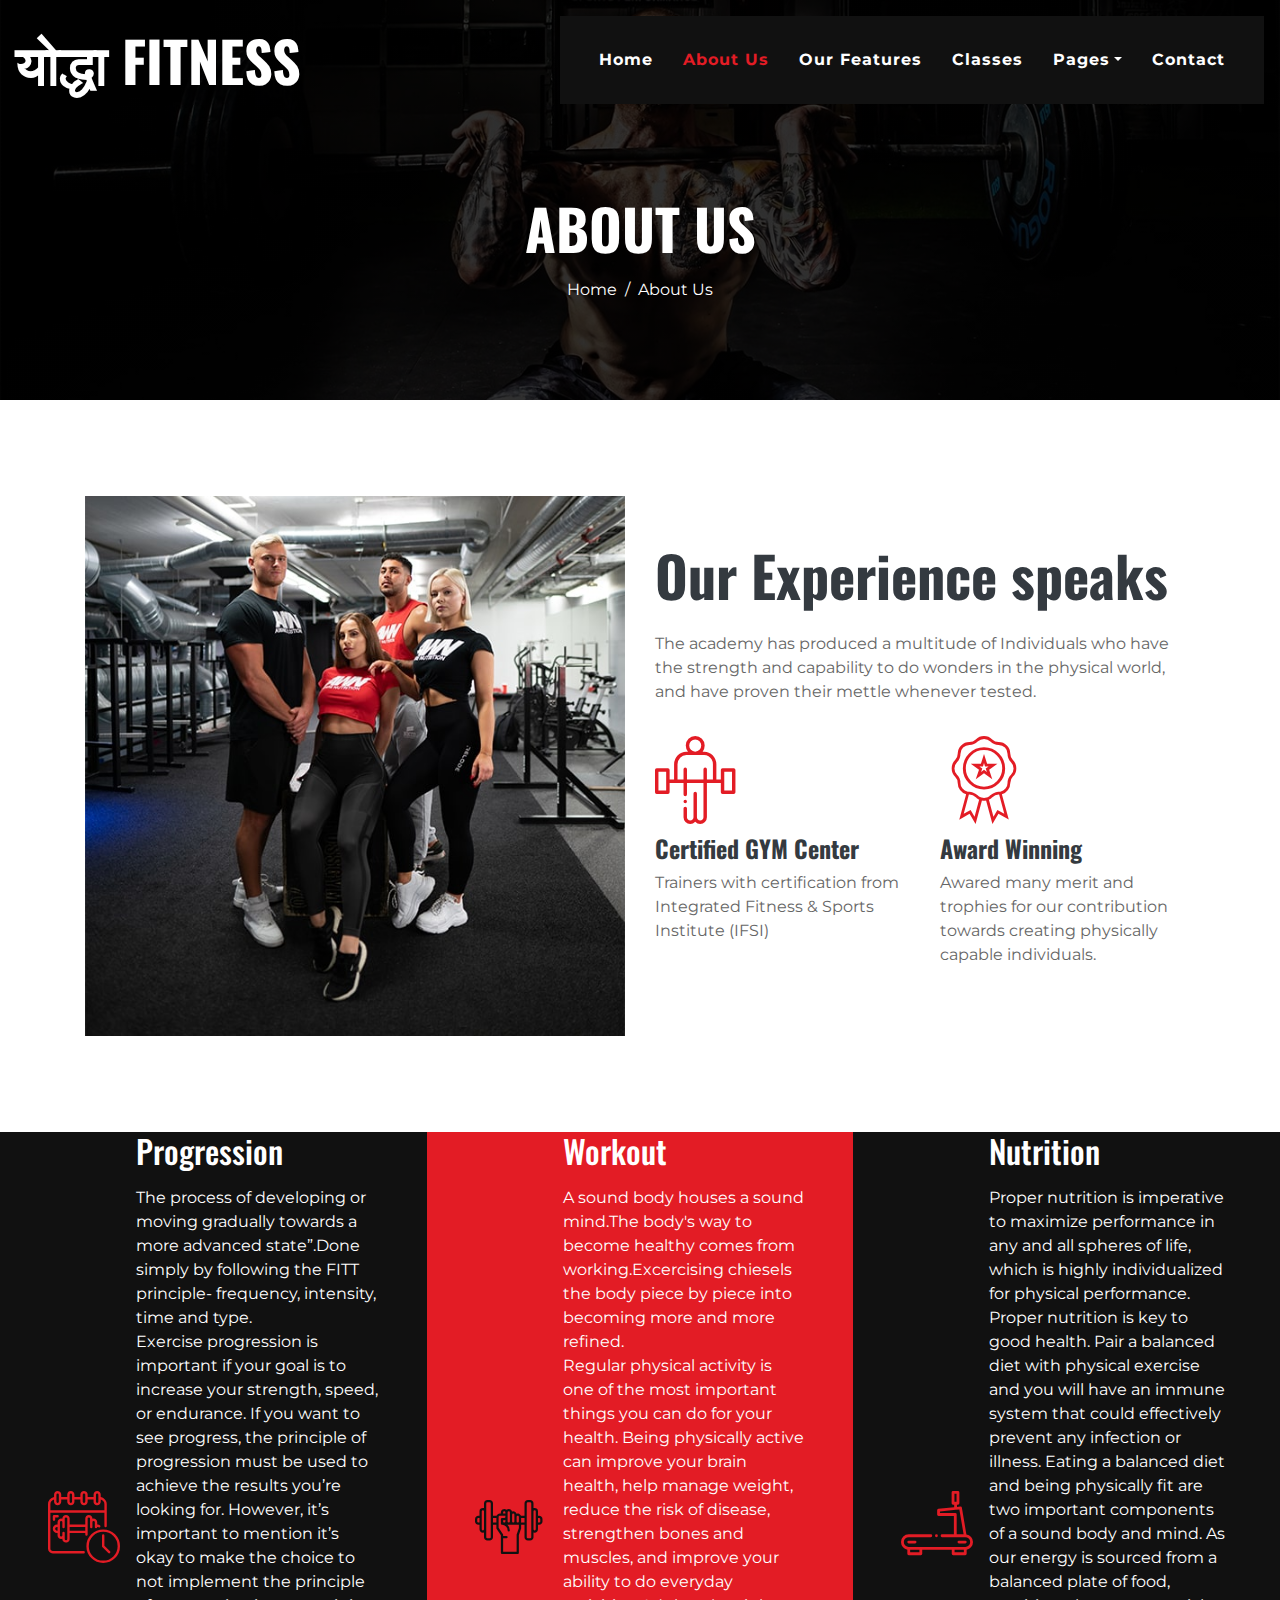
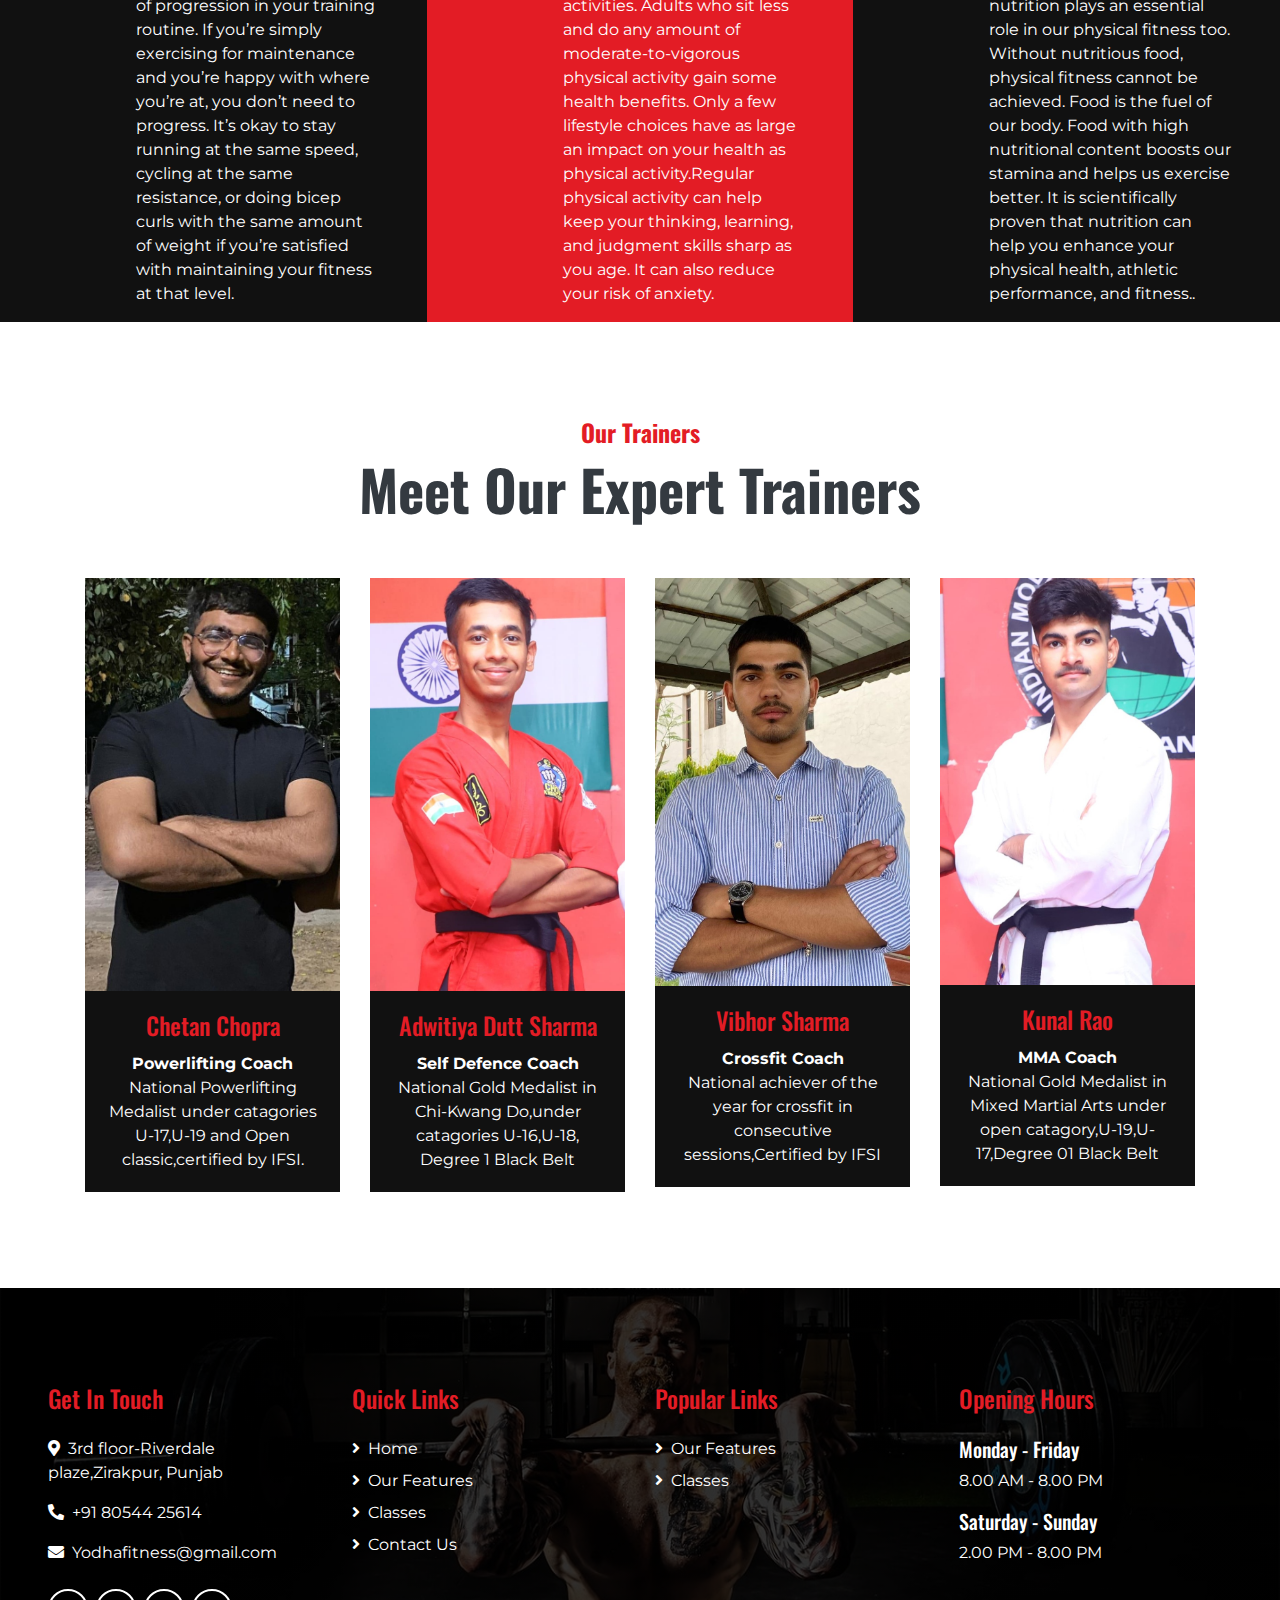
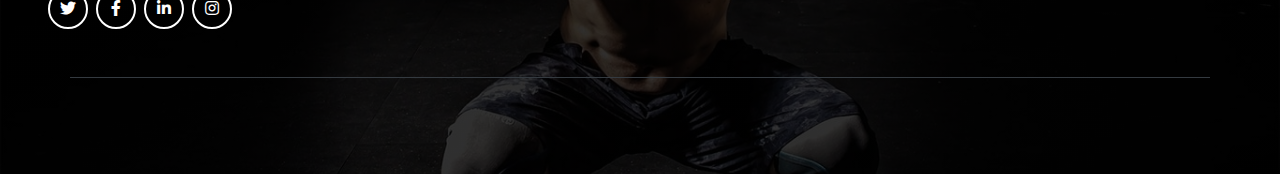
<file: about.html>
<!DOCTYPE html>
<html lang="en">

<head>
    <meta charset="utf-8">
    <title>योद्धा Fitness</title>
    <meta content="width=device-width, initial-scale=1.0" name="viewport">
    <meta content="Free Website Template" name="keywords">
    <meta content="Free Website Template" name="description">

    <!-- Favicon -->
    <link href="img/favicon.ico" rel="icon">

    <!-- Font Awesome -->
    <link href="https://cdnjs.cloudflare.com/ajax/libs/font-awesome/5.10.0/css/all.min.css" rel="stylesheet">

    <!-- Flaticon Font -->
    <link href="lib/flaticon/font/flaticon.css" rel="stylesheet">

    <!-- Customized Bootstrap Stylesheet -->
    <link href="css/style.min.css" rel="stylesheet">
</head>

<body class="bg-white">
    <!-- Navbar Start -->
    <div class="container-fluid p-0 nav-bar">
        <nav class="navbar navbar-expand-lg bg-none navbar-dark py-3">
            <a href="" class="navbar-brand">
                <h1 class="m-0 display-4 font-weight-bold text-uppercase text-white">योद्धा Fitness</h1>
            </a>
            <button type="button" class="navbar-toggler" data-toggle="collapse" data-target="#navbarCollapse">
                <span class="navbar-toggler-icon"></span>
            </button>
            <div class="collapse navbar-collapse justify-content-between" id="navbarCollapse">
                <div class="navbar-nav ml-auto p-4 bg-secondary">
                    <a href="index.html" class="nav-item nav-link">Home</a>
                    <a href="about.html" class="nav-item nav-link active">About Us</a>
                    <a href="feature.html" class="nav-item nav-link">Our Features</a>
                    <a href="class.html" class="nav-item nav-link">Classes</a>
                    <div class="nav-item dropdown">
                        <a href="#" class="nav-link dropdown-toggle" data-toggle="dropdown">Pages</a>
                        <div class="dropdown-menu text-capitalize">
                            <a href="blog.html" class="dropdown-item">Blog Grid</a>
                            <a href="single.html" class="dropdown-item">Blog Detail</a>
                        </div>
                    </div>
                    <a href="contact.html" class="nav-item nav-link">Contact</a>
                </div>
            </div>
        </nav>
    </div>
    <!-- Navbar End -->


    <!-- Page Header Start -->
    <div class="container-fluid page-header mb-5">
        <div class="d-flex flex-column align-items-center justify-content-center pt-0 pt-lg-5"
            style="min-height: 400px">
            <h4 class="display-4 mb-3 mt-0 mt-lg-5 text-white text-uppercase font-weight-bold">About Us</h4>
            <div class="d-inline-flex">
                <p class="m-0 text-white"><a class="text-white" href="">Home</a></p>
                <p class="m-0 text-white px-2">/</p>
                <p class="m-0 text-white">About Us</p>
            </div>
        </div>
    </div>
    <!-- Page Header End -->


    <!-- About Start -->
    <div class="container py-5">
        <div class="row align-items-center">
            <div class="col-lg-6">
                <img class="img-fluid mb-4 mb-lg-0" src="img/about.jpg" alt="Image">
            </div>
            <div class="col-lg-6">
                <h2 class="display-4 font-weight-bold mb-4">Our Experience speaks</h2>
                <p>The academy has produced a multitude of Individuals who have the strength and capability to do
                    wonders in the physical world,
                    and have proven their mettle whenever tested.</p>
                <div class="row py-2">
                    <div class="col-sm-6">
                        <i class="flaticon-barbell display-2 text-primary"></i>
                        <h4 class="font-weight-bold">Certified GYM Center</h4>
                        <p>Trainers with certification from Integrated Fitness & Sports Institute (IFSI)</p>
                    </div>
                    <div class="col-sm-6">
                        <i class="flaticon-medal display-2 text-primary"></i>
                        <h4 class="font-weight-bold">Award Winning</h4>
                        <p>Awared many merit and trophies for our contribution towards creating physically capable
                            individuals.</p>
                    </div>
                </div>
            </div>
        </div>
    </div>
    <!-- About End -->


    <!-- Features Start -->
    <div class="container-fluid my-5">
        <div class="row">
            <div class="col-lg-4 p-0">
                <div class="d-flex align-items-center bg-secondary text-white px-5" style="min-height: 300px;">
                    <i class="flaticon-training display-3 text-primary mr-3"></i>
                    <div class="">
                        <h2 class="text-white mb-3">Progression</h2>
                        <p>The process of developing or moving gradually towards a more
                            advanced state”.Done simply by following the FITT principle- frequency, intensity, time and
                            type.<br>
                            Exercise progression is important if your goal is to increase your strength, speed, or
                            endurance. If you want to see progress, the principle of progression must be used to achieve
                            the results you’re looking for.

                            However, it’s important to mention it’s okay to make the choice to not implement the
                            principle of progression in your training routine. If you’re simply exercising for
                            maintenance and you’re happy with where you’re at, you don’t need to progress.

                            It’s okay to stay running at the same speed, cycling at the same resistance, or doing bicep
                            curls with the same amount of weight if you’re satisfied with maintaining your fitness at
                            that level.
                        </p>
                    </div>
                </div>
            </div>
            <div class="col-lg-4 p-0">
                <div class="d-flex align-items-center bg-primary text-white px-5" style="min-height: 300px;">
                    <i class="flaticon-weightlifting display-3 text-secondary mr-3"></i>
                    <div class="">
                        <h2 class="text-white mb-3">Workout</h2>
                        <p>A sound body houses a sound mind.The body's way to become healthy comes from
                            working.Excercising
                            chiesels the body piece by piece into becoming more and more refined.<br>
                            Regular physical activity is one of the most important things you can do for your health.
                            Being physically active can improve your brain health, help manage weight, reduce the risk
                            of disease, strengthen bones and muscles, and improve your ability to do everyday
                            activities.

                            Adults who sit less and do any amount of moderate-to-vigorous physical activity gain some
                            health benefits. Only a few lifestyle choices have as large an impact on your health as
                            physical activity.Regular physical activity can help keep your
                            thinking, learning, and judgment skills sharp as you age. It can also reduce your risk of
                            anxiety.
                        </p>
                    </div>
                </div>
            </div>
            <div class="col-lg-4 p-0">
                <div class="d-flex align-items-center bg-secondary text-white px-5" style="min-height: 300px;">
                    <i class="flaticon-treadmill display-3 text-primary mr-3"></i>
                    <div class="">
                        <h2 class="text-white mb-3">Nutrition</h2>
                        <p>Proper nutrition is imperative to maximize performance in any and all spheres of life, which
                            is
                            highly individualized for physical performance.<br>
                            Proper nutrition is key to good health. Pair a balanced diet with physical exercise and you
                            will have an immune system that could effectively prevent any infection or illness. Eating a
                            balanced diet and being physically fit are two important components of a sound body and
                            mind. As our energy is sourced from a balanced plate of food, nutrition plays an essential
                            role in our physical fitness too. Without nutritious food, physical fitness cannot be
                            achieved. Food is the fuel of our body. Food with high nutritional content boosts our
                            stamina and helps us exercise better. It is scientifically proven that nutrition can help
                            you enhance your physical health, athletic performance, and fitness..
                        </p>
                    </div>
                </div>
            </div>
        </div>
    </div>
    <!-- Features End -->


    <!-- Team Start -->
    <div class="container pt-5 team">
        <div class="d-flex flex-column text-center mb-5">
            <h4 class="text-primary font-weight-bold">Our Trainers</h4>
            <h4 class="display-4 font-weight-bold">Meet Our Expert Trainers</h4>
        </div>
        <div class="row">
            <div class="col-lg-3 col-md-6 mb-5">
                <div class="card border-0 bg-secondary text-center text-white">
                    <img class="card-img-top" src="img/team-1.jpg" alt="">
                    <div class="card-social d-flex align-items-center justify-content-center">
                        <a class="btn btn-outline-light rounded-circle text-center mr-2 px-0"
                            style="width: 40px; height: 40px;"
                            href="https://www.instagram.com/chetan.__04/?igsh=anp6N3F2dW1xdjBm"><i
                                class="fab fa-instagram"></i></a>
                    </div>
                    <div class="card-body bg-secondary">
                        <h4 class="card-title text-primary">Chetan Chopra</h4>
                        <p class="card-text"><b>Powerlifting Coach</b>
                            <br> National Powerlifting Medalist under catagories U-17,U-19 and Open classic,certified by IFSI. 
                        </p>
                    </div>
                </div>
            </div>
            <div class="col-lg-3 col-md-6 mb-5">
                <div class="card border-0 bg-secondary text-center text-white">
                    <img class="card-img-top" src="img/team-2.jpg" alt="">
                    <div class="card-social d-flex align-items-center justify-content-center">
                        <a class="btn btn-outline-light rounded-circle text-center mr-2 px-0"
                            style="width: 40px; height: 40px;"
                            href="https://www.instagram.com/adwi1iya/?igsh=a2RjeDd2d3hiY2sw"><i
                                class="fab fa-instagram"></i></a>
                    </div>
                    <div class="card-body bg-secondary">
                        <h4 class="card-title text-primary">Adwitiya Dutt Sharma</h4>
                        <p class="card-text"><b>Self Defence Coach</b><br>
                        National Gold Medalist in Chi-Kwang Do,under catagories U-16,U-18, Degree 1 Black Belt</p>
                    </div>
                </div>
            </div>
            <div class="col-lg-3 col-md-6 mb-5">
                <div class="card border-0 bg-secondary text-center text-white">
                    <img class="card-img-top" src="img/team-3.jpg" alt="">
                    <div class="card-social d-flex align-items-center justify-content-center">
                        <a class="btn btn-outline-light rounded-circle text-center mr-2 px-0"
                            style="width: 40px; height: 40px;"
                            href="https://www.instagram.com/viibhorsharma/?igsh=OG1rYWF2cWVvZ2tx"><i
                                class="fab fa-instagram"></i></a>
                    </div>
                    <div class="card-body bg-secondary">
                        <h4 class="card-title text-primary">Vibhor Sharma</h4>
                        <p class="card-text"><b>Crossfit Coach</b><br>
                        National achiever of the year for crossfit in consecutive sessions,Certified by IFSI </p>
                    </div>
                </div>
            </div>
            <div class="col-lg-3 col-md-6 mb-5">
                <div class="card border-0 bg-secondary text-center text-white">
                    <img class="card-img-top" src="img/team-4.jpg" alt="">
                    <div class="card-social d-flex align-items-center justify-content-center">
                        <a class="btn btn-outline-light rounded-circle text-center mr-2 px-0"
                            style="width: 40px; height: 40px;"
                            href="https://www.instagram.com/kuunal.rao/?igsh=anJnMGd3M3h0Y3R1"><i
                                class="fab fa-instagram"></i></a>
                    </div>
                    <div class="card-body bg-secondary">
                        <h4 class="card-title text-primary">Kunal Rao</h4>
                        <p class="card-text"><b>MMA Coach</b><br>
                        National Gold Medalist in Mixed Martial Arts under open catagory,U-19,U-17,Degree 01 Black Belt</p>
                    </div>
                </div>
            </div>
        </div>
    </div>
    <!-- Team End -->


    <!-- Footer Start -->
    <div class="footer container-fluid mt-5 py-5 px-sm-3 px-md-5 text-white">
        <div class="row pt-5">
            <div class="col-lg-3 col-md-6 mb-5">
                <h4 class="text-primary mb-4">Get In Touch</h4>
                <p><i class="fa fa-map-marker-alt mr-2"></i>3rd floor-Riverdale plaze,Zirakpur, Punjab</p>
                <p><i class="fa fa-phone-alt mr-2"></i>+91 80544 25614</p>
                <p><i class="fa fa-envelope mr-2"></i>Yodhafitness@gmail.com</p>
                <div class="d-flex justify-content-start mt-4">
                    <a class="btn btn-outline-light rounded-circle text-center mr-2 px-0"
                        style="width: 40px; height: 40px;" href="#"><i class="fab fa-twitter"></i></a>
                    <a class="btn btn-outline-light rounded-circle text-center mr-2 px-0"
                        style="width: 40px; height: 40px;" href="https://www.facebook.com/profile.php?id=61558826995700"><i class="fab fa-facebook-f"></i></a>
                    <a class="btn btn-outline-light rounded-circle text-center mr-2 px-0"
                        style="width: 40px; height: 40px;" href="#"><i class="fab fa-linkedin-in"></i></a>
                    <a class="btn btn-outline-light rounded-circle text-center mr-2 px-0"
                        style="width: 40px; height: 40px;"
                        href="https://www.instagram.com/y0dha_fitness/?igsh=MWRobmhsdDBjZjVrcQ%3D%3D"><i
                            class="fab fa-instagram"></i></a>
                </div>
            </div>
            <div class="col-lg-3 col-md-6 mb-5">
                <h4 class="text-primary mb-4">Quick Links</h4>
                <div class="d-flex flex-column justify-content-start">
                    <a class="text-white mb-2" href="http://127.0.0.1:5500/Yodhafitness/index.html"><i class="fa fa-angle-right mr-2"></i>Home</a>
                    <a class="text-white mb-2" href="http://127.0.0.1:5500/Yodhafitness/feature.html"><i class="fa fa-angle-right mr-2"></i>Our Features</a>
                    <a class="text-white mb-2" href="http://127.0.0.1:5500/Yodhafitness/class.html"><i class="fa fa-angle-right mr-2"></i>Classes</a>
                    <a class="text-white" href="http://127.0.0.1:5500/Yodhafitness/contact.html"><i class="fa fa-angle-right mr-2"></i>Contact Us</a>
                </div>
            </div>
            <div class="col-lg-3 col-md-6 mb-5">
                <h4 class="text-primary mb-4">Popular Links</h4>
                <div class="d-flex flex-column justify-content-start">
                    <a class="text-white mb-2" href="http://127.0.0.1:5500/Yodhafitness/feature.html"><i class="fa fa-angle-right mr-2"></i>Our Features</a>
                    <a class="text-white mb-2" href="http://127.0.0.1:5500/Yodhafitness/class.html"><i class="fa fa-angle-right mr-2"></i>Classes</a>
                </div>
            </div>
            <div class="col-lg-3 col-md-6 mb-5">
                <h4 class="text-primary mb-4">Opening Hours</h4>
                <h5 class="text-white">Monday - Friday</h5>
                <p>8.00 AM - 8.00 PM</p>
                <h5 class="text-white">Saturday - Sunday</h5>
                <p>2.00 PM - 8.00 PM</p>
            </div>
        </div>
        <div class="container border-top border-dark pt-5">
            <p class="m-0 text-center text-white">
                <a class="text-white " href="https://htmlcodex.com"></a>
            </p>
        </div>
    </div>
    <!-- Footer End -->


    <!-- Back to Top -->
    <a href="#" class="btn btn-outline-primary back-to-top"><i class="fa fa-angle-double-up"></i></a>


    <!-- JavaScript Libraries -->
    <script src="https://code.jquery.com/jquery-3.4.1.min.js"></script>
    <script src="https://stackpath.bootstrapcdn.com/bootstrap/4.4.1/js/bootstrap.bundle.min.js"></script>
    <script src="lib/easing/easing.min.js"></script>
    <script src="lib/waypoints/waypoints.min.js"></script>

    <!-- Contact Javascript File -->
    <script src="mail/jqBootstrapValidation.min.js"></script>
    <script src="mail/contact.js"></script>

    <!-- Template Javascript -->
    <script src="js/main.js"></script>
</body>

</html>
</file>
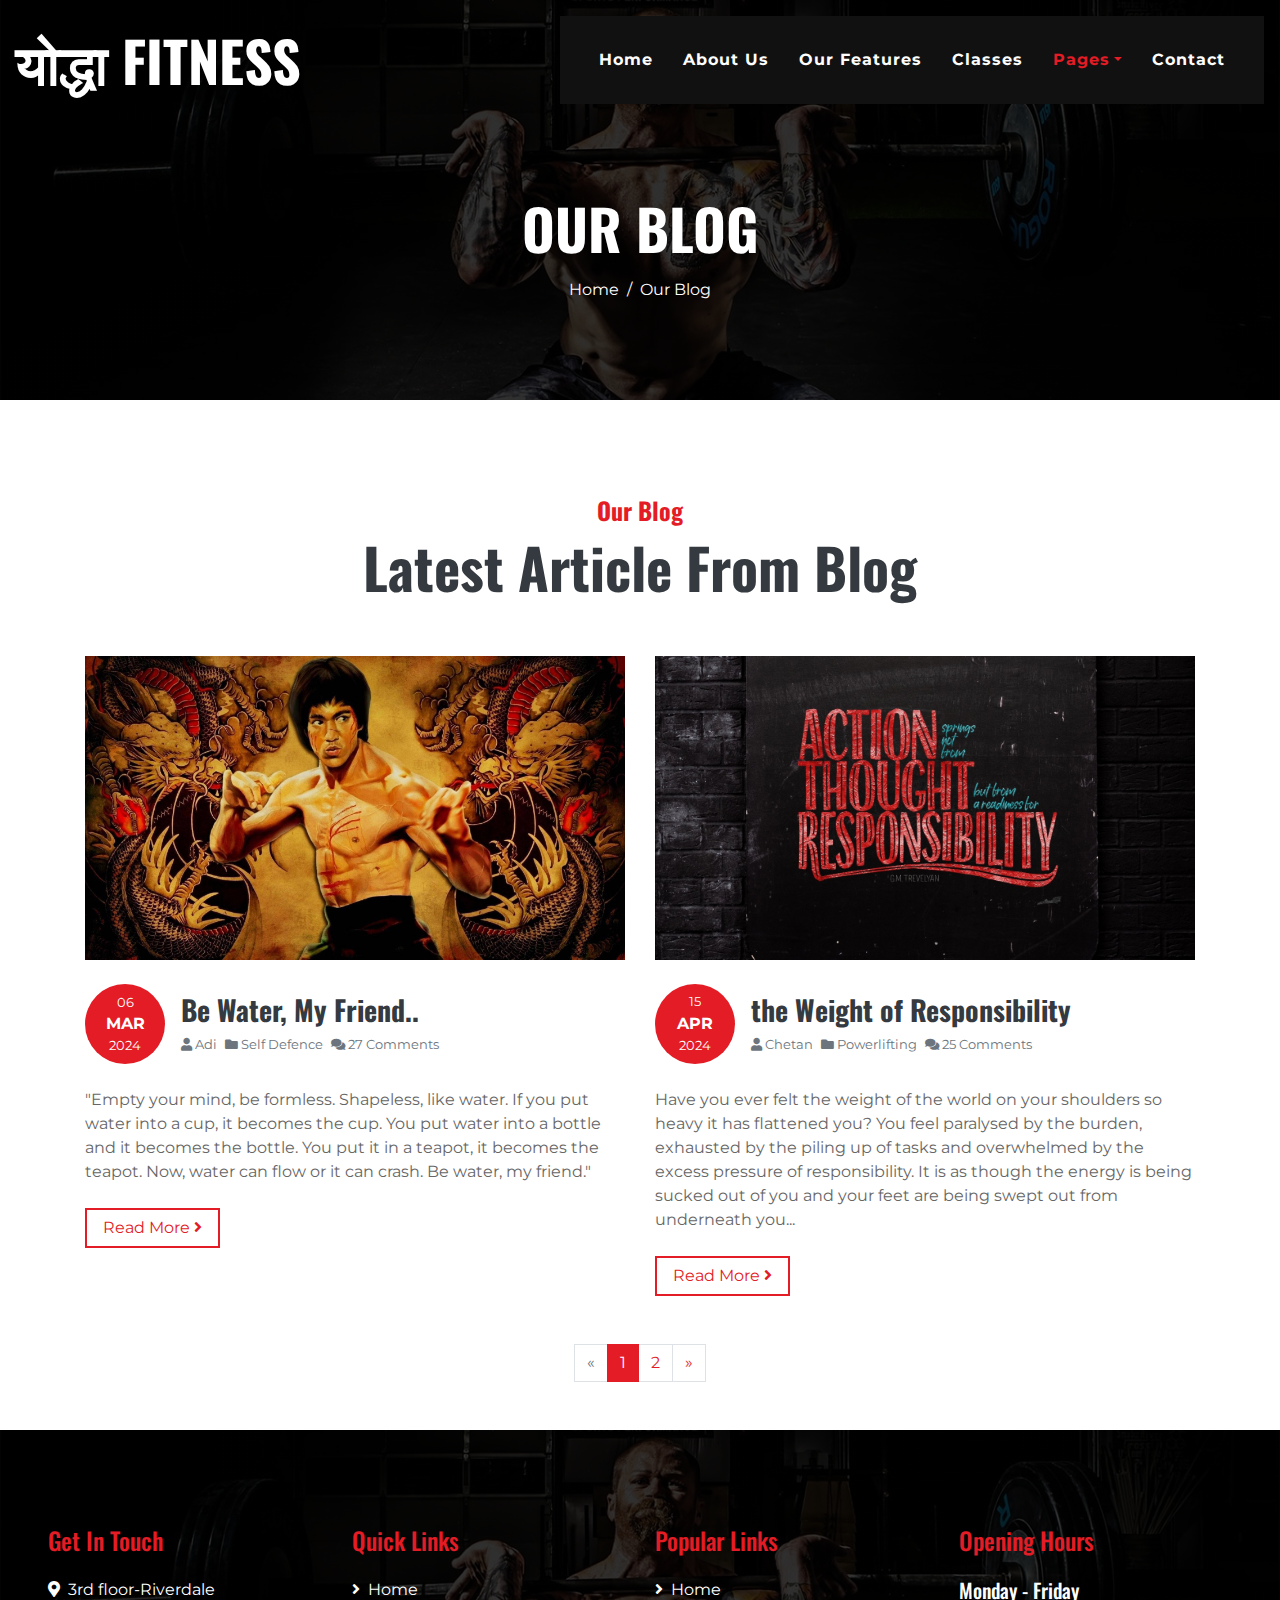
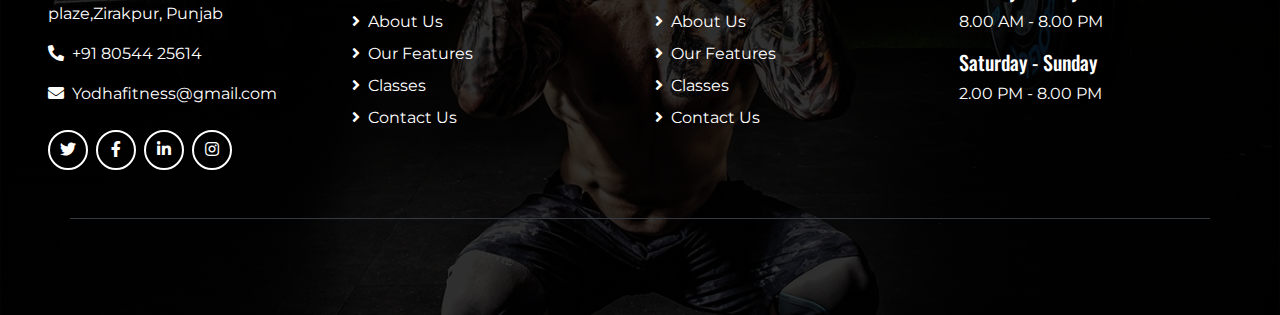
<file: blog.html>
<!DOCTYPE html>
<html lang="en">

<head>
    <meta charset="utf-8">
    <title>योद्धा Fitness</title>
    <meta content="width=device-width, initial-scale=1.0" name="viewport">
    <meta content="Free Website Template" name="keywords">
    <meta content="Free Website Template" name="description">

    <!-- Favicon -->
    <link href="img/favicon.ico" rel="icon">

    <!-- Font Awesome -->
    <link href="https://cdnjs.cloudflare.com/ajax/libs/font-awesome/5.10.0/css/all.min.css" rel="stylesheet">

    <!-- Flaticon Font -->
    <link href="lib/flaticon/font/flaticon.css" rel="stylesheet">

    <!-- Customized Bootstrap Stylesheet -->
    <link href="css/style.min.css" rel="stylesheet">
</head>

<body class="bg-white">
    <!-- Navbar Start -->
    <div class="container-fluid p-0 nav-bar">
        <nav class="navbar navbar-expand-lg bg-none navbar-dark py-3">
            <a href="" class="navbar-brand">
                <h1 class="m-0 display-4 font-weight-bold text-uppercase text-white">योद्धा Fitness</h1>
            </a>
            <button type="button" class="navbar-toggler" data-toggle="collapse" data-target="#navbarCollapse">
                <span class="navbar-toggler-icon"></span>
            </button>
            <div class="collapse navbar-collapse justify-content-between" id="navbarCollapse">
                <div class="navbar-nav ml-auto p-4 bg-secondary">
                    <a href="index.html" class="nav-item nav-link">Home</a>
                    <a href="about.html" class="nav-item nav-link">About Us</a>
                    <a href="feature.html" class="nav-item nav-link">Our Features</a>
                    <a href="class.html" class="nav-item nav-link">Classes</a>
                    <div class="nav-item dropdown">
                        <a href="#" class="nav-link dropdown-toggle active" data-toggle="dropdown">Pages</a>
                        <div class="dropdown-menu text-capitalize">
                            <a href="blog.html" class="dropdown-item">Blog Grid</a>
                            <a href="single.html" class="dropdown-item">Blog Detail</a>
                        </div>
                    </div>
                    <a href="contact.html" class="nav-item nav-link">Contact</a>
                </div>
            </div>
        </nav>
    </div>
    <!-- Navbar End -->


    <!-- Page Header Start -->
    <div class="container-fluid page-header mb-5">
        <div class="d-flex flex-column align-items-center justify-content-center pt-0 pt-lg-5" style="min-height: 400px">
            <h4 class="display-4 mb-3 mt-0 mt-lg-5 text-white text-uppercase font-weight-bold">Our Blog</h4>
            <div class="d-inline-flex">
                <p class="m-0 text-white"><a class="text-white" href="">Home</a></p>
                <p class="m-0 text-white px-2">/</p>
                <p class="m-0 text-white">Our Blog</p>
            </div>
        </div>
    </div>
    <!-- Page Header End -->


    <!-- Blog Start -->
    <div class="container pt-5">
        <div class="d-flex flex-column text-center mb-5">
            <h4 class="text-primary font-weight-bold">Our Blog</h4>
            <h4 class="display-4 font-weight-bold">Latest Article From Blog</h4>
        </div>
        <div class="row">
            <div class="col-lg-6 mb-5 blog-item">
                <img class="img-fluid mb-4" src="img/blog-1.jpg" alt="Image">
                <div class="d-flex align-items-center mb-4">
                    <div class="d-flex flex-column align-items-center justify-content-center rounded-circle bg-primary text-white"
                        style="width: 80px; height: 80px;">
                        <small>06</small>
                        <strong class="text-uppercase m-0 text-white">Mar</strong>
                        <small>2024</small>
                    </div>
                    <div class="pl-3">
                        <h3 class="font-weight-bold">Be Water, My Friend..</h3>
                        <div class="d-flex">
                            <small class="mr-2 text-muted"><i class="fa fa-user"></i> Adi</small>
                            <small class="mr-2 text-muted"><i class="fa fa-folder"></i> Self Defence</small>
                            <small class="mr-2 text-muted"><i class="fa fa-comments"></i> 27 Comments</small>
                        </div>
                    </div>
                </div>
                <p>"Empty your mind, be formless. Shapeless, like water. If you put water into a cup, it becomes the
                    cup. You put water into a bottle and it becomes the bottle. You put it in a teapot, it becomes the
                    teapot. Now, water can flow or it can crash. Be water, my friend."</p>
                <a class="btn btn-outline-primary mt-2 px-3" href="http://127.0.0.1:5500/Yodhafitness/blog1.html">Read More <i class="fa fa-angle-right"></i></a>
            </div>
            <div class="col-lg-6 mb-5 blog-item">
                <img class="img-fluid mb-4" src="img/blog-2.jpg" alt="Image">
                <div class="d-flex align-items-center mb-4">
                    <div class="d-flex flex-column align-items-center justify-content-center rounded-circle bg-primary text-white"
                        style="width: 80px; height: 80px;">
                        <small>15</small>
                        <strong class="text-uppercase m-0 text-white">Apr</strong>
                        <small>2024</small>
                    </div>
                    <div class="pl-3">
                        <h3 class="font-weight-bold">the Weight of Responsibility</h3>
                        <div class="d-flex">
                            <small class="mr-2 text-muted"><i class="fa fa-user"></i> Chetan</small>
                            <small class="mr-2 text-muted"><i class="fa fa-folder"></i> Powerlifting</small>
                            <small class="mr-2 text-muted"><i class="fa fa-comments"></i> 25 Comments</small>
                        </div>
                    </div>
                </div>
                <p>Have you ever felt the weight of the world on your shoulders so heavy it has flattened you? You feel
                    paralysed by the burden, exhausted by the piling up of tasks and overwhelmed by the excess pressure
                    of responsibility.
                    It is as though the energy is being sucked out of you and your feet are being swept out from
                    underneath you... </p>
                <a class="btn btn-outline-primary mt-2 px-3" href="http://127.0.0.1:5500/Yodhafitness/blog2.1.html">Read More <i class="fa fa-angle-right"></i></a>
            </div>
        </div>
    </div>

    
            <div class="col-lg-12">
                <nav aria-label="Page navigation">
                  <ul class="pagination justify-content-center mb-4">
                    <li class="page-item disabled">
                      <a class="page-link" href="#" aria-label="Previous">
                        <span aria-hidden="true">&laquo;</span>
                      </a>
                    </li>
                    <li class="page-item active"><a class="page-link" href="#">1</a></li>
                    <li class="page-item"><a class="page-link" href="http://127.0.0.1:5500/Yodhafitness/blog2.html">2</a></li>
                    <li class="page-item">
                      <a class="page-link" href="http://127.0.0.1:5500/Yodhafitness/blog2.html" aria-label="Next">
                        <span aria-hidden="true">&raquo;</span>
                      </a>
                    </li>
                  </ul>
                </nav>
            </div>
        </div>
    </div>
    <!-- Blog End -->


    <!-- Footer Start -->
    <div class="footer container-fluid mt-5 py-5 px-sm-3 px-md-5 text-white">
        <div class="row pt-5">
            <div class="col-lg-3 col-md-6 mb-5">
                <h4 class="text-primary mb-4">Get In Touch</h4>
                <p><i class="fa fa-map-marker-alt mr-2"></i>3rd floor-Riverdale plaze,Zirakpur, Punjab</p>
                <p><i class="fa fa-phone-alt mr-2"></i>+91 80544 25614</p>
                <p><i class="fa fa-envelope mr-2"></i>Yodhafitness@gmail.com</p>
                <div class="d-flex justify-content-start mt-4">
                    <a class="btn btn-outline-light rounded-circle text-center mr-2 px-0"
                        style="width: 40px; height: 40px;" href="#"><i class="fab fa-twitter"></i></a>
                    <a class="btn btn-outline-light rounded-circle text-center mr-2 px-0"
                        style="width: 40px; height: 40px;" href="#"><i class="fab fa-facebook-f"></i></a>
                    <a class="btn btn-outline-light rounded-circle text-center mr-2 px-0"
                        style="width: 40px; height: 40px;" href="#"><i class="fab fa-linkedin-in"></i></a>
                    <a class="btn btn-outline-light rounded-circle text-center mr-2 px-0"
                        style="width: 40px; height: 40px;"
                        href="https://www.instagram.com/y0dha_fitness/?igsh=MWRobmhsdDBjZjVrcQ%3D%3D"><i
                            class="fab fa-instagram"></i></a>
                </div>
            </div>
            <div class="col-lg-3 col-md-6 mb-5">
                <h4 class="text-primary mb-4">Quick Links</h4>
                <div class="d-flex flex-column justify-content-start">
                    <a class="text-white mb-2" href="http://127.0.0.1:5500/index.html"><i class="fa fa-angle-right mr-2"></i>Home</a>
                    <a class="text-white mb-2" href="http://127.0.0.1:5500/about.html"><i class="fa fa-angle-right mr-2"></i>About Us</a>
                    <a class="text-white mb-2" href="http://127.0.0.1:5500/feature.html"><i class="fa fa-angle-right mr-2"></i>Our Features</a>
                    <a class="text-white mb-2" href="http://127.0.0.1:5500/class.html"><i class="fa fa-angle-right mr-2"></i>Classes</a>
                    <a class="text-white" href="http://127.0.0.1:5500/contact.html"><i class="fa fa-angle-right mr-2"></i>Contact Us</a>
                </div>
            </div>
            <div class="col-lg-3 col-md-6 mb-5">
                <h4 class="text-primary mb-4">Popular Links</h4>
                <div class="d-flex flex-column justify-content-start">
                    <a class="text-white mb-2" href="http://127.0.0.1:5500/index.html"><i class="fa fa-angle-right mr-2"></i>Home</a>
                    <a class="text-white mb-2" href="http://127.0.0.1:5500/about.html"><i class="fa fa-angle-right mr-2"></i>About Us</a>
                    <a class="text-white mb-2" href="http://127.0.0.1:5500/feature.html"><i class="fa fa-angle-right mr-2"></i>Our Features</a>
                    <a class="text-white mb-2" href="http://127.0.0.1:5500/class.html"><i class="fa fa-angle-right mr-2"></i>Classes</a>
                    <a class="text-white" href="http://127.0.0.1:5500/contact.html"><i class="fa fa-angle-right mr-2"></i>Contact Us</a>
                </div>
            </div>
            <div class="col-lg-3 col-md-6 mb-5">
                <h4 class="text-primary mb-4">Opening Hours</h4>
                <h5 class="text-white">Monday - Friday</h5>
                <p>8.00 AM - 8.00 PM</p>
                <h5 class="text-white">Saturday - Sunday</h5>
                <p>2.00 PM - 8.00 PM</p>
            </div>
        </div>
        <div class="container border-top border-dark pt-5">
            <p class="m-0 text-center text-white">
                <a class="text-white " href="https://htmlcodex.com"></a>
            </p>
        </div>
    </div>
    <!-- Footer End -->


    <!-- Back to Top -->
    <a href="#" class="btn btn-outline-primary back-to-top"><i class="fa fa-angle-double-up"></i></a>


    <!-- JavaScript Libraries -->
    <script src="https://code.jquery.com/jquery-3.4.1.min.js"></script>
    <script src="https://stackpath.bootstrapcdn.com/bootstrap/4.4.1/js/bootstrap.bundle.min.js"></script>
    <script src="lib/easing/easing.min.js"></script>
    <script src="lib/waypoints/waypoints.min.js"></script>

    <!-- Contact Javascript File -->
    <script src="mail/jqBootstrapValidation.min.js"></script>
    <script src="mail/contact.js"></script>

    <!-- Template Javascript -->
    <script src="js/main.js"></script>
</body>

</html>
</file>
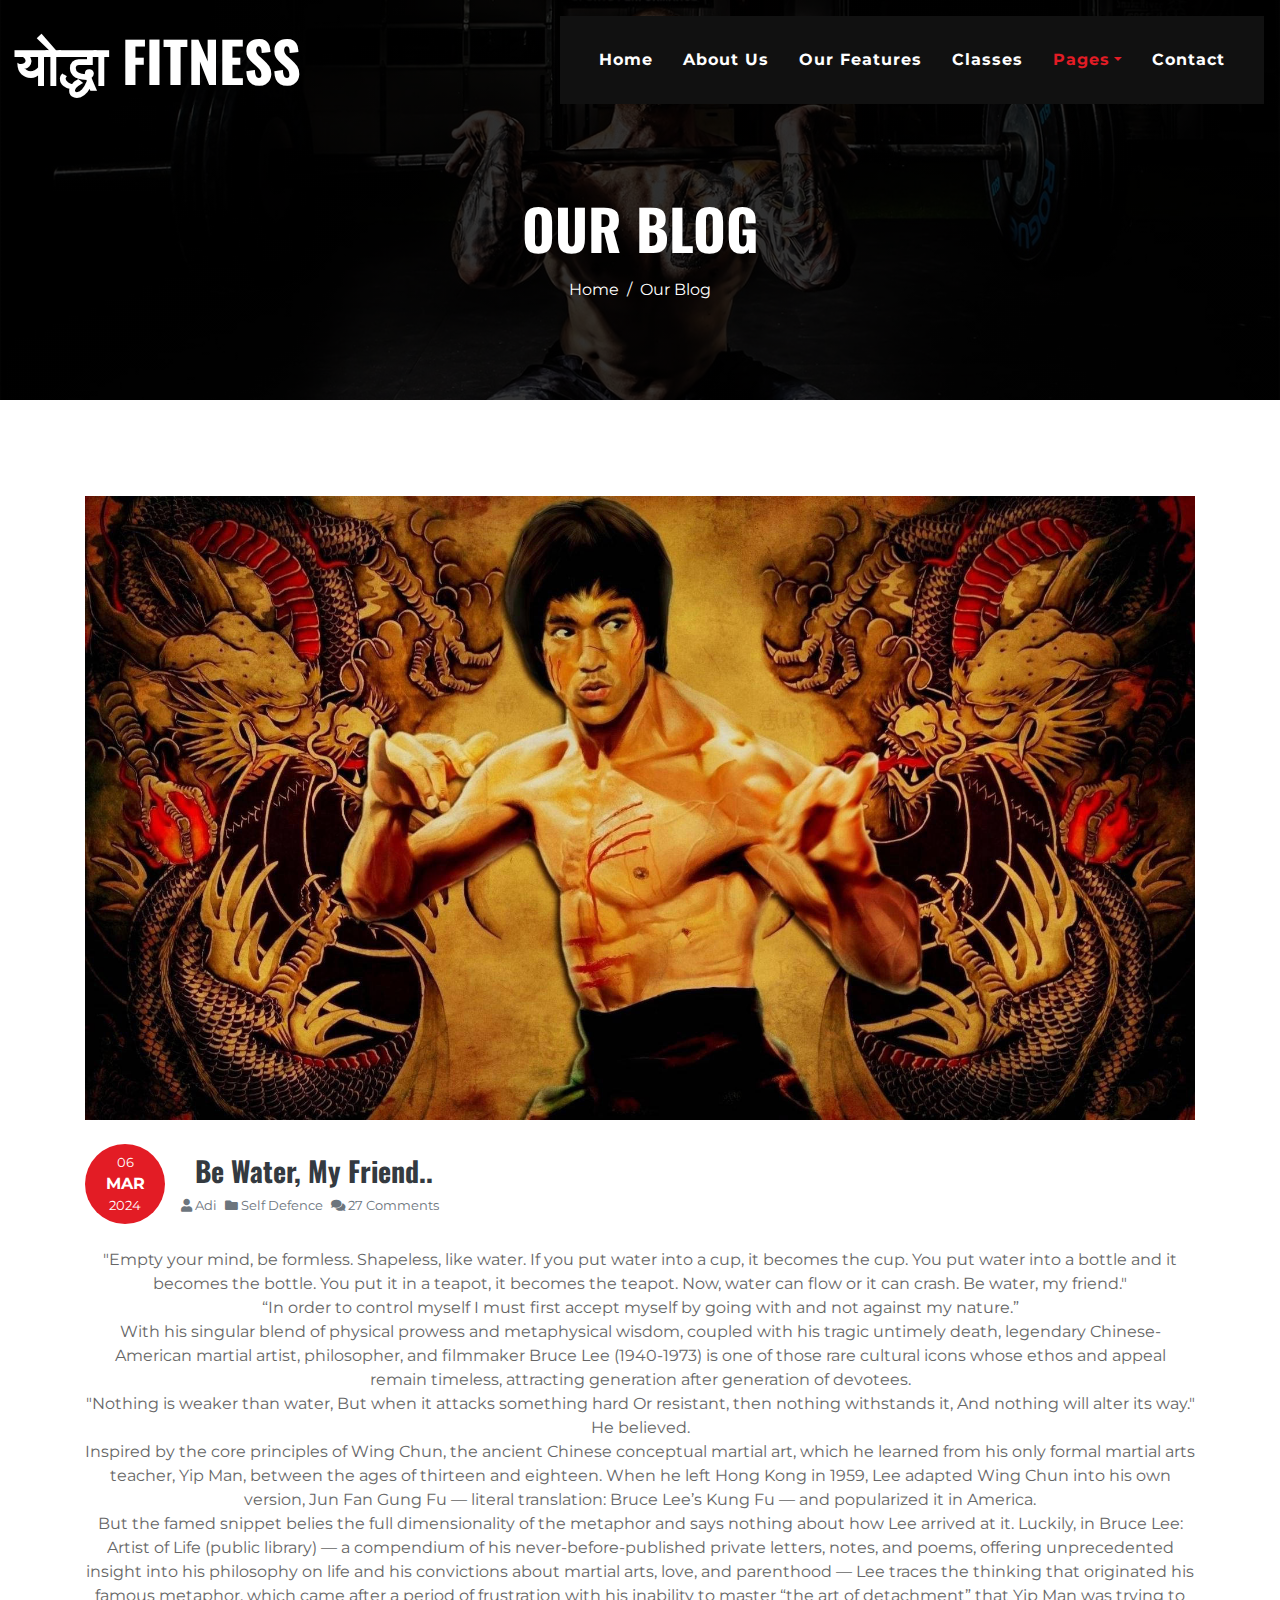
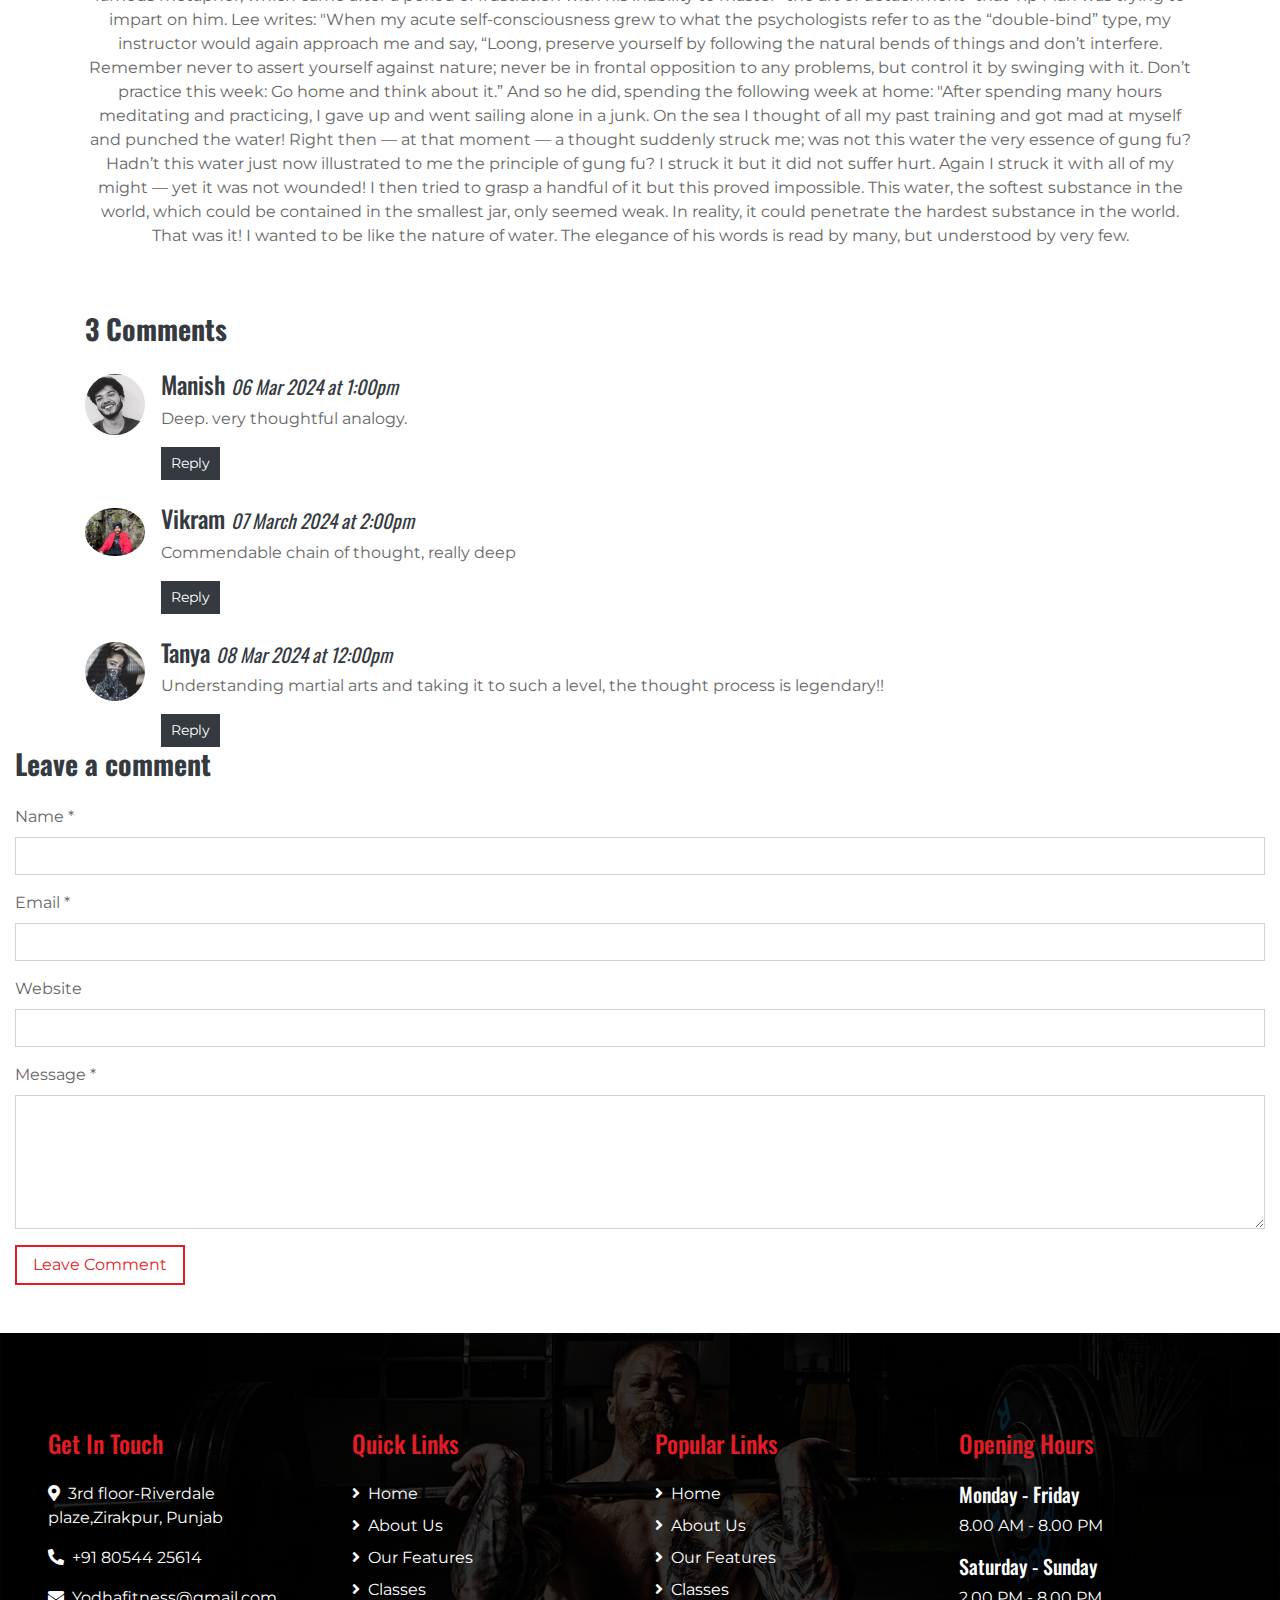
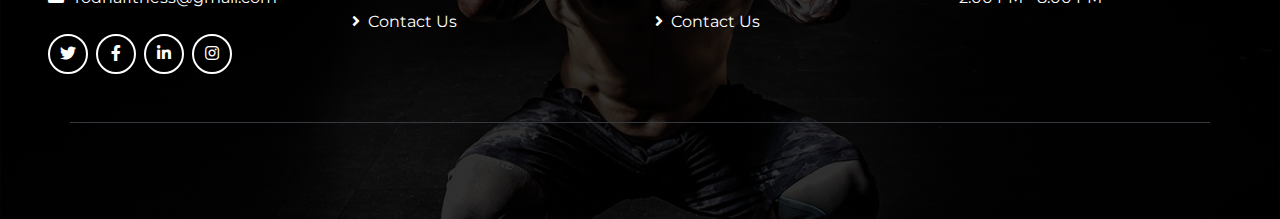
<file: blog1.html>
<!DOCTYPE html>
<html lang="en">

<head>
    <meta charset="utf-8">
    <title> योद्धा Fitness</title>
    <meta content="width=device-width, initial-scale=1.0" name="viewport">
    <meta content="Free Website Template" name="keywords">
    <meta content="Free Website Template" name="description">

    <!-- Favicon -->
    <link href="img/favicon.ico" rel="icon">

    <!-- Font Awesome -->
    <link href="https://cdnjs.cloudflare.com/ajax/libs/font-awesome/5.10.0/css/all.min.css" rel="stylesheet">

    <!-- Flaticon Font -->
    <link href="lib/flaticon/font/flaticon.css" rel="stylesheet">

    <!-- Customized Bootstrap Stylesheet -->
    <link href="css/style.min.css" rel="stylesheet">
</head>

<body class="bg-white">
    <!-- Navbar Start -->
    <div class="container-fluid p-0 nav-bar">
        <nav class="navbar navbar-expand-lg bg-none navbar-dark py-3">
            <a href="" class="navbar-brand">
                <h1 class="m-0 display-4 font-weight-bold text-uppercase text-white">योद्धा Fitness</h1>
            </a>
            <button type="button" class="navbar-toggler" data-toggle="collapse" data-target="#navbarCollapse">
                <span class="navbar-toggler-icon"></span>
            </button>
            <div class="collapse navbar-collapse justify-content-between" id="navbarCollapse">
                <div class="navbar-nav ml-auto p-4 bg-secondary">
                    <a href="index.html" class="nav-item nav-link">Home</a>
                    <a href="about.html" class="nav-item nav-link">About Us</a>
                    <a href="feature.html" class="nav-item nav-link">Our Features</a>
                    <a href="class.html" class="nav-item nav-link">Classes</a>
                    <div class="nav-item dropdown">
                        <a href="#" class="nav-link dropdown-toggle active" data-toggle="dropdown">Pages</a>
                        <div class="dropdown-menu text-capitalize">
                            <a href="blog.html" class="dropdown-item">Blog Grid</a>
                            <a href="single.html" class="dropdown-item">Blog Detail</a>
                        </div>
                    </div>
                    <a href="contact.html" class="nav-item nav-link">Contact</a>
                </div>
            </div>
        </nav>
    </div>
    <!-- Navbar End -->


    <!-- Page Header Start -->
    <div class="container-fluid page-header mb-5">
        <div class="d-flex flex-column align-items-center justify-content-center pt-0 pt-lg-5"
            style="min-height: 400px">
            <h4 class="display-4 mb-3 mt-0 mt-lg-5 text-white text-uppercase font-weight-bold">Our Blog</h4>
            <div class="d-inline-flex">
                <p class="m-0 text-white"><a class="text-white" href="">Home</a></p>
                <p class="m-0 text-white px-2">/</p>
                <p class="m-0 text-white">Our Blog</p>
            </div>
        </div>
    </div>
    <!-- Page Header End -->


    <!-- Blog Start -->
    <div class="container pt-5">
        <div class="d-flex flex-column text-center mb-5">
            <img class="img-fluid mb-4" src="img/blog-1.jpg" alt="Image">
            <div class="d-flex align-items-center mb-4">
                <div class="d-flex flex-column align-items-center justify-content-center rounded-circle bg-primary text-white"
                    style="width: 80px; height: 80px;">
                    <small>06</small>
                    <strong class="text-uppercase m-0 text-white">Mar</strong>
                    <small>2024</small>
                </div>
                <div class="pl-3">
                    <h3 class="font-weight-bold">Be Water, My Friend..</h3>
                    <div class="d-flex">
                        <small class="mr-2 text-muted"><i class="fa fa-user"></i> Adi</small>
                        <small class="mr-2 text-muted"><i class="fa fa-folder"></i> Self Defence</small>
                        <small class="mr-2 text-muted"><i class="fa fa-comments"></i> 27 Comments</small>
                    </div>
                </div>
            </div>
            <p>"Empty your mind, be formless. Shapeless, like water. If you put water into a cup, it becomes the
                cup. You put water into a bottle and it becomes the bottle. You put it in a teapot, it becomes the
                teapot. Now, water can flow or it can crash. Be water, my friend."<br>
                “In order to control myself I must first accept myself by going with and not against my nature.”
                <br>
                With his singular blend of physical prowess and metaphysical wisdom, coupled with his tragic untimely
                death, legendary Chinese-American martial artist, philosopher, and filmmaker Bruce Lee (1940-1973) is
                one of those rare cultural icons whose ethos and appeal remain timeless, attracting generation after
                generation of devotees.<br>
                "Nothing is weaker than water,
                But when it attacks something hard
                Or resistant, then nothing withstands it,
                And nothing will alter its way." He believed.<br>
                Inspired by the core principles of Wing Chun, the ancient Chinese conceptual martial art, which he
                learned from his only formal martial arts teacher, Yip Man, between the ages of thirteen and eighteen.
                When he left Hong Kong in 1959, Lee adapted Wing Chun into his own version, Jun Fan Gung Fu — literal
                translation: Bruce Lee’s Kung Fu — and popularized it in America.<br>
                But the famed snippet belies the full dimensionality of the metaphor and says nothing about how Lee
                arrived at it. Luckily, in Bruce Lee: Artist of Life (public library) — a compendium of his
                never-before-published private letters, notes, and poems, offering unprecedented insight into his
                philosophy on life and his convictions about martial arts, love, and parenthood — Lee traces the
                thinking that originated his famous metaphor, which came after a period of frustration with his
                inability to master “the art of detachment” that Yip Man was trying to impart on him. Lee writes:

                "When my acute self-consciousness grew to what the psychologists refer to as the “double-bind” type, my
                instructor would again approach me and say, “Loong, preserve yourself by following the natural bends of
                things and don’t interfere. Remember never to assert yourself against nature; never be in frontal
                opposition to any problems, but control it by swinging with it. Don’t practice this week: Go home and
                think about it.”

                And so he did, spending the following week at home:

                "After spending many hours meditating and practicing, I gave up and went sailing alone in a junk. On the
                sea I thought of all my past training and got mad at myself and punched the water! Right then — at that
                moment — a thought suddenly struck me; was not this water the very essence of gung fu? Hadn’t this water
                just now illustrated to me the principle of gung fu? I struck it but it did not suffer hurt. Again I
                struck it with all of my might — yet it was not wounded! I then tried to grasp a handful of it but this
                proved impossible. This water, the softest substance in the world, which could be contained in the
                smallest jar, only seemed weak. In reality, it could penetrate the hardest substance in the world. That
                was it! I wanted to be like the nature of water.
                The elegance of his words is read by many, but understood by very few.
            </p>
        </div>
            <div class=class="col-lg-6 mb-5 blog-item">
                <h3 class="mb-4 font-weight-bold">3 Comments</h3>
                <div class="media mb-4">
                    <img src="img/testimonial-1.jpg" alt="Image" class="mr-3 mt-1 rounded-circle" style="width:60px;">
                    <div class="media-body">
                        <h4>Manish <small><i>06 Mar 2024 at 1:00pm</i></small></h4>
                        <p>Deep. very thoughtful analogy.</p>
                        <button class="btn btn-sm btn-dark">Reply</button>
                    </div>
                </div>
                <div class="media mb-4">
                    <img src="img/testimonial-4.jpg" alt="Image" class="mr-3 mt-1 rounded-circle"
                        style="width:60px;">
                    <div class="media-body">
                        <h4>Vikram <small><i>07 March 2024 at 2:00pm</i></small></h4>
                        <p>Commendable chain of thought, really deep</p>
                        <button class="btn btn-sm btn-dark">Reply</button>
                        </div>
                    </div>    
                        <div class="media mt-4">
                            <img src="img/testimonial-7.jpg" alt="Image" class="mr-3 mt-1 rounded-circle"
                                style="width:60px;">
                            <div class="media-body">
                            <h4>Tanya <small><i>08 Mar 2024 at 12:00pm</i></small></h4>
                            <p>Understanding martial arts and taking it to such a level, the thought process is legendary!! </p>
                                <button class="btn btn-sm btn-dark">Reply</button>
                            </div>
                        </div>
                    </div>
            </div>
            <div class="col-12">
                <h3 class="mb-4 font-weight-bold">Leave a comment</h3>
                <form>
                    <div class="form-group">
                        <label for="name">Name *</label>
                        <input type="text" class="form-control" id="name">
                    </div>
                    <div class="form-group">
                        <label for="email">Email *</label>
                        <input type="email" class="form-control" id="email">
                    </div>
                    <div class="form-group">
                        <label for="website">Website</label>
                        <input type="url" class="form-control" id="website">
                    </div>

                    <div class="form-group">
                        <label for="message">Message *</label>
                        <textarea id="message" cols="30" rows="5" class="form-control"></textarea>
                    </div>
                    <div class="form-group">
                        <input type="submit" value="Leave Comment" class="btn btn-outline-primary px-3">
                    </div>
                </form>
            </div>
        </div>
    </div>
    <!-- Blog End -->


    <!-- Footer Start -->
    <div class="footer container-fluid mt-5 py-5 px-sm-3 px-md-5 text-white">
        <div class="row pt-5">
            <div class="col-lg-3 col-md-6 mb-5">
                <h4 class="text-primary mb-4">Get In Touch</h4>
                <p><i class="fa fa-map-marker-alt mr-2"></i>3rd floor-Riverdale plaze,Zirakpur, Punjab</p>
                <p><i class="fa fa-phone-alt mr-2"></i>+91 80544 25614</p>
                <p><i class="fa fa-envelope mr-2"></i>Yodhafitness@gmail.com</p>
                <div class="d-flex justify-content-start mt-4">
                    <a class="btn btn-outline-light rounded-circle text-center mr-2 px-0"
                        style="width: 40px; height: 40px;" href="#"><i class="fab fa-twitter"></i></a>
                    <a class="btn btn-outline-light rounded-circle text-center mr-2 px-0"
                        style="width: 40px; height: 40px;" href="#"><i class="fab fa-facebook-f"></i></a>
                    <a class="btn btn-outline-light rounded-circle text-center mr-2 px-0"
                        style="width: 40px; height: 40px;" href="#"><i class="fab fa-linkedin-in"></i></a>
                    <a class="btn btn-outline-light rounded-circle text-center mr-2 px-0"
                        style="width: 40px; height: 40px;"
                        href="https://www.instagram.com/y0dha_fitness/?igsh=MWRobmhsdDBjZjVrcQ%3D%3D"><i
                            class="fab fa-instagram"></i></a>
                </div>
            </div>
            <div class="col-lg-3 col-md-6 mb-5">
                <h4 class="text-primary mb-4">Quick Links</h4>
                <div class="d-flex flex-column justify-content-start">
                    <a class="text-white mb-2" href="#"><i class="fa fa-angle-right mr-2"></i>Home</a>
                    <a class="text-white mb-2" href="#"><i class="fa fa-angle-right mr-2"></i>About Us</a>
                    <a class="text-white mb-2" href="#"><i class="fa fa-angle-right mr-2"></i>Our Features</a>
                    <a class="text-white mb-2" href="#"><i class="fa fa-angle-right mr-2"></i>Classes</a>
                    <a class="text-white" href="#"><i class="fa fa-angle-right mr-2"></i>Contact Us</a>
                </div>
            </div>
            <div class="col-lg-3 col-md-6 mb-5">
                <h4 class="text-primary mb-4">Popular Links</h4>
                <div class="d-flex flex-column justify-content-start">
                    <a class="text-white mb-2" href="#"><i class="fa fa-angle-right mr-2"></i>Home</a>
                    <a class="text-white mb-2" href="#"><i class="fa fa-angle-right mr-2"></i>About Us</a>
                    <a class="text-white mb-2" href="#"><i class="fa fa-angle-right mr-2"></i>Our Features</a>
                    <a class="text-white mb-2" href="#"><i class="fa fa-angle-right mr-2"></i>Classes</a>
                    <a class="text-white" href="#"><i class="fa fa-angle-right mr-2"></i>Contact Us</a>
                </div>
            </div>
            <div class="col-lg-3 col-md-6 mb-5">
                <h4 class="text-primary mb-4">Opening Hours</h4>
                <h5 class="text-white">Monday - Friday</h5>
                <p>8.00 AM - 8.00 PM</p>
                <h5 class="text-white">Saturday - Sunday</h5>
                <p>2.00 PM - 8.00 PM</p>
            </div>
        </div>
        <div class="container border-top border-dark pt-5">
            <p class="m-0 text-center text-white">
                <a class="text-white " href="https://htmlcodex.com"></a>
            </p>
        </div>
    </div>
    <!-- Footer End -->


    <!-- Back to Top -->
    <a href="#" class="btn btn-outline-primary back-to-top"><i class="fa fa-angle-double-up"></i></a>


    <!-- JavaScript Libraries -->
    <script src="https://code.jquery.com/jquery-3.4.1.min.js"></script>
    <script src="https://stackpath.bootstrapcdn.com/bootstrap/4.4.1/js/bootstrap.bundle.min.js"></script>
    <script src="lib/easing/easing.min.js"></script>
    <script src="lib/waypoints/waypoints.min.js"></script>

    <!-- Contact Javascript File -->
    <script src="mail/jqBootstrapValidation.min.js"></script>
    <script src="mail/contact.js"></script>

    <!-- Template Javascript -->
    <script src="js/main.js"></script>
</body>

</html>
</file>
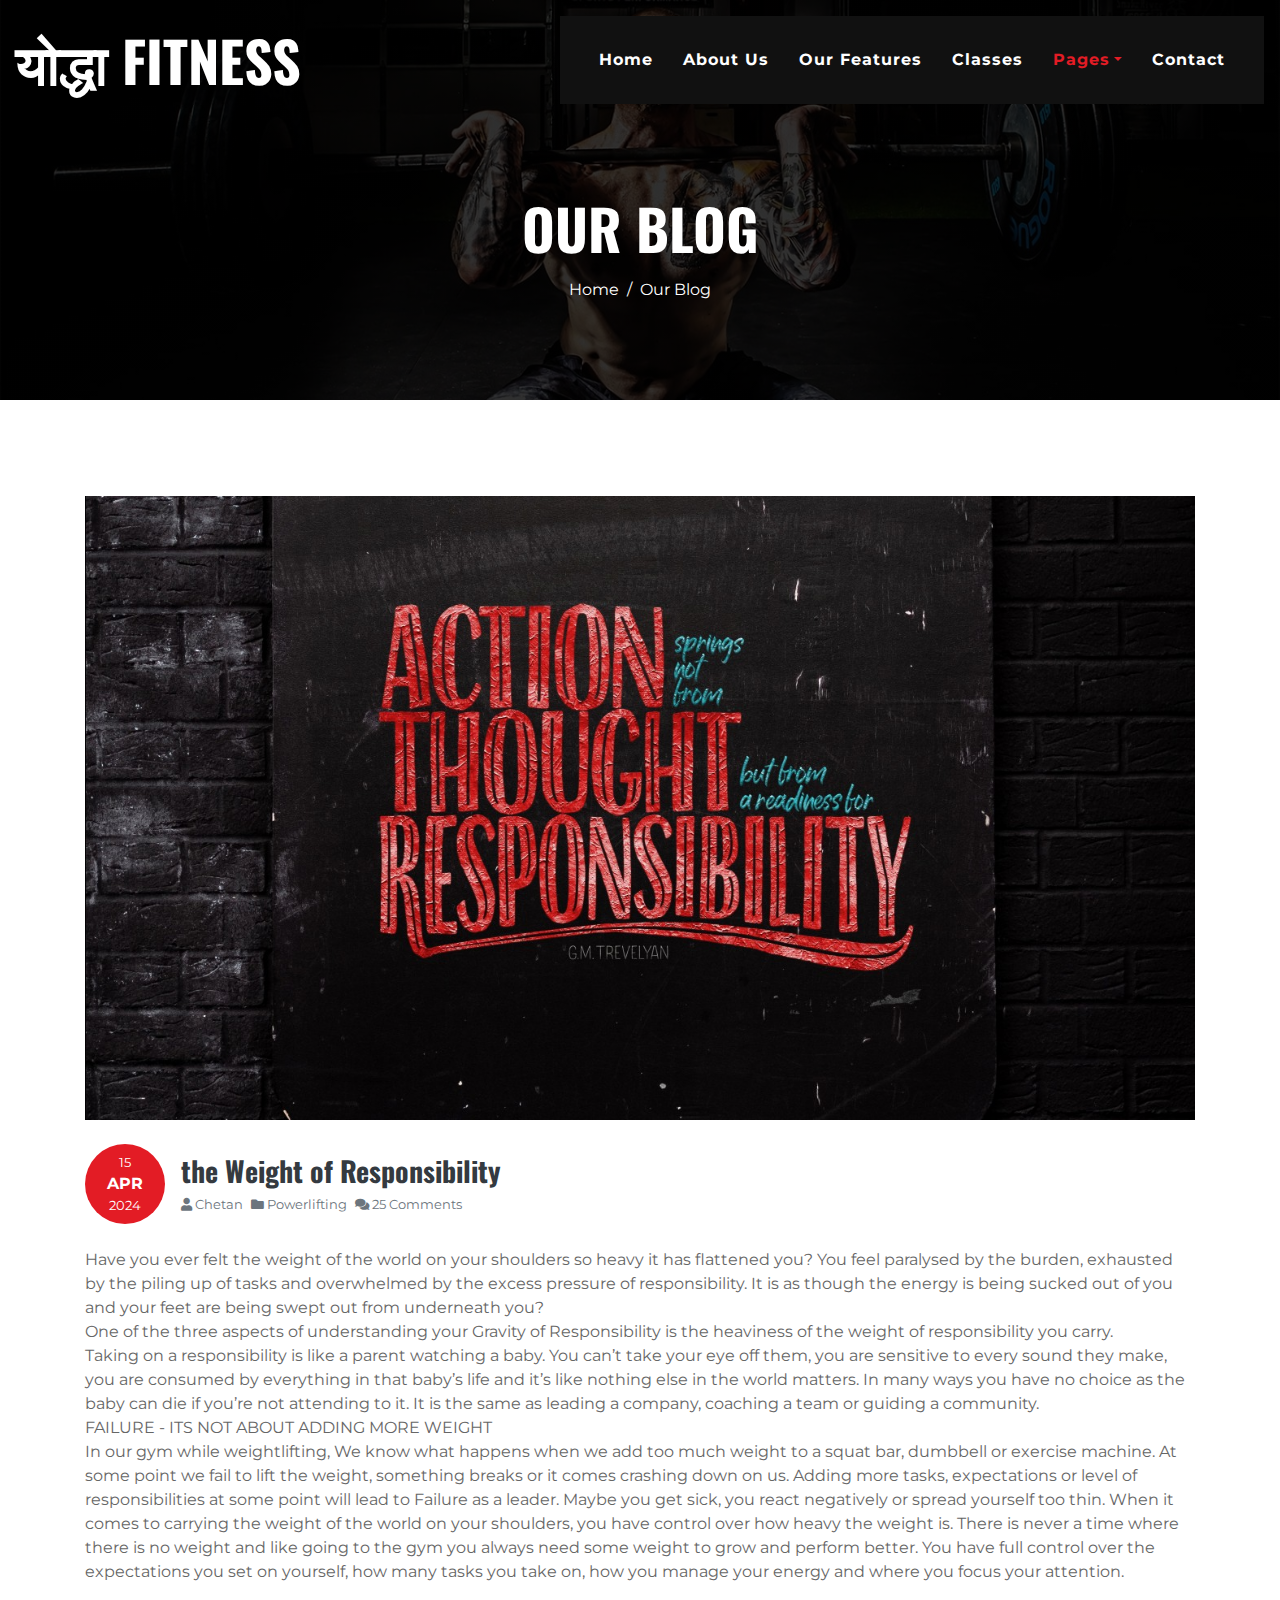
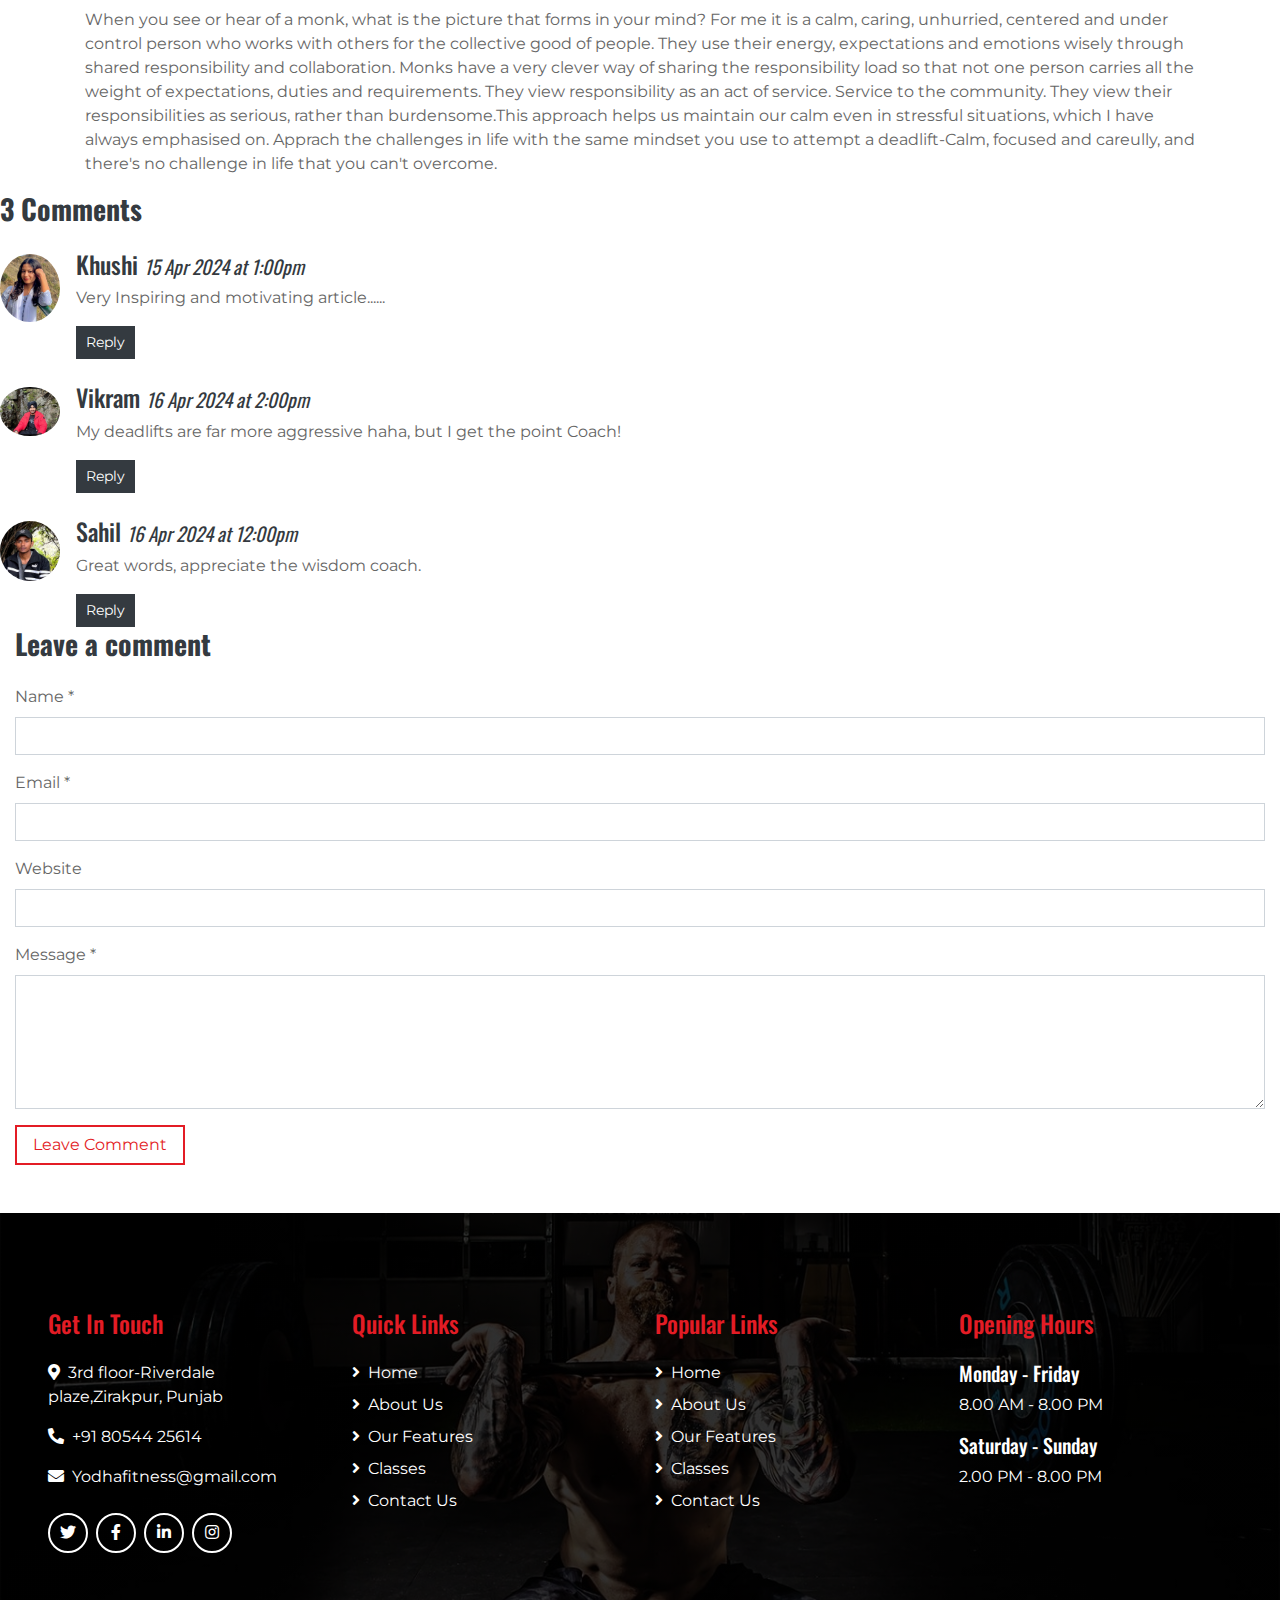
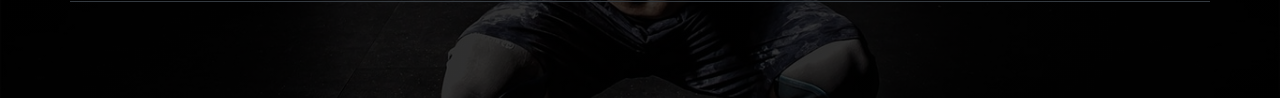
<file: blog2.1.html>
<!DOCTYPE html>
<html lang="en">

<head>
    <meta charset="utf-8">
    <title>योद्धा Fitness</title>
    <meta content="width=device-width, initial-scale=1.0" name="viewport">
    <meta content="Free Website Template" name="keywords">
    <meta content="Free Website Template" name="description">

    <!-- Favicon -->
    <link href="img/favicon.ico" rel="icon">

    <!-- Font Awesome -->
    <link href="https://cdnjs.cloudflare.com/ajax/libs/font-awesome/5.10.0/css/all.min.css" rel="stylesheet">

    <!-- Flaticon Font -->
    <link href="lib/flaticon/font/flaticon.css" rel="stylesheet">

    <!-- Customized Bootstrap Stylesheet -->
    <link href="css/style.min.css" rel="stylesheet">
</head>

<body class="bg-white">
    <!-- Navbar Start -->
    <div class="container-fluid p-0 nav-bar">
        <nav class="navbar navbar-expand-lg bg-none navbar-dark py-3">
            <a href="" class="navbar-brand">
                <h1 class="m-0 display-4 font-weight-bold text-uppercase text-white">योद्धा Fitness</h1>
            </a>
            <button type="button" class="navbar-toggler" data-toggle="collapse" data-target="#navbarCollapse">
                <span class="navbar-toggler-icon"></span>
            </button>
            <div class="collapse navbar-collapse justify-content-between" id="navbarCollapse">
                <div class="navbar-nav ml-auto p-4 bg-secondary">
                    <a href="index.html" class="nav-item nav-link">Home</a>
                    <a href="about.html" class="nav-item nav-link">About Us</a>
                    <a href="feature.html" class="nav-item nav-link">Our Features</a>
                    <a href="class.html" class="nav-item nav-link">Classes</a>
                    <div class="nav-item dropdown">
                        <a href="#" class="nav-link dropdown-toggle active" data-toggle="dropdown">Pages</a>
                        <div class="dropdown-menu text-capitalize">
                            <a href="blog.html" class="dropdown-item">Blog Grid</a>
                            <a href="single.html" class="dropdown-item">Blog Detail</a>
                        </div>
                    </div>
                    <a href="contact.html" class="nav-item nav-link">Contact</a>
                </div>
            </div>
        </nav>
    </div>
    <!-- Navbar End -->


    <!-- Page Header Start -->
    <div class="container-fluid page-header mb-5">
        <div class="d-flex flex-column align-items-center justify-content-center pt-0 pt-lg-5"
            style="min-height: 400px">
            <h4 class="display-4 mb-3 mt-0 mt-lg-5 text-white text-uppercase font-weight-bold">Our Blog</h4>
            <div class="d-inline-flex">
                <p class="m-0 text-white"><a class="text-white" href="">Home</a></p>
                <p class="m-0 text-white px-2">/</p>
                <p class="m-0 text-white">Our Blog</p>
            </div>
        </div>
    </div>
    <!-- Page Header End -->


    <!-- Blog Start -->
    <div class="container pt-5">
        <img class="img-fluid mb-4" src="img/blog-2.jpg" alt="Image">
        <div class="d-flex align-items-center mb-4">
            <div class="d-flex flex-column align-items-center justify-content-center rounded-circle bg-primary text-white"
                style="width: 80px; height: 80px;">
                <small>15</small>
                <strong class="text-uppercase m-0 text-white">Apr</strong>
                <small>2024</small>
            </div>
            <div class="pl-3">
                <h3 class="font-weight-bold">the Weight of Responsibility</h3>
                <div class="d-flex">
                    <small class="mr-2 text-muted"><i class="fa fa-user"></i> Chetan</small>
                    <small class="mr-2 text-muted"><i class="fa fa-folder"></i> Powerlifting</small>
                    <small class="mr-2 text-muted"><i class="fa fa-comments"></i> 25 Comments</small>
                </div>
            </div>
        </div>
        <p>Have you ever felt the weight of the world on your shoulders so heavy it has flattened you? You feel
            paralysed by the burden, exhausted by the piling up of tasks and overwhelmed by the excess pressure
            of responsibility.
            It is as though the energy is being sucked out of you and your feet are being swept out from
            underneath you?<br>
            One of the three aspects of understanding your Gravity of Responsibility is the heaviness of the weight of
            responsibility you carry.<br>
            Taking on a responsibility is like a parent watching a baby. You can’t take your eye off them, you are
            sensitive to every sound they make, you are consumed by everything in that baby’s life and it’s like nothing
            else in the world matters. In many ways you have no choice as the baby can die if you’re not attending to
            it. It is the same as leading a company, coaching a team or guiding a community.<br>
            FAILURE - ITS NOT ABOUT ADDING MORE WEIGHT<br>
            In our gym while weightlifting, We know what happens when we
            add too much weight to a squat bar, dumbbell or exercise machine. At some point we fail to lift the weight,
            something breaks or it comes crashing down on us.
            Adding more tasks, expectations or level of responsibilities at some point will lead to Failure as a leader.
            Maybe you get sick, you react negatively or spread yourself too thin.
            When it comes to carrying the weight of the world on your shoulders, you have control over how heavy the
            weight is. There is never a time where there is no weight and like going to the gym you always need some
            weight to grow and perform better. You have full control over the expectations you set on yourself, how many
            tasks you take on, how you manage your energy and where you focus your attention.<br><br>
            When you see or hear of a monk, what is the picture that forms in your mind? For me it is a calm, caring,
            unhurried, centered and under control person who works with others for the collective good of people. They
            use their energy, expectations and emotions wisely through shared responsibility and collaboration.
            Monks have a very clever way of sharing the responsibility load so that not one person carries all the
            weight of expectations, duties and requirements. They view responsibility as an act of service. Service to
            the community. They view their responsibilities as serious, rather than burdensome.This approach helps us
            maintain our calm even in stressful situations, which I have always emphasised on. Apprach the challenges in life 
            with the same mindset you use to attempt a deadlift-Calm, focused and careully, and there's no challenge in life 
            that you can't overcome.
        </p>
    </div>
    <div class=class="col-lg-6 mb-5 blog-item">
        <h3 class="mb-4 font-weight-bold">3 Comments</h3>
        <div class="media mb-4">
            <img src="img/testimonial-5.jpg" alt="Image" class="mr-3 mt-1 rounded-circle" style="width:60px;">
            <div class="media-body">
                <h4>Khushi <small><i>15 Apr 2024 at 1:00pm</i></small></h4>
                <p>Very Inspiring and motivating article......</p>
                <button class="btn btn-sm btn-dark">Reply</button>
            </div>
        </div>
        <div class="media mb-4">
            <img src="img/testimonial-4.jpg" alt="Image" class="mr-3 mt-1 rounded-circle" style="width:60px;">
            <div class="media-body">
                <h4>Vikram <small><i>16 Apr 2024 at 2:00pm</i></small></h4>
                <p>My deadlifts are far more aggressive haha, but I get the point Coach!</p>
                <button class="btn btn-sm btn-dark">Reply</button>
            </div>
        </div>
        <div class="media mt-4">
            <img src="img/testimonial-6.jpg" alt="Image" class="mr-3 mt-1 rounded-circle" style="width:60px;">
            <div class="media-body">
                <h4>Sahil <small><i>16 Apr 2024 at 12:00pm</i></small></h4>
                <p>Great words, appreciate the wisdom coach. </p>
                <button class="btn btn-sm btn-dark">Reply</button>
            </div>
        </div>
    </div>
    </div>
    <div class="col-12">
        <h3 class="mb-4 font-weight-bold">Leave a comment</h3>
        <form>
            <div class="form-group">
                <label for="name">Name *</label>
                <input type="text" class="form-control" id="name">
            </div>
            <div class="form-group">
                <label for="email">Email *</label>
                <input type="email" class="form-control" id="email">
            </div>
            <div class="form-group">
                <label for="website">Website</label>
                <input type="url" class="form-control" id="website">
            </div>

            <div class="form-group">
                <label for="message">Message *</label>
                <textarea id="message" cols="30" rows="5" class="form-control"></textarea>
            </div>
            <div class="form-group">
                <input type="submit" value="Leave Comment" class="btn btn-outline-primary px-3">
            </div>
        </form>
    </div>
    </div>
    </div>
    <!-- Blog End -->


    <!-- Footer Start -->
    <div class="footer container-fluid mt-5 py-5 px-sm-3 px-md-5 text-white">
        <div class="row pt-5">
            <div class="col-lg-3 col-md-6 mb-5">
                <h4 class="text-primary mb-4">Get In Touch</h4>
                <p><i class="fa fa-map-marker-alt mr-2"></i>3rd floor-Riverdale plaze,Zirakpur, Punjab</p>
                <p><i class="fa fa-phone-alt mr-2"></i>+91 80544 25614</p>
                <p><i class="fa fa-envelope mr-2"></i>Yodhafitness@gmail.com</p>
                <div class="d-flex justify-content-start mt-4">
                    <a class="btn btn-outline-light rounded-circle text-center mr-2 px-0"
                        style="width: 40px; height: 40px;" href="#"><i class="fab fa-twitter"></i></a>
                    <a class="btn btn-outline-light rounded-circle text-center mr-2 px-0"
                        style="width: 40px; height: 40px;" href="#"><i class="fab fa-facebook-f"></i></a>
                    <a class="btn btn-outline-light rounded-circle text-center mr-2 px-0"
                        style="width: 40px; height: 40px;" href="#"><i class="fab fa-linkedin-in"></i></a>
                    <a class="btn btn-outline-light rounded-circle text-center mr-2 px-0"
                        style="width: 40px; height: 40px;"
                        href="https://www.instagram.com/y0dha_fitness/?igsh=MWRobmhsdDBjZjVrcQ%3D%3D"><i
                            class="fab fa-instagram"></i></a>
                </div>
            </div>
            <div class="col-lg-3 col-md-6 mb-5">
                <h4 class="text-primary mb-4">Quick Links</h4>
                <div class="d-flex flex-column justify-content-start">
                    <a class="text-white mb-2" href="#"><i class="fa fa-angle-right mr-2"></i>Home</a>
                    <a class="text-white mb-2" href="#"><i class="fa fa-angle-right mr-2"></i>About Us</a>
                    <a class="text-white mb-2" href="#"><i class="fa fa-angle-right mr-2"></i>Our Features</a>
                    <a class="text-white mb-2" href="#"><i class="fa fa-angle-right mr-2"></i>Classes</a>
                    <a class="text-white" href="#"><i class="fa fa-angle-right mr-2"></i>Contact Us</a>
                </div>
            </div>
            <div class="col-lg-3 col-md-6 mb-5">
                <h4 class="text-primary mb-4">Popular Links</h4>
                <div class="d-flex flex-column justify-content-start">
                    <a class="text-white mb-2" href="#"><i class="fa fa-angle-right mr-2"></i>Home</a>
                    <a class="text-white mb-2" href="#"><i class="fa fa-angle-right mr-2"></i>About Us</a>
                    <a class="text-white mb-2" href="#"><i class="fa fa-angle-right mr-2"></i>Our Features</a>
                    <a class="text-white mb-2" href="#"><i class="fa fa-angle-right mr-2"></i>Classes</a>
                    <a class="text-white" href="#"><i class="fa fa-angle-right mr-2"></i>Contact Us</a>
                </div>
            </div>
            <div class="col-lg-3 col-md-6 mb-5">
                <h4 class="text-primary mb-4">Opening Hours</h4>
                <h5 class="text-white">Monday - Friday</h5>
                <p>8.00 AM - 8.00 PM</p>
                <h5 class="text-white">Saturday - Sunday</h5>
                <p>2.00 PM - 8.00 PM</p>
            </div>
        </div>
        <div class="container border-top border-dark pt-5">
            <p class="m-0 text-center text-white">
                <a class="text-white " href="https://htmlcodex.com"></a>
            </p>
        </div>
    </div>
    <!-- Footer End -->


    <!-- Back to Top -->
    <a href="#" class="btn btn-outline-primary back-to-top"><i class="fa fa-angle-double-up"></i></a>


    <!-- JavaScript Libraries -->
    <script src="https://code.jquery.com/jquery-3.4.1.min.js"></script>
    <script src="https://stackpath.bootstrapcdn.com/bootstrap/4.4.1/js/bootstrap.bundle.min.js"></script>
    <script src="lib/easing/easing.min.js"></script>
    <script src="lib/waypoints/waypoints.min.js"></script>

    <!-- Contact Javascript File -->
    <script src="mail/jqBootstrapValidation.min.js"></script>
    <script src="mail/contact.js"></script>

    <!-- Template Javascript -->
    <script src="js/main.js"></script>
</body>
</file>
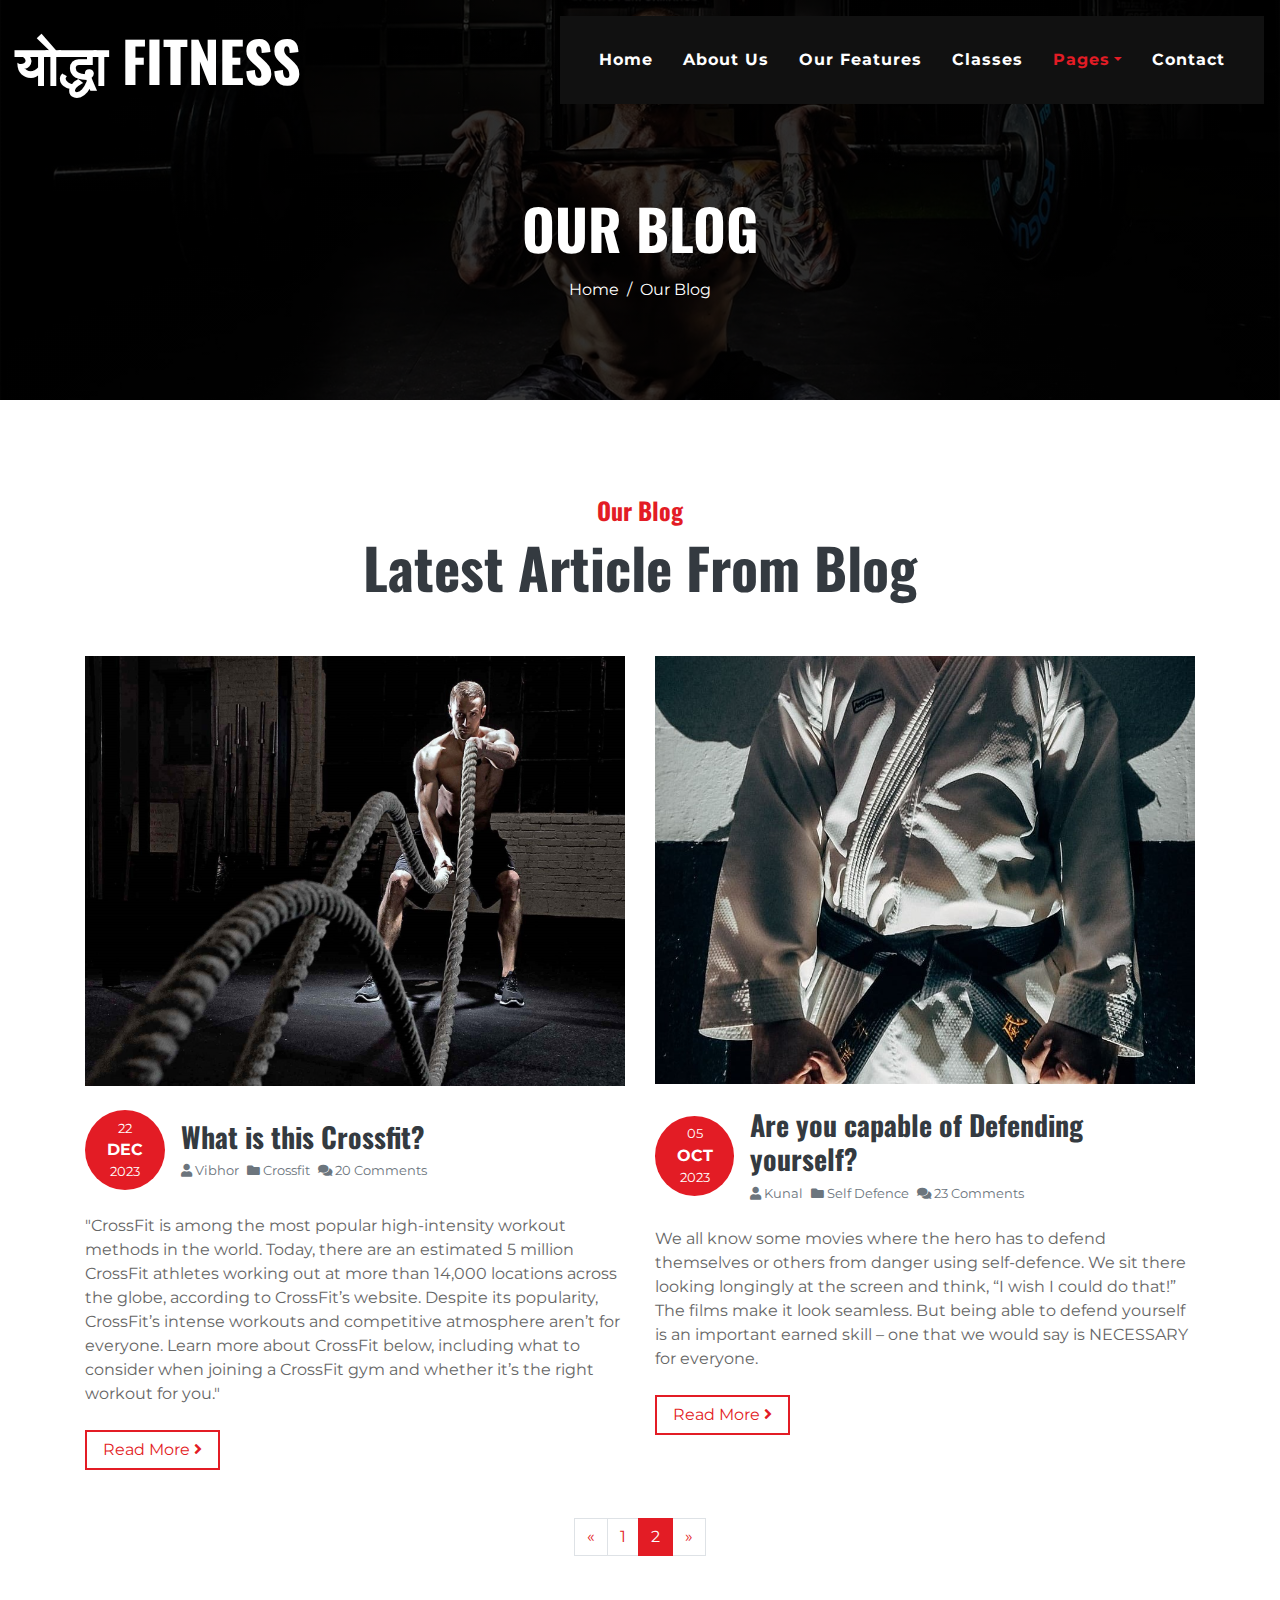
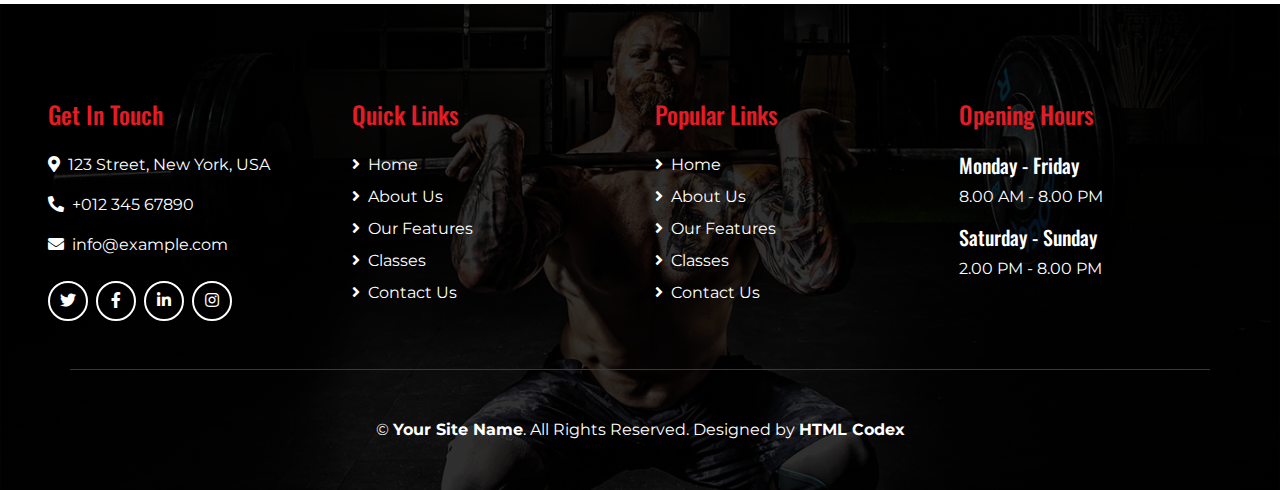
<file: blog2.html>
<!DOCTYPE html>
<html lang="en">

<head>
    <meta charset="utf-8">
    <title>योद्धा Fitness</title>
    <meta content="width=device-width, initial-scale=1.0" name="viewport">
    <meta content="Free Website Template" name="keywords">
    <meta content="Free Website Template" name="description">

    <!-- Favicon -->
    <link href="img/favicon.ico" rel="icon">

    <!-- Font Awesome -->
    <link href="https://cdnjs.cloudflare.com/ajax/libs/font-awesome/5.10.0/css/all.min.css" rel="stylesheet">

    <!-- Flaticon Font -->
    <link href="lib/flaticon/font/flaticon.css" rel="stylesheet">

    <!-- Customized Bootstrap Stylesheet -->
    <link href="css/style.min.css" rel="stylesheet">
</head>

<body class="bg-white">
    <!-- Navbar Start -->
    <div class="container-fluid p-0 nav-bar">
        <nav class="navbar navbar-expand-lg bg-none navbar-dark py-3">
            <a href="" class="navbar-brand">
                <h1 class="m-0 display-4 font-weight-bold text-uppercase text-white">योद्धा Fitness</h1>
            </a>
            <button type="button" class="navbar-toggler" data-toggle="collapse" data-target="#navbarCollapse">
                <span class="navbar-toggler-icon"></span>
            </button>
            <div class="collapse navbar-collapse justify-content-between" id="navbarCollapse">
                <div class="navbar-nav ml-auto p-4 bg-secondary">
                    <a href="index.html" class="nav-item nav-link">Home</a>
                    <a href="about.html" class="nav-item nav-link">About Us</a>
                    <a href="feature.html" class="nav-item nav-link">Our Features</a>
                    <a href="class.html" class="nav-item nav-link">Classes</a>
                    <div class="nav-item dropdown">
                        <a href="#" class="nav-link dropdown-toggle active" data-toggle="dropdown">Pages</a>
                        <div class="dropdown-menu text-capitalize">
                            <a href="blog.html" class="dropdown-item">Blog Grid</a>
                            <a href="single.html" class="dropdown-item">Blog Detail</a>
                        </div>
                    </div>
                    <a href="contact.html" class="nav-item nav-link">Contact</a>
                </div>
            </div>
        </nav>
    </div>
    <!-- Navbar End -->


    <!-- Page Header Start -->
    <div class="container-fluid page-header mb-5">
        <div class="d-flex flex-column align-items-center justify-content-center pt-0 pt-lg-5"
            style="min-height: 400px">
            <h4 class="display-4 mb-3 mt-0 mt-lg-5 text-white text-uppercase font-weight-bold">Our Blog</h4>
            <div class="d-inline-flex">
                <p class="m-0 text-white"><a class="text-white" href="">Home</a></p>
                <p class="m-0 text-white px-2">/</p>
                <p class="m-0 text-white">Our Blog</p>
            </div>
        </div>
    </div>
    <!-- Page Header End -->


    <!-- Blog Start -->
    <div class="container pt-5">
        <div class="d-flex flex-column text-center mb-5">
            <h4 class="text-primary font-weight-bold">Our Blog</h4>
            <h4 class="display-4 font-weight-bold">Latest Article From Blog</h4>
        </div>
        <div class="row">
            <div class="col-lg-6 mb-5 blog-item">
                <img class="img-fluid mb-4" src="img/blog-3.jpg" alt="Image">
                <div class="d-flex align-items-center mb-4">
                    <div class="d-flex flex-column align-items-center justify-content-center rounded-circle bg-primary text-white"
                        style="width: 80px; height: 80px;">
                        <small>22</small>
                        <strong class="text-uppercase m-0 text-white">Dec</strong>
                        <small>2023</small>
                    </div>
                    <div class="pl-3">
                        <h3 class="font-weight-bold">What is this Crossfit?</h3>
                        <div class="d-flex">
                            <small class="mr-2 text-muted"><i class="fa fa-user"></i> Vibhor</small>
                            <small class="mr-2 text-muted"><i class="fa fa-folder"></i> Crossfit</small>
                            <small class="mr-2 text-muted"><i class="fa fa-comments"></i> 20 Comments</small>
                        </div>
                    </div>
                </div>
                <p>"CrossFit is among the most popular high-intensity workout methods in the world. Today, there are an
                    estimated 5 million CrossFit athletes working out at more than 14,000 locations across the globe,
                    according to CrossFit’s website. Despite its popularity, CrossFit’s intense workouts and
                    competitive atmosphere aren’t for everyone.

                    Learn more about CrossFit below, including what to consider when joining a CrossFit gym and whether
                    it’s the right workout for you."</p>
                <a class="btn btn-outline-primary mt-2 px-3" href="http://127.0.0.1:5500/Yodhafitness/Blog3.1.html">Read More <i class="fa fa-angle-right"></i></a>
            </div>
            <div class="col-lg-6 mb-5 blog-item">
                <img class="img-fluid mb-4" src="img/blog-4.jpg" alt="Image">
                <div class="d-flex align-items-center mb-4">
                    <div class="d-flex flex-column align-items-center justify-content-center rounded-circle bg-primary text-white"
                        style="width: 80px; height: 80px;">
                        <small>05</small>
                        <strong class="text-uppercase m-0 text-white">Oct</strong>
                        <small>2023</small>
                    </div>
                    <div class="pl-3">
                        <h3 class="font-weight-bold">Are you capable of Defending yourself?</h3>
                        <div class="d-flex">
                            <small class="mr-2 text-muted"><i class="fa fa-user"></i> Kunal</small>
                            <small class="mr-2 text-muted"><i class="fa fa-folder"></i> Self Defence</small>
                            <small class="mr-2 text-muted"><i class="fa fa-comments"></i> 23 Comments</small>
                        </div>
                    </div>
                </div>
                <p>We all know some movies where the hero has to defend themselves or others from danger using
                    self-defence. We sit there looking longingly at the screen and think, “I wish I could do that!”

                    The films make it look seamless. But being able to defend yourself is an important earned skill –
                    one that we would say is NECESSARY for everyone. </p>
                <a class="btn btn-outline-primary mt-2 px-3" href="">Read More <i class="fa fa-angle-right"></i></a>
            </div>
        </div>
    </div>


    <div class="col-lg-12">
        <nav aria-label="Page navigation">
            <ul class="pagination justify-content-center mb-4">
                <li class="page-item">
                    <a class="page-link" href="http://127.0.0.1:5500/Yodhafitness/blog.html" aria-label="previous">
                        <span aria-hidden="true">&laquo;</span>
                    </a>
                </li>
                <li class="page-item"><a class="page-link" href="http://127.0.0.1:5500/Yodhafitness/blog.html">1</a>
                </li>
                <li class="page-item active"><a class="page-link" href="#">2</a></li>
                <li class="page-item">
                    <a class="page-link disabled" href="#" aria-label="next">
                        <span aria-hidden="true">&raquo;</span>
                    </a>
                </li>
            </ul>
        </nav>
    </div>
    </div>
    </div>
    <!-- Blog End -->


    <!-- Footer Start -->
    <div class="footer container-fluid mt-5 py-5 px-sm-3 px-md-5 text-white">
        <div class="row pt-5">
            <div class="col-lg-3 col-md-6 mb-5">
                <h4 class="text-primary mb-4">Get In Touch</h4>
                <p><i class="fa fa-map-marker-alt mr-2"></i>123 Street, New York, USA</p>
                <p><i class="fa fa-phone-alt mr-2"></i>+012 345 67890</p>
                <p><i class="fa fa-envelope mr-2"></i>info@example.com</p>
                <div class="d-flex justify-content-start mt-4">
                    <a class="btn btn-outline-light rounded-circle text-center mr-2 px-0"
                        style="width: 40px; height: 40px;" href="#"><i class="fab fa-twitter"></i></a>
                    <a class="btn btn-outline-light rounded-circle text-center mr-2 px-0"
                        style="width: 40px; height: 40px;" href="#"><i class="fab fa-facebook-f"></i></a>
                    <a class="btn btn-outline-light rounded-circle text-center mr-2 px-0"
                        style="width: 40px; height: 40px;" href="#"><i class="fab fa-linkedin-in"></i></a>
                    <a class="btn btn-outline-light rounded-circle text-center mr-2 px-0"
                        style="width: 40px; height: 40px;" href="#"><i class="fab fa-instagram"></i></a>
                </div>
            </div>
            <div class="col-lg-3 col-md-6 mb-5">
                <h4 class="text-primary mb-4">Quick Links</h4>
                <div class="d-flex flex-column justify-content-start">
                    <a class="text-white mb-2" href="#"><i class="fa fa-angle-right mr-2"></i>Home</a>
                    <a class="text-white mb-2" href="#"><i class="fa fa-angle-right mr-2"></i>About Us</a>
                    <a class="text-white mb-2" href="#"><i class="fa fa-angle-right mr-2"></i>Our Features</a>
                    <a class="text-white mb-2" href="#"><i class="fa fa-angle-right mr-2"></i>Classes</a>
                    <a class="text-white" href="#"><i class="fa fa-angle-right mr-2"></i>Contact Us</a>
                </div>
            </div>
            <div class="col-lg-3 col-md-6 mb-5">
                <h4 class="text-primary mb-4">Popular Links</h4>
                <div class="d-flex flex-column justify-content-start">
                    <a class="text-white mb-2" href="#"><i class="fa fa-angle-right mr-2"></i>Home</a>
                    <a class="text-white mb-2" href="#"><i class="fa fa-angle-right mr-2"></i>About Us</a>
                    <a class="text-white mb-2" href="#"><i class="fa fa-angle-right mr-2"></i>Our Features</a>
                    <a class="text-white mb-2" href="#"><i class="fa fa-angle-right mr-2"></i>Classes</a>
                    <a class="text-white" href="#"><i class="fa fa-angle-right mr-2"></i>Contact Us</a>
                </div>
            </div>
            <div class="col-lg-3 col-md-6 mb-5">
                <h4 class="text-primary mb-4">Opening Hours</h4>
                <h5 class="text-white">Monday - Friday</h5>
                <p>8.00 AM - 8.00 PM</p>
                <h5 class="text-white">Saturday - Sunday</h5>
                <p>2.00 PM - 8.00 PM</p>
            </div>
        </div>
        <div class="container border-top border-dark pt-5">
            <p class="m-0 text-center text-white">
                &copy; <a class="text-white font-weight-bold" href="#">Your Site Name</a>. All Rights Reserved. Designed
                by
                <a class="text-white font-weight-bold" href="https://htmlcodex.com">HTML Codex</a>
            </p>
        </div>
    </div>
    <!-- Footer End -->


    <!-- Back to Top -->
    <a href="#" class="btn btn-outline-primary back-to-top"><i class="fa fa-angle-double-up"></i></a>


    <!-- JavaScript Libraries -->
    <script src="https://code.jquery.com/jquery-3.4.1.min.js"></script>
    <script src="https://stackpath.bootstrapcdn.com/bootstrap/4.4.1/js/bootstrap.bundle.min.js"></script>
    <script src="lib/easing/easing.min.js"></script>
    <script src="lib/waypoints/waypoints.min.js"></script>

    <!-- Contact Javascript File -->
    <script src="mail/jqBootstrapValidation.min.js"></script>
    <script src="mail/contact.js"></script>

    <!-- Template Javascript -->
    <script src="js/main.js"></script>
</body>

</html>
</file>
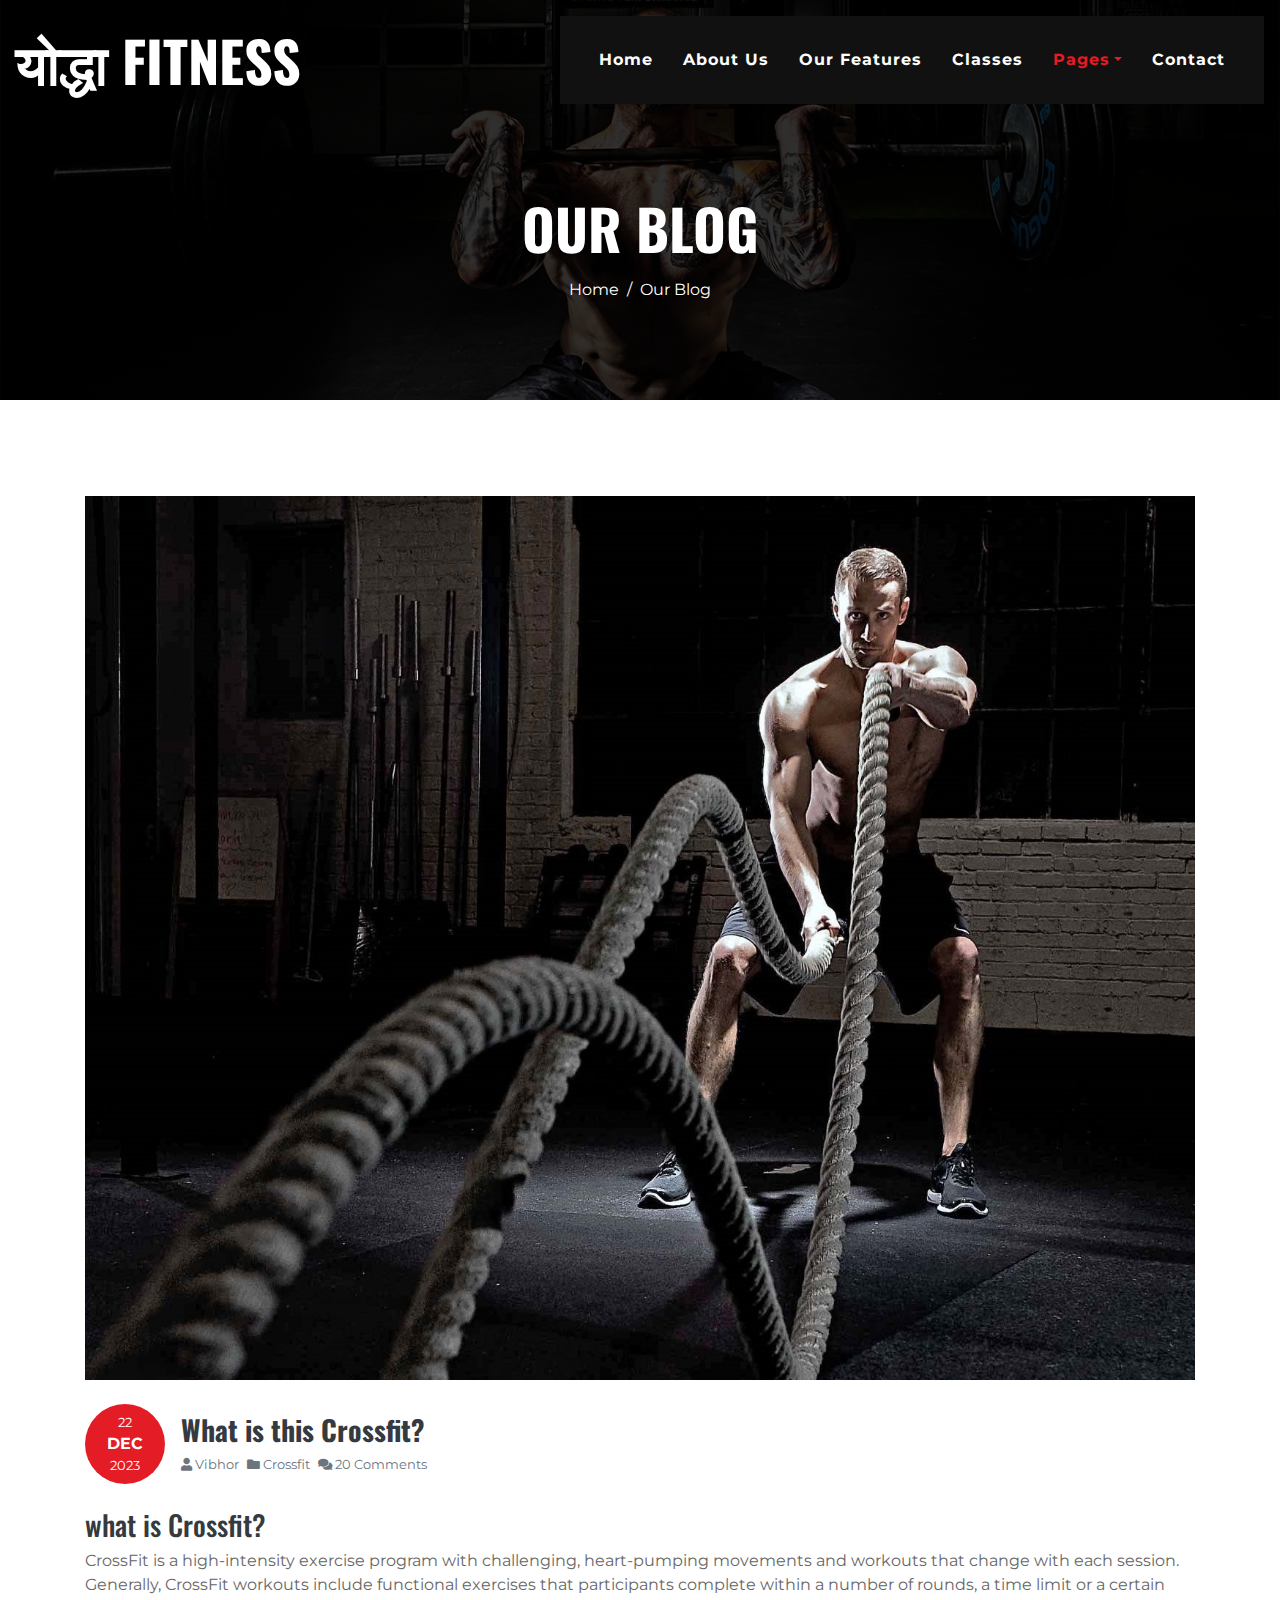
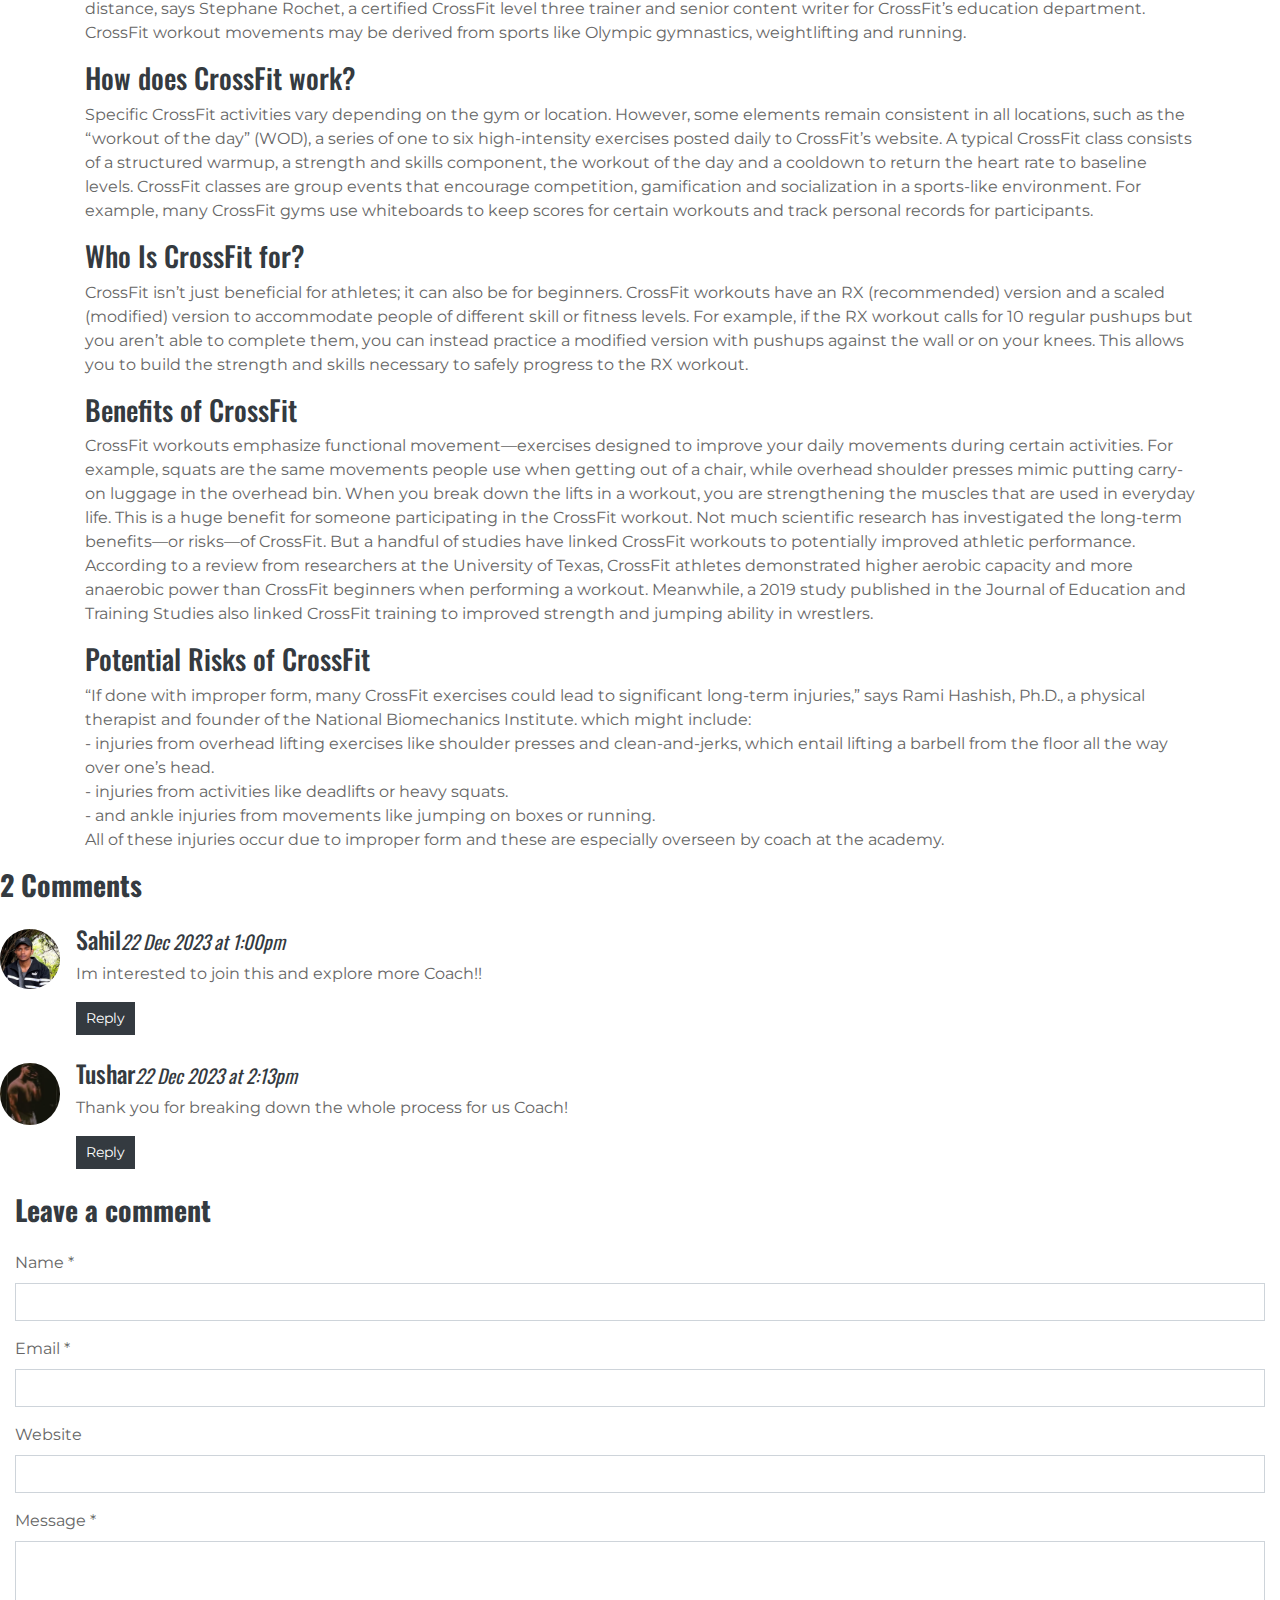
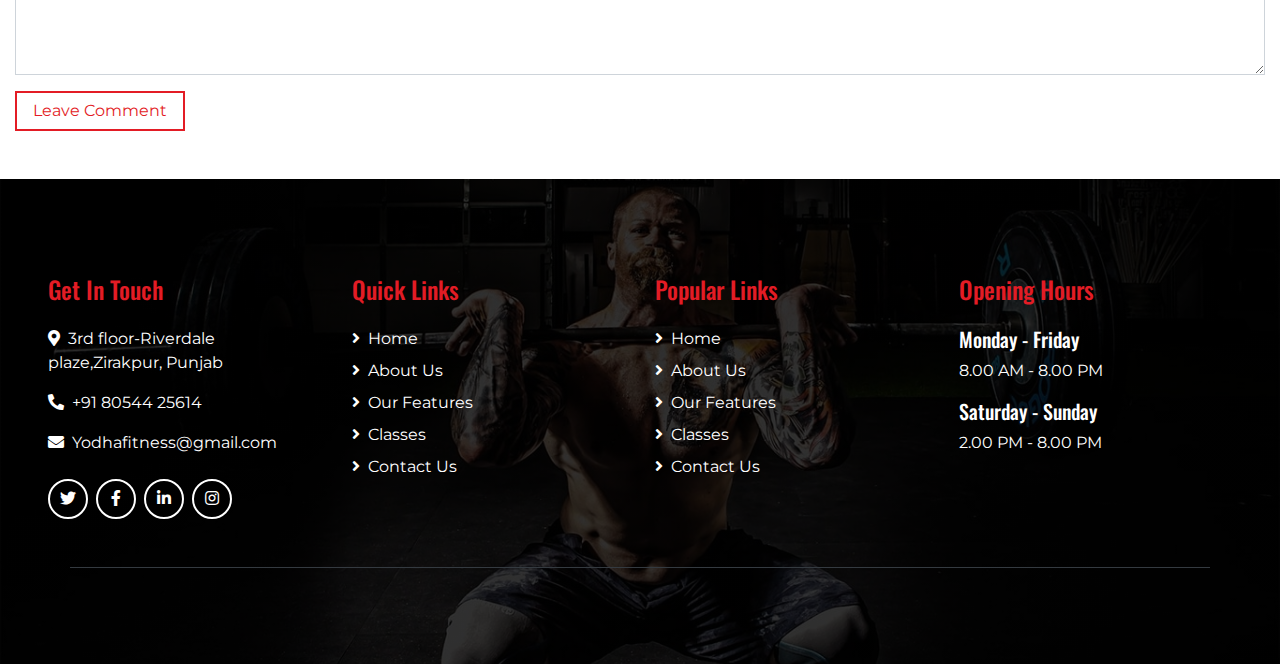
<file: Blog3.1.html>
<!DOCTYPE html>
<html lang="en">

<head>
    <meta charset="utf-8">
    <title>योद्धा Fitness</title>
    <meta content="width=device-width, initial-scale=1.0" name="viewport">
    <meta content="Free Website Template" name="keywords">
    <meta content="Free Website Template" name="description">

    <!-- Favicon -->
    <link href="img/favicon.ico" rel="icon">

    <!-- Font Awesome -->
    <link href="https://cdnjs.cloudflare.com/ajax/libs/font-awesome/5.10.0/css/all.min.css" rel="stylesheet">

    <!-- Flaticon Font -->
    <link href="lib/flaticon/font/flaticon.css" rel="stylesheet">

    <!-- Customized Bootstrap Stylesheet -->
    <link href="css/style.min.css" rel="stylesheet">
</head>

<body class="bg-white">
    <!-- Navbar Start -->
    <div class="container-fluid p-0 nav-bar">
        <nav class="navbar navbar-expand-lg bg-none navbar-dark py-3">
            <a href="" class="navbar-brand">
                <h1 class="m-0 display-4 font-weight-bold text-uppercase text-white">योद्धा Fitness</h1>
            </a>
            <button type="button" class="navbar-toggler" data-toggle="collapse" data-target="#navbarCollapse">
                <span class="navbar-toggler-icon"></span>
            </button>
            <div class="collapse navbar-collapse justify-content-between" id="navbarCollapse">
                <div class="navbar-nav ml-auto p-4 bg-secondary">
                    <a href="index.html" class="nav-item nav-link">Home</a>
                    <a href="about.html" class="nav-item nav-link">About Us</a>
                    <a href="feature.html" class="nav-item nav-link">Our Features</a>
                    <a href="class.html" class="nav-item nav-link">Classes</a>
                    <div class="nav-item dropdown">
                        <a href="#" class="nav-link dropdown-toggle active" data-toggle="dropdown">Pages</a>
                        <div class="dropdown-menu text-capitalize">
                            <a href="blog.html" class="dropdown-item">Blog Grid</a>
                            <a href="single.html" class="dropdown-item">Blog Detail</a>
                        </div>
                    </div>
                    <a href="contact.html" class="nav-item nav-link">Contact</a>
                </div>
            </div>
        </nav>
    </div>
    <!-- Navbar End -->


    <!-- Page Header Start -->
    <div class="container-fluid page-header mb-5">
        <div class="d-flex flex-column align-items-center justify-content-center pt-0 pt-lg-5"
            style="min-height: 400px">
            <h4 class="display-4 mb-3 mt-0 mt-lg-5 text-white text-uppercase font-weight-bold">Our Blog</h4>
            <div class="d-inline-flex">
                <p class="m-0 text-white"><a class="text-white" href="">Home</a></p>
                <p class="m-0 text-white px-2">/</p>
                <p class="m-0 text-white">Our Blog</p>
            </div>
        </div>
    </div>
    <!-- Page Header End -->


    <!-- Blog Start -->
    <div class="container pt-5">
        <img class="img-fluid mb-4" src="img/blog-3.jpg" alt="Image">
        <div class="d-flex align-items-center mb-4">
            <div class="d-flex flex-column align-items-center justify-content-center rounded-circle bg-primary text-white"
                style="width: 80px; height: 80px;">
                <small>22</small>
                <strong class="text-uppercase m-0 text-white">Dec</strong>
                <small>2023</small>
            </div>
            <div class="pl-3">
                <h3 class="font-weight-bold">What is this Crossfit?</h3>
                <div class="d-flex">
                    <small class="mr-2 text-muted"><i class="fa fa-user"></i> Vibhor</small>
                    <small class="mr-2 text-muted"><i class="fa fa-folder"></i> Crossfit</small>
                    <small class="mr-2 text-muted"><i class="fa fa-comments"></i> 20 Comments</small>
                </div>
            </div>
        </div>
        <h3>what is Crossfit?</h3>
        <p>
            CrossFit is a high-intensity exercise program with challenging, heart-pumping movements and workouts that
            change with each session. Generally, CrossFit workouts include functional exercises that participants
            complete within a number of rounds, a time limit or a certain distance, says Stephane Rochet, a certified
            CrossFit level three trainer and senior content writer for CrossFit’s education department.

            CrossFit workout movements may be derived from sports like Olympic gymnastics, weightlifting and running.
        </p>
        <h3>How does CrossFit work?</h3>
        <p>Specific CrossFit activities vary depending on the gym or location. However, some elements remain consistent
            in all locations, such as the “workout of the day” (WOD), a series of one to six high-intensity exercises
            posted daily to CrossFit’s website.

            A typical CrossFit class consists of a structured warmup, a strength and skills component, the workout of
            the day and a cooldown to return the heart rate to baseline levels.
            CrossFit classes are group events that encourage competition, gamification and socialization in a
            sports-like environment. For example, many CrossFit gyms use whiteboards to keep scores for certain workouts
            and track personal records for participants.</p>

        <h3>Who Is CrossFit for?</h3>
        <p>CrossFit isn’t just beneficial for athletes; it can also be for beginners. CrossFit workouts have
            an RX (recommended) version and a scaled (modified) version to accommodate people of different skill or
            fitness levels. For example, if the RX workout calls for 10 regular pushups but you aren’t able to complete
            them, you can instead practice a modified version with pushups against the wall or on your knees.
            This allows you to build the strength and skills necessary to safely progress to the RX workout.</p>
        <h3>Benefits of CrossFit</h3>
        <p>CrossFit workouts emphasize functional movement—exercises designed to improve your daily movements during
            certain activities. For example, squats are the same movements people use when getting out of a chair, while
            overhead shoulder presses mimic putting carry-on luggage in the overhead bin.

            When you break down the lifts in a workout, you are strengthening the muscles that are used in everyday
            life. This is a huge benefit for someone participating in the CrossFit workout.

            Not much scientific research has investigated the long-term benefits—or risks—of CrossFit. But a handful of
            studies have linked CrossFit workouts to potentially improved athletic performance.

            According to a review from researchers at the University of Texas, CrossFit athletes demonstrated higher
            aerobic capacity and more anaerobic power than CrossFit beginners when performing a workout. Meanwhile, a
            2019 study published in the Journal of Education and Training Studies also linked CrossFit training to
            improved strength and jumping ability in wrestlers.</p>
        <h3>Potential Risks of CrossFit</h3>
        <p>“If done with improper form, many CrossFit exercises could lead to significant long-term injuries,” says Rami
            Hashish, Ph.D., a physical therapist and founder of the National Biomechanics Institute.
            which might include:<br>
            - injuries from overhead lifting exercises like shoulder presses and clean-and-jerks, which entail
            lifting a barbell from the floor all the way over one’s head.<br>
            - injuries from activities like deadlifts or heavy squats.<br>
            - and ankle injuries from movements like jumping on boxes or running.<br>
            All of these injuries occur due to improper form and these are especially overseen by coach at the academy.
        </p>
    </div>
    <div class=class="col-lg-6 mb-5 blog-item">
        <h3 class="mb-4 font-weight-bold">2 Comments</h3>
        <div class="media mb-4">
            <img src="img/testimonial-6.jpg" alt="Image" class="mr-3 mt-1 rounded-circle" style="width:60px;">
            <div class="media-body">
                <h4>Sahil<small><i>22 Dec 2023 at 1:00pm</i></small></h4>
                <p>Im interested to join this and explore more Coach!!</p>
                <button class="btn btn-sm btn-dark">Reply</button>
            </div>
        </div>
        <div class="media mb-4">
            <img src="img/testimonial-3.jpg" alt="Image" class="mr-3 mt-1 rounded-circle" style="width:60px;">
            <div class="media-body">
                <h4> Tushar<small><i>22 Dec 2023 at 2:13pm</i></small></h4>
                <p>Thank you for breaking down the whole process for us Coach!</p>
                <button class="btn btn-sm btn-dark">Reply</button>
            </div>
        </div>
    </div>
    </div>
    <div class="col-12">
        <h3 class="mb-4 font-weight-bold">Leave a comment</h3>
        <form>
            <div class="form-group">
                <label for="name">Name *</label>
                <input type="text" class="form-control" id="name">
            </div>
            <div class="form-group">
                <label for="email">Email *</label>
                <input type="email" class="form-control" id="email">
            </div>
            <div class="form-group">
                <label for="website">Website</label>
                <input type="url" class="form-control" id="website">
            </div>

            <div class="form-group">
                <label for="message">Message *</label>
                <textarea id="message" cols="30" rows="5" class="form-control"></textarea>
            </div>
            <div class="form-group">
                <input type="submit" value="Leave Comment" class="btn btn-outline-primary px-3">
            </div>
        </form>
    </div>
    </div>
    </div>
    <!-- Blog End -->


    <!-- Footer Start -->
    <div class="footer container-fluid mt-5 py-5 px-sm-3 px-md-5 text-white">
        <div class="row pt-5">
            <div class="col-lg-3 col-md-6 mb-5">
                <h4 class="text-primary mb-4">Get In Touch</h4>
                <p><i class="fa fa-map-marker-alt mr-2"></i>3rd floor-Riverdale plaze,Zirakpur, Punjab</p>
                <p><i class="fa fa-phone-alt mr-2"></i>+91 80544 25614</p>
                <p><i class="fa fa-envelope mr-2"></i>Yodhafitness@gmail.com</p>
                <div class="d-flex justify-content-start mt-4">
                    <a class="btn btn-outline-light rounded-circle text-center mr-2 px-0"
                        style="width: 40px; height: 40px;" href="#"><i class="fab fa-twitter"></i></a>
                    <a class="btn btn-outline-light rounded-circle text-center mr-2 px-0"
                        style="width: 40px; height: 40px;" href="#"><i class="fab fa-facebook-f"></i></a>
                    <a class="btn btn-outline-light rounded-circle text-center mr-2 px-0"
                        style="width: 40px; height: 40px;" href="#"><i class="fab fa-linkedin-in"></i></a>
                    <a class="btn btn-outline-light rounded-circle text-center mr-2 px-0"
                        style="width: 40px; height: 40px;"
                        href="https://www.instagram.com/y0dha_fitness/?igsh=MWRobmhsdDBjZjVrcQ%3D%3D"><i
                            class="fab fa-instagram"></i></a>
                </div>
            </div>
            <div class="col-lg-3 col-md-6 mb-5">
                <h4 class="text-primary mb-4">Quick Links</h4>
                <div class="d-flex flex-column justify-content-start">
                    <a class="text-white mb-2" href="#"><i class="fa fa-angle-right mr-2"></i>Home</a>
                    <a class="text-white mb-2" href="#"><i class="fa fa-angle-right mr-2"></i>About Us</a>
                    <a class="text-white mb-2" href="#"><i class="fa fa-angle-right mr-2"></i>Our Features</a>
                    <a class="text-white mb-2" href="#"><i class="fa fa-angle-right mr-2"></i>Classes</a>
                    <a class="text-white" href="#"><i class="fa fa-angle-right mr-2"></i>Contact Us</a>
                </div>
            </div>
            <div class="col-lg-3 col-md-6 mb-5">
                <h4 class="text-primary mb-4">Popular Links</h4>
                <div class="d-flex flex-column justify-content-start">
                    <a class="text-white mb-2" href="#"><i class="fa fa-angle-right mr-2"></i>Home</a>
                    <a class="text-white mb-2" href="#"><i class="fa fa-angle-right mr-2"></i>About Us</a>
                    <a class="text-white mb-2" href="#"><i class="fa fa-angle-right mr-2"></i>Our Features</a>
                    <a class="text-white mb-2" href="#"><i class="fa fa-angle-right mr-2"></i>Classes</a>
                    <a class="text-white" href="#"><i class="fa fa-angle-right mr-2"></i>Contact Us</a>
                </div>
            </div>
            <div class="col-lg-3 col-md-6 mb-5">
                <h4 class="text-primary mb-4">Opening Hours</h4>
                <h5 class="text-white">Monday - Friday</h5>
                <p>8.00 AM - 8.00 PM</p>
                <h5 class="text-white">Saturday - Sunday</h5>
                <p>2.00 PM - 8.00 PM</p>
            </div>
        </div>
        <div class="container border-top border-dark pt-5">
            <p class="m-0 text-center text-white">
                <a class="text-white " href="https://htmlcodex.com"></a>
            </p>
        </div>
    </div>
    <!-- Footer End -->


    <!-- Back to Top -->
    <a href="#" class="btn btn-outline-primary back-to-top"><i class="fa fa-angle-double-up"></i></a>


    <!-- JavaScript Libraries -->
    <script src="https://code.jquery.com/jquery-3.4.1.min.js"></script>
    <script src="https://stackpath.bootstrapcdn.com/bootstrap/4.4.1/js/bootstrap.bundle.min.js"></script>
    <script src="lib/easing/easing.min.js"></script>
    <script src="lib/waypoints/waypoints.min.js"></script>

    <!-- Contact Javascript File -->
    <script src="mail/jqBootstrapValidation.min.js"></script>
    <script src="mail/contact.js"></script>

    <!-- Template Javascript -->
    <script src="js/main.js"></script>
</body>
</file>
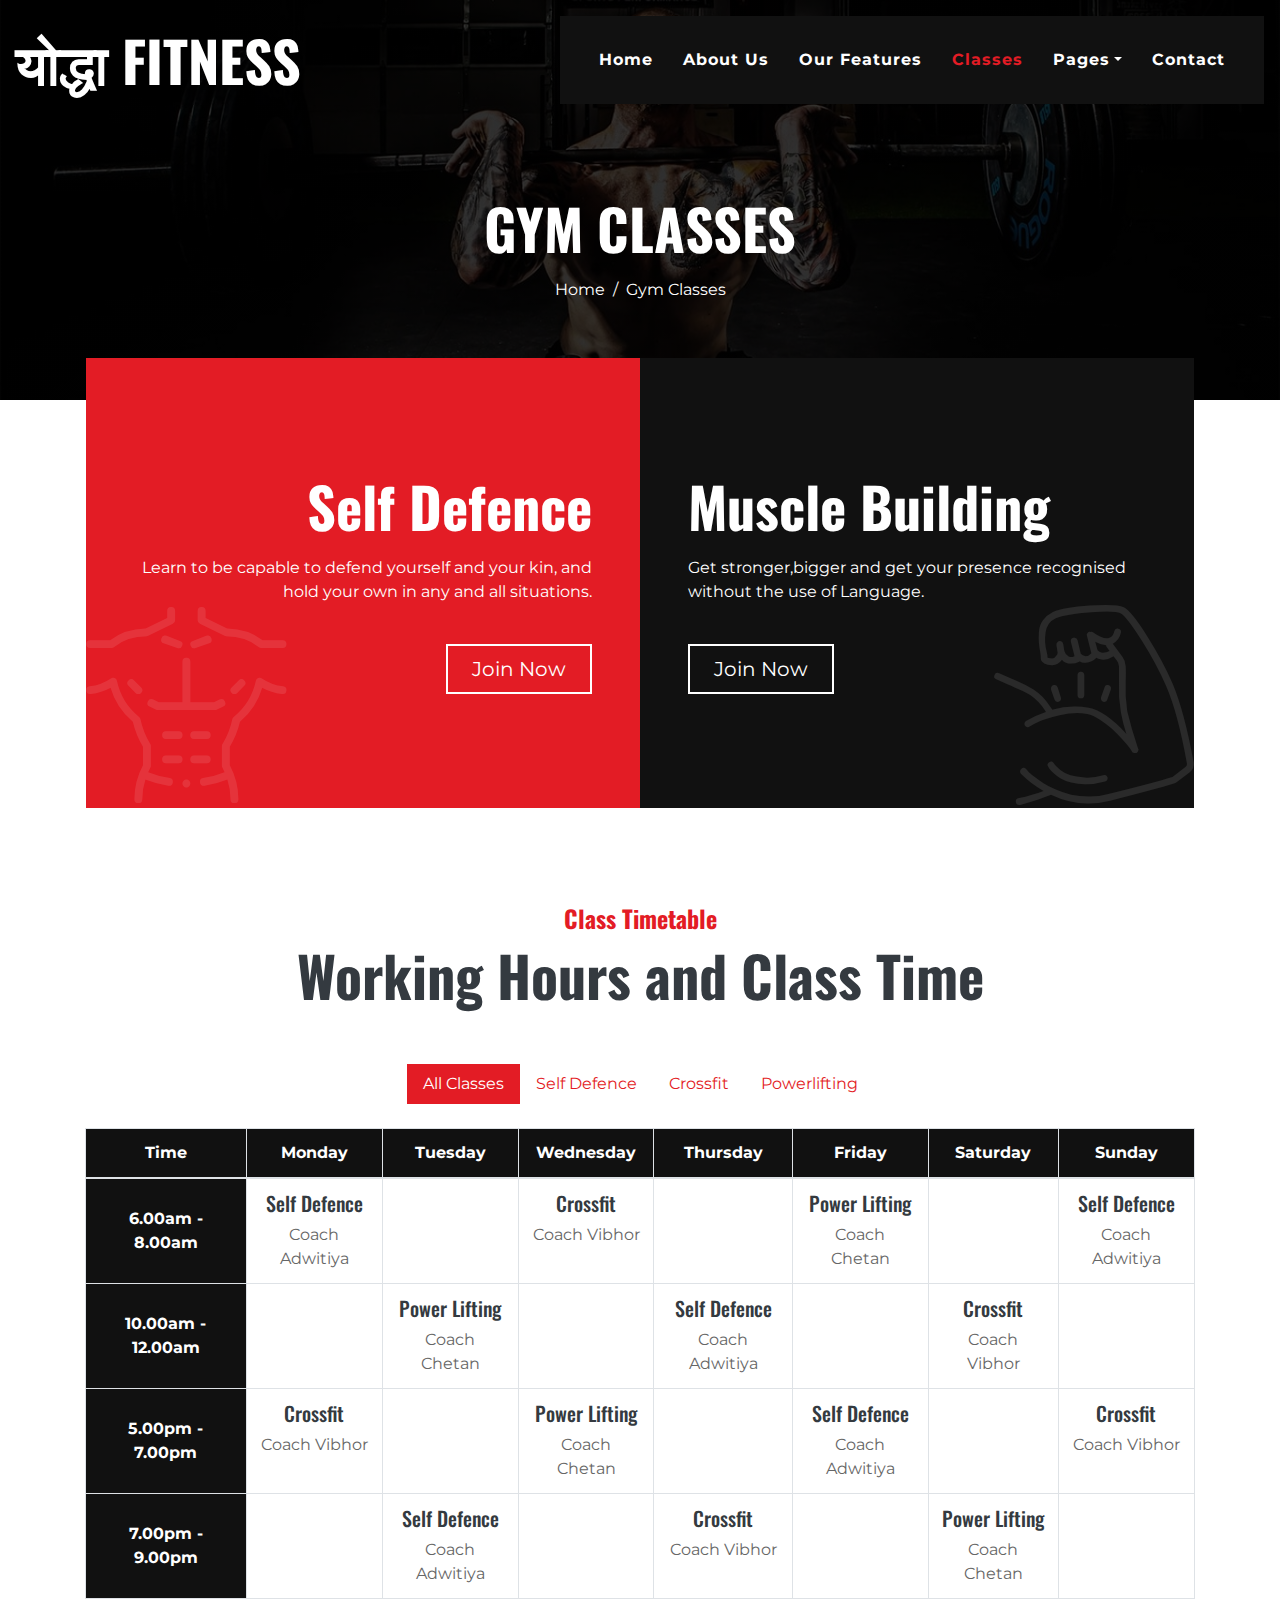
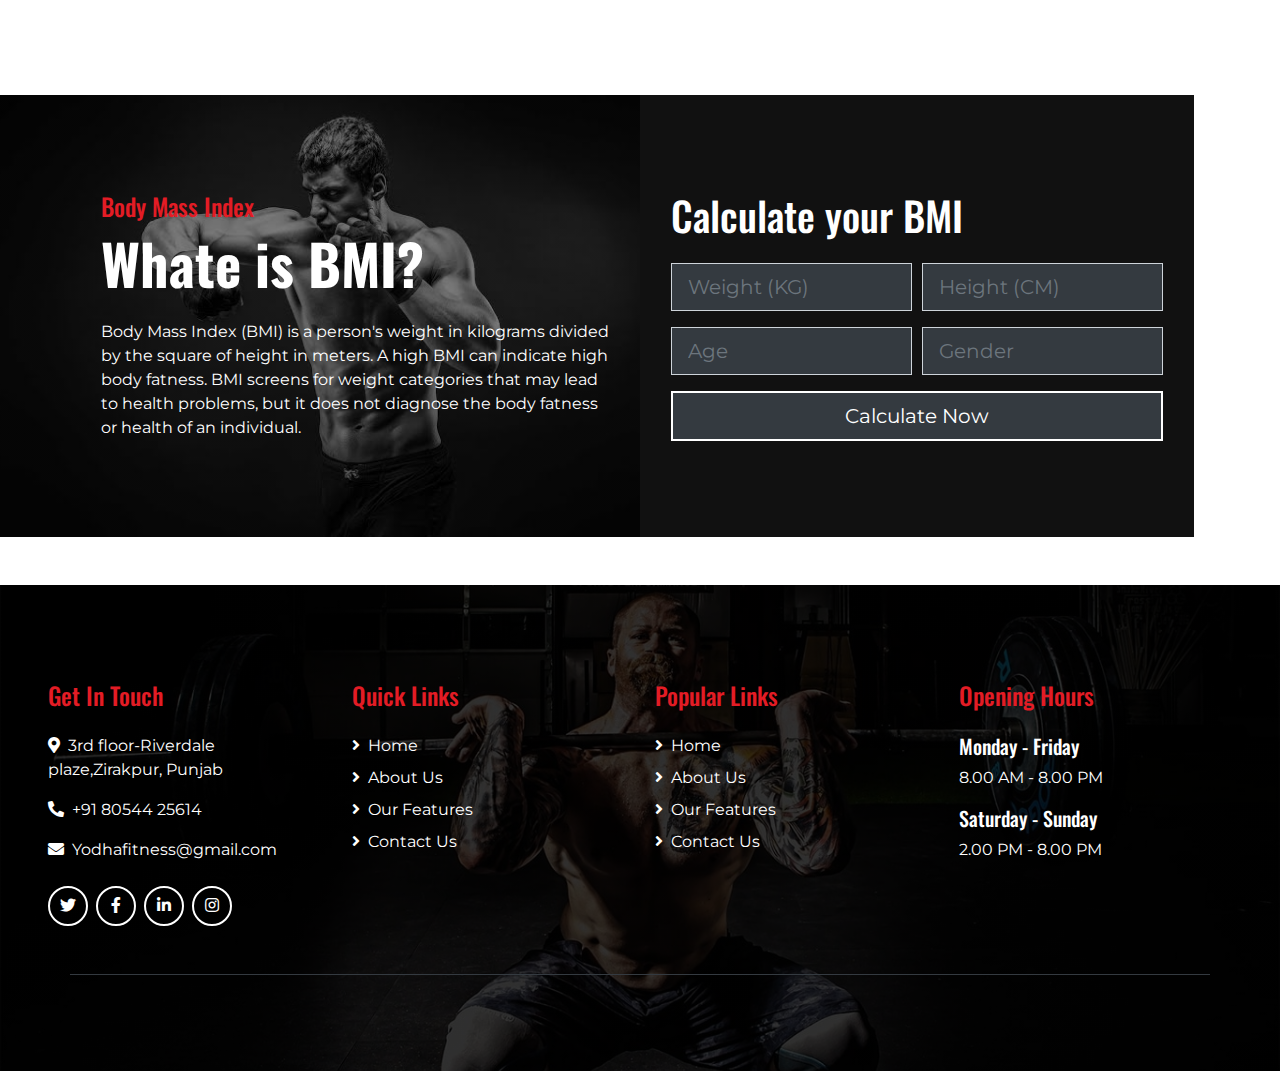
<file: class.html>
<!DOCTYPE html>
<html lang="en">

<head>
    <meta charset="utf-8">
    <title>योद्धा Fitness</title>
    <meta content="width=device-width, initial-scale=1.0" name="viewport">
    <meta content="Free Website Template" name="keywords">
    <meta content="Free Website Template" name="description">

    <!-- Favicon -->
    <link href="img/favicon.ico" rel="icon">

    <!-- Font Awesome -->
    <link href="https://cdnjs.cloudflare.com/ajax/libs/font-awesome/5.10.0/css/all.min.css" rel="stylesheet">

    <!-- Flaticon Font -->
    <link href="lib/flaticon/font/flaticon.css" rel="stylesheet">

    <!-- Customized Bootstrap Stylesheet -->
    <link href="css/style.min.css" rel="stylesheet">
</head>

<body class="bg-white">
    <!-- Navbar Start -->
    <div class="container-fluid p-0 nav-bar">
        <nav class="navbar navbar-expand-lg bg-none navbar-dark py-3">
            <a href="" class="navbar-brand">
                <h1 class="m-0 display-4 font-weight-bold text-uppercase text-white">योद्धा Fitness</h1>
            </a>
            <button type="button" class="navbar-toggler" data-toggle="collapse" data-target="#navbarCollapse">
                <span class="navbar-toggler-icon"></span>
            </button>
            <div class="collapse navbar-collapse justify-content-between" id="navbarCollapse">
                <div class="navbar-nav ml-auto p-4 bg-secondary">
                    <a href="index.html" class="nav-item nav-link">Home</a>
                    <a href="about.html" class="nav-item nav-link">About Us</a>
                    <a href="feature.html" class="nav-item nav-link">Our Features</a>
                    <a href="class.html" class="nav-item nav-link active">Classes</a>
                    <div class="nav-item dropdown">
                        <a href="#" class="nav-link dropdown-toggle" data-toggle="dropdown">Pages</a>
                        <div class="dropdown-menu text-capitalize">
                            <a href="blog.html" class="dropdown-item">Blog Grid</a>
                            <a href="single.html" class="dropdown-item">Blog Detail</a>
                        </div>
                    </div>
                    <a href="contact.html" class="nav-item nav-link">Contact</a>
                </div>
            </div>
        </nav>
    </div>
    <!-- Navbar End -->


    <!-- Page Header Start -->
    <div class="container-fluid page-header mb-5">
        <div class="d-flex flex-column align-items-center justify-content-center pt-0 pt-lg-5" style="min-height: 400px">
            <h4 class="display-4 mb-3 mt-0 mt-lg-5 text-white text-uppercase font-weight-bold">Gym Classes</h4>
            <div class="d-inline-flex">
                <p class="m-0 text-white"><a class="text-white" href="">Home</a></p>
                <p class="m-0 text-white px-2">/</p>
                <p class="m-0 text-white">Gym Classes</p>
            </div>
        </div>
    </div>
    <!-- Page Header End -->


    <!-- Gym Class Start -->
    <div class="container gym-class mb-5">
        <div class="row px-3">
            <div class="col-md-6 p-0">
                <div
                    class="gym-class-box d-flex flex-column align-items-end justify-content-center bg-primary text-right text-white py-5 px-5">
                    <i class="flaticon-six-pack"></i>
                    <h3 class="display-4 mb-3 text-white font-weight-bold">Self Defence</h3>
                    <p>
                        Learn to be capable to defend yourself and your kin, and hold your own in any and all
                        situations.
                    </p>
                    <a href="" class="btn btn-lg btn-outline-light mt-4 px-4">Join Now</a>
                </div>
            </div>
            <div class="col-md-6 p-0">
                <div
                    class="gym-class-box d-flex flex-column align-items-start justify-content-center bg-secondary text-left text-white py-5 px-5">
                    <i class="flaticon-bodybuilding"></i>
                    <h3 class="display-4 mb-3 text-white font-weight-bold">Muscle Building</h3>
                    <p>
                        Get stronger,bigger and get your presence recognised without the use of Language.
                    </p>
                    <a href="" class="btn btn-lg btn-outline-light mt-4 px-4">Join Now</a>
                </div>
            </div>
        </div>
    </div>
    <!-- Gym Class End -->


    <!-- Class Timetable Start -->
    <div class="container gym-feature py-5">
        <div class="d-flex flex-column text-center mb-5">
            <h4 class="text-primary font-weight-bold">Class Timetable</h4>
            <h4 class="display-4 font-weight-bold">Working Hours and Class Time</h4>
        </div>
        <div class="tab-class">
            <ul class="nav nav-pills justify-content-center mb-4">
                <li class="nav-item">
                    <a class="nav-link active" data-toggle="pill" href="#class-all">All Classes</a>
                </li>
                <li class="nav-item">
                    <a class="nav-link" data-toggle="pill" href="#class-cardio">Self Defence</a>
                </li>
                <li class="nav-item">
                    <a class="nav-link" data-toggle="pill" href="#class-crossfit">Crossfit</a>
                </li>
                <li class="nav-item">
                    <a class="nav-link" data-toggle="pill" href="#class-powerlifting">Powerlifting</a>
                </li>
            </ul>
            <div class="tab-content">
                <div id="class-all" class="container tab-pane p-0 active">
                    <div class="table-responsive">
                        <table class="table table-bordered table-lg m-0">
                            <thead class="bg-secondary text-white text-center">
                                <tr>
                                    <th>Time</th>
                                    <th>Monday</th>
                                    <th>Tuesday</th>
                                    <th>Wednesday</th>
                                    <th>Thursday</th>
                                    <th>Friday</th>
                                    <th>Saturday</th>
                                    <th>Sunday</th>
                                </tr>
                            </thead>
                            <tbody class="text-center">
                                <tr>
                                    <th class="bg-secondary text-white align-middle">6.00am - 8.00am</th>
                                    <td><h5>Self Defence</h5>Coach Adwitiya</td>
                                    <td></td>
                                    <td><h5>Crossfit</h5>Coach Vibhor</td>
                                    <td></td>
                                    <td><h5>Power Lifting</h5>Coach Chetan</td>
                                    <td></td>
                                    <td><h5>Self Defence</h5>Coach Adwitiya</td>
                                </tr>
                                <tr>
                                    <th class="bg-secondary text-white align-middle">10.00am - 12.00am</th>
                                    <td></td>
                                    <td><h5>Power Lifting</h5>Coach Chetan</td>
                                    <td></td>
                                    <td><h5>Self Defence</h5>Coach Adwitiya</td>
                                    <td></td>
                                    <td><h5>Crossfit</h5>Coach Vibhor</td>
                                    <td></td>
                                </tr>
                                <tr>
                                    <th class="bg-secondary text-white align-middle">5.00pm - 7.00pm</th>
                                    <td><h5>Crossfit</h5>Coach Vibhor</td>
                                    <td></td>
                                    <td><h5>Power Lifting</h5>Coach Chetan</td>
                                    <td></td>
                                    <td><h5>Self Defence</h5>Coach Adwitiya</td>
                                    <td></td>
                                    <td><h5>Crossfit</h5>Coach Vibhor</td>
                                </tr>
                                <tr>
                                    <th class="bg-secondary text-white align-middle">7.00pm - 9.00pm</th>
                                    <td></td>
                                    <td><h5>Self Defence</h5>Coach Adwitiya</td>
                                    <td></td>
                                    <td><h5>Crossfit</h5>Coach Vibhor</td>
                                    <td></td>
                                    <td><h5>Power Lifting</h5>Coach Chetan</td>
                                    <td></td>
                                </tr>
                            </tbody>
                        </table>
                    </div>
                </div>
                <div id="class-cardio" class="container tab-pane fade p-0">
                    <div class="table-responsive">
                        <table class="table table-bordered table-lg m-0">
                            <thead class="bg-secondary text-white text-center">
                                <tr>
                                    <th>Time</th>
                                    <th>Monday</th>
                                    <th>Tuesday</th>
                                    <th>Wednesday</th>
                                    <th>Thursday</th>
                                    <th>Friday</th>
                                    <th>Saturday</th>
                                    <th>Sunday</th>
                                </tr>
                            </thead>
                            <tbody class="text-center">
                                <tr>
                                    <th class="bg-secondary text-white align-middle">6.00am - 8.00am</th>
                                    <td class="bg-primary text-white"><h5 class="text-white">Self Defence</h5>Coach Adwitiya</td>
                                    <td></td>
                                    <td><h5>Crossfit</h5>Coach Vibhor</td>
                                    <td></td>
                                    <td><h5>Power Lifting</h5>Coach Chetan</td>
                                    <td></td>
                                    <td class="bg-primary text-white"><h5 class="text-white">Self Defence</h5>Coach Adwitiya</td>
                                </tr>
                                <tr>
                                    <th class="bg-secondary text-white align-middle">10.00am - 12.00am</th>
                                    <td></td>
                                    <td><h5>Power Lifting</h5>Coach Chetan</td>
                                    <td></td>
                                    <td class="bg-primary text-white"><h5 class="text-white">Self Defence</h5>Coach Adwitiya</td>
                                    <td></td>
                                    <td><h5>Crossfit</h5>Coach Vibhor</td>
                                    <td></td> 
                                </tr>
                                <tr>
                                    <th class="bg-secondary text-white align-middle">5.00pm - 7.00pm</th>
                                    <td><h5>Crossfit</h5>Coach Vibhor</td>
                                    <td></td>
                                    <td><h5>Power Lifting</h5>Coach Chetan</td>
                                    <td></td>
                                    <td class="bg-primary text-white"><h5 class="text-white">Self Defence</h5>Coach Adwitiya</td>
                                    <td></td>
                                    <td><h5>Crossfit</h5>Coach Vibhor</td>
                                </tr>
                                <tr>
                                    <th class="bg-secondary text-white align-middle">7.00pm - 9.00pm</th>
                                    <td></td>
                                    <td class="bg-primary text-white"><h5 class="text-white">Self Defence</h5>Coach Adwitiya</td>
                                    <td></td>
                                    <td><h5>Crossfit</h5>Coach Vibhor</td>
                                    <td></td>
                                    <td><h5>Power Lifting</h5>Coach Chetan</td>
                                    <td></td>
                                </tr>
                            </tbody>
                        </table>
                    </div>
                </div>
                <div id="class-crossfit" class="container tab-pane fade p-0">
                    <div class="table-responsive">
                        <table class="table table-bordered table-lg m-0">
                            <thead class="bg-secondary text-white text-center">
                                <tr>
                                    <th>Time</th>
                                    <th>Monday</th>
                                    <th>Tuesday</th>
                                    <th>Wednesday</th>
                                    <th>Thursday</th>
                                    <th>Friday</th>
                                    <th>Saturday</th>
                                    <th>Sunday</th>
                                </tr>
                            </thead>
                            <tbody class="text-center">
                                <tr>
                                    <th class="bg-secondary text-white align-middle">6.00am - 8.00am</th>
                                    <td><h5>Self Defence</h5>Coach Adwitiya</td>
                                    <td></td>
                                    <td class="bg-primary text-white"><h5 class="text-white">Crossfit</h5>Coach Vibhor</td>
                                    <td></td>
                                    <td><h5>Power Lifting</h5>Coach Chetan</td>
                                    <td></td>
                                    <td><h5>Self Defence</h5>Coach Adwitiya</td>
                                </tr>
                                <tr>
                                    <th class="bg-secondary text-white align-middle">10.00am - 12.00am</th>
                                    <td></td>
                                    <td><h5>Power Lifting</h5>Coach Chetan</td>
                                    <td></td>
                                    <td><h5>Self Defence</h5>Coach Adwitiya</td>
                                    <td></td>
                                    <td class="bg-primary text-white"><h5 class="text-white">Crossfit</h5>Coach Vibhor</td>
                                    <td></td> 
                                </tr>
                                <tr>
                                    <th class="bg-secondary text-white align-middle">5.00pm - 7.00pm</th>
                                    <td class="bg-primary text-white"><h5 class="text-white">Crossfit</h5>Coach Vibhor</td>
                                    <td></td>
                                    <td><h5>Power Lifting</h5>Coach Chetan</td>
                                    <td></td>
                                    <td><h5>Self Defence</h5>Coach Adwitiya</td>
                                    <td></td>
                                    <td class="bg-primary text-white"><h5 class="text-white">Crossfit</h5>Coach Vibhor</td>
                                </tr>
                                <tr>
                                    <th class="bg-secondary text-white align-middle">7.00pm - 9.00pm</th>
                                    <td></td>
                                    <td><h5>Self Defence</h5>Coach Adwitiya</td>
                                    <td></td>
                                    <td class="bg-primary text-white"><h5 class="text-white">Crossfit</h5>Coach Vibhor</td>
                                    <td></td>
                                    <td><h5>Power Lifting</h5>Coach Chetan</td>
                                    <td></td>
                                </tr>
                            </tbody>
                        </table>
                    </div>
                </div>
                <div id="class-powerlifting" class="container tab-pane fade p-0">
                    <div class="table-responsive">
                        <table class="table table-bordered table-lg m-0">
                            <thead class="bg-secondary text-white text-center">
                                <tr>
                                    <th>Time</th>
                                    <th>Monday</th>
                                    <th>Tuesday</th>
                                    <th>Wednesday</th>
                                    <th>Thursday</th>
                                    <th>Friday</th>
                                    <th>Saturday</th>
                                    <th>Sunday</th>
                                </tr>
                            </thead>
                            <tbody class="text-center">
                                <tr>
                                    <th class="bg-secondary text-white align-middle">6.00am - 8.00am</th>
                                    <td><h5>Self Defence</h5>Coach Adwitiya</td>
                                    <td></td>
                                    <td><h5>Crossfit</h5>Coach Vibhor</td>
                                    <td></td>
                                    <td class="bg-primary text-white"><h5 class="text-white">Power Lifting</h5>Coach Chetan</td>
                                    <td></td>
                                    <td><h5>Self Defence</h5>Coach Adwitiya</td>
                                </tr>
                                <tr>
                                    <th class="bg-secondary text-white align-middle">10.00am - 12.00am</th>
                                    <td></td>
                                    <td class="bg-primary text-white"><h5 class="text-white">Power Lifting</h5>Coach Chetan</td>
                                    <td></td>
                                    <td><h5>Self Defence</h5>Coach Adwitiya</td>
                                    <td></td>
                                    <td><h5>Crossfit</h5>Coach Vibhor</td>
                                    <td></td> 
                                </tr>
                                <tr>
                                    <th class="bg-secondary text-white align-middle">5.00pm - 7.00pm</th>
                                    <td><h5>Crossfit</h5>Coach Vibhor</td>
                                    <td></td>
                                    <td class="bg-primary text-white"><h5 class="text-white">Power Lifting</h5>Coach Chetan</td>
                                    <td></td>
                                    <td><h5>Self Defence</h5>Coach Adwitiya</td>
                                    <td></td>
                                    <td><h5>Crossfit</h5>Coach Vibhor</td>
                                </tr>
                                <tr>
                                    <th class="bg-secondary text-white align-middle">7.00pm - 9.00pm</th>
                                    <td></td>
                                    <td><h5>Self Defence</h5>Coach Adwitiya</td>
                                    <td></td>
                                    <td><h5>Crossfit</h5>Coach Vibhor</td>
                                    <td></td>
                                    <td class="bg-primary text-white"><h5 class="text-white">Power Lifting</h5>Coach Chetan</td>
                                    <td></td>
                                </tr>
                            </tbody>
                        </table>
                    </div>
                </div>
            </div>
        </div>
    </div>
    <!-- Class Timetable End -->
    

    <!-- BMI Calculation Start -->
    <div class="container-fluid position-relative bmi my-5">
        <div class="container">
            <div class="row px-3 align-items-center">
                <div class="col-md-6">
                    <div class="pr-md-3 d-none d-md-block">
                        <h4 class="text-primary">Body Mass Index </h4>
                        <h4 class="display-4 text-white font-weight-bold mb-4">Whate is BMI?</h4>
                        <p class="m-0 text-white">Body Mass Index (BMI) is a person's weight in kilograms divided by the
                            square of height in meters. A high BMI can indicate high body fatness. BMI screens for
                            weight categories that may lead to health problems, but it does not diagnose the body
                            fatness or health of an individual.
                    </div>
                </div>
                <div class="col-md-6 bg-secondary py-5">
                    <div class="py-5 px-3">
                        <h1 class="mb-4 text-white">Calculate your BMI</h1>
                        <form>
                            <div class="form-row">
                                <div class="col form-group">
                                    <input type="text" class="form-control form-control-lg bg-dark text-white"
                                        placeholder="Weight (KG)">
                                </div>
                                <div class="col form-group">
                                    <input type="text" class="form-control form-control-lg bg-dark text-white"
                                        placeholder="Height (CM)">
                                </div>
                            </div>
                            <div class="form-row">
                                <div class="col form-group">
                                    <input type="text" class="form-control form-control-lg bg-dark text-white"
                                        placeholder="Age">
                                </div>
                                <div class="col form-group">
                                    <select class="custom-select custom-select-lg bg-dark text-muted">
                                        <option>Gender</option>
                                        <option>Male</option>
                                        <option>Female</option>
                                    </select>
                                </div>
                            </div>
                            <div class="form-row">
                                <div class="col">
                                    <input type="button" class="btn btn-lg btn-block btn-dark border-light"
                                        value="Calculate Now">
                                </div>
                            </div>
                        </form>
                    </div>
                </div>
            </div>
        </div>
    </div>
    <!-- BMI Calculation End -->


    <!-- Footer Start -->
    <div class="footer container-fluid mt-5 py-5 px-sm-3 px-md-5 text-white">
        <div class="row pt-5">
            <div class="col-lg-3 col-md-6 mb-5">
                <h4 class="text-primary mb-4">Get In Touch</h4>
                <p><i class="fa fa-map-marker-alt mr-2"></i>3rd floor-Riverdale plaze,Zirakpur, Punjab</p>
                <p><i class="fa fa-phone-alt mr-2"></i>+91 80544 25614</p>
                <p><i class="fa fa-envelope mr-2"></i>Yodhafitness@gmail.com</p>
                <div class="d-flex justify-content-start mt-4">
                    <a class="btn btn-outline-light rounded-circle text-center mr-2 px-0"
                        style="width: 40px; height: 40px;" href="https://twitter.com/?lang=en"><i class="fab fa-twitter"></i></a>
                    <a class="btn btn-outline-light rounded-circle text-center mr-2 px-0"
                        style="width: 40px; height: 40px;" href="https://www.facebook.com"><i class="fab fa-facebook-f"></i></a>
                    <a class="btn btn-outline-light rounded-circle text-center mr-2 px-0"
                        style="width: 40px; height: 40px;" href="https://www.linkedin.com"><i class="fab fa-linkedin-in"></i></a>
                    <a class="btn btn-outline-light rounded-circle text-center mr-2 px-0"
                        style="width: 40px; height: 40px;"
                        href="https://www.instagram.com/y0dha_fitness/?igsh=MWRobmhsdDBjZjVrcQ%3D%3D"><i
                            class="fab fa-instagram"></i></a>
                </div>
            </div>
            <div class="col-lg-3 col-md-6 mb-5">
                <h4 class="text-primary mb-4">Quick Links</h4>
                <div class="d-flex flex-column justify-content-start">
                    <a class="text-white mb-2" href="http://127.0.0.1:5500/Yodhafitness/index.html"><i class="fa fa-angle-right mr-2"></i>Home</a>
                    <a class="text-white mb-2" href="http://127.0.0.1:5500/Yodhafitness/about.html"><i class="fa fa-angle-right mr-2"></i>About Us</a>
                    <a class="text-white mb-2" href="http://127.0.0.1:5500/Yodhafitness/feature.html"><i class="fa fa-angle-right mr-2"></i>Our Features</a>
                    <a class="text-white" href="http://127.0.0.1:5500/Yodhafitness/contact.html"><i class="fa fa-angle-right mr-2"></i>Contact Us</a>
                </div>
            </div>
            <div class="col-lg-3 col-md-6 mb-5">
                <h4 class="text-primary mb-4">Popular Links</h4>
                <div class="d-flex flex-column justify-content-start">
                    <a class="text-white mb-2" href="http://127.0.0.1:5500/Yodhafitness/index.html"><i class="fa fa-angle-right mr-2"></i>Home</a>
                    <a class="text-white mb-2" href="http://127.0.0.1:5500/Yodhafitness/about.html"><i class="fa fa-angle-right mr-2"></i>About Us</a>
                    <a class="text-white mb-2" href="http://127.0.0.1:5500/Yodhafitness/feature.html"><i class="fa fa-angle-right mr-2"></i>Our Features</a>
                    <a class="text-white" href="http://127.0.0.1:550/Yodhafitness/contact.html"><i class="fa fa-angle-right mr-2"></i>Contact Us</a>
                </div>
            </div>
            <div class="col-lg-3 col-md-6 mb-5">
                <h4 class="text-primary mb-4">Opening Hours</h4>
                <h5 class="text-white">Monday - Friday</h5>
                <p>8.00 AM - 8.00 PM</p>
                <h5 class="text-white">Saturday - Sunday</h5>
                <p>2.00 PM - 8.00 PM</p>
            </div>
        </div>
        <div class="container border-top border-dark pt-5">
            <p class="m-0 text-center text-white">
                <a class="text-white " href="https://htmlcodex.com"></a>
            </p>
        </div>
    </div>
    <!-- Footer End -->


    <!-- Back to Top -->
    <a href="#" class="btn btn-outline-primary back-to-top"><i class="fa fa-angle-double-up"></i></a>


    <!-- JavaScript Libraries -->
    <script src="https://code.jquery.com/jquery-3.4.1.min.js"></script>
    <script src="https://stackpath.bootstrapcdn.com/bootstrap/4.4.1/js/bootstrap.bundle.min.js"></script>
    <script src="lib/easing/easing.min.js"></script>
    <script src="lib/waypoints/waypoints.min.js"></script>

    <!-- Contact Javascript File -->
    <script src="mail/jqBootstrapValidation.min.js"></script>
    <script src="mail/contact.js"></script>

    <!-- Template Javascript -->
    <script src="js/main.js"></script>
</body>

</html>
</file>
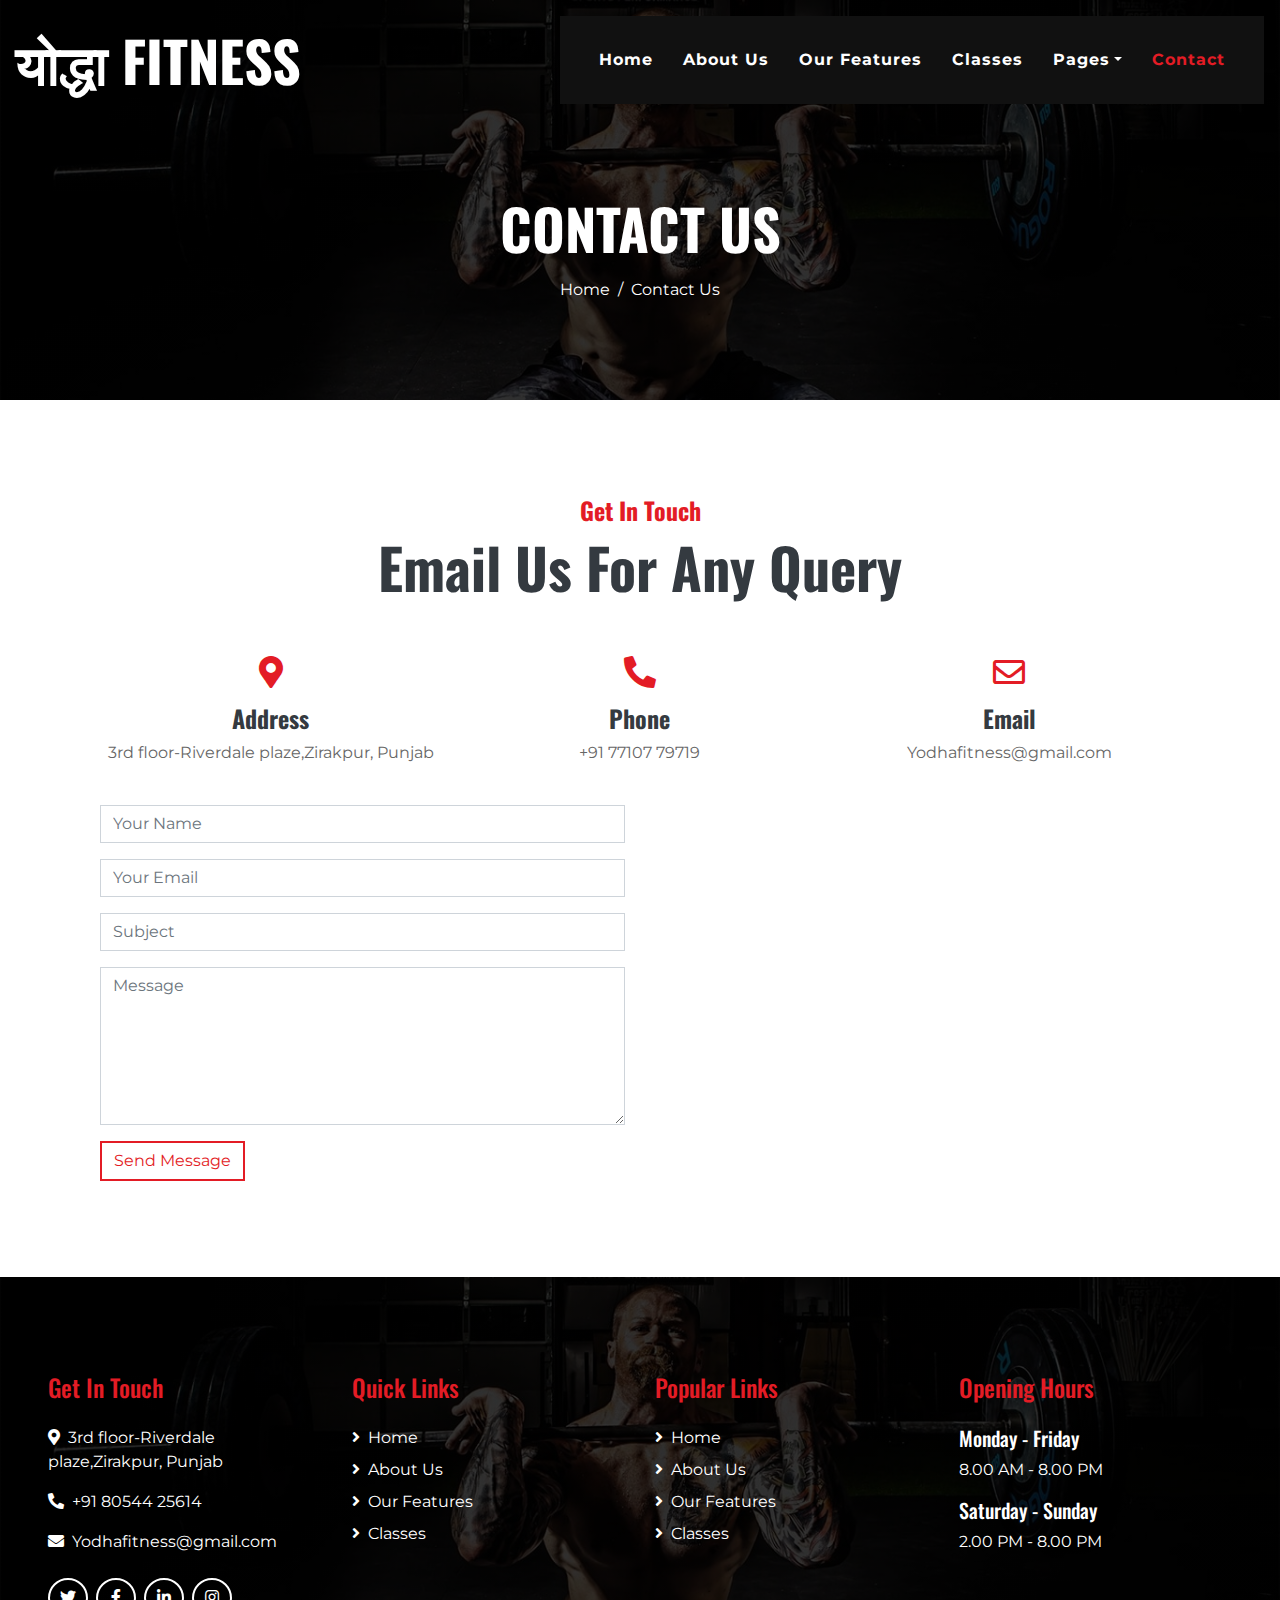
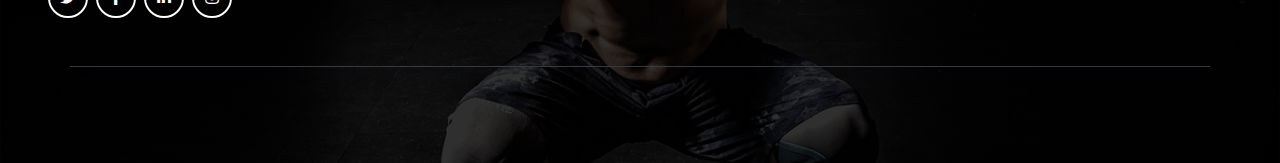
<file: contact.html>
<!DOCTYPE html>
<html lang="en">

<head>
    <meta charset="utf-8">
    <title>योद्धा Fitness</title>
    <meta content="width=device-width, initial-scale=1.0" name="viewport">
    <meta content="Free Website Template" name="keywords">
    <meta content="Free Website Template" name="description">

    <!-- Favicon -->
    <link href="img/favicon.ico" rel="icon">

    <!-- Font Awesome -->
    <link href="https://cdnjs.cloudflare.com/ajax/libs/font-awesome/5.10.0/css/all.min.css" rel="stylesheet">

    <!-- Flaticon Font -->
    <link href="lib/flaticon/font/flaticon.css" rel="stylesheet">

    <!-- Customized Bootstrap Stylesheet -->
    <link href="css/style.min.css" rel="stylesheet">
</head>

<body class="bg-white">
    <!-- Navbar Start -->
    <div class="container-fluid p-0 nav-bar">
        <nav class="navbar navbar-expand-lg bg-none navbar-dark py-3">
            <a href="" class="navbar-brand">
                <h1 class="m-0 display-4 font-weight-bold text-uppercase text-white">योद्धा Fitness</h1>
            </a>
            <button type="button" class="navbar-toggler" data-toggle="collapse" data-target="#navbarCollapse">
                <span class="navbar-toggler-icon"></span>
            </button>
            <div class="collapse navbar-collapse justify-content-between" id="navbarCollapse">
                <div class="navbar-nav ml-auto p-4 bg-secondary">
                    <a href="http://127.0.0.1:5500/Yodhafitness/index.html" class="nav-item nav-link">Home</a>
                    <a href="http://127.0.0.1:5500/Yodhafitness/about.html" class="nav-item nav-link">About Us</a>
                    <a href="feature.html" class="nav-item nav-link">Our Features</a>
                    <a href="class.html" class="nav-item nav-link">Classes</a>
                    <div class="nav-item dropdown">
                        <a href="#" class="nav-link dropdown-toggle" data-toggle="dropdown">Pages</a>
                        <div class="dropdown-menu text-capitalize">
                            <a href="blog.html" class="dropdown-item">Blog Grid</a>
                            <a href="single.html" class="dropdown-item">Blog Detail</a>
                        </div>
                    </div>
                    <a href="contact.html" class="nav-item nav-link active">Contact</a>
                </div>
            </div>
        </nav>
    </div>
    <!-- Navbar End -->


    <!-- Page Header Start -->
    <div class="container-fluid page-header mb-5">
        <div class="d-flex flex-column align-items-center justify-content-center pt-0 pt-lg-5" style="min-height: 400px">
            <h4 class="display-4 mb-3 mt-0 mt-lg-5 text-white text-uppercase font-weight-bold">Contact Us</h4>
            <div class="d-inline-flex">
                <p class="m-0 text-white"><a class="text-white" href="">Home</a></p>
                <p class="m-0 text-white px-2">/</p>
                <p class="m-0 text-white">Contact Us</p>
            </div>
        </div>
    </div>
    <!-- Page Header End -->


    <!-- Contact Start -->
    <div class="container pt-5">
        <div class="d-flex flex-column text-center mb-5">
            <h4 class="text-primary font-weight-bold">Get In Touch</h4>
            <h4 class="display-4 font-weight-bold">Email Us For Any Query</h4>
        </div>
        <div class="row px-3 pb-2">
            <div class="col-sm-4 text-center mb-3">
                <i class="fa fa-2x fa-map-marker-alt mb-3 text-primary"></i>
                <h4 class="font-weight-bold">Address</h4>
                <p>3rd floor-Riverdale plaze,Zirakpur, Punjab</p>
            </div>
            <div class="col-sm-4 text-center mb-3">
                <i class="fa fa-2x fa-phone-alt mb-3 text-primary"></i>
                <h4 class="font-weight-bold">Phone</h4>
                <p>+91 77107 79719</p>
            </div>
            <div class="col-sm-4 text-center mb-3">
                <i class="far fa-2x fa-envelope mb-3 text-primary"></i>
                <h4 class="font-weight-bold">Email</h4>
                <p>Yodhafitness@gmail.com</p>
            </div>
        </div>
            <div class="col-md-6 pb-5">
                <div class="contact-form">
                    <div id="success"></div>
                    <form name="sentMessage" id="contactForm" novalidate="novalidate">
                        <div class="control-group">
                            <input type="text" class="form-control" id="name" placeholder="Your Name" required="required" data-validation-required-message="Please enter your name" />
                            <p class="help-block text-danger"></p>
                        </div>
                        <div class="control-group">
                            <input type="email" class="form-control" id="email" placeholder="Your Email" required="required" data-validation-required-message="Please enter your email" />
                            <p class="help-block text-danger"></p>
                        </div>
                        <div class="control-group">
                            <input type="text" class="form-control" id="subject" placeholder="Subject" required="required" data-validation-required-message="Please enter a subject" />
                            <p class="help-block text-danger"></p>
                        </div>
                        <div class="control-group">
                            <textarea class="form-control" rows="6" id="message" placeholder="Message" required="required" data-validation-required-message="Please enter your message"></textarea>
                            <p class="help-block text-danger"></p>
                        </div>
                        <div>
                            <button class="btn btn-outline-primary" type="submit" id="sendMessageButton">Send Message</button>
                        </div>
                    </form>
                </div>
            </div>
        </div>
    </div>
    <!-- Contact End -->


    <!-- Footer Start -->
    <div class="footer container-fluid mt-5 py-5 px-sm-3 px-md-5 text-white">
        <div class="row pt-5">
            <div class="col-lg-3 col-md-6 mb-5">
                <h4 class="text-primary mb-4">Get In Touch</h4>
                <p><i class="fa fa-map-marker-alt mr-2"></i>3rd floor-Riverdale plaze,Zirakpur, Punjab</p>
                <p><i class="fa fa-phone-alt mr-2"></i>+91 80544 25614</p>
                <p><i class="fa fa-envelope mr-2"></i>Yodhafitness@gmail.com</p>
                <div class="d-flex justify-content-start mt-4">
                    <a class="btn btn-outline-light rounded-circle text-center mr-2 px-0"
                        style="width: 40px; height: 40px;" href="https://twitter.com/?lang=en"><i class="fab fa-twitter"></i></a>
                    <a class="btn btn-outline-light rounded-circle text-center mr-2 px-0"
                        style="width: 40px; height: 40px;" href="https://www.facebook.com"><i class="fab fa-facebook-f"></i></a>
                    <a class="btn btn-outline-light rounded-circle text-center mr-2 px-0"
                        style="width: 40px; height: 40px;" href="https://www.linkedin.com"><i class="fab fa-linkedin-in"></i></a>
                    <a class="btn btn-outline-light rounded-circle text-center mr-2 px-0"
                        style="width: 40px; height: 40px;"
                        href="https://www.instagram.com/y0dha_fitness/?igsh=MWRobmhsdDBjZjVrcQ%3D%3D"><i
                            class="fab fa-instagram"></i></a>
                </div>
            </div>
            <div class="col-lg-3 col-md-6 mb-5">
                <h4 class="text-primary mb-4">Quick Links</h4>
                <div class="d-flex flex-column justify-content-start">
                    <a class="text-white mb-2" href="http://127.0.0.1:5500/Yodhafitness/index.html"><i class="fa fa-angle-right mr-2"></i>Home</a>
                    <a class="text-white mb-2" href="http://127.0.0.1:5500/Yodhafitness/about.html"><i class="fa fa-angle-right mr-2"></i>About Us</a>
                    <a class="text-white mb-2" href="http://127.0.0.1:5500/Yodhafitness/feature.html"><i class="fa fa-angle-right mr-2"></i>Our Features</a>
                    <a class="text-white mb-2" href="http://127.0.0.1:5500/Yodhafitness/class.html"><i class="fa fa-angle-right mr-2"></i>Classes</a>
                </div>
            </div>
            <div class="col-lg-3 col-md-6 mb-5">
                <h4 class="text-primary mb-4">Popular Links</h4>
                <div class="d-flex flex-column justify-content-start">
                    <a class="text-white mb-2" href="http://127.0.0.1:5500/index.html"><i class="fa fa-angle-right mr-2"></i>Home</a>
                    <a class="text-white mb-2" href="http://127.0.0.1:5500/about.html"><i class="fa fa-angle-right mr-2"></i>About Us</a>
                    <a class="text-white mb-2" href="http://127.0.0.1:5500/feature.html"><i class="fa fa-angle-right mr-2"></i>Our Features</a>
                    <a class="text-white mb-2" href="http://127.0.0.1:5500/class.html"><i class="fa fa-angle-right mr-2"></i>Classes</a>
                </div>
            </div>
            <div class="col-lg-3 col-md-6 mb-5">
                <h4 class="text-primary mb-4">Opening Hours</h4>
                <h5 class="text-white">Monday - Friday</h5>
                <p>8.00 AM - 8.00 PM</p>
                <h5 class="text-white">Saturday - Sunday</h5>
                <p>2.00 PM - 8.00 PM</p>
            </div>
        </div>
        <div class="container border-top border-dark pt-5">
            <p class="m-0 text-center text-white">
                <a class="text-white " href="https://htmlcodex.com"></a>
            </p>
        </div>
    </div>
    <!-- Footer End -->


    <!-- Back to Top -->
    <a href="#" class="btn btn-outline-primary back-to-top"><i class="fa fa-angle-double-up"></i></a>


    <!-- JavaScript Libraries -->
    <script src="https://code.jquery.com/jquery-3.4.1.min.js"></script>
    <script src="https://stackpath.bootstrapcdn.com/bootstrap/4.4.1/js/bootstrap.bundle.min.js"></script>
    <script src="lib/easing/easing.min.js"></script>
    <script src="lib/waypoints/waypoints.min.js"></script>

    <!-- Contact Javascript File -->
    <script src="mail/jqBootstrapValidation.min.js"></script>
    <script src="mail/contact.js"></script>

    <!-- Template Javascript -->
    <script src="js/main.js"></script>
</body>

</html>
</file>
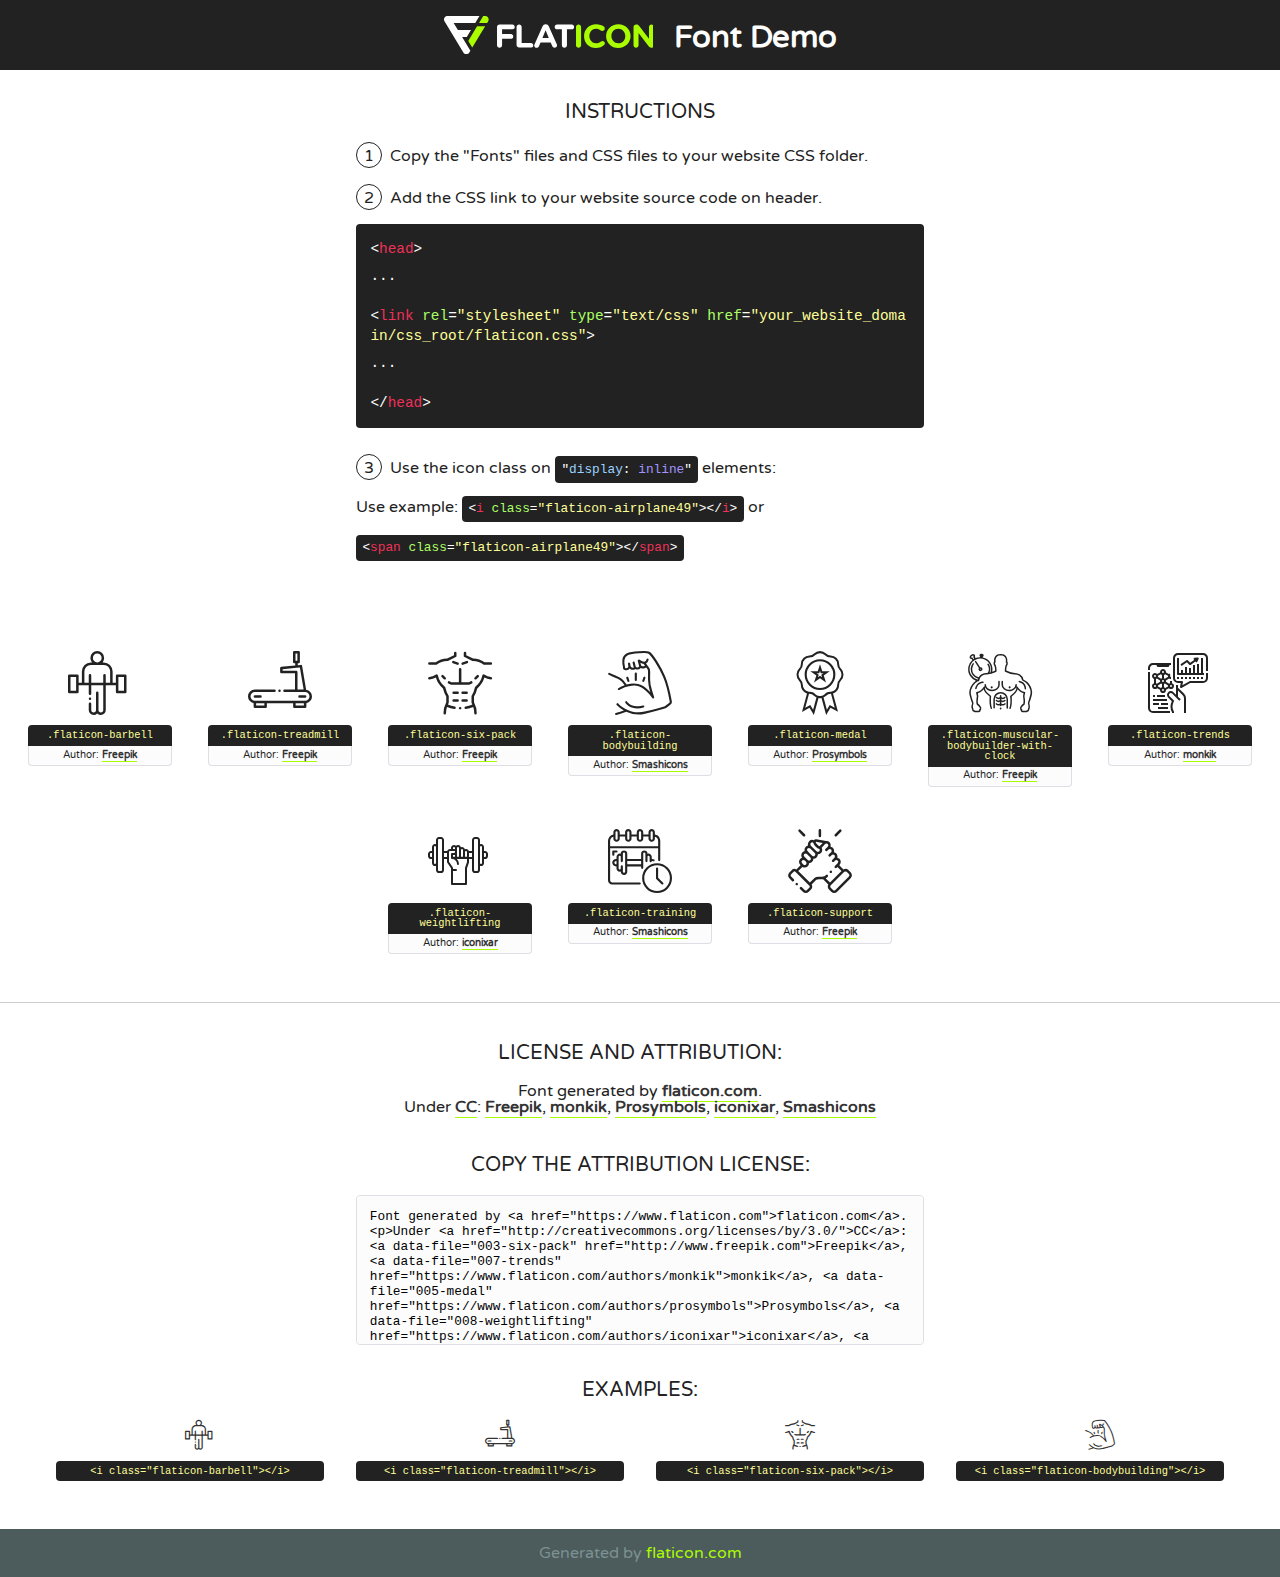
<file: lib/flaticon/font/flaticon.html>
<!DOCTYPE html>
<!--
  Flaticon icon font: Flaticon
  Creation date: 26/10/2020 11:08
-->
<html>
<!DOCTYPE html>
<html>

<head>
    <title>Flaticon WebFont</title>
    <link href="http://fonts.googleapis.com/css?family=Varela+Round" rel="stylesheet" type="text/css" />
    <link rel="stylesheet" type="text/css" href="flaticon.css">
    <meta charset="UTF-8">
    <style>
    html, body, div, span, applet, object, iframe,
    h1, h2, h3, h4, h5, h6, p, blockquote, pre,
    a, abbr, acronym, address, big, cite, code,
    del, dfn, em, img, ins, kbd, q, s, samp,
    small, strike, strong, sub, sup, tt, var,
    b, u, i, center,
    dl, dt, dd, ol, ul, li,
    fieldset, form, label, legend,
    table, caption, tbody, tfoot, thead, tr, th, td,
    article, aside, canvas, details, embed, 
    figure, figcaption, footer, header, hgroup, 
    menu, nav, output, ruby, section, summary,
    time, mark, audio, video {
        margin: 0;
        padding: 0;
        border: 0;
        font-size: 100%;
        font: inherit;
        vertical-align: baseline;
    }
    /* HTML5 display-role reset for older browsers */
    article, aside, details, figcaption, figure, 
    footer, header, hgroup, menu, nav, section {
        display: block;
    }
    body {
        line-height: 1;
    }
    ol, ul {
        list-style: none;
    }
    blockquote, q {
        quotes: none;
    }
    blockquote:before, blockquote:after,
    q:before, q:after {
        content: '';
        content: none;
    }
    table {
        border-collapse: collapse;
        border-spacing: 0;
    }
    body {
        font-family: 'Varela Round', Helvetica, Arial, sans-serif;
        font-size: 16px;
        color: #222;
    }
    a {
        color: #333;
        border-bottom: 1px solid #a9fd00;
        font-weight: bold;
        text-decoration: none;
    }
    * {
        -moz-box-sizing: border-box;
        -webkit-box-sizing: border-box;
        box-sizing: border-box;
        margin: 0;
        padding: 0;
    }
    [class^="flaticon-"]:before, [class*=" flaticon-"]:before, [class^="flaticon-"]:after, [class*=" flaticon-"]:after {
        font-family: Flaticon;
        font-size: 30px;
        font-style: normal;
        margin-left: 20px;
        color: #333;
    }
    .wrapper {
        max-width: 600px;
        margin: auto;
        padding: 0 1em;
    }
    .title {
        font-size: 1.25em;
        text-align: center;
        margin-bottom: 1em;
        text-transform: uppercase;
    }
    header {
        text-align: center;
        background-color: #222;
        color: #fff;
        padding: 1em;
    }
    header .logo {
        width: 210px;
        height: 38px;
        display: inline-block;
        vertical-align: middle;
        margin-right: 1em;
        border: none;
    }
    header strong {
        font-size: 1.95em;
        font-weight: bold;
        vertical-align: middle;
        margin-top: 5px;
        display: inline-block;
    }
    .demo {
        margin: 2em auto;
        line-height: 1.25em;
    }
    .demo ul li {
        margin-bottom: 1em;
    }
    .demo ul li .num {
        color: #222;
        border-radius: 20px;
        display: inline-block;
        width: 26px;
        padding: 3px;
        height: 26px;
        text-align: center;
        margin-right: 0.5em;
        border: 1px solid #222;
    }
    .demo ul li code {
        background-color: #222;
        border-radius: 4px;
        padding: 0.25em 0.5em;
        display: inline-block;
        color: #fff;
        font-family: Consolas,Monaco,Lucida Console,Liberation Mono,DejaVu Sans Mono,Bitstream Vera Sans Mono,Courier New, monospace;
        font-weight: lighter;
        margin-top: 1em;
        font-size: 0.8em;
        word-break: break-all;
    }
    .demo ul li code.big {
        padding: 1em;
        font-size: 0.9em;
    }
    .demo ul li code .red {
        color: #EF3159;
    }
    .demo ul li code .green {
        color: #ACFF65;
    }
    .demo ul li code .yellow {
        color: #FFFF99;
    }
    .demo ul li code .blue {
        color: #99D3FF;
    }
    .demo ul li code .purple {
        color: #A295FF;
    }
    .demo ul li code .dots {
        margin-top: 0.5em;
        display: block;
    }
    #glyphs {
        border-bottom: 1px solid #ccc;
        padding: 2em 0;
        text-align: center;
    }
    .glyph {
        display: inline-block;
        width: 9em;
        margin: 1em;
        text-align: center;
        vertical-align: top;
        background: #FFF;
    }
    .glyph .glyph-icon {
        padding: 10px;
        display: block;
        font-family:"Flaticon";
        font-size: 64px;
        line-height: 1;
    }
    .glyph .glyph-icon:before {
        font-size: 64px;
        color: #222;
        margin-left: 0;
    }
    .class-name {
        font-size: 0.65em;
        background-color: #222;
        color: #fff;
        border-radius: 4px 4px 0 0;
        padding: 0.5em;
        color: #FFFF99;
        font-family: Consolas,Monaco,Lucida Console,Liberation Mono,DejaVu Sans Mono,Bitstream Vera Sans Mono,Courier New, monospace;
    }
    .author-name {
        font-size: 0.6em;
        background-color: #fcfcfd;
        border: 1px solid #DEDEE4;
        border-top: 0;
        border-radius: 0 0 4px 4px;
        padding: 0.5em;
    }
    .class-name:last-child {
        font-size: 10px;
        color:#888;
    }
    .class-name:last-child a {
        font-size: 10px;
        color:#555;
    }
    .class-name:last-child a:hover {
        color:#a9fd00;
    }
    .glyph > input {
        display: block;
        width: 100px;
        margin: 5px auto;
        text-align: center;
        font-size: 12px;
        cursor: text;
    }
    .glyph > input.icon-input {
        font-family:"Flaticon";
        font-size: 16px;
        margin-bottom: 10px;
    }
    .attribution .title {
        margin-top: 2em;
    }
    .attribution textarea {
        background-color: #fcfcfd;
        padding: 1em;
        border: none;
        box-shadow: none;
        border: 1px solid #DEDEE4;
        border-radius: 4px;
        resize: none;
        width: 100%;
        height: 150px;
        font-size: 0.8em;
        font-family: Consolas,Monaco,Lucida Console,Liberation Mono,DejaVu Sans Mono,Bitstream Vera Sans Mono,Courier New, monospace;
        -webkit-appearance: none;
    }
    .iconsuse {
        margin: 2em auto;
        text-align: center;
        max-width: 1200px;
    }
    .iconsuse:after {
        content: '';
        display: table;
        clear: both;
    }
    .iconsuse .image {
        float: left;
        width: 25%;
        padding: 0 1em;
    }
    .iconsuse .image p {
        margin-bottom: 1em;
    }
    .iconsuse .image span {
        display: block;
        font-size: 0.65em;
        background-color: #222;
        color: #fff;
        border-radius: 4px;
        padding: 0.5em;
        color: #FFFF99;
        margin-top: 1em;
        font-family: Consolas,Monaco,Lucida Console,Liberation Mono,DejaVu Sans Mono,Bitstream Vera Sans Mono,Courier New, monospace;
    }
    #footer {
        text-align: center;
        background-color: #4C5B5C;
        color: #7c9192;
        padding: 1em;
    }
    #footer a {
        border: none;
        color: #a9fd00;
        font-weight: normal;
    }
    @media (max-width: 960px) {
        .iconsuse .image {
            width: 50%;
        }
    }
    @media (max-width: 560px) {
        .iconsuse .image {
            width: 100%;
        }
    }
    </style>
</head>

<body class="characters-off">

    <header>
        <a href="https://www.flaticon.com" target="_blank" class="logo">
            <svg version="1.1" xmlns="http://www.w3.org/2000/svg" xmlns:xlink="http://www.w3.org/1999/xlink" xmlns:a="http://ns.adobe.com/AdobeSVGViewerExtensions/3.0/" viewBox="0 0 560.875 102.036" enable-background="new 0 0 560.875 102.036" xml:space="preserve">
                <defs>
                </defs>
                <g>
                    <g class="letters">
                        <path fill="#ffffff" d="M141.596,29.675c0-3.777,2.985-6.767,6.764-6.767h34.438c3.426,0,6.15,2.728,6.15,6.15
                        c0,3.43-2.724,6.149-6.15,6.149h-27.674v13.091h23.719c3.429,0,6.151,2.724,6.151,6.15c0,3.43-2.723,6.149-6.151,6.149h-23.719
                        v17.574c0,3.773-2.986,6.761-6.764,6.761c-3.779,0-6.764-2.989-6.764-6.761V29.675z"></path>
                        <path fill="#ffffff" d="M193.844,29.149c0-3.781,2.985-6.767,6.764-6.767c3.776,0,6.763,2.985,6.763,6.767v42.957h25.039
                        c3.426,0,6.149,2.726,6.149,6.153c0,3.425-2.723,6.15-6.149,6.15h-31.802c-3.779,0-6.764-2.986-6.764-6.768V29.149z"></path>
                        <path fill="#ffffff" d="M241.891,75.71l21.438-48.407c1.492-3.341,4.215-5.357,7.906-5.357h0.792
                        c3.686,0,6.323,2.017,7.815,5.357l21.439,48.407c0.436,0.967,0.701,1.845,0.701,2.723c0,3.602-2.809,6.501-6.414,6.501
                        c-3.161,0-5.269-1.845-6.499-4.655l-4.132-9.661h-27.059l-4.301,10.102c-1.144,2.631-3.426,4.214-6.237,4.214
                        c-3.517,0-6.24-2.81-6.24-6.325C241.1,77.64,241.451,76.677,241.891,75.71z M279.932,58.666l-8.521-20.297l-8.526,20.297H279.932
                        z"></path>
                        <path fill="#ffffff" d="M314.864,35.387H301.86c-3.429,0-6.239-2.813-6.239-6.238c0-3.429,2.811-6.24,6.239-6.24h39.533
                        c3.426,0,6.237,2.811,6.237,6.24c0,3.425-2.811,6.238-6.237,6.238h-13.001v42.785c0,3.773-2.99,6.761-6.764,6.761
                        c-3.779,0-6.764-2.989-6.764-6.761V35.387z"></path>
                        <path fill="#A9FD00" d="M352.615,29.149c0-3.781,2.985-6.767,6.767-6.767c3.774,0,6.761,2.985,6.761,6.767v49.024
                        c0,3.773-2.987,6.761-6.761,6.761c-3.781,0-6.767-2.989-6.767-6.761V29.149z"></path>
                        <path fill="#A9FD00" d="M374.132,53.836v-0.179c0-17.481,13.178-31.801,32.065-31.801c9.22,0,15.459,2.458,20.557,6.238
                        c1.402,1.054,2.637,2.985,2.637,5.357c0,3.692-2.985,6.59-6.681,6.59c-1.845,0-3.071-0.702-4.044-1.319
                        c-3.776-2.813-7.729-4.393-12.562-4.393c-10.364,0-17.831,8.611-17.831,19.154v0.173c0,10.542,7.291,19.329,17.831,19.329
                        c5.715,0,9.492-1.756,13.359-4.834c1.049-0.874,2.458-1.491,4.039-1.491c3.429,0,6.325,2.813,6.325,6.236
                        c0,2.106-1.056,3.78-2.282,4.834c-5.539,4.834-12.036,7.733-21.878,7.733C387.572,85.464,374.132,71.493,374.132,53.836z"></path>
                        <path fill="#A9FD00" d="M433.009,53.836v-0.179c0-17.481,13.79-31.801,32.766-31.801c18.981,0,32.592,14.143,32.592,31.628v0.173
                        c0,17.483-13.785,31.807-32.769,31.807C446.625,85.464,433.009,71.32,433.009,53.836z M484.224,53.836v-0.179
                        c0-10.539-7.725-19.326-18.626-19.326c-10.893,0-18.449,8.611-18.449,19.154v0.173c0,10.542,7.73,19.329,18.626,19.329
                        C476.676,72.986,484.224,64.378,484.224,53.836z"></path>
                        <path fill="#A9FD00" d="M506.233,29.321c0-3.774,2.99-6.763,6.767-6.763h1.401c3.252,0,5.183,1.583,7.029,3.953l26.093,34.265
                        V29.059c0-3.692,2.99-6.677,6.681-6.677c3.683,0,6.671,2.985,6.671,6.677v48.934c0,3.78-2.987,6.765-6.764,6.765h-0.436
                        c-3.257,0-5.188-1.581-7.034-3.953l-27.056-35.492v32.944c0,3.687-2.985,6.676-6.678,6.676c-3.683,0-6.673-2.989-6.673-6.676
                        V29.321z"></path>
                    </g>
                    <g class="insignia">
                        <path fill="#ffffff" d="M48.372,56.137h12.517l11.156-18.537H37.186L25.688,18.539h57.825L94.668,0H9.271
                        C5.925,0,2.842,1.801,1.198,4.716c-1.644,2.907-1.593,6.482,0.134,9.343l50.38,83.501c1.678,2.781,4.689,4.476,7.938,4.476
                        c3.246,0,6.257-1.695,7.935-4.476l2.898-4.804L48.372,56.137z"></path>
                        <g class="i">
                            <path fill="#A9FD00" d="M93.575,18.539h0.031v0.004l21.652,0.004l2.705-4.488c1.727-2.861,1.778-6.436,0.133-9.343
                            C116.454,1.801,113.371,0,110.026,0h-5.294L93.575,18.539z"></path>
                            <polygon fill="#A9FD00" points="88.291,27.356 64.725,66.486 75.519,84.404 109.942,27.356"></polygon>
                        </g>
                    </g>
                </g>
            </svg>
        </a>
        <strong>Font Demo</strong>
    </header>


    <section class="demo wrapper">

        <p class="title">Instructions</p>

        <ul>
            <li>
                <span class="num">1</span>Copy the "Fonts" files and CSS files to your website CSS folder.
            </li>
            <li>
                <span class="num">2</span>Add the CSS link to your website source code on header.
                <code class="big">
                    &lt;<span class="red">head</span>&gt;
                    <br/><span class="dots">...</span>
                    <br/>&lt;<span class="red">link</span> <span class="green">rel</span>=<span class="yellow">"stylesheet"</span> <span class="green">type</span>=<span class="yellow">"text/css"</span> <span class="green">href</span>=<span class="yellow">"your_website_domain/css_root/flaticon.css"</span>&gt;
                    <br/><span class="dots">...</span>
                    <br/>&lt;/<span class="red">head</span>&gt;
                </code>
            </li>

            <li>
                <p>
                    <span class="num">3</span>Use the icon class on <code>"<span class="blue">display</span>:<span class="purple"> inline</span>"</code> elements:
                    <br />
                    Use example: <code>&lt;<span class="red">i</span> <span class="green">class</span>=<span class="yellow">&quot;flaticon-airplane49&quot;</span>&gt;&lt;/<span class="red">i</span>&gt;</code> or <code>&lt;<span class="red">span</span> <span class="green">class</span>=<span class="yellow">&quot;flaticon-airplane49&quot;</span>&gt;&lt;/<span class="red">span</span>&gt;</code>
            </li>
        </ul>

    </section>




   <section id="glyphs">          
    
      
        <div class="glyph"><div class="glyph-icon flaticon-barbell"></div>
            <div class="class-name">.flaticon-barbell</div>
            <div class="author-name">Author: <a data-file="001-barbell" href="http://www.freepik.com">Freepik</a> </div> 
        </div>        
        
        <div class="glyph"><div class="glyph-icon flaticon-treadmill"></div>
            <div class="class-name">.flaticon-treadmill</div>
            <div class="author-name">Author: <a data-file="002-treadmill" href="http://www.freepik.com">Freepik</a> </div> 
        </div>        
        
        <div class="glyph"><div class="glyph-icon flaticon-six-pack"></div>
            <div class="class-name">.flaticon-six-pack</div>
            <div class="author-name">Author: <a data-file="003-six-pack" href="http://www.freepik.com">Freepik</a> </div> 
        </div>        
        
        <div class="glyph"><div class="glyph-icon flaticon-bodybuilding"></div>
            <div class="class-name">.flaticon-bodybuilding</div>
            <div class="author-name">Author: <a data-file="004-bodybuilding" href="https://www.flaticon.com/authors/smashicons">Smashicons</a> </div> 
        </div>        
        
        <div class="glyph"><div class="glyph-icon flaticon-medal"></div>
            <div class="class-name">.flaticon-medal</div>
            <div class="author-name">Author: <a data-file="005-medal" href="https://www.flaticon.com/authors/prosymbols">Prosymbols</a> </div> 
        </div>        
        
        <div class="glyph"><div class="glyph-icon flaticon-muscular-bodybuilder-with-clock"></div>
            <div class="class-name">.flaticon-muscular-bodybuilder-with-clock</div>
            <div class="author-name">Author: <a data-file="006-muscular-bodybuilder-with-clock" href="http://www.freepik.com">Freepik</a> </div> 
        </div>        
        
        <div class="glyph"><div class="glyph-icon flaticon-trends"></div>
            <div class="class-name">.flaticon-trends</div>
            <div class="author-name">Author: <a data-file="007-trends" href="https://www.flaticon.com/authors/monkik">monkik</a> </div> 
        </div>        
        
        <div class="glyph"><div class="glyph-icon flaticon-weightlifting"></div>
            <div class="class-name">.flaticon-weightlifting</div>
            <div class="author-name">Author: <a data-file="008-weightlifting" href="https://www.flaticon.com/authors/iconixar">iconixar</a> </div> 
        </div>        
        
        <div class="glyph"><div class="glyph-icon flaticon-training"></div>
            <div class="class-name">.flaticon-training</div>
            <div class="author-name">Author: <a data-file="009-training" href="https://www.flaticon.com/authors/smashicons">Smashicons</a> </div> 
        </div>        
        
        <div class="glyph"><div class="glyph-icon flaticon-support"></div>
            <div class="class-name">.flaticon-support</div>
            <div class="author-name">Author: <a data-file="010-support" href="http://www.freepik.com">Freepik</a> </div> 
        </div>        
        

    </section>



    <section class="attribution wrapper"   style="text-align:center;">

      <div class="title">License and attribution:</div><div class="attrDiv">Font generated by <a href="https://www.flaticon.com">flaticon.com</a>. <div><p>Under <a href="http://creativecommons.org/licenses/by/3.0/">CC</a>: <a data-file="003-six-pack" href="http://www.freepik.com">Freepik</a>, <a data-file="007-trends" href="https://www.flaticon.com/authors/monkik">monkik</a>, <a data-file="005-medal" href="https://www.flaticon.com/authors/prosymbols">Prosymbols</a>, <a data-file="008-weightlifting" href="https://www.flaticon.com/authors/iconixar">iconixar</a>, <a data-file="004-bodybuilding" href="https://www.flaticon.com/authors/smashicons">Smashicons</a></p>  </div>
      </div>
      <div class="title">Copy the Attribution License:</div>

    <textarea onclick="this.focus();this.select();">Font generated by &lt;a href=&quot;https://www.flaticon.com&quot;&gt;flaticon.com&lt;/a&gt;. <p>Under <a href="http://creativecommons.org/licenses/by/3.0/">CC</a>: <a data-file="003-six-pack" href="http://www.freepik.com">Freepik</a>, <a data-file="007-trends" href="https://www.flaticon.com/authors/monkik">monkik</a>, <a data-file="005-medal" href="https://www.flaticon.com/authors/prosymbols">Prosymbols</a>, <a data-file="008-weightlifting" href="https://www.flaticon.com/authors/iconixar">iconixar</a>, <a data-file="004-bodybuilding" href="https://www.flaticon.com/authors/smashicons">Smashicons</a></p>  
     </textarea>

    </section>

    <section class="iconsuse">

          <div class="title">Examples:</div>            
             
            <div class="image">
                <p>
                    <i class="glyph-icon flaticon-barbell"></i> 
                    <span>&lt;i class=&quot;flaticon-barbell&quot;&gt;&lt;/i&gt;</span>
                </p>
            </div>
            
            <div class="image">
                <p>
                    <i class="glyph-icon flaticon-treadmill"></i> 
                    <span>&lt;i class=&quot;flaticon-treadmill&quot;&gt;&lt;/i&gt;</span>
                </p>
            </div>
            
            <div class="image">
                <p>
                    <i class="glyph-icon flaticon-six-pack"></i> 
                    <span>&lt;i class=&quot;flaticon-six-pack&quot;&gt;&lt;/i&gt;</span>
                </p>
            </div>
            
            <div class="image">
                <p>
                    <i class="glyph-icon flaticon-bodybuilding"></i> 
                    <span>&lt;i class=&quot;flaticon-bodybuilding&quot;&gt;&lt;/i&gt;</span>
                </p>
            </div>
                       
        </div>
                            
    </section>

<div id="footer">
    <div>Generated by <a href="https://www.flaticon.com">flaticon.com</a>
    </div>
</div>



</body>
</html>
</file>
<file: lib/flaticon/font/flaticon.css>
/*
  	Flaticon icon font: Flaticon
  	Creation date: 26/10/2020 11:08
  	*/

@font-face {
  font-family: "Flaticon";
  src: url("./Flaticon.eot");
  src: url("./Flaticon.eot?#iefix") format("embedded-opentype"),
       url("./Flaticon.woff2") format("woff2"),
       url("./Flaticon.woff") format("woff"),
       url("./Flaticon.ttf") format("truetype"),
       url("./Flaticon.svg#Flaticon") format("svg");
  font-weight: normal;
  font-style: normal;
}

@media screen and (-webkit-min-device-pixel-ratio:0) {
  @font-face {
    font-family: "Flaticon";
    src: url("./Flaticon.svg#Flaticon") format("svg");
  }
}

[class^="flaticon-"]:before, [class*=" flaticon-"]:before,
[class^="flaticon-"]:after, [class*=" flaticon-"]:after {   
  font-family: Flaticon;
        font-size: 20px;
font-style: normal;
margin-left: 20px;
}

.flaticon-barbell:before { content: "\f100"; }
.flaticon-treadmill:before { content: "\f101"; }
.flaticon-six-pack:before { content: "\f102"; }
.flaticon-bodybuilding:before { content: "\f103"; }
.flaticon-medal:before { content: "\f104"; }
.flaticon-muscular-bodybuilder-with-clock:before { content: "\f105"; }
.flaticon-trends:before { content: "\f106"; }
.flaticon-weightlifting:before { content: "\f107"; }
.flaticon-training:before { content: "\f108"; }
.flaticon-support:before { content: "\f109"; }
</file>
<file: css/style.min.css>
@charset "UTF-8";
@import url(https://fonts.googleapis.com/css2?family=Montserrat&family=Oswald&display=swap);

/*!
 * Bootstrap v4.5.3 (https://getbootstrap.com/)
 * Copyright 2011-2020 The Bootstrap Authors
 * Copyright 2011-2020 Twitter, Inc.
 * Licensed under MIT (https://github.com/twbs/bootstrap/blob/main/LICENSE)
 */
:root {
    --blue: #007bff;
    --indigo: #6610f2;
    --purple: #6f42c1;
    --pink: #e83e8c;
    --red: #dc3545;
    --orange: #fd7e14;
    --yellow: #ffc107;
    --green: #28a745;
    --teal: #20c997;
    --cyan: #17a2b8;
    --white: #fff;
    --gray: #6c757d;
    --gray-dark: #343a40;
    --primary: #E31C25;
    --secondary: #111111;
    --success: #28a745;
    --info: #17a2b8;
    --warning: #ffc107;
    --danger: #dc3545;
    --light: #ffffff;
    --dark: #343a40;
    --breakpoint-xs: 0;
    --breakpoint-sm: 576px;
    --breakpoint-md: 768px;
    --breakpoint-lg: 992px;
    --breakpoint-xl: 1200px;
    --font-family-sans-serif: "Montserrat", sans-serif;
    --font-family-monospace: SFMono-Regular, Menlo, Monaco, Consolas, "Liberation Mono", "Courier New", monospace
}

*,
::after,
::before {
    box-sizing: border-box
}

html {
    font-family: sans-serif;
    line-height: 1.15;
    -webkit-text-size-adjust: 100%;
    -webkit-tap-highlight-color: transparent
}

article,
aside,
figcaption,
figure,
footer,
header,
hgroup,
main,
nav,
section {
    display: block
}

body {
    margin: 0;
    font-family: Montserrat, sans-serif;
    font-size: 1rem;
    font-weight: 400;
    line-height: 1.5;
    color: #666;
    text-align: left;
    background-color: #fff
}

[tabindex="-1"]:focus:not(:focus-visible) {
    outline: 0 !important
}

hr {
    box-sizing: content-box;
    height: 0;
    overflow: visible
}

h1,
h2,
h3,
h4,
h5,
h6 {
    margin-top: 0;
    margin-bottom: .5rem
}

p {
    margin-top: 0;
    margin-bottom: 1rem
}

abbr[data-original-title],
abbr[title] {
    text-decoration: underline;
    text-decoration: underline dotted;
    cursor: help;
    border-bottom: 0;
    text-decoration-skip-ink: none
}

address {
    margin-bottom: 1rem;
    font-style: normal;
    line-height: inherit
}

dl,
ol,
ul {
    margin-top: 0;
    margin-bottom: 1rem
}

ol ol,
ol ul,
ul ol,
ul ul {
    margin-bottom: 0
}

dt {
    font-weight: 700
}

dd {
    margin-bottom: .5rem;
    margin-left: 0
}

blockquote {
    margin: 0 0 1rem
}

b,
strong {
    font-weight: bolder
}

small {
    font-size: 80%
}

sub,
sup {
    position: relative;
    font-size: 75%;
    line-height: 0;
    vertical-align: baseline
}

sub {
    bottom: -.25em
}

sup {
    top: -.5em
}

a {
    color: #e31c25;
    text-decoration: none;
    background-color: transparent
}

a:hover {
    color: #9f141a;
    text-decoration: underline
}

a:not([href]):not([class]) {
    color: inherit;
    text-decoration: none
}

a:not([href]):not([class]):hover {
    color: inherit;
    text-decoration: none
}

code,
kbd,
pre,
samp {
    font-family: SFMono-Regular, Menlo, Monaco, Consolas, "Liberation Mono", "Courier New", monospace;
    font-size: 1em
}

pre {
    margin-top: 0;
    margin-bottom: 1rem;
    overflow: auto;
    -ms-overflow-style: scrollbar
}

figure {
    margin: 0 0 1rem
}

img {
    vertical-align: middle;
    border-style: none
}

svg {
    overflow: hidden;
    vertical-align: middle
}

table {
    border-collapse: collapse
}

caption {
    padding-top: .75rem;
    padding-bottom: .75rem;
    color: #6c757d;
    text-align: left;
    caption-side: bottom
}

th {
    text-align: inherit;
    text-align: -webkit-match-parent
}

label {
    display: inline-block;
    margin-bottom: .5rem
}

button {
    border-radius: 0
}

button:focus {
    outline: 1px dotted;
    outline: 5px auto -webkit-focus-ring-color
}

button,
input,
optgroup,
select,
textarea {
    margin: 0;
    font-family: inherit;
    font-size: inherit;
    line-height: inherit
}

button,
input {
    overflow: visible
}

button,
select {
    text-transform: none
}

[role=button] {
    cursor: pointer
}

select {
    word-wrap: normal
}

[type=button],
[type=reset],
[type=submit],
button {
    -webkit-appearance: button
}

[type=button]:not(:disabled),
[type=reset]:not(:disabled),
[type=submit]:not(:disabled),
button:not(:disabled) {
    cursor: pointer
}

[type=button]::-moz-focus-inner,
[type=reset]::-moz-focus-inner,
[type=submit]::-moz-focus-inner,
button::-moz-focus-inner {
    padding: 0;
    border-style: none
}

input[type=checkbox],
input[type=radio] {
    box-sizing: border-box;
    padding: 0
}

textarea {
    overflow: auto;
    resize: vertical
}

fieldset {
    min-width: 0;
    padding: 0;
    margin: 0;
    border: 0
}

legend {
    display: block;
    width: 100%;
    max-width: 100%;
    padding: 0;
    margin-bottom: .5rem;
    font-size: 1.5rem;
    line-height: inherit;
    color: inherit;
    white-space: normal
}

@media (max-width:1200px) {
    legend {
        font-size: calc(1.275rem + .3vw)
    }
}

progress {
    vertical-align: baseline
}

[type=number]::-webkit-inner-spin-button,
[type=number]::-webkit-outer-spin-button {
    height: auto
}

[type=search] {
    outline-offset: -2px;
    -webkit-appearance: none
}

[type=search]::-webkit-search-decoration {
    -webkit-appearance: none
}

::-webkit-file-upload-button {
    font: inherit;
    -webkit-appearance: button
}

output {
    display: inline-block
}

summary {
    display: list-item;
    cursor: pointer
}

template {
    display: none
}

[hidden] {
    display: none !important
}

.h1,
.h2,
.h3,
.h4,
.h5,
.h6,
h1,
h2,
h3,
h4,
h5,
h6 {
    margin-bottom: .5rem;
    font-family: Oswald, sans-serif;
    font-weight: 500;
    line-height: 1.2;
    color: #343a40
}

.h1,
h1 {
    font-size: 2.5rem
}

@media (max-width:1200px) {

    .h1,
    h1 {
        font-size: calc(1.375rem + 1.5vw)
    }
}

.h2,
h2 {
    font-size: 2rem
}

@media (max-width:1200px) {

    .h2,
    h2 {
        font-size: calc(1.325rem + .9vw)
    }
}

.h3,
h3 {
    font-size: 1.75rem
}

@media (max-width:1200px) {

    .h3,
    h3 {
        font-size: calc(1.3rem + .6vw)
    }
}

.h4,
h4 {
    font-size: 1.5rem
}

@media (max-width:1200px) {

    .h4,
    h4 {
        font-size: calc(1.275rem + .3vw)
    }
}

.h5,
h5 {
    font-size: 1.25rem
}

.h6,
h6 {
    font-size: 1rem
}

.lead {
    font-size: 1.25rem;
    font-weight: 300
}

.display-1 {
    font-size: 6rem;
    font-weight: 300;
    line-height: 1.2
}

@media (max-width:1200px) {
    .display-1 {
        font-size: calc(1.725rem + 5.7vw)
    }
}

.display-2 {
    font-size: 5.5rem;
    font-weight: 300;
    line-height: 1.2
}

@media (max-width:1200px) {
    .display-2 {
        font-size: calc(1.675rem + 5.1vw)
    }
}

.display-3 {
    font-size: 4.5rem;
    font-weight: 300;
    line-height: 1.2
}

@media (max-width:1200px) {
    .display-3 {
        font-size: calc(1.575rem + 3.9vw)
    }
}

.display-4 {
    font-size: 3.5rem;
    font-weight: 300;
    line-height: 1.2
}

@media (max-width:1200px) {
    .display-4 {
        font-size: calc(1.475rem + 2.7vw)
    }
}

hr {
    margin-top: 1rem;
    margin-bottom: 1rem;
    border: 0;
    border-top: 1px solid rgba(0, 0, 0, .1)
}

.small,
small {
    font-size: 80%;
    font-weight: 400
}

.mark,
mark {
    padding: .2em;
    background-color: #fcf8e3
}

.list-unstyled {
    padding-left: 0;
    list-style: none
}

.list-inline {
    padding-left: 0;
    list-style: none
}

.list-inline-item {
    display: inline-block
}

.list-inline-item:not(:last-child) {
    margin-right: .5rem
}

.initialism {
    font-size: 90%;
    text-transform: uppercase
}

.blockquote {
    margin-bottom: 1rem;
    font-size: 1.25rem
}

.blockquote-footer {
    display: block;
    font-size: 80%;
    color: #6c757d
}

.blockquote-footer::before {
    content: "— "
}

.img-fluid {
    max-width: 100%;
    height: auto
}

.img-thumbnail {
    padding: .25rem;
    background-color: #fff;
    border: 1px solid #dee2e6;
    max-width: 100%;
    height: auto
}

.figure {
    display: inline-block
}

.figure-img {
    margin-bottom: .5rem;
    line-height: 1
}

.figure-caption {
    font-size: 90%;
    color: #6c757d
}

code {
    font-size: 87.5%;
    color: #e83e8c;
    word-wrap: break-word
}

a>code {
    color: inherit
}

kbd {
    padding: .2rem .4rem;
    font-size: 87.5%;
    color: #fff;
    background-color: #212529
}

kbd kbd {
    padding: 0;
    font-size: 100%;
    font-weight: 700
}

pre {
    display: block;
    font-size: 87.5%;
    color: #212529
}

pre code {
    font-size: inherit;
    color: inherit;
    word-break: normal
}

.pre-scrollable {
    max-height: 340px;
    overflow-y: scroll
}

.container,
.container-fluid,
.container-lg,
.container-md,
.container-sm,
.container-xl {
    width: 100%;
    padding-right: 15px;
    padding-left: 15px;
    margin-right: auto;
    margin-left: auto
}

@media (min-width:576px) {

    .container,
    .container-sm {
        max-width: 540px
    }
}

@media (min-width:768px) {

    .container,
    .container-md,
    .container-sm {
        max-width: 720px
    }
}

@media (min-width:992px) {

    .container,
    .container-lg,
    .container-md,
    .container-sm {
        max-width: 960px
    }
}

@media (min-width:1200px) {

    .container,
    .container-lg,
    .container-md,
    .container-sm,
    .container-xl {
        max-width: 1140px
    }
}

.row {
    display: flex;
    flex-wrap: wrap;
    margin-right: -15px;
    margin-left: -15px
}

.no-gutters {
    margin-right: 0;
    margin-left: 0
}

.no-gutters>.col,
.no-gutters>[class*=col-] {
    padding-right: 0;
    padding-left: 0
}

.col,
.col-1,
.col-10,
.col-11,
.col-12,
.col-2,
.col-3,
.col-4,
.col-5,
.col-6,
.col-7,
.col-8,
.col-9,
.col-auto,
.col-lg,
.col-lg-1,
.col-lg-10,
.col-lg-11,
.col-lg-12,
.col-lg-2,
.col-lg-3,
.col-lg-4,
.col-lg-5,
.col-lg-6,
.col-lg-7,
.col-lg-8,
.col-lg-9,
.col-lg-auto,
.col-md,
.col-md-1,
.col-md-10,
.col-md-11,
.col-md-12,
.col-md-2,
.col-md-3,
.col-md-4,
.col-md-5,
.col-md-6,
.col-md-7,
.col-md-8,
.col-md-9,
.col-md-auto,
.col-sm,
.col-sm-1,
.col-sm-10,
.col-sm-11,
.col-sm-12,
.col-sm-2,
.col-sm-3,
.col-sm-4,
.col-sm-5,
.col-sm-6,
.col-sm-7,
.col-sm-8,
.col-sm-9,
.col-sm-auto,
.col-xl,
.col-xl-1,
.col-xl-10,
.col-xl-11,
.col-xl-12,
.col-xl-2,
.col-xl-3,
.col-xl-4,
.col-xl-5,
.col-xl-6,
.col-xl-7,
.col-xl-8,
.col-xl-9,
.col-xl-auto {
    position: relative;
    width: 100%;
    padding-right: 15px;
    padding-left: 15px
}

.col {
    flex-basis: 0;
    flex-grow: 1;
    max-width: 100%
}

.row-cols-1>* {
    flex: 0 0 100%;
    max-width: 100%
}

.row-cols-2>* {
    flex: 0 0 50%;
    max-width: 50%
}

.row-cols-3>* {
    flex: 0 0 33.3333333333%;
    max-width: 33.3333333333%
}

.row-cols-4>* {
    flex: 0 0 25%;
    max-width: 25%
}

.row-cols-5>* {
    flex: 0 0 20%;
    max-width: 20%
}

.row-cols-6>* {
    flex: 0 0 16.6666666667%;
    max-width: 16.6666666667%
}

.col-auto {
    flex: 0 0 auto;
    width: auto;
    max-width: 100%
}

.col-1 {
    flex: 0 0 8.3333333333%;
    max-width: 8.3333333333%
}

.col-2 {
    flex: 0 0 16.6666666667%;
    max-width: 16.6666666667%
}

.col-3 {
    flex: 0 0 25%;
    max-width: 25%
}

.col-4 {
    flex: 0 0 33.3333333333%;
    max-width: 33.3333333333%
}

.col-5 {
    flex: 0 0 41.6666666667%;
    max-width: 41.6666666667%
}

.col-6 {
    flex: 0 0 50%;
    max-width: 50%
}

.col-7 {
    flex: 0 0 58.3333333333%;
    max-width: 58.3333333333%
}

.col-8 {
    flex: 0 0 66.6666666667%;
    max-width: 66.6666666667%
}

.col-9 {
    flex: 0 0 75%;
    max-width: 75%
}

.col-10 {
    flex: 0 0 83.3333333333%;
    max-width: 83.3333333333%
}

.col-11 {
    flex: 0 0 91.6666666667%;
    max-width: 91.6666666667%
}

.col-12 {
    flex: 0 0 100%;
    max-width: 100%
}

.order-first {
    order: -1
}

.order-last {
    order: 13
}

.order-0 {
    order: 0
}

.order-1 {
    order: 1
}

.order-2 {
    order: 2
}

.order-3 {
    order: 3
}

.order-4 {
    order: 4
}

.order-5 {
    order: 5
}

.order-6 {
    order: 6
}

.order-7 {
    order: 7
}

.order-8 {
    order: 8
}

.order-9 {
    order: 9
}

.order-10 {
    order: 10
}

.order-11 {
    order: 11
}

.order-12 {
    order: 12
}

.offset-1 {
    margin-left: 8.3333333333%
}

.offset-2 {
    margin-left: 16.6666666667%
}

.offset-3 {
    margin-left: 25%
}

.offset-4 {
    margin-left: 33.3333333333%
}

.offset-5 {
    margin-left: 41.6666666667%
}

.offset-6 {
    margin-left: 50%
}

.offset-7 {
    margin-left: 58.3333333333%
}

.offset-8 {
    margin-left: 66.6666666667%
}

.offset-9 {
    margin-left: 75%
}

.offset-10 {
    margin-left: 83.3333333333%
}

.offset-11 {
    margin-left: 91.6666666667%
}

@media (min-width:576px) {
    .col-sm {
        flex-basis: 0;
        flex-grow: 1;
        max-width: 100%
    }

    .row-cols-sm-1>* {
        flex: 0 0 100%;
        max-width: 100%
    }

    .row-cols-sm-2>* {
        flex: 0 0 50%;
        max-width: 50%
    }

    .row-cols-sm-3>* {
        flex: 0 0 33.3333333333%;
        max-width: 33.3333333333%
    }

    .row-cols-sm-4>* {
        flex: 0 0 25%;
        max-width: 25%
    }

    .row-cols-sm-5>* {
        flex: 0 0 20%;
        max-width: 20%
    }

    .row-cols-sm-6>* {
        flex: 0 0 16.6666666667%;
        max-width: 16.6666666667%
    }

    .col-sm-auto {
        flex: 0 0 auto;
        width: auto;
        max-width: 100%
    }

    .col-sm-1 {
        flex: 0 0 8.3333333333%;
        max-width: 8.3333333333%
    }

    .col-sm-2 {
        flex: 0 0 16.6666666667%;
        max-width: 16.6666666667%
    }

    .col-sm-3 {
        flex: 0 0 25%;
        max-width: 25%
    }

    .col-sm-4 {
        flex: 0 0 33.3333333333%;
        max-width: 33.3333333333%
    }

    .col-sm-5 {
        flex: 0 0 41.6666666667%;
        max-width: 41.6666666667%
    }

    .col-sm-6 {
        flex: 0 0 50%;
        max-width: 50%
    }

    .col-sm-7 {
        flex: 0 0 58.3333333333%;
        max-width: 58.3333333333%
    }

    .col-sm-8 {
        flex: 0 0 66.6666666667%;
        max-width: 66.6666666667%
    }

    .col-sm-9 {
        flex: 0 0 75%;
        max-width: 75%
    }

    .col-sm-10 {
        flex: 0 0 83.3333333333%;
        max-width: 83.3333333333%
    }

    .col-sm-11 {
        flex: 0 0 91.6666666667%;
        max-width: 91.6666666667%
    }

    .col-sm-12 {
        flex: 0 0 100%;
        max-width: 100%
    }

    .order-sm-first {
        order: -1
    }

    .order-sm-last {
        order: 13
    }

    .order-sm-0 {
        order: 0
    }

    .order-sm-1 {
        order: 1
    }

    .order-sm-2 {
        order: 2
    }

    .order-sm-3 {
        order: 3
    }

    .order-sm-4 {
        order: 4
    }

    .order-sm-5 {
        order: 5
    }

    .order-sm-6 {
        order: 6
    }

    .order-sm-7 {
        order: 7
    }

    .order-sm-8 {
        order: 8
    }

    .order-sm-9 {
        order: 9
    }

    .order-sm-10 {
        order: 10
    }

    .order-sm-11 {
        order: 11
    }

    .order-sm-12 {
        order: 12
    }

    .offset-sm-0 {
        margin-left: 0
    }

    .offset-sm-1 {
        margin-left: 8.3333333333%
    }

    .offset-sm-2 {
        margin-left: 16.6666666667%
    }

    .offset-sm-3 {
        margin-left: 25%
    }

    .offset-sm-4 {
        margin-left: 33.3333333333%
    }

    .offset-sm-5 {
        margin-left: 41.6666666667%
    }

    .offset-sm-6 {
        margin-left: 50%
    }

    .offset-sm-7 {
        margin-left: 58.3333333333%
    }

    .offset-sm-8 {
        margin-left: 66.6666666667%
    }

    .offset-sm-9 {
        margin-left: 75%
    }

    .offset-sm-10 {
        margin-left: 83.3333333333%
    }

    .offset-sm-11 {
        margin-left: 91.6666666667%
    }
}

@media (min-width:768px) {
    .col-md {
        flex-basis: 0;
        flex-grow: 1;
        max-width: 100%
    }

    .row-cols-md-1>* {
        flex: 0 0 100%;
        max-width: 100%
    }

    .row-cols-md-2>* {
        flex: 0 0 50%;
        max-width: 50%
    }

    .row-cols-md-3>* {
        flex: 0 0 33.3333333333%;
        max-width: 33.3333333333%
    }

    .row-cols-md-4>* {
        flex: 0 0 25%;
        max-width: 25%
    }

    .row-cols-md-5>* {
        flex: 0 0 20%;
        max-width: 20%
    }

    .row-cols-md-6>* {
        flex: 0 0 16.6666666667%;
        max-width: 16.6666666667%
    }

    .col-md-auto {
        flex: 0 0 auto;
        width: auto;
        max-width: 100%
    }

    .col-md-1 {
        flex: 0 0 8.3333333333%;
        max-width: 8.3333333333%
    }

    .col-md-2 {
        flex: 0 0 16.6666666667%;
        max-width: 16.6666666667%
    }

    .col-md-3 {
        flex: 0 0 25%;
        max-width: 25%
    }

    .col-md-4 {
        flex: 0 0 33.3333333333%;
        max-width: 33.3333333333%
    }

    .col-md-5 {
        flex: 0 0 41.6666666667%;
        max-width: 41.6666666667%
    }

    .col-md-6 {
        flex: 0 0 50%;
        max-width: 50%
    }

    .col-md-7 {
        flex: 0 0 58.3333333333%;
        max-width: 58.3333333333%
    }

    .col-md-8 {
        flex: 0 0 66.6666666667%;
        max-width: 66.6666666667%
    }

    .col-md-9 {
        flex: 0 0 75%;
        max-width: 75%
    }

    .col-md-10 {
        flex: 0 0 83.3333333333%;
        max-width: 83.3333333333%
    }

    .col-md-11 {
        flex: 0 0 91.6666666667%;
        max-width: 91.6666666667%
    }

    .col-md-12 {
        flex: 0 0 100%;
        max-width: 100%
    }

    .order-md-first {
        order: -1
    }

    .order-md-last {
        order: 13
    }

    .order-md-0 {
        order: 0
    }

    .order-md-1 {
        order: 1
    }

    .order-md-2 {
        order: 2
    }

    .order-md-3 {
        order: 3
    }

    .order-md-4 {
        order: 4
    }

    .order-md-5 {
        order: 5
    }

    .order-md-6 {
        order: 6
    }

    .order-md-7 {
        order: 7
    }

    .order-md-8 {
        order: 8
    }

    .order-md-9 {
        order: 9
    }

    .order-md-10 {
        order: 10
    }

    .order-md-11 {
        order: 11
    }

    .order-md-12 {
        order: 12
    }

    .offset-md-0 {
        margin-left: 0
    }

    .offset-md-1 {
        margin-left: 8.3333333333%
    }

    .offset-md-2 {
        margin-left: 16.6666666667%
    }

    .offset-md-3 {
        margin-left: 25%
    }

    .offset-md-4 {
        margin-left: 33.3333333333%
    }

    .offset-md-5 {
        margin-left: 41.6666666667%
    }

    .offset-md-6 {
        margin-left: 50%
    }

    .offset-md-7 {
        margin-left: 58.3333333333%
    }

    .offset-md-8 {
        margin-left: 66.6666666667%
    }

    .offset-md-9 {
        margin-left: 75%
    }

    .offset-md-10 {
        margin-left: 83.3333333333%
    }

    .offset-md-11 {
        margin-left: 91.6666666667%
    }
}

@media (min-width:992px) {
    .col-lg {
        flex-basis: 0;
        flex-grow: 1;
        max-width: 100%
    }

    .row-cols-lg-1>* {
        flex: 0 0 100%;
        max-width: 100%
    }

    .row-cols-lg-2>* {
        flex: 0 0 50%;
        max-width: 50%
    }

    .row-cols-lg-3>* {
        flex: 0 0 33.3333333333%;
        max-width: 33.3333333333%
    }

    .row-cols-lg-4>* {
        flex: 0 0 25%;
        max-width: 25%
    }

    .row-cols-lg-5>* {
        flex: 0 0 20%;
        max-width: 20%
    }

    .row-cols-lg-6>* {
        flex: 0 0 16.6666666667%;
        max-width: 16.6666666667%
    }

    .col-lg-auto {
        flex: 0 0 auto;
        width: auto;
        max-width: 100%
    }

    .col-lg-1 {
        flex: 0 0 8.3333333333%;
        max-width: 8.3333333333%
    }

    .col-lg-2 {
        flex: 0 0 16.6666666667%;
        max-width: 16.6666666667%
    }

    .col-lg-3 {
        flex: 0 0 25%;
        max-width: 25%
    }

    .col-lg-4 {
        flex: 0 0 33.3333333333%;
        max-width: 33.3333333333%
    }

    .col-lg-5 {
        flex: 0 0 41.6666666667%;
        max-width: 41.6666666667%
    }

    .col-lg-6 {
        flex: 0 0 50%;
        max-width: 50%
    }

    .col-lg-7 {
        flex: 0 0 58.3333333333%;
        max-width: 58.3333333333%
    }

    .col-lg-8 {
        flex: 0 0 66.6666666667%;
        max-width: 66.6666666667%
    }

    .col-lg-9 {
        flex: 0 0 75%;
        max-width: 75%
    }

    .col-lg-10 {
        flex: 0 0 83.3333333333%;
        max-width: 83.3333333333%
    }

    .col-lg-11 {
        flex: 0 0 91.6666666667%;
        max-width: 91.6666666667%
    }

    .col-lg-12 {
        flex: 0 0 100%;
        max-width: 100%
    }

    .order-lg-first {
        order: -1
    }

    .order-lg-last {
        order: 13
    }

    .order-lg-0 {
        order: 0
    }

    .order-lg-1 {
        order: 1
    }

    .order-lg-2 {
        order: 2
    }

    .order-lg-3 {
        order: 3
    }

    .order-lg-4 {
        order: 4
    }

    .order-lg-5 {
        order: 5
    }

    .order-lg-6 {
        order: 6
    }

    .order-lg-7 {
        order: 7
    }

    .order-lg-8 {
        order: 8
    }

    .order-lg-9 {
        order: 9
    }

    .order-lg-10 {
        order: 10
    }

    .order-lg-11 {
        order: 11
    }

    .order-lg-12 {
        order: 12
    }

    .offset-lg-0 {
        margin-left: 0
    }

    .offset-lg-1 {
        margin-left: 8.3333333333%
    }

    .offset-lg-2 {
        margin-left: 16.6666666667%
    }

    .offset-lg-3 {
        margin-left: 25%
    }

    .offset-lg-4 {
        margin-left: 33.3333333333%
    }

    .offset-lg-5 {
        margin-left: 41.6666666667%
    }

    .offset-lg-6 {
        margin-left: 50%
    }

    .offset-lg-7 {
        margin-left: 58.3333333333%
    }

    .offset-lg-8 {
        margin-left: 66.6666666667%
    }

    .offset-lg-9 {
        margin-left: 75%
    }

    .offset-lg-10 {
        margin-left: 83.3333333333%
    }

    .offset-lg-11 {
        margin-left: 91.6666666667%
    }
}

@media (min-width:1200px) {
    .col-xl {
        flex-basis: 0;
        flex-grow: 1;
        max-width: 100%
    }

    .row-cols-xl-1>* {
        flex: 0 0 100%;
        max-width: 100%
    }

    .row-cols-xl-2>* {
        flex: 0 0 50%;
        max-width: 50%
    }

    .row-cols-xl-3>* {
        flex: 0 0 33.3333333333%;
        max-width: 33.3333333333%
    }

    .row-cols-xl-4>* {
        flex: 0 0 25%;
        max-width: 25%
    }

    .row-cols-xl-5>* {
        flex: 0 0 20%;
        max-width: 20%
    }

    .row-cols-xl-6>* {
        flex: 0 0 16.6666666667%;
        max-width: 16.6666666667%
    }

    .col-xl-auto {
        flex: 0 0 auto;
        width: auto;
        max-width: 100%
    }

    .col-xl-1 {
        flex: 0 0 8.3333333333%;
        max-width: 8.3333333333%
    }

    .col-xl-2 {
        flex: 0 0 16.6666666667%;
        max-width: 16.6666666667%
    }

    .col-xl-3 {
        flex: 0 0 25%;
        max-width: 25%
    }

    .col-xl-4 {
        flex: 0 0 33.3333333333%;
        max-width: 33.3333333333%
    }

    .col-xl-5 {
        flex: 0 0 41.6666666667%;
        max-width: 41.6666666667%
    }

    .col-xl-6 {
        flex: 0 0 50%;
        max-width: 50%
    }

    .col-xl-7 {
        flex: 0 0 58.3333333333%;
        max-width: 58.3333333333%
    }

    .col-xl-8 {
        flex: 0 0 66.6666666667%;
        max-width: 66.6666666667%
    }

    .col-xl-9 {
        flex: 0 0 75%;
        max-width: 75%
    }

    .col-xl-10 {
        flex: 0 0 83.3333333333%;
        max-width: 83.3333333333%
    }

    .col-xl-11 {
        flex: 0 0 91.6666666667%;
        max-width: 91.6666666667%
    }

    .col-xl-12 {
        flex: 0 0 100%;
        max-width: 100%
    }

    .order-xl-first {
        order: -1
    }

    .order-xl-last {
        order: 13
    }

    .order-xl-0 {
        order: 0
    }

    .order-xl-1 {
        order: 1
    }

    .order-xl-2 {
        order: 2
    }

    .order-xl-3 {
        order: 3
    }

    .order-xl-4 {
        order: 4
    }

    .order-xl-5 {
        order: 5
    }

    .order-xl-6 {
        order: 6
    }

    .order-xl-7 {
        order: 7
    }

    .order-xl-8 {
        order: 8
    }

    .order-xl-9 {
        order: 9
    }

    .order-xl-10 {
        order: 10
    }

    .order-xl-11 {
        order: 11
    }

    .order-xl-12 {
        order: 12
    }

    .offset-xl-0 {
        margin-left: 0
    }

    .offset-xl-1 {
        margin-left: 8.3333333333%
    }

    .offset-xl-2 {
        margin-left: 16.6666666667%
    }

    .offset-xl-3 {
        margin-left: 25%
    }

    .offset-xl-4 {
        margin-left: 33.3333333333%
    }

    .offset-xl-5 {
        margin-left: 41.6666666667%
    }

    .offset-xl-6 {
        margin-left: 50%
    }

    .offset-xl-7 {
        margin-left: 58.3333333333%
    }

    .offset-xl-8 {
        margin-left: 66.6666666667%
    }

    .offset-xl-9 {
        margin-left: 75%
    }

    .offset-xl-10 {
        margin-left: 83.3333333333%
    }

    .offset-xl-11 {
        margin-left: 91.6666666667%
    }
}

.table {
    width: 100%;
    margin-bottom: 1rem;
    color: #666
}

.table td,
.table th {
    padding: .75rem;
    vertical-align: top;
    border-top: 1px solid #dee2e6
}

.table thead th {
    vertical-align: bottom;
    border-bottom: 2px solid #dee2e6
}

.table tbody+tbody {
    border-top: 2px solid #dee2e6
}

.table-sm td,
.table-sm th {
    padding: .3rem
}

.table-bordered {
    border: 1px solid #dee2e6
}

.table-bordered td,
.table-bordered th {
    border: 1px solid #dee2e6
}

.table-bordered thead td,
.table-bordered thead th {
    border-bottom-width: 2px
}

.table-borderless tbody+tbody,
.table-borderless td,
.table-borderless th,
.table-borderless thead th {
    border: 0
}

.table-striped tbody tr:nth-of-type(odd) {
    background-color: rgba(0, 0, 0, .05)
}

.table-hover tbody tr:hover {
    color: #666;
    background-color: rgba(0, 0, 0, .075)
}

.table-primary,
.table-primary>td,
.table-primary>th {
    background-color: #f7bfc2
}

.table-primary tbody+tbody,
.table-primary td,
.table-primary th,
.table-primary thead th {
    border-color: #f0898e
}

.table-hover .table-primary:hover {
    background-color: #f4a8ac
}

.table-hover .table-primary:hover>td,
.table-hover .table-primary:hover>th {
    background-color: #f4a8ac
}

.table-secondary,
.table-secondary>td,
.table-secondary>th {
    background-color: #bcbcbc
}

.table-secondary tbody+tbody,
.table-secondary td,
.table-secondary th,
.table-secondary thead th {
    border-color: #838383
}

.table-hover .table-secondary:hover {
    background-color: #afafaf
}

.table-hover .table-secondary:hover>td,
.table-hover .table-secondary:hover>th {
    background-color: #afafaf
}

.table-success,
.table-success>td,
.table-success>th {
    background-color: #c3e6cb
}

.table-success tbody+tbody,
.table-success td,
.table-success th,
.table-success thead th {
    border-color: #8fd19e
}

.table-hover .table-success:hover {
    background-color: #b1dfbb
}

.table-hover .table-success:hover>td,
.table-hover .table-success:hover>th {
    background-color: #b1dfbb
}

.table-info,
.table-info>td,
.table-info>th {
    background-color: #bee5eb
}

.table-info tbody+tbody,
.table-info td,
.table-info th,
.table-info thead th {
    border-color: #86cfda
}

.table-hover .table-info:hover {
    background-color: #abdde5
}

.table-hover .table-info:hover>td,
.table-hover .table-info:hover>th {
    background-color: #abdde5
}

.table-warning,
.table-warning>td,
.table-warning>th {
    background-color: #ffeeba
}

.table-warning tbody+tbody,
.table-warning td,
.table-warning th,
.table-warning thead th {
    border-color: #ffdf7e
}

.table-hover .table-warning:hover {
    background-color: #ffe8a1
}

.table-hover .table-warning:hover>td,
.table-hover .table-warning:hover>th {
    background-color: #ffe8a1
}

.table-danger,
.table-danger>td,
.table-danger>th {
    background-color: #f5c6cb
}

.table-danger tbody+tbody,
.table-danger td,
.table-danger th,
.table-danger thead th {
    border-color: #ed969e
}

.table-hover .table-danger:hover {
    background-color: #f1b0b7
}

.table-hover .table-danger:hover>td,
.table-hover .table-danger:hover>th {
    background-color: #f1b0b7
}

.table-light,
.table-light>td,
.table-light>th {
    background-color: #fff
}

.table-light tbody+tbody,
.table-light td,
.table-light th,
.table-light thead th {
    border-color: #fff
}

.table-hover .table-light:hover {
    background-color: #f2f2f2
}

.table-hover .table-light:hover>td,
.table-hover .table-light:hover>th {
    background-color: #f2f2f2
}

.table-dark,
.table-dark>td,
.table-dark>th {
    background-color: #c6c8ca
}

.table-dark tbody+tbody,
.table-dark td,
.table-dark th,
.table-dark thead th {
    border-color: #95999c
}

.table-hover .table-dark:hover {
    background-color: #b9bbbe
}

.table-hover .table-dark:hover>td,
.table-hover .table-dark:hover>th {
    background-color: #b9bbbe
}

.table-active,
.table-active>td,
.table-active>th {
    background-color: rgba(0, 0, 0, .075)
}

.table-hover .table-active:hover {
    background-color: rgba(0, 0, 0, .075)
}

.table-hover .table-active:hover>td,
.table-hover .table-active:hover>th {
    background-color: rgba(0, 0, 0, .075)
}

.table .thead-dark th {
    color: #fff;
    background-color: #343a40;
    border-color: #454d55
}

.table .thead-light th {
    color: #495057;
    background-color: #e9ecef;
    border-color: #dee2e6
}

.table-dark {
    color: #fff;
    background-color: #343a40
}

.table-dark td,
.table-dark th,
.table-dark thead th {
    border-color: #454d55
}

.table-dark.table-bordered {
    border: 0
}

.table-dark.table-striped tbody tr:nth-of-type(odd) {
    background-color: rgba(255, 255, 255, .05)
}

.table-dark.table-hover tbody tr:hover {
    color: #fff;
    background-color: rgba(255, 255, 255, .075)
}

@media (max-width:575.98px) {
    .table-responsive-sm {
        display: block;
        width: 100%;
        overflow-x: auto;
        -webkit-overflow-scrolling: touch
    }

    .table-responsive-sm>.table-bordered {
        border: 0
    }
}

@media (max-width:767.98px) {
    .table-responsive-md {
        display: block;
        width: 100%;
        overflow-x: auto;
        -webkit-overflow-scrolling: touch
    }

    .table-responsive-md>.table-bordered {
        border: 0
    }
}

@media (max-width:991.98px) {
    .table-responsive-lg {
        display: block;
        width: 100%;
        overflow-x: auto;
        -webkit-overflow-scrolling: touch
    }

    .table-responsive-lg>.table-bordered {
        border: 0
    }
}

@media (max-width:1199.98px) {
    .table-responsive-xl {
        display: block;
        width: 100%;
        overflow-x: auto;
        -webkit-overflow-scrolling: touch
    }

    .table-responsive-xl>.table-bordered {
        border: 0
    }
}

.table-responsive {
    display: block;
    width: 100%;
    overflow-x: auto;
    -webkit-overflow-scrolling: touch
}

.table-responsive>.table-bordered {
    border: 0
}

.form-control {
    display: block;
    width: 100%;
    height: calc(1.5em + .75rem + 2px);
    padding: .375rem .75rem;
    font-size: 1rem;
    font-weight: 400;
    line-height: 1.5;
    color: #495057;
    background-color: #fff;
    background-clip: padding-box;
    border: 1px solid #ced4da;
    border-radius: 0;
    transition: border-color .15s ease-in-out, box-shadow .15s ease-in-out
}

@media (prefers-reduced-motion:reduce) {
    .form-control {
        transition: none
    }
}

.form-control::-ms-expand {
    background-color: transparent;
    border: 0
}

.form-control:-moz-focusring {
    color: transparent;
    text-shadow: 0 0 0 #495057
}

.form-control:focus {
    color: #495057;
    background-color: #fff;
    border-color: #f18e92;
    outline: 0;
    box-shadow: 0 0 0 .2rem rgba(227, 28, 37, .25)
}

.form-control::placeholder {
    color: #6c757d;
    opacity: 1
}

.form-control:disabled,
.form-control[readonly] {
    background-color: #e9ecef;
    opacity: 1
}

input[type=date].form-control,
input[type=datetime-local].form-control,
input[type=month].form-control,
input[type=time].form-control {
    appearance: none
}

select.form-control:focus::-ms-value {
    color: #495057;
    background-color: #fff
}

.form-control-file,
.form-control-range {
    display: block;
    width: 100%
}

.col-form-label {
    padding-top: calc(.375rem + 1px);
    padding-bottom: calc(.375rem + 1px);
    margin-bottom: 0;
    font-size: inherit;
    line-height: 1.5
}

.col-form-label-lg {
    padding-top: calc(.5rem + 1px);
    padding-bottom: calc(.5rem + 1px);
    font-size: 1.25rem;
    line-height: 1.5
}

.col-form-label-sm {
    padding-top: calc(.25rem + 1px);
    padding-bottom: calc(.25rem + 1px);
    font-size: .875rem;
    line-height: 1.5
}

.form-control-plaintext {
    display: block;
    width: 100%;
    padding: .375rem 0;
    margin-bottom: 0;
    font-size: 1rem;
    line-height: 1.5;
    color: #666;
    background-color: transparent;
    border: solid transparent;
    border-width: 1px 0
}

.form-control-plaintext.form-control-lg,
.form-control-plaintext.form-control-sm {
    padding-right: 0;
    padding-left: 0
}

.form-control-sm {
    height: calc(1.5em + .5rem + 2px);
    padding: .25rem .5rem;
    font-size: .875rem;
    line-height: 1.5
}

.form-control-lg {
    height: calc(1.5em + 1rem + 2px);
    padding: .5rem 1rem;
    font-size: 1.25rem;
    line-height: 1.5
}

select.form-control[multiple],
select.form-control[size] {
    height: auto
}

textarea.form-control {
    height: auto
}

.form-group {
    margin-bottom: 1rem
}

.form-text {
    display: block;
    margin-top: .25rem
}

.form-row {
    display: flex;
    flex-wrap: wrap;
    margin-right: -5px;
    margin-left: -5px
}

.form-row>.col,
.form-row>[class*=col-] {
    padding-right: 5px;
    padding-left: 5px
}

.form-check {
    position: relative;
    display: block;
    padding-left: 1.25rem
}

.form-check-input {
    position: absolute;
    margin-top: .3rem;
    margin-left: -1.25rem
}

.form-check-input:disabled~.form-check-label,
.form-check-input[disabled]~.form-check-label {
    color: #6c757d
}

.form-check-label {
    margin-bottom: 0
}

.form-check-inline {
    display: inline-flex;
    align-items: center;
    padding-left: 0;
    margin-right: .75rem
}

.form-check-inline .form-check-input {
    position: static;
    margin-top: 0;
    margin-right: .3125rem;
    margin-left: 0
}

.valid-feedback {
    display: none;
    width: 100%;
    margin-top: .25rem;
    font-size: 80%;
    color: #28a745
}

.valid-tooltip {
    position: absolute;
    top: 100%;
    left: 0;
    z-index: 5;
    display: none;
    max-width: 100%;
    padding: .25rem .5rem;
    margin-top: .1rem;
    font-size: .875rem;
    line-height: 1.5;
    color: #fff;
    background-color: rgba(40, 167, 69, .9)
}

.is-valid~.valid-feedback,
.is-valid~.valid-tooltip,
.was-validated :valid~.valid-feedback,
.was-validated :valid~.valid-tooltip {
    display: block
}

.form-control.is-valid,
.was-validated .form-control:valid {
    border-color: #28a745;
    padding-right: calc(1.5em + .75rem);
    background-image: url("data:image/svg+xml,%3csvg xmlns='http://www.w3.org/2000/svg' width='8' height='8' viewBox='0 0 8 8'%3e%3cpath fill='%2328a745' d='M2.3 6.73L.6 4.53c-.4-1.04.46-1.4 1.1-.8l1.1 1.4 3.4-3.8c.6-.63 1.6-.27 1.2.7l-4 4.6c-.43.5-.8.4-1.1.1z'/%3e%3c/svg%3e");
    background-repeat: no-repeat;
    background-position: right calc(.375em + .1875rem) center;
    background-size: calc(.75em + .375rem) calc(.75em + .375rem)
}

.form-control.is-valid:focus,
.was-validated .form-control:valid:focus {
    border-color: #28a745;
    box-shadow: 0 0 0 .2rem rgba(40, 167, 69, .25)
}

.was-validated textarea.form-control:valid,
textarea.form-control.is-valid {
    padding-right: calc(1.5em + .75rem);
    background-position: top calc(.375em + .1875rem) right calc(.375em + .1875rem)
}

.custom-select.is-valid,
.was-validated .custom-select:valid {
    border-color: #28a745;
    padding-right: calc(.75em + 2.3125rem);
    background: url("data:image/svg+xml,%3csvg xmlns='http://www.w3.org/2000/svg' width='4' height='5' viewBox='0 0 4 5'%3e%3cpath fill='%23343a40' d='M2 0L0 2h4zm0 5L0 3h4z'/%3e%3c/svg%3e") no-repeat right .75rem center/8px 10px, url("data:image/svg+xml,%3csvg xmlns='http://www.w3.org/2000/svg' width='8' height='8' viewBox='0 0 8 8'%3e%3cpath fill='%2328a745' d='M2.3 6.73L.6 4.53c-.4-1.04.46-1.4 1.1-.8l1.1 1.4 3.4-3.8c.6-.63 1.6-.27 1.2.7l-4 4.6c-.43.5-.8.4-1.1.1z'/%3e%3c/svg%3e") #fff no-repeat center right 1.75rem/calc(.75em + .375rem) calc(.75em + .375rem)
}

.custom-select.is-valid:focus,
.was-validated .custom-select:valid:focus {
    border-color: #28a745;
    box-shadow: 0 0 0 .2rem rgba(40, 167, 69, .25)
}

.form-check-input.is-valid~.form-check-label,
.was-validated .form-check-input:valid~.form-check-label {
    color: #28a745
}

.form-check-input.is-valid~.valid-feedback,
.form-check-input.is-valid~.valid-tooltip,
.was-validated .form-check-input:valid~.valid-feedback,
.was-validated .form-check-input:valid~.valid-tooltip {
    display: block
}

.custom-control-input.is-valid~.custom-control-label,
.was-validated .custom-control-input:valid~.custom-control-label {
    color: #28a745
}

.custom-control-input.is-valid~.custom-control-label::before,
.was-validated .custom-control-input:valid~.custom-control-label::before {
    border-color: #28a745
}

.custom-control-input.is-valid:checked~.custom-control-label::before,
.was-validated .custom-control-input:valid:checked~.custom-control-label::before {
    border-color: #34ce57;
    background-color: #34ce57
}

.custom-control-input.is-valid:focus~.custom-control-label::before,
.was-validated .custom-control-input:valid:focus~.custom-control-label::before {
    box-shadow: 0 0 0 .2rem rgba(40, 167, 69, .25)
}

.custom-control-input.is-valid:focus:not(:checked)~.custom-control-label::before,
.was-validated .custom-control-input:valid:focus:not(:checked)~.custom-control-label::before {
    border-color: #28a745
}

.custom-file-input.is-valid~.custom-file-label,
.was-validated .custom-file-input:valid~.custom-file-label {
    border-color: #28a745
}

.custom-file-input.is-valid:focus~.custom-file-label,
.was-validated .custom-file-input:valid:focus~.custom-file-label {
    border-color: #28a745;
    box-shadow: 0 0 0 .2rem rgba(40, 167, 69, .25)
}

.invalid-feedback {
    display: none;
    width: 100%;
    margin-top: .25rem;
    font-size: 80%;
    color: #dc3545
}

.invalid-tooltip {
    position: absolute;
    top: 100%;
    left: 0;
    z-index: 5;
    display: none;
    max-width: 100%;
    padding: .25rem .5rem;
    margin-top: .1rem;
    font-size: .875rem;
    line-height: 1.5;
    color: #fff;
    background-color: rgba(220, 53, 69, .9)
}

.is-invalid~.invalid-feedback,
.is-invalid~.invalid-tooltip,
.was-validated :invalid~.invalid-feedback,
.was-validated :invalid~.invalid-tooltip {
    display: block
}

.form-control.is-invalid,
.was-validated .form-control:invalid {
    border-color: #dc3545;
    padding-right: calc(1.5em + .75rem);
    background-image: url("data:image/svg+xml,%3csvg xmlns='http://www.w3.org/2000/svg' width='12' height='12' fill='none' stroke='%23dc3545' viewBox='0 0 12 12'%3e%3ccircle cx='6' cy='6' r='4.5'/%3e%3cpath stroke-linejoin='round' d='M5.8 3.6h.4L6 6.5z'/%3e%3ccircle cx='6' cy='8.2' r='.6' fill='%23dc3545' stroke='none'/%3e%3c/svg%3e");
    background-repeat: no-repeat;
    background-position: right calc(.375em + .1875rem) center;
    background-size: calc(.75em + .375rem) calc(.75em + .375rem)
}

.form-control.is-invalid:focus,
.was-validated .form-control:invalid:focus {
    border-color: #dc3545;
    box-shadow: 0 0 0 .2rem rgba(220, 53, 69, .25)
}

.was-validated textarea.form-control:invalid,
textarea.form-control.is-invalid {
    padding-right: calc(1.5em + .75rem);
    background-position: top calc(.375em + .1875rem) right calc(.375em + .1875rem)
}

.custom-select.is-invalid,
.was-validated .custom-select:invalid {
    border-color: #dc3545;
    padding-right: calc(.75em + 2.3125rem);
    background: url("data:image/svg+xml,%3csvg xmlns='http://www.w3.org/2000/svg' width='4' height='5' viewBox='0 0 4 5'%3e%3cpath fill='%23343a40' d='M2 0L0 2h4zm0 5L0 3h4z'/%3e%3c/svg%3e") no-repeat right .75rem center/8px 10px, url("data:image/svg+xml,%3csvg xmlns='http://www.w3.org/2000/svg' width='12' height='12' fill='none' stroke='%23dc3545' viewBox='0 0 12 12'%3e%3ccircle cx='6' cy='6' r='4.5'/%3e%3cpath stroke-linejoin='round' d='M5.8 3.6h.4L6 6.5z'/%3e%3ccircle cx='6' cy='8.2' r='.6' fill='%23dc3545' stroke='none'/%3e%3c/svg%3e") #fff no-repeat center right 1.75rem/calc(.75em + .375rem) calc(.75em + .375rem)
}

.custom-select.is-invalid:focus,
.was-validated .custom-select:invalid:focus {
    border-color: #dc3545;
    box-shadow: 0 0 0 .2rem rgba(220, 53, 69, .25)
}

.form-check-input.is-invalid~.form-check-label,
.was-validated .form-check-input:invalid~.form-check-label {
    color: #dc3545
}

.form-check-input.is-invalid~.invalid-feedback,
.form-check-input.is-invalid~.invalid-tooltip,
.was-validated .form-check-input:invalid~.invalid-feedback,
.was-validated .form-check-input:invalid~.invalid-tooltip {
    display: block
}

.custom-control-input.is-invalid~.custom-control-label,
.was-validated .custom-control-input:invalid~.custom-control-label {
    color: #dc3545
}

.custom-control-input.is-invalid~.custom-control-label::before,
.was-validated .custom-control-input:invalid~.custom-control-label::before {
    border-color: #dc3545
}

.custom-control-input.is-invalid:checked~.custom-control-label::before,
.was-validated .custom-control-input:invalid:checked~.custom-control-label::before {
    border-color: #e4606d;
    background-color: #e4606d
}

.custom-control-input.is-invalid:focus~.custom-control-label::before,
.was-validated .custom-control-input:invalid:focus~.custom-control-label::before {
    box-shadow: 0 0 0 .2rem rgba(220, 53, 69, .25)
}

.custom-control-input.is-invalid:focus:not(:checked)~.custom-control-label::before,
.was-validated .custom-control-input:invalid:focus:not(:checked)~.custom-control-label::before {
    border-color: #dc3545
}

.custom-file-input.is-invalid~.custom-file-label,
.was-validated .custom-file-input:invalid~.custom-file-label {
    border-color: #dc3545
}

.custom-file-input.is-invalid:focus~.custom-file-label,
.was-validated .custom-file-input:invalid:focus~.custom-file-label {
    border-color: #dc3545;
    box-shadow: 0 0 0 .2rem rgba(220, 53, 69, .25)
}

.form-inline {
    display: flex;
    flex-flow: row wrap;
    align-items: center
}

.form-inline .form-check {
    width: 100%
}

@media (min-width:576px) {
    .form-inline label {
        display: flex;
        align-items: center;
        justify-content: center;
        margin-bottom: 0
    }

    .form-inline .form-group {
        display: flex;
        flex: 0 0 auto;
        flex-flow: row wrap;
        align-items: center;
        margin-bottom: 0
    }

    .form-inline .form-control {
        display: inline-block;
        width: auto;
        vertical-align: middle
    }

    .form-inline .form-control-plaintext {
        display: inline-block
    }

    .form-inline .custom-select,
    .form-inline .input-group {
        width: auto
    }

    .form-inline .form-check {
        display: flex;
        align-items: center;
        justify-content: center;
        width: auto;
        padding-left: 0
    }

    .form-inline .form-check-input {
        position: relative;
        flex-shrink: 0;
        margin-top: 0;
        margin-right: .25rem;
        margin-left: 0
    }

    .form-inline .custom-control {
        align-items: center;
        justify-content: center
    }

    .form-inline .custom-control-label {
        margin-bottom: 0
    }
}

.btn {
    display: inline-block;
    font-weight: 400;
    color: #666;
    text-align: center;
    vertical-align: middle;
    user-select: none;
    background-color: transparent;
    border: 2px solid transparent;
    padding: .375rem .75rem;
    font-size: 1rem;
    line-height: 1.5;
    border-radius: 0;
    transition: color .15s ease-in-out, background-color .15s ease-in-out, border-color .15s ease-in-out, box-shadow .15s ease-in-out
}

@media (prefers-reduced-motion:reduce) {
    .btn {
        transition: none
    }
}

.btn:hover {
    color: #666;
    text-decoration: none
}

.btn.focus,
.btn:focus {
    outline: 0;
    box-shadow: 0 0 0 .2rem rgba(227, 28, 37, .25)
}

.btn.disabled,
.btn:disabled {
    opacity: .65
}

.btn:not(:disabled):not(.disabled) {
    cursor: pointer
}

a.btn.disabled,
fieldset:disabled a.btn {
    pointer-events: none
}

.btn-primary {
    color: #fff;
    background-color: #e31c25;
    border-color: #e31c25
}

.btn-primary:hover {
    color: #fff;
    background-color: #c1181f;
    border-color: #b6161e
}

.btn-primary.focus,
.btn-primary:focus {
    color: #fff;
    background-color: #c1181f;
    border-color: #b6161e;
    box-shadow: 0 0 0 .2rem rgba(231, 62, 70, .5)
}

.btn-primary.disabled,
.btn-primary:disabled {
    color: #fff;
    background-color: #e31c25;
    border-color: #e31c25
}

.btn-primary:not(:disabled):not(.disabled).active,
.btn-primary:not(:disabled):not(.disabled):active,
.show>.btn-primary.dropdown-toggle {
    color: #fff;
    background-color: #b6161e;
    border-color: #aa151c
}

.btn-primary:not(:disabled):not(.disabled).active:focus,
.btn-primary:not(:disabled):not(.disabled):active:focus,
.show>.btn-primary.dropdown-toggle:focus {
    box-shadow: 0 0 0 .2rem rgba(231, 62, 70, .5)
}

.btn-secondary {
    color: #fff;
    background-color: #111;
    border-color: #111
}

.btn-secondary:hover {
    color: #fff;
    background-color: #000;
    border-color: #000
}

.btn-secondary.focus,
.btn-secondary:focus {
    color: #fff;
    background-color: #000;
    border-color: #000;
    box-shadow: 0 0 0 .2rem rgba(53, 53, 53, .5)
}

.btn-secondary.disabled,
.btn-secondary:disabled {
    color: #fff;
    background-color: #111;
    border-color: #111
}

.btn-secondary:not(:disabled):not(.disabled).active,
.btn-secondary:not(:disabled):not(.disabled):active,
.show>.btn-secondary.dropdown-toggle {
    color: #fff;
    background-color: #000;
    border-color: #000
}

.btn-secondary:not(:disabled):not(.disabled).active:focus,
.btn-secondary:not(:disabled):not(.disabled):active:focus,
.show>.btn-secondary.dropdown-toggle:focus {
    box-shadow: 0 0 0 .2rem rgba(53, 53, 53, .5)
}

.btn-success {
    color: #fff;
    background-color: #28a745;
    border-color: #28a745
}

.btn-success:hover {
    color: #fff;
    background-color: #218838;
    border-color: #1e7e34
}

.btn-success.focus,
.btn-success:focus {
    color: #fff;
    background-color: #218838;
    border-color: #1e7e34;
    box-shadow: 0 0 0 .2rem rgba(72, 180, 97, .5)
}

.btn-success.disabled,
.btn-success:disabled {
    color: #fff;
    background-color: #28a745;
    border-color: #28a745
}

.btn-success:not(:disabled):not(.disabled).active,
.btn-success:not(:disabled):not(.disabled):active,
.show>.btn-success.dropdown-toggle {
    color: #fff;
    background-color: #1e7e34;
    border-color: #1c7430
}

.btn-success:not(:disabled):not(.disabled).active:focus,
.btn-success:not(:disabled):not(.disabled):active:focus,
.show>.btn-success.dropdown-toggle:focus {
    box-shadow: 0 0 0 .2rem rgba(72, 180, 97, .5)
}

.btn-info {
    color: #fff;
    background-color: #17a2b8;
    border-color: #17a2b8
}

.btn-info:hover {
    color: #fff;
    background-color: #138496;
    border-color: #117a8b
}

.btn-info.focus,
.btn-info:focus {
    color: #fff;
    background-color: #138496;
    border-color: #117a8b;
    box-shadow: 0 0 0 .2rem rgba(58, 176, 195, .5)
}

.btn-info.disabled,
.btn-info:disabled {
    color: #fff;
    background-color: #17a2b8;
    border-color: #17a2b8
}

.btn-info:not(:disabled):not(.disabled).active,
.btn-info:not(:disabled):not(.disabled):active,
.show>.btn-info.dropdown-toggle {
    color: #fff;
    background-color: #117a8b;
    border-color: #10707f
}

.btn-info:not(:disabled):not(.disabled).active:focus,
.btn-info:not(:disabled):not(.disabled):active:focus,
.show>.btn-info.dropdown-toggle:focus {
    box-shadow: 0 0 0 .2rem rgba(58, 176, 195, .5)
}

.btn-warning {
    color: #212529;
    background-color: #ffc107;
    border-color: #ffc107
}

.btn-warning:hover {
    color: #212529;
    background-color: #e0a800;
    border-color: #d39e00
}

.btn-warning.focus,
.btn-warning:focus {
    color: #212529;
    background-color: #e0a800;
    border-color: #d39e00;
    box-shadow: 0 0 0 .2rem rgba(222, 170, 12, .5)
}

.btn-warning.disabled,
.btn-warning:disabled {
    color: #212529;
    background-color: #ffc107;
    border-color: #ffc107
}

.btn-warning:not(:disabled):not(.disabled).active,
.btn-warning:not(:disabled):not(.disabled):active,
.show>.btn-warning.dropdown-toggle {
    color: #212529;
    background-color: #d39e00;
    border-color: #c69500
}

.btn-warning:not(:disabled):not(.disabled).active:focus,
.btn-warning:not(:disabled):not(.disabled):active:focus,
.show>.btn-warning.dropdown-toggle:focus {
    box-shadow: 0 0 0 .2rem rgba(222, 170, 12, .5)
}

.btn-danger {
    color: #fff;
    background-color: #dc3545;
    border-color: #dc3545
}

.btn-danger:hover {
    color: #fff;
    background-color: #c82333;
    border-color: #bd2130
}

.btn-danger.focus,
.btn-danger:focus {
    color: #fff;
    background-color: #c82333;
    border-color: #bd2130;
    box-shadow: 0 0 0 .2rem rgba(225, 83, 97, .5)
}

.btn-danger.disabled,
.btn-danger:disabled {
    color: #fff;
    background-color: #dc3545;
    border-color: #dc3545
}

.btn-danger:not(:disabled):not(.disabled).active,
.btn-danger:not(:disabled):not(.disabled):active,
.show>.btn-danger.dropdown-toggle {
    color: #fff;
    background-color: #bd2130;
    border-color: #b21f2d
}

.btn-danger:not(:disabled):not(.disabled).active:focus,
.btn-danger:not(:disabled):not(.disabled):active:focus,
.show>.btn-danger.dropdown-toggle:focus {
    box-shadow: 0 0 0 .2rem rgba(225, 83, 97, .5)
}

.btn-light {
    color: #212529;
    background-color: #fff;
    border-color: #fff
}

.btn-light:hover {
    color: #212529;
    background-color: #ececec;
    border-color: #e6e6e6
}

.btn-light.focus,
.btn-light:focus {
    color: #212529;
    background-color: #ececec;
    border-color: #e6e6e6;
    box-shadow: 0 0 0 .2rem rgba(222, 222, 223, .5)
}

.btn-light.disabled,
.btn-light:disabled {
    color: #212529;
    background-color: #fff;
    border-color: #fff
}

.btn-light:not(:disabled):not(.disabled).active,
.btn-light:not(:disabled):not(.disabled):active,
.show>.btn-light.dropdown-toggle {
    color: #212529;
    background-color: #e6e6e6;
    border-color: #dfdfdf
}

.btn-light:not(:disabled):not(.disabled).active:focus,
.btn-light:not(:disabled):not(.disabled):active:focus,
.show>.btn-light.dropdown-toggle:focus {
    box-shadow: 0 0 0 .2rem rgba(222, 222, 223, .5)
}

.btn-dark {
    color: #fff;
    background-color: #343a40;
    border-color: #343a40
}

.btn-dark:hover {
    color: #fff;
    background-color: #23272b;
    border-color: #1d2124
}

.btn-dark.focus,
.btn-dark:focus {
    color: #fff;
    background-color: #23272b;
    border-color: #1d2124;
    box-shadow: 0 0 0 .2rem rgba(82, 88, 93, .5)
}

.btn-dark.disabled,
.btn-dark:disabled {
    color: #fff;
    background-color: #343a40;
    border-color: #343a40
}

.btn-dark:not(:disabled):not(.disabled).active,
.btn-dark:not(:disabled):not(.disabled):active,
.show>.btn-dark.dropdown-toggle {
    color: #fff;
    background-color: #1d2124;
    border-color: #171a1d
}

.btn-dark:not(:disabled):not(.disabled).active:focus,
.btn-dark:not(:disabled):not(.disabled):active:focus,
.show>.btn-dark.dropdown-toggle:focus {
    box-shadow: 0 0 0 .2rem rgba(82, 88, 93, .5)
}

.btn-outline-primary {
    color: #e31c25;
    border-color: #e31c25
}

.btn-outline-primary:hover {
    color: #fff;
    background-color: #e31c25;
    border-color: #e31c25
}

.btn-outline-primary.focus,
.btn-outline-primary:focus {
    box-shadow: 0 0 0 .2rem rgba(227, 28, 37, .5)
}

.btn-outline-primary.disabled,
.btn-outline-primary:disabled {
    color: #e31c25;
    background-color: transparent
}

.btn-outline-primary:not(:disabled):not(.disabled).active,
.btn-outline-primary:not(:disabled):not(.disabled):active,
.show>.btn-outline-primary.dropdown-toggle {
    color: #fff;
    background-color: #e31c25;
    border-color: #e31c25
}

.btn-outline-primary:not(:disabled):not(.disabled).active:focus,
.btn-outline-primary:not(:disabled):not(.disabled):active:focus,
.show>.btn-outline-primary.dropdown-toggle:focus {
    box-shadow: 0 0 0 .2rem rgba(227, 28, 37, .5)
}

.btn-outline-secondary {
    color: #111;
    border-color: #111
}

.btn-outline-secondary:hover {
    color: #fff;
    background-color: #111;
    border-color: #111
}

.btn-outline-secondary.focus,
.btn-outline-secondary:focus {
    box-shadow: 0 0 0 .2rem rgba(17, 17, 17, .5)
}

.btn-outline-secondary.disabled,
.btn-outline-secondary:disabled {
    color: #111;
    background-color: transparent
}

.btn-outline-secondary:not(:disabled):not(.disabled).active,
.btn-outline-secondary:not(:disabled):not(.disabled):active,
.show>.btn-outline-secondary.dropdown-toggle {
    color: #fff;
    background-color: #111;
    border-color: #111
}

.btn-outline-secondary:not(:disabled):not(.disabled).active:focus,
.btn-outline-secondary:not(:disabled):not(.disabled):active:focus,
.show>.btn-outline-secondary.dropdown-toggle:focus {
    box-shadow: 0 0 0 .2rem rgba(17, 17, 17, .5)
}

.btn-outline-success {
    color: #28a745;
    border-color: #28a745
}

.btn-outline-success:hover {
    color: #fff;
    background-color: #28a745;
    border-color: #28a745
}

.btn-outline-success.focus,
.btn-outline-success:focus {
    box-shadow: 0 0 0 .2rem rgba(40, 167, 69, .5)
}

.btn-outline-success.disabled,
.btn-outline-success:disabled {
    color: #28a745;
    background-color: transparent
}

.btn-outline-success:not(:disabled):not(.disabled).active,
.btn-outline-success:not(:disabled):not(.disabled):active,
.show>.btn-outline-success.dropdown-toggle {
    color: #fff;
    background-color: #28a745;
    border-color: #28a745
}

.btn-outline-success:not(:disabled):not(.disabled).active:focus,
.btn-outline-success:not(:disabled):not(.disabled):active:focus,
.show>.btn-outline-success.dropdown-toggle:focus {
    box-shadow: 0 0 0 .2rem rgba(40, 167, 69, .5)
}

.btn-outline-info {
    color: #17a2b8;
    border-color: #17a2b8
}

.btn-outline-info:hover {
    color: #fff;
    background-color: #17a2b8;
    border-color: #17a2b8
}

.btn-outline-info.focus,
.btn-outline-info:focus {
    box-shadow: 0 0 0 .2rem rgba(23, 162, 184, .5)
}

.btn-outline-info.disabled,
.btn-outline-info:disabled {
    color: #17a2b8;
    background-color: transparent
}

.btn-outline-info:not(:disabled):not(.disabled).active,
.btn-outline-info:not(:disabled):not(.disabled):active,
.show>.btn-outline-info.dropdown-toggle {
    color: #fff;
    background-color: #17a2b8;
    border-color: #17a2b8
}

.btn-outline-info:not(:disabled):not(.disabled).active:focus,
.btn-outline-info:not(:disabled):not(.disabled):active:focus,
.show>.btn-outline-info.dropdown-toggle:focus {
    box-shadow: 0 0 0 .2rem rgba(23, 162, 184, .5)
}

.btn-outline-warning {
    color: #ffc107;
    border-color: #ffc107
}

.btn-outline-warning:hover {
    color: #212529;
    background-color: #ffc107;
    border-color: #ffc107
}

.btn-outline-warning.focus,
.btn-outline-warning:focus {
    box-shadow: 0 0 0 .2rem rgba(255, 193, 7, .5)
}

.btn-outline-warning.disabled,
.btn-outline-warning:disabled {
    color: #ffc107;
    background-color: transparent
}

.btn-outline-warning:not(:disabled):not(.disabled).active,
.btn-outline-warning:not(:disabled):not(.disabled):active,
.show>.btn-outline-warning.dropdown-toggle {
    color: #212529;
    background-color: #ffc107;
    border-color: #ffc107
}

.btn-outline-warning:not(:disabled):not(.disabled).active:focus,
.btn-outline-warning:not(:disabled):not(.disabled):active:focus,
.show>.btn-outline-warning.dropdown-toggle:focus {
    box-shadow: 0 0 0 .2rem rgba(255, 193, 7, .5)
}

.btn-outline-danger {
    color: #dc3545;
    border-color: #dc3545
}

.btn-outline-danger:hover {
    color: #fff;
    background-color: #dc3545;
    border-color: #dc3545
}

.btn-outline-danger.focus,
.btn-outline-danger:focus {
    box-shadow: 0 0 0 .2rem rgba(220, 53, 69, .5)
}

.btn-outline-danger.disabled,
.btn-outline-danger:disabled {
    color: #dc3545;
    background-color: transparent
}

.btn-outline-danger:not(:disabled):not(.disabled).active,
.btn-outline-danger:not(:disabled):not(.disabled):active,
.show>.btn-outline-danger.dropdown-toggle {
    color: #fff;
    background-color: #dc3545;
    border-color: #dc3545
}

.btn-outline-danger:not(:disabled):not(.disabled).active:focus,
.btn-outline-danger:not(:disabled):not(.disabled):active:focus,
.show>.btn-outline-danger.dropdown-toggle:focus {
    box-shadow: 0 0 0 .2rem rgba(220, 53, 69, .5)
}

.btn-outline-light {
    color: #fff;
    border-color: #fff
}

.btn-outline-light:hover {
    color: #212529;
    background-color: #fff;
    border-color: #fff
}

.btn-outline-light.focus,
.btn-outline-light:focus {
    box-shadow: 0 0 0 .2rem rgba(255, 255, 255, .5)
}

.btn-outline-light.disabled,
.btn-outline-light:disabled {
    color: #fff;
    background-color: transparent
}

.btn-outline-light:not(:disabled):not(.disabled).active,
.btn-outline-light:not(:disabled):not(.disabled):active,
.show>.btn-outline-light.dropdown-toggle {
    color: #212529;
    background-color: #fff;
    border-color: #fff
}

.btn-outline-light:not(:disabled):not(.disabled).active:focus,
.btn-outline-light:not(:disabled):not(.disabled):active:focus,
.show>.btn-outline-light.dropdown-toggle:focus {
    box-shadow: 0 0 0 .2rem rgba(255, 255, 255, .5)
}

.btn-outline-dark {
    color: #343a40;
    border-color: #343a40
}

.btn-outline-dark:hover {
    color: #fff;
    background-color: #343a40;
    border-color: #343a40
}

.btn-outline-dark.focus,
.btn-outline-dark:focus {
    box-shadow: 0 0 0 .2rem rgba(52, 58, 64, .5)
}

.btn-outline-dark.disabled,
.btn-outline-dark:disabled {
    color: #343a40;
    background-color: transparent
}

.btn-outline-dark:not(:disabled):not(.disabled).active,
.btn-outline-dark:not(:disabled):not(.disabled):active,
.show>.btn-outline-dark.dropdown-toggle {
    color: #fff;
    background-color: #343a40;
    border-color: #343a40
}

.btn-outline-dark:not(:disabled):not(.disabled).active:focus,
.btn-outline-dark:not(:disabled):not(.disabled):active:focus,
.show>.btn-outline-dark.dropdown-toggle:focus {
    box-shadow: 0 0 0 .2rem rgba(52, 58, 64, .5)
}

.btn-link {
    font-weight: 400;
    color: #e31c25;
    text-decoration: none
}

.btn-link:hover {
    color: #9f141a;
    text-decoration: underline
}

.btn-link.focus,
.btn-link:focus {
    text-decoration: underline
}

.btn-link.disabled,
.btn-link:disabled {
    color: #6c757d;
    pointer-events: none
}

.btn-group-lg>.btn,
.btn-lg {
    padding: .5rem 1rem;
    font-size: 1.25rem;
    line-height: 1.5;
    border-radius: 0
}

.btn-group-sm>.btn,
.btn-sm {
    padding: .25rem .5rem;
    font-size: .875rem;
    line-height: 1.5;
    border-radius: 0
}

.btn-block {
    display: block;
    width: 100%
}

.btn-block+.btn-block {
    margin-top: .5rem
}

input[type=button].btn-block,
input[type=reset].btn-block,
input[type=submit].btn-block {
    width: 100%
}

.fade {
    transition: opacity .15s linear
}

@media (prefers-reduced-motion:reduce) {
    .fade {
        transition: none
    }
}

.fade:not(.show) {
    opacity: 0
}

.collapse:not(.show) {
    display: none
}

.collapsing {
    position: relative;
    height: 0;
    overflow: hidden;
    transition: height .35s ease
}

@media (prefers-reduced-motion:reduce) {
    .collapsing {
        transition: none
    }
}

.dropdown,
.dropleft,
.dropright,
.dropup {
    position: relative
}

.dropdown-toggle {
    white-space: nowrap
}

.dropdown-toggle::after {
    display: inline-block;
    margin-left: .255em;
    vertical-align: .255em;
    content: "";
    border-top: .3em solid;
    border-right: .3em solid transparent;
    border-bottom: 0;
    border-left: .3em solid transparent
}

.dropdown-toggle:empty::after {
    margin-left: 0
}

.dropdown-menu {
    position: absolute;
    top: 100%;
    left: 0;
    z-index: 1000;
    display: none;
    float: left;
    min-width: 10rem;
    padding: .5rem 0;
    margin: .125rem 0 0;
    font-size: 1rem;
    color: #666;
    text-align: left;
    list-style: none;
    background-color: #fff;
    background-clip: padding-box;
    border: 1px solid rgba(0, 0, 0, .15)
}

.dropdown-menu-left {
    right: auto;
    left: 0
}

.dropdown-menu-right {
    right: 0;
    left: auto
}

@media (min-width:576px) {
    .dropdown-menu-sm-left {
        right: auto;
        left: 0
    }

    .dropdown-menu-sm-right {
        right: 0;
        left: auto
    }
}

@media (min-width:768px) {
    .dropdown-menu-md-left {
        right: auto;
        left: 0
    }

    .dropdown-menu-md-right {
        right: 0;
        left: auto
    }
}

@media (min-width:992px) {
    .dropdown-menu-lg-left {
        right: auto;
        left: 0
    }

    .dropdown-menu-lg-right {
        right: 0;
        left: auto
    }
}

@media (min-width:1200px) {
    .dropdown-menu-xl-left {
        right: auto;
        left: 0
    }

    .dropdown-menu-xl-right {
        right: 0;
        left: auto
    }
}

.dropup .dropdown-menu {
    top: auto;
    bottom: 100%;
    margin-top: 0;
    margin-bottom: .125rem
}

.dropup .dropdown-toggle::after {
    display: inline-block;
    margin-left: .255em;
    vertical-align: .255em;
    content: "";
    border-top: 0;
    border-right: .3em solid transparent;
    border-bottom: .3em solid;
    border-left: .3em solid transparent
}

.dropup .dropdown-toggle:empty::after {
    margin-left: 0
}

.dropright .dropdown-menu {
    top: 0;
    right: auto;
    left: 100%;
    margin-top: 0;
    margin-left: .125rem
}

.dropright .dropdown-toggle::after {
    display: inline-block;
    margin-left: .255em;
    vertical-align: .255em;
    content: "";
    border-top: .3em solid transparent;
    border-right: 0;
    border-bottom: .3em solid transparent;
    border-left: .3em solid
}

.dropright .dropdown-toggle:empty::after {
    margin-left: 0
}

.dropright .dropdown-toggle::after {
    vertical-align: 0
}

.dropleft .dropdown-menu {
    top: 0;
    right: 100%;
    left: auto;
    margin-top: 0;
    margin-right: .125rem
}

.dropleft .dropdown-toggle::after {
    display: inline-block;
    margin-left: .255em;
    vertical-align: .255em;
    content: ""
}

.dropleft .dropdown-toggle::after {
    display: none
}

.dropleft .dropdown-toggle::before {
    display: inline-block;
    margin-right: .255em;
    vertical-align: .255em;
    content: "";
    border-top: .3em solid transparent;
    border-right: .3em solid;
    border-bottom: .3em solid transparent
}

.dropleft .dropdown-toggle:empty::after {
    margin-left: 0
}

.dropleft .dropdown-toggle::before {
    vertical-align: 0
}

.dropdown-menu[x-placement^=bottom],
.dropdown-menu[x-placement^=left],
.dropdown-menu[x-placement^=right],
.dropdown-menu[x-placement^=top] {
    right: auto;
    bottom: auto
}

.dropdown-divider {
    height: 0;
    margin: .5rem 0;
    overflow: hidden;
    border-top: 1px solid #e9ecef
}

.dropdown-item {
    display: block;
    width: 100%;
    padding: .25rem 1.5rem;
    clear: both;
    font-weight: 400;
    color: #212529;
    text-align: inherit;
    white-space: nowrap;
    background-color: transparent;
    border: 0
}

.dropdown-item:focus,
.dropdown-item:hover {
    color: #16181b;
    text-decoration: none;
    background-color: #f8f9fa
}

.dropdown-item.active,
.dropdown-item:active {
    color: #fff;
    text-decoration: none;
    background-color: #e31c25
}

.dropdown-item.disabled,
.dropdown-item:disabled {
    color: #6c757d;
    pointer-events: none;
    background-color: transparent
}

.dropdown-menu.show {
    display: block
}

.dropdown-header {
    display: block;
    padding: .5rem 1.5rem;
    margin-bottom: 0;
    font-size: .875rem;
    color: #6c757d;
    white-space: nowrap
}

.dropdown-item-text {
    display: block;
    padding: .25rem 1.5rem;
    color: #212529
}

.btn-group,
.btn-group-vertical {
    position: relative;
    display: inline-flex;
    vertical-align: middle
}

.btn-group-vertical>.btn,
.btn-group>.btn {
    position: relative;
    flex: 1 1 auto
}

.btn-group-vertical>.btn:hover,
.btn-group>.btn:hover {
    z-index: 1
}

.btn-group-vertical>.btn.active,
.btn-group-vertical>.btn:active,
.btn-group-vertical>.btn:focus,
.btn-group>.btn.active,
.btn-group>.btn:active,
.btn-group>.btn:focus {
    z-index: 1
}

.btn-toolbar {
    display: flex;
    flex-wrap: wrap;
    justify-content: flex-start
}

.btn-toolbar .input-group {
    width: auto
}

.btn-group>.btn-group:not(:first-child),
.btn-group>.btn:not(:first-child) {
    margin-left: -2px
}

.dropdown-toggle-split {
    padding-right: .5625rem;
    padding-left: .5625rem
}

.dropdown-toggle-split::after,
.dropright .dropdown-toggle-split::after,
.dropup .dropdown-toggle-split::after {
    margin-left: 0
}

.dropleft .dropdown-toggle-split::before {
    margin-right: 0
}

.btn-group-sm>.btn+.dropdown-toggle-split,
.btn-sm+.dropdown-toggle-split {
    padding-right: .375rem;
    padding-left: .375rem
}

.btn-group-lg>.btn+.dropdown-toggle-split,
.btn-lg+.dropdown-toggle-split {
    padding-right: .75rem;
    padding-left: .75rem
}

.btn-group-vertical {
    flex-direction: column;
    align-items: flex-start;
    justify-content: center
}

.btn-group-vertical>.btn,
.btn-group-vertical>.btn-group {
    width: 100%
}

.btn-group-vertical>.btn-group:not(:first-child),
.btn-group-vertical>.btn:not(:first-child) {
    margin-top: -2px
}

.btn-group-toggle>.btn,
.btn-group-toggle>.btn-group>.btn {
    margin-bottom: 0
}

.btn-group-toggle>.btn input[type=checkbox],
.btn-group-toggle>.btn input[type=radio],
.btn-group-toggle>.btn-group>.btn input[type=checkbox],
.btn-group-toggle>.btn-group>.btn input[type=radio] {
    position: absolute;
    clip: rect(0, 0, 0, 0);
    pointer-events: none
}

.input-group {
    position: relative;
    display: flex;
    flex-wrap: wrap;
    align-items: stretch;
    width: 100%
}

.input-group>.custom-file,
.input-group>.custom-select,
.input-group>.form-control,
.input-group>.form-control-plaintext {
    position: relative;
    flex: 1 1 auto;
    width: 1%;
    min-width: 0;
    margin-bottom: 0
}

.input-group>.custom-file+.custom-file,
.input-group>.custom-file+.custom-select,
.input-group>.custom-file+.form-control,
.input-group>.custom-select+.custom-file,
.input-group>.custom-select+.custom-select,
.input-group>.custom-select+.form-control,
.input-group>.form-control+.custom-file,
.input-group>.form-control+.custom-select,
.input-group>.form-control+.form-control,
.input-group>.form-control-plaintext+.custom-file,
.input-group>.form-control-plaintext+.custom-select,
.input-group>.form-control-plaintext+.form-control {
    margin-left: -1px
}

.input-group>.custom-file .custom-file-input:focus~.custom-file-label,
.input-group>.custom-select:focus,
.input-group>.form-control:focus {
    z-index: 3
}

.input-group>.custom-file .custom-file-input:focus {
    z-index: 4
}

.input-group>.custom-file {
    display: flex;
    align-items: center
}

.input-group-append,
.input-group-prepend {
    display: flex
}

.input-group-append .btn,
.input-group-prepend .btn {
    position: relative;
    z-index: 2
}

.input-group-append .btn:focus,
.input-group-prepend .btn:focus {
    z-index: 3
}

.input-group-append .btn+.btn,
.input-group-append .btn+.input-group-text,
.input-group-append .input-group-text+.btn,
.input-group-append .input-group-text+.input-group-text,
.input-group-prepend .btn+.btn,
.input-group-prepend .btn+.input-group-text,
.input-group-prepend .input-group-text+.btn,
.input-group-prepend .input-group-text+.input-group-text {
    margin-left: -1px
}

.input-group-prepend {
    margin-right: -1px
}

.input-group-append {
    margin-left: -1px
}

.input-group-text {
    display: flex;
    align-items: center;
    padding: .375rem .75rem;
    margin-bottom: 0;
    font-size: 1rem;
    font-weight: 400;
    line-height: 1.5;
    color: #495057;
    text-align: center;
    white-space: nowrap;
    background-color: #e9ecef;
    border: 1px solid #ced4da
}

.input-group-text input[type=checkbox],
.input-group-text input[type=radio] {
    margin-top: 0
}

.input-group-lg>.custom-select,
.input-group-lg>.form-control:not(textarea) {
    height: calc(1.5em + 1rem + 2px)
}

.input-group-lg>.custom-select,
.input-group-lg>.form-control,
.input-group-lg>.input-group-append>.btn,
.input-group-lg>.input-group-append>.input-group-text,
.input-group-lg>.input-group-prepend>.btn,
.input-group-lg>.input-group-prepend>.input-group-text {
    padding: .5rem 1rem;
    font-size: 1.25rem;
    line-height: 1.5
}

.input-group-sm>.custom-select,
.input-group-sm>.form-control:not(textarea) {
    height: calc(1.5em + .5rem + 2px)
}

.input-group-sm>.custom-select,
.input-group-sm>.form-control,
.input-group-sm>.input-group-append>.btn,
.input-group-sm>.input-group-append>.input-group-text,
.input-group-sm>.input-group-prepend>.btn,
.input-group-sm>.input-group-prepend>.input-group-text {
    padding: .25rem .5rem;
    font-size: .875rem;
    line-height: 1.5
}

.input-group-lg>.custom-select,
.input-group-sm>.custom-select {
    padding-right: 1.75rem
}

.custom-control {
    position: relative;
    z-index: 1;
    display: block;
    min-height: 1.5rem;
    padding-left: 1.5rem;
    color-adjust: exact
}

.custom-control-inline {
    display: inline-flex;
    margin-right: 1rem
}

.custom-control-input {
    position: absolute;
    left: 0;
    z-index: -1;
    width: 1rem;
    height: 1.25rem;
    opacity: 0
}

.custom-control-input:checked~.custom-control-label::before {
    color: #fff;
    border-color: #e31c25;
    background-color: #e31c25
}

.custom-control-input:focus~.custom-control-label::before {
    box-shadow: 0 0 0 .2rem rgba(227, 28, 37, .25)
}

.custom-control-input:focus:not(:checked)~.custom-control-label::before {
    border-color: #f18e92
}

.custom-control-input:not(:disabled):active~.custom-control-label::before {
    color: #fff;
    background-color: #f7bbbe;
    border-color: #f7bbbe
}

.custom-control-input:disabled~.custom-control-label,
.custom-control-input[disabled]~.custom-control-label {
    color: #6c757d
}

.custom-control-input:disabled~.custom-control-label::before,
.custom-control-input[disabled]~.custom-control-label::before {
    background-color: #e9ecef
}

.custom-control-label {
    position: relative;
    margin-bottom: 0;
    vertical-align: top
}

.custom-control-label::before {
    position: absolute;
    top: .25rem;
    left: -1.5rem;
    display: block;
    width: 1rem;
    height: 1rem;
    pointer-events: none;
    content: "";
    background-color: #fff;
    border: #adb5bd solid 1px
}

.custom-control-label::after {
    position: absolute;
    top: .25rem;
    left: -1.5rem;
    display: block;
    width: 1rem;
    height: 1rem;
    content: "";
    background: no-repeat 50%/50% 50%
}

.custom-checkbox .custom-control-input:checked~.custom-control-label::after {
    background-image: url("data:image/svg+xml,%3csvg xmlns='http://www.w3.org/2000/svg' width='8' height='8' viewBox='0 0 8 8'%3e%3cpath fill='%23fff' d='M6.564.75l-3.59 3.612-1.538-1.55L0 4.26l2.974 2.99L8 2.193z'/%3e%3c/svg%3e")
}

.custom-checkbox .custom-control-input:indeterminate~.custom-control-label::before {
    border-color: #e31c25;
    background-color: #e31c25
}

.custom-checkbox .custom-control-input:indeterminate~.custom-control-label::after {
    background-image: url("data:image/svg+xml,%3csvg xmlns='http://www.w3.org/2000/svg' width='4' height='4' viewBox='0 0 4 4'%3e%3cpath stroke='%23fff' d='M0 2h4'/%3e%3c/svg%3e")
}

.custom-checkbox .custom-control-input:disabled:checked~.custom-control-label::before {
    background-color: rgba(227, 28, 37, .5)
}

.custom-checkbox .custom-control-input:disabled:indeterminate~.custom-control-label::before {
    background-color: rgba(227, 28, 37, .5)
}

.custom-radio .custom-control-label::before {
    border-radius: 50%
}

.custom-radio .custom-control-input:checked~.custom-control-label::after {
    background-image: url("data:image/svg+xml,%3csvg xmlns='http://www.w3.org/2000/svg' width='12' height='12' viewBox='-4 -4 8 8'%3e%3ccircle r='3' fill='%23fff'/%3e%3c/svg%3e")
}

.custom-radio .custom-control-input:disabled:checked~.custom-control-label::before {
    background-color: rgba(227, 28, 37, .5)
}

.custom-switch {
    padding-left: 2.25rem
}

.custom-switch .custom-control-label::before {
    left: -2.25rem;
    width: 1.75rem;
    pointer-events: all;
    border-radius: .5rem
}

.custom-switch .custom-control-label::after {
    top: calc(.25rem + 2px);
    left: calc(-2.25rem + 2px);
    width: calc(1rem - 4px);
    height: calc(1rem - 4px);
    background-color: #adb5bd;
    border-radius: .5rem;
    transition: transform .15s ease-in-out, background-color .15s ease-in-out, border-color .15s ease-in-out, box-shadow .15s ease-in-out
}

@media (prefers-reduced-motion:reduce) {
    .custom-switch .custom-control-label::after {
        transition: none
    }
}

.custom-switch .custom-control-input:checked~.custom-control-label::after {
    background-color: #fff;
    transform: translateX(.75rem)
}

.custom-switch .custom-control-input:disabled:checked~.custom-control-label::before {
    background-color: rgba(227, 28, 37, .5)
}

.custom-select {
    display: inline-block;
    width: 100%;
    height: calc(1.5em + .75rem + 2px);
    padding: .375rem 1.75rem .375rem .75rem;
    font-size: 1rem;
    font-weight: 400;
    line-height: 1.5;
    color: #495057;
    vertical-align: middle;
    background: #fff url("data:image/svg+xml,%3csvg xmlns='http://www.w3.org/2000/svg' width='4' height='5' viewBox='0 0 4 5'%3e%3cpath fill='%23343a40' d='M2 0L0 2h4zm0 5L0 3h4z'/%3e%3c/svg%3e") no-repeat right .75rem center/8px 10px;
    border: 1px solid #ced4da;
    border-radius: 0;
    appearance: none
}

.custom-select:focus {
    border-color: #f18e92;
    outline: 0;
    box-shadow: 0 0 0 .2rem rgba(227, 28, 37, .25)
}

.custom-select:focus::-ms-value {
    color: #495057;
    background-color: #fff
}

.custom-select[multiple],
.custom-select[size]:not([size="1"]) {
    height: auto;
    padding-right: .75rem;
    background-image: none
}

.custom-select:disabled {
    color: #6c757d;
    background-color: #e9ecef
}

.custom-select::-ms-expand {
    display: none
}

.custom-select:-moz-focusring {
    color: transparent;
    text-shadow: 0 0 0 #495057
}

.custom-select-sm {
    height: calc(1.5em + .5rem + 2px);
    padding-top: .25rem;
    padding-bottom: .25rem;
    padding-left: .5rem;
    font-size: .875rem
}

.custom-select-lg {
    height: calc(1.5em + 1rem + 2px);
    padding-top: .5rem;
    padding-bottom: .5rem;
    padding-left: 1rem;
    font-size: 1.25rem
}

.custom-file {
    position: relative;
    display: inline-block;
    width: 100%;
    height: calc(1.5em + .75rem + 2px);
    margin-bottom: 0
}

.custom-file-input {
    position: relative;
    z-index: 2;
    width: 100%;
    height: calc(1.5em + .75rem + 2px);
    margin: 0;
    opacity: 0
}

.custom-file-input:focus~.custom-file-label {
    border-color: #f18e92;
    box-shadow: 0 0 0 .2rem rgba(227, 28, 37, .25)
}

.custom-file-input:disabled~.custom-file-label,
.custom-file-input[disabled]~.custom-file-label {
    background-color: #e9ecef
}

.custom-file-input:lang(en)~.custom-file-label::after {
    content: "Browse"
}

.custom-file-input~.custom-file-label[data-browse]::after {
    content: attr(data-browse)
}

.custom-file-label {
    position: absolute;
    top: 0;
    right: 0;
    left: 0;
    z-index: 1;
    height: calc(1.5em + .75rem + 2px);
    padding: .375rem .75rem;
    font-weight: 400;
    line-height: 1.5;
    color: #495057;
    background-color: #fff;
    border: 1px solid #ced4da
}

.custom-file-label::after {
    position: absolute;
    top: 0;
    right: 0;
    bottom: 0;
    z-index: 3;
    display: block;
    height: calc(1.5em + .75rem);
    padding: .375rem .75rem;
    line-height: 1.5;
    color: #495057;
    content: "Browse";
    background-color: #e9ecef;
    border-left: inherit
}

.custom-range {
    width: 100%;
    height: 1.4rem;
    padding: 0;
    background-color: transparent;
    appearance: none
}

.custom-range:focus {
    outline: 0
}

.custom-range:focus::-webkit-slider-thumb {
    box-shadow: 0 0 0 1px #fff, 0 0 0 .2rem rgba(227, 28, 37, .25)
}

.custom-range:focus::-moz-range-thumb {
    box-shadow: 0 0 0 1px #fff, 0 0 0 .2rem rgba(227, 28, 37, .25)
}

.custom-range:focus::-ms-thumb {
    box-shadow: 0 0 0 1px #fff, 0 0 0 .2rem rgba(227, 28, 37, .25)
}

.custom-range::-moz-focus-outer {
    border: 0
}

.custom-range::-webkit-slider-thumb {
    width: 1rem;
    height: 1rem;
    margin-top: -.25rem;
    background-color: #e31c25;
    border: 0;
    transition: background-color .15s ease-in-out, border-color .15s ease-in-out, box-shadow .15s ease-in-out;
    appearance: none
}

@media (prefers-reduced-motion:reduce) {
    .custom-range::-webkit-slider-thumb {
        transition: none
    }
}

.custom-range::-webkit-slider-thumb:active {
    background-color: #f7bbbe
}

.custom-range::-webkit-slider-runnable-track {
    width: 100%;
    height: .5rem;
    color: transparent;
    cursor: pointer;
    background-color: #dee2e6;
    border-color: transparent
}

.custom-range::-moz-range-thumb {
    width: 1rem;
    height: 1rem;
    background-color: #e31c25;
    border: 0;
    transition: background-color .15s ease-in-out, border-color .15s ease-in-out, box-shadow .15s ease-in-out;
    appearance: none
}

@media (prefers-reduced-motion:reduce) {
    .custom-range::-moz-range-thumb {
        transition: none
    }
}

.custom-range::-moz-range-thumb:active {
    background-color: #f7bbbe
}

.custom-range::-moz-range-track {
    width: 100%;
    height: .5rem;
    color: transparent;
    cursor: pointer;
    background-color: #dee2e6;
    border-color: transparent
}

.custom-range::-ms-thumb {
    width: 1rem;
    height: 1rem;
    margin-top: 0;
    margin-right: .2rem;
    margin-left: .2rem;
    background-color: #e31c25;
    border: 0;
    transition: background-color .15s ease-in-out, border-color .15s ease-in-out, box-shadow .15s ease-in-out;
    appearance: none
}

@media (prefers-reduced-motion:reduce) {
    .custom-range::-ms-thumb {
        transition: none
    }
}

.custom-range::-ms-thumb:active {
    background-color: #f7bbbe
}

.custom-range::-ms-track {
    width: 100%;
    height: .5rem;
    color: transparent;
    cursor: pointer;
    background-color: transparent;
    border-color: transparent;
    border-width: .5rem
}

.custom-range::-ms-fill-lower {
    background-color: #dee2e6
}

.custom-range::-ms-fill-upper {
    margin-right: 15px;
    background-color: #dee2e6
}

.custom-range:disabled::-webkit-slider-thumb {
    background-color: #adb5bd
}

.custom-range:disabled::-webkit-slider-runnable-track {
    cursor: default
}

.custom-range:disabled::-moz-range-thumb {
    background-color: #adb5bd
}

.custom-range:disabled::-moz-range-track {
    cursor: default
}

.custom-range:disabled::-ms-thumb {
    background-color: #adb5bd
}

.custom-control-label::before,
.custom-file-label,
.custom-select {
    transition: background-color .15s ease-in-out, border-color .15s ease-in-out, box-shadow .15s ease-in-out
}

@media (prefers-reduced-motion:reduce) {

    .custom-control-label::before,
    .custom-file-label,
    .custom-select {
        transition: none
    }
}

.nav {
    display: flex;
    flex-wrap: wrap;
    padding-left: 0;
    margin-bottom: 0;
    list-style: none
}

.nav-link {
    display: block;
    padding: .5rem 1rem
}

.nav-link:focus,
.nav-link:hover {
    text-decoration: none
}

.nav-link.disabled {
    color: #6c757d;
    pointer-events: none;
    cursor: default
}

.nav-tabs {
    border-bottom: 1px solid #dee2e6
}

.nav-tabs .nav-item {
    margin-bottom: -1px
}

.nav-tabs .nav-link {
    border: 1px solid transparent
}

.nav-tabs .nav-link:focus,
.nav-tabs .nav-link:hover {
    border-color: #e9ecef #e9ecef #dee2e6
}

.nav-tabs .nav-link.disabled {
    color: #6c757d;
    background-color: transparent;
    border-color: transparent
}

.nav-tabs .nav-item.show .nav-link,
.nav-tabs .nav-link.active {
    color: #495057;
    background-color: #fff;
    border-color: #dee2e6 #dee2e6 #fff
}

.nav-tabs .dropdown-menu {
    margin-top: -1px
}

.nav-pills .nav-link.active,
.nav-pills .show>.nav-link {
    color: #fff;
    background-color: #e31c25
}

.nav-fill .nav-item,
.nav-fill>.nav-link {
    flex: 1 1 auto;
    text-align: center
}

.nav-justified .nav-item,
.nav-justified>.nav-link {
    flex-basis: 0;
    flex-grow: 1;
    text-align: center
}

.tab-content>.tab-pane {
    display: none
}

.tab-content>.active {
    display: block
}

.navbar {
    position: relative;
    display: flex;
    flex-wrap: wrap;
    align-items: center;
    justify-content: space-between;
    padding: .5rem 1rem
}

.navbar .container,
.navbar .container-fluid,
.navbar .container-lg,
.navbar .container-md,
.navbar .container-sm,
.navbar .container-xl {
    display: flex;
    flex-wrap: wrap;
    align-items: center;
    justify-content: space-between
}

.navbar-brand {
    display: inline-block;
    padding-top: .3125rem;
    padding-bottom: .3125rem;
    margin-right: 1rem;
    font-size: 1.25rem;
    line-height: inherit;
    white-space: nowrap
}

.navbar-brand:focus,
.navbar-brand:hover {
    text-decoration: none
}

.navbar-nav {
    display: flex;
    flex-direction: column;
    padding-left: 0;
    margin-bottom: 0;
    list-style: none
}

.navbar-nav .nav-link {
    padding-right: 0;
    padding-left: 0
}

.navbar-nav .dropdown-menu {
    position: static;
    float: none
}

.navbar-text {
    display: inline-block;
    padding-top: .5rem;
    padding-bottom: .5rem
}

.navbar-collapse {
    flex-basis: 100%;
    flex-grow: 1;
    align-items: center
}

.navbar-toggler {
    padding: .25rem .75rem;
    font-size: 1.25rem;
    line-height: 1;
    background-color: transparent;
    border: 1px solid transparent
}

.navbar-toggler:focus,
.navbar-toggler:hover {
    text-decoration: none
}

.navbar-toggler-icon {
    display: inline-block;
    width: 1.5em;
    height: 1.5em;
    vertical-align: middle;
    content: "";
    background: no-repeat center center;
    background-size: 100% 100%
}

@media (max-width:575.98px) {

    .navbar-expand-sm>.container,
    .navbar-expand-sm>.container-fluid,
    .navbar-expand-sm>.container-lg,
    .navbar-expand-sm>.container-md,
    .navbar-expand-sm>.container-sm,
    .navbar-expand-sm>.container-xl {
        padding-right: 0;
        padding-left: 0
    }
}

@media (min-width:576px) {
    .navbar-expand-sm {
        flex-flow: row nowrap;
        justify-content: flex-start
    }

    .navbar-expand-sm .navbar-nav {
        flex-direction: row
    }

    .navbar-expand-sm .navbar-nav .dropdown-menu {
        position: absolute
    }

    .navbar-expand-sm .navbar-nav .nav-link {
        padding-right: .5rem;
        padding-left: .5rem
    }

    .navbar-expand-sm>.container,
    .navbar-expand-sm>.container-fluid,
    .navbar-expand-sm>.container-lg,
    .navbar-expand-sm>.container-md,
    .navbar-expand-sm>.container-sm,
    .navbar-expand-sm>.container-xl {
        flex-wrap: nowrap
    }

    .navbar-expand-sm .navbar-collapse {
        display: flex !important;
        flex-basis: auto
    }

    .navbar-expand-sm .navbar-toggler {
        display: none
    }
}

@media (max-width:767.98px) {

    .navbar-expand-md>.container,
    .navbar-expand-md>.container-fluid,
    .navbar-expand-md>.container-lg,
    .navbar-expand-md>.container-md,
    .navbar-expand-md>.container-sm,
    .navbar-expand-md>.container-xl {
        padding-right: 0;
        padding-left: 0
    }
}

@media (min-width:768px) {
    .navbar-expand-md {
        flex-flow: row nowrap;
        justify-content: flex-start
    }

    .navbar-expand-md .navbar-nav {
        flex-direction: row
    }

    .navbar-expand-md .navbar-nav .dropdown-menu {
        position: absolute
    }

    .navbar-expand-md .navbar-nav .nav-link {
        padding-right: .5rem;
        padding-left: .5rem
    }

    .navbar-expand-md>.container,
    .navbar-expand-md>.container-fluid,
    .navbar-expand-md>.container-lg,
    .navbar-expand-md>.container-md,
    .navbar-expand-md>.container-sm,
    .navbar-expand-md>.container-xl {
        flex-wrap: nowrap
    }

    .navbar-expand-md .navbar-collapse {
        display: flex !important;
        flex-basis: auto
    }

    .navbar-expand-md .navbar-toggler {
        display: none
    }
}

@media (max-width:991.98px) {

    .navbar-expand-lg>.container,
    .navbar-expand-lg>.container-fluid,
    .navbar-expand-lg>.container-lg,
    .navbar-expand-lg>.container-md,
    .navbar-expand-lg>.container-sm,
    .navbar-expand-lg>.container-xl {
        padding-right: 0;
        padding-left: 0
    }
}

@media (min-width:992px) {
    .navbar-expand-lg {
        flex-flow: row nowrap;
        justify-content: flex-start
    }

    .navbar-expand-lg .navbar-nav {
        flex-direction: row
    }

    .navbar-expand-lg .navbar-nav .dropdown-menu {
        position: absolute
    }

    .navbar-expand-lg .navbar-nav .nav-link {
        padding-right: .5rem;
        padding-left: .5rem
    }

    .navbar-expand-lg>.container,
    .navbar-expand-lg>.container-fluid,
    .navbar-expand-lg>.container-lg,
    .navbar-expand-lg>.container-md,
    .navbar-expand-lg>.container-sm,
    .navbar-expand-lg>.container-xl {
        flex-wrap: nowrap
    }

    .navbar-expand-lg .navbar-collapse {
        display: flex !important;
        flex-basis: auto
    }

    .navbar-expand-lg .navbar-toggler {
        display: none
    }
}

@media (max-width:1199.98px) {

    .navbar-expand-xl>.container,
    .navbar-expand-xl>.container-fluid,
    .navbar-expand-xl>.container-lg,
    .navbar-expand-xl>.container-md,
    .navbar-expand-xl>.container-sm,
    .navbar-expand-xl>.container-xl {
        padding-right: 0;
        padding-left: 0
    }
}

@media (min-width:1200px) {
    .navbar-expand-xl {
        flex-flow: row nowrap;
        justify-content: flex-start
    }

    .navbar-expand-xl .navbar-nav {
        flex-direction: row
    }

    .navbar-expand-xl .navbar-nav .dropdown-menu {
        position: absolute
    }

    .navbar-expand-xl .navbar-nav .nav-link {
        padding-right: .5rem;
        padding-left: .5rem
    }

    .navbar-expand-xl>.container,
    .navbar-expand-xl>.container-fluid,
    .navbar-expand-xl>.container-lg,
    .navbar-expand-xl>.container-md,
    .navbar-expand-xl>.container-sm,
    .navbar-expand-xl>.container-xl {
        flex-wrap: nowrap
    }

    .navbar-expand-xl .navbar-collapse {
        display: flex !important;
        flex-basis: auto
    }

    .navbar-expand-xl .navbar-toggler {
        display: none
    }
}

.navbar-expand {
    flex-flow: row nowrap;
    justify-content: flex-start
}

.navbar-expand>.container,
.navbar-expand>.container-fluid,
.navbar-expand>.container-lg,
.navbar-expand>.container-md,
.navbar-expand>.container-sm,
.navbar-expand>.container-xl {
    padding-right: 0;
    padding-left: 0
}

.navbar-expand .navbar-nav {
    flex-direction: row
}

.navbar-expand .navbar-nav .dropdown-menu {
    position: absolute
}

.navbar-expand .navbar-nav .nav-link {
    padding-right: .5rem;
    padding-left: .5rem
}

.navbar-expand>.container,
.navbar-expand>.container-fluid,
.navbar-expand>.container-lg,
.navbar-expand>.container-md,
.navbar-expand>.container-sm,
.navbar-expand>.container-xl {
    flex-wrap: nowrap
}

.navbar-expand .navbar-collapse {
    display: flex !important;
    flex-basis: auto
}

.navbar-expand .navbar-toggler {
    display: none
}

.navbar-light .navbar-brand {
    color: rgba(0, 0, 0, .9)
}

.navbar-light .navbar-brand:focus,
.navbar-light .navbar-brand:hover {
    color: rgba(0, 0, 0, .9)
}

.navbar-light .navbar-nav .nav-link {
    color: rgba(0, 0, 0, .5)
}

.navbar-light .navbar-nav .nav-link:focus,
.navbar-light .navbar-nav .nav-link:hover {
    color: rgba(0, 0, 0, .7)
}

.navbar-light .navbar-nav .nav-link.disabled {
    color: rgba(0, 0, 0, .3)
}

.navbar-light .navbar-nav .active>.nav-link,
.navbar-light .navbar-nav .nav-link.active,
.navbar-light .navbar-nav .nav-link.show,
.navbar-light .navbar-nav .show>.nav-link {
    color: rgba(0, 0, 0, .9)
}

.navbar-light .navbar-toggler {
    color: rgba(0, 0, 0, .5);
    border-color: rgba(0, 0, 0, .1)
}

.navbar-light .navbar-toggler-icon {
    background-image: url("data:image/svg+xml,%3csvg xmlns='http://www.w3.org/2000/svg' width='30' height='30' viewBox='0 0 30 30'%3e%3cpath stroke='rgba%280, 0, 0, 0.5%29' stroke-linecap='round' stroke-miterlimit='10' stroke-width='2' d='M4 7h22M4 15h22M4 23h22'/%3e%3c/svg%3e")
}

.navbar-light .navbar-text {
    color: rgba(0, 0, 0, .5)
}

.navbar-light .navbar-text a {
    color: rgba(0, 0, 0, .9)
}

.navbar-light .navbar-text a:focus,
.navbar-light .navbar-text a:hover {
    color: rgba(0, 0, 0, .9)
}

.navbar-dark .navbar-brand {
    color: #fff
}

.navbar-dark .navbar-brand:focus,
.navbar-dark .navbar-brand:hover {
    color: #fff
}

.navbar-dark .navbar-nav .nav-link {
    color: rgba(255, 255, 255, .5)
}

.navbar-dark .navbar-nav .nav-link:focus,
.navbar-dark .navbar-nav .nav-link:hover {
    color: rgba(255, 255, 255, .75)
}

.navbar-dark .navbar-nav .nav-link.disabled {
    color: rgba(255, 255, 255, .25)
}

.navbar-dark .navbar-nav .active>.nav-link,
.navbar-dark .navbar-nav .nav-link.active,
.navbar-dark .navbar-nav .nav-link.show,
.navbar-dark .navbar-nav .show>.nav-link {
    color: #fff
}

.navbar-dark .navbar-toggler {
    color: rgba(255, 255, 255, .5);
    border-color: rgba(255, 255, 255, .1)
}

.navbar-dark .navbar-toggler-icon {
    background-image: url("data:image/svg+xml,%3csvg xmlns='http://www.w3.org/2000/svg' width='30' height='30' viewBox='0 0 30 30'%3e%3cpath stroke='rgba%28255, 255, 255, 0.5%29' stroke-linecap='round' stroke-miterlimit='10' stroke-width='2' d='M4 7h22M4 15h22M4 23h22'/%3e%3c/svg%3e")
}

.navbar-dark .navbar-text {
    color: rgba(255, 255, 255, .5)
}

.navbar-dark .navbar-text a {
    color: #fff
}

.navbar-dark .navbar-text a:focus,
.navbar-dark .navbar-text a:hover {
    color: #fff
}

.card {
    position: relative;
    display: flex;
    flex-direction: column;
    min-width: 0;
    word-wrap: break-word;
    background-color: #fff;
    background-clip: border-box;
    border: 1px solid rgba(0, 0, 0, .125)
}

.card>hr {
    margin-right: 0;
    margin-left: 0
}

.card>.list-group {
    border-top: inherit;
    border-bottom: inherit
}

.card>.list-group:first-child {
    border-top-width: 0
}

.card>.list-group:last-child {
    border-bottom-width: 0
}

.card>.card-header+.list-group,
.card>.list-group+.card-footer {
    border-top: 0
}

.card-body {
    flex: 1 1 auto;
    min-height: 1px;
    padding: 1.25rem
}

.card-title {
    margin-bottom: .75rem
}

.card-subtitle {
    margin-top: -.375rem;
    margin-bottom: 0
}

.card-text:last-child {
    margin-bottom: 0
}

.card-link:hover {
    text-decoration: none
}

.card-link+.card-link {
    margin-left: 1.25rem
}

.card-header {
    padding: .75rem 1.25rem;
    margin-bottom: 0;
    background-color: rgba(0, 0, 0, .03);
    border-bottom: 1px solid rgba(0, 0, 0, .125)
}

.card-footer {
    padding: .75rem 1.25rem;
    background-color: rgba(0, 0, 0, .03);
    border-top: 1px solid rgba(0, 0, 0, .125)
}

.card-header-tabs {
    margin-right: -.625rem;
    margin-bottom: -.75rem;
    margin-left: -.625rem;
    border-bottom: 0
}

.card-header-pills {
    margin-right: -.625rem;
    margin-left: -.625rem
}

.card-img-overlay {
    position: absolute;
    top: 0;
    right: 0;
    bottom: 0;
    left: 0;
    padding: 1.25rem
}

.card-img,
.card-img-bottom,
.card-img-top {
    flex-shrink: 0;
    width: 100%
}

.card-deck .card {
    margin-bottom: 15px
}

@media (min-width:576px) {
    .card-deck {
        display: flex;
        flex-flow: row wrap;
        margin-right: -15px;
        margin-left: -15px
    }

    .card-deck .card {
        flex: 1 0 0%;
        margin-right: 15px;
        margin-bottom: 0;
        margin-left: 15px
    }
}

.card-group>.card {
    margin-bottom: 15px
}

@media (min-width:576px) {
    .card-group {
        display: flex;
        flex-flow: row wrap
    }

    .card-group>.card {
        flex: 1 0 0%;
        margin-bottom: 0
    }

    .card-group>.card+.card {
        margin-left: 0;
        border-left: 0
    }
}

.card-columns .card {
    margin-bottom: .75rem
}

@media (min-width:576px) {
    .card-columns {
        column-count: 3;
        column-gap: 1.25rem;
        orphans: 1;
        widows: 1
    }

    .card-columns .card {
        display: inline-block;
        width: 100%
    }
}

.accordion {
    overflow-anchor: none
}

.accordion>.card {
    overflow: hidden
}

.accordion>.card:not(:last-of-type) {
    border-bottom: 0
}

.accordion>.card>.card-header {
    margin-bottom: -1px
}

.breadcrumb {
    display: flex;
    flex-wrap: wrap;
    padding: .75rem 1rem;
    margin-bottom: 1rem;
    list-style: none;
    background-color: #e9ecef
}

.breadcrumb-item {
    display: flex
}

.breadcrumb-item+.breadcrumb-item {
    padding-left: .5rem
}

.breadcrumb-item+.breadcrumb-item::before {
    display: inline-block;
    padding-right: .5rem;
    color: #6c757d;
    content: "/"
}

.breadcrumb-item+.breadcrumb-item:hover::before {
    text-decoration: underline
}

.breadcrumb-item+.breadcrumb-item:hover::before {
    text-decoration: none
}

.breadcrumb-item.active {
    color: #6c757d
}

.pagination {
    display: flex;
    padding-left: 0;
    list-style: none
}

.page-link {
    position: relative;
    display: block;
    padding: .5rem .75rem;
    margin-left: -1px;
    line-height: 1.25;
    color: #e31c25;
    background-color: #fff;
    border: 1px solid #dee2e6
}

.page-link:hover {
    z-index: 2;
    color: #9f141a;
    text-decoration: none;
    background-color: #e9ecef;
    border-color: #dee2e6
}

.page-link:focus {
    z-index: 3;
    outline: 0;
    box-shadow: 0 0 0 .2rem rgba(227, 28, 37, .25)
}

.page-item:first-child .page-link {
    margin-left: 0
}

.page-item.active .page-link {
    z-index: 3;
    color: #fff;
    background-color: #e31c25;
    border-color: #e31c25
}

.page-item.disabled .page-link {
    color: #6c757d;
    pointer-events: none;
    cursor: auto;
    background-color: #fff;
    border-color: #dee2e6
}

.pagination-lg .page-link {
    padding: .75rem 1.5rem;
    font-size: 1.25rem;
    line-height: 1.5
}

.pagination-sm .page-link {
    padding: .25rem .5rem;
    font-size: .875rem;
    line-height: 1.5
}

.badge {
    display: inline-block;
    padding: .25em .4em;
    font-size: 75%;
    font-weight: 700;
    line-height: 1;
    text-align: center;
    white-space: nowrap;
    vertical-align: baseline;
    transition: color .15s ease-in-out, background-color .15s ease-in-out, border-color .15s ease-in-out, box-shadow .15s ease-in-out
}

@media (prefers-reduced-motion:reduce) {
    .badge {
        transition: none
    }
}

a.badge:focus,
a.badge:hover {
    text-decoration: none
}

.badge:empty {
    display: none
}

.btn .badge {
    position: relative;
    top: -1px
}

.badge-pill {
    padding-right: .6em;
    padding-left: .6em
}

.badge-primary {
    color: #fff;
    background-color: #e31c25
}

a.badge-primary:focus,
a.badge-primary:hover {
    color: #fff;
    background-color: #b6161e
}

a.badge-primary.focus,
a.badge-primary:focus {
    outline: 0;
    box-shadow: 0 0 0 .2rem rgba(227, 28, 37, .5)
}

.badge-secondary {
    color: #fff;
    background-color: #111
}

a.badge-secondary:focus,
a.badge-secondary:hover {
    color: #fff;
    background-color: #000
}

a.badge-secondary.focus,
a.badge-secondary:focus {
    outline: 0;
    box-shadow: 0 0 0 .2rem rgba(17, 17, 17, .5)
}

.badge-success {
    color: #fff;
    background-color: #28a745
}

a.badge-success:focus,
a.badge-success:hover {
    color: #fff;
    background-color: #1e7e34
}

a.badge-success.focus,
a.badge-success:focus {
    outline: 0;
    box-shadow: 0 0 0 .2rem rgba(40, 167, 69, .5)
}

.badge-info {
    color: #fff;
    background-color: #17a2b8
}

a.badge-info:focus,
a.badge-info:hover {
    color: #fff;
    background-color: #117a8b
}

a.badge-info.focus,
a.badge-info:focus {
    outline: 0;
    box-shadow: 0 0 0 .2rem rgba(23, 162, 184, .5)
}

.badge-warning {
    color: #212529;
    background-color: #ffc107
}

a.badge-warning:focus,
a.badge-warning:hover {
    color: #212529;
    background-color: #d39e00
}

a.badge-warning.focus,
a.badge-warning:focus {
    outline: 0;
    box-shadow: 0 0 0 .2rem rgba(255, 193, 7, .5)
}

.badge-danger {
    color: #fff;
    background-color: #dc3545
}

a.badge-danger:focus,
a.badge-danger:hover {
    color: #fff;
    background-color: #bd2130
}

a.badge-danger.focus,
a.badge-danger:focus {
    outline: 0;
    box-shadow: 0 0 0 .2rem rgba(220, 53, 69, .5)
}

.badge-light {
    color: #212529;
    background-color: #fff
}

a.badge-light:focus,
a.badge-light:hover {
    color: #212529;
    background-color: #e6e6e6
}

a.badge-light.focus,
a.badge-light:focus {
    outline: 0;
    box-shadow: 0 0 0 .2rem rgba(255, 255, 255, .5)
}

.badge-dark {
    color: #fff;
    background-color: #343a40
}

a.badge-dark:focus,
a.badge-dark:hover {
    color: #fff;
    background-color: #1d2124
}

a.badge-dark.focus,
a.badge-dark:focus {
    outline: 0;
    box-shadow: 0 0 0 .2rem rgba(52, 58, 64, .5)
}

.jumbotron {
    padding: 2rem 1rem;
    margin-bottom: 2rem;
    background-color: #e9ecef
}

@media (min-width:576px) {
    .jumbotron {
        padding: 4rem 2rem
    }
}

.jumbotron-fluid {
    padding-right: 0;
    padding-left: 0
}

.alert {
    position: relative;
    padding: .75rem 1.25rem;
    margin-bottom: 1rem;
    border: 1px solid transparent
}

.alert-heading {
    color: inherit
}

.alert-link {
    font-weight: 700
}

.alert-dismissible {
    padding-right: 4rem
}

.alert-dismissible .close {
    position: absolute;
    top: 0;
    right: 0;
    z-index: 2;
    padding: .75rem 1.25rem;
    color: inherit
}

.alert-primary {
    color: #760f13;
    background-color: #f9d2d3;
    border-color: #f7bfc2
}

.alert-primary hr {
    border-top-color: #f4a8ac
}

.alert-primary .alert-link {
    color: #49090c
}

.alert-secondary {
    color: #090909;
    background-color: #cfcfcf;
    border-color: #bcbcbc
}

.alert-secondary hr {
    border-top-color: #afafaf
}

.alert-secondary .alert-link {
    color: #000
}

.alert-success {
    color: #155724;
    background-color: #d4edda;
    border-color: #c3e6cb
}

.alert-success hr {
    border-top-color: #b1dfbb
}

.alert-success .alert-link {
    color: #0b2e13
}

.alert-info {
    color: #0c5460;
    background-color: #d1ecf1;
    border-color: #bee5eb
}

.alert-info hr {
    border-top-color: #abdde5
}

.alert-info .alert-link {
    color: #062c33
}

.alert-warning {
    color: #856404;
    background-color: #fff3cd;
    border-color: #ffeeba
}

.alert-warning hr {
    border-top-color: #ffe8a1
}

.alert-warning .alert-link {
    color: #533f03
}

.alert-danger {
    color: #721c24;
    background-color: #f8d7da;
    border-color: #f5c6cb
}

.alert-danger hr {
    border-top-color: #f1b0b7
}

.alert-danger .alert-link {
    color: #491217
}

.alert-light {
    color: #858585;
    background-color: #fff;
    border-color: #fff
}

.alert-light hr {
    border-top-color: #f2f2f2
}

.alert-light .alert-link {
    color: #6c6c6c
}

.alert-dark {
    color: #1b1e21;
    background-color: #d6d8d9;
    border-color: #c6c8ca
}

.alert-dark hr {
    border-top-color: #b9bbbe
}

.alert-dark .alert-link {
    color: #040505
}

@keyframes progress-bar-stripes {
    from {
        background-position: 1rem 0
    }

    to {
        background-position: 0 0
    }
}

.progress {
    display: flex;
    height: 1rem;
    overflow: hidden;
    line-height: 0;
    font-size: .75rem;
    background-color: #e9ecef
}

.progress-bar {
    display: flex;
    flex-direction: column;
    justify-content: center;
    overflow: hidden;
    color: #fff;
    text-align: center;
    white-space: nowrap;
    background-color: #e31c25;
    transition: width .6s ease
}

@media (prefers-reduced-motion:reduce) {
    .progress-bar {
        transition: none
    }
}

.progress-bar-striped {
    background-image: linear-gradient(45deg, rgba(255, 255, 255, .15) 25%, transparent 25%, transparent 50%, rgba(255, 255, 255, .15) 50%, rgba(255, 255, 255, .15) 75%, transparent 75%, transparent);
    background-size: 1rem 1rem
}

.progress-bar-animated {
    animation: progress-bar-stripes 1s linear infinite
}

@media (prefers-reduced-motion:reduce) {
    .progress-bar-animated {
        animation: none
    }
}

.media {
    display: flex;
    align-items: flex-start
}

.media-body {
    flex: 1
}

.list-group {
    display: flex;
    flex-direction: column;
    padding-left: 0;
    margin-bottom: 0
}

.list-group-item-action {
    width: 100%;
    color: #495057;
    text-align: inherit
}

.list-group-item-action:focus,
.list-group-item-action:hover {
    z-index: 1;
    color: #495057;
    text-decoration: none;
    background-color: #f8f9fa
}

.list-group-item-action:active {
    color: #666;
    background-color: #e9ecef
}

.list-group-item {
    position: relative;
    display: block;
    padding: .75rem 1.25rem;
    background-color: #fff;
    border: 1px solid rgba(0, 0, 0, .125)
}

.list-group-item.disabled,
.list-group-item:disabled {
    color: #6c757d;
    pointer-events: none;
    background-color: #fff
}

.list-group-item.active {
    z-index: 2;
    color: #fff;
    background-color: #e31c25;
    border-color: #e31c25
}

.list-group-item+.list-group-item {
    border-top-width: 0
}

.list-group-item+.list-group-item.active {
    margin-top: -1px;
    border-top-width: 1px
}

.list-group-horizontal {
    flex-direction: row
}

.list-group-horizontal>.list-group-item.active {
    margin-top: 0
}

.list-group-horizontal>.list-group-item+.list-group-item {
    border-top-width: 1px;
    border-left-width: 0
}

.list-group-horizontal>.list-group-item+.list-group-item.active {
    margin-left: -1px;
    border-left-width: 1px
}

@media (min-width:576px) {
    .list-group-horizontal-sm {
        flex-direction: row
    }

    .list-group-horizontal-sm>.list-group-item.active {
        margin-top: 0
    }

    .list-group-horizontal-sm>.list-group-item+.list-group-item {
        border-top-width: 1px;
        border-left-width: 0
    }

    .list-group-horizontal-sm>.list-group-item+.list-group-item.active {
        margin-left: -1px;
        border-left-width: 1px
    }
}

@media (min-width:768px) {
    .list-group-horizontal-md {
        flex-direction: row
    }

    .list-group-horizontal-md>.list-group-item.active {
        margin-top: 0
    }

    .list-group-horizontal-md>.list-group-item+.list-group-item {
        border-top-width: 1px;
        border-left-width: 0
    }

    .list-group-horizontal-md>.list-group-item+.list-group-item.active {
        margin-left: -1px;
        border-left-width: 1px
    }
}

@media (min-width:992px) {
    .list-group-horizontal-lg {
        flex-direction: row
    }

    .list-group-horizontal-lg>.list-group-item.active {
        margin-top: 0
    }

    .list-group-horizontal-lg>.list-group-item+.list-group-item {
        border-top-width: 1px;
        border-left-width: 0
    }

    .list-group-horizontal-lg>.list-group-item+.list-group-item.active {
        margin-left: -1px;
        border-left-width: 1px
    }
}

@media (min-width:1200px) {
    .list-group-horizontal-xl {
        flex-direction: row
    }

    .list-group-horizontal-xl>.list-group-item.active {
        margin-top: 0
    }

    .list-group-horizontal-xl>.list-group-item+.list-group-item {
        border-top-width: 1px;
        border-left-width: 0
    }

    .list-group-horizontal-xl>.list-group-item+.list-group-item.active {
        margin-left: -1px;
        border-left-width: 1px
    }
}

.list-group-flush>.list-group-item {
    border-width: 0 0 1px
}

.list-group-flush>.list-group-item:last-child {
    border-bottom-width: 0
}

.list-group-item-primary {
    color: #760f13;
    background-color: #f7bfc2
}

.list-group-item-primary.list-group-item-action:focus,
.list-group-item-primary.list-group-item-action:hover {
    color: #760f13;
    background-color: #f4a8ac
}

.list-group-item-primary.list-group-item-action.active {
    color: #fff;
    background-color: #760f13;
    border-color: #760f13
}

.list-group-item-secondary {
    color: #090909;
    background-color: #bcbcbc
}

.list-group-item-secondary.list-group-item-action:focus,
.list-group-item-secondary.list-group-item-action:hover {
    color: #090909;
    background-color: #afafaf
}

.list-group-item-secondary.list-group-item-action.active {
    color: #fff;
    background-color: #090909;
    border-color: #090909
}

.list-group-item-success {
    color: #155724;
    background-color: #c3e6cb
}

.list-group-item-success.list-group-item-action:focus,
.list-group-item-success.list-group-item-action:hover {
    color: #155724;
    background-color: #b1dfbb
}

.list-group-item-success.list-group-item-action.active {
    color: #fff;
    background-color: #155724;
    border-color: #155724
}

.list-group-item-info {
    color: #0c5460;
    background-color: #bee5eb
}

.list-group-item-info.list-group-item-action:focus,
.list-group-item-info.list-group-item-action:hover {
    color: #0c5460;
    background-color: #abdde5
}

.list-group-item-info.list-group-item-action.active {
    color: #fff;
    background-color: #0c5460;
    border-color: #0c5460
}

.list-group-item-warning {
    color: #856404;
    background-color: #ffeeba
}

.list-group-item-warning.list-group-item-action:focus,
.list-group-item-warning.list-group-item-action:hover {
    color: #856404;
    background-color: #ffe8a1
}

.list-group-item-warning.list-group-item-action.active {
    color: #fff;
    background-color: #856404;
    border-color: #856404
}

.list-group-item-danger {
    color: #721c24;
    background-color: #f5c6cb
}

.list-group-item-danger.list-group-item-action:focus,
.list-group-item-danger.list-group-item-action:hover {
    color: #721c24;
    background-color: #f1b0b7
}

.list-group-item-danger.list-group-item-action.active {
    color: #fff;
    background-color: #721c24;
    border-color: #721c24
}

.list-group-item-light {
    color: #858585;
    background-color: #fff
}

.list-group-item-light.list-group-item-action:focus,
.list-group-item-light.list-group-item-action:hover {
    color: #858585;
    background-color: #f2f2f2
}

.list-group-item-light.list-group-item-action.active {
    color: #fff;
    background-color: #858585;
    border-color: #858585
}

.list-group-item-dark {
    color: #1b1e21;
    background-color: #c6c8ca
}

.list-group-item-dark.list-group-item-action:focus,
.list-group-item-dark.list-group-item-action:hover {
    color: #1b1e21;
    background-color: #b9bbbe
}

.list-group-item-dark.list-group-item-action.active {
    color: #fff;
    background-color: #1b1e21;
    border-color: #1b1e21
}

.close {
    float: right;
    font-size: 1.5rem;
    font-weight: 700;
    line-height: 1;
    color: #000;
    text-shadow: 0 1px 0 #fff;
    opacity: .5
}

@media (max-width:1200px) {
    .close {
        font-size: calc(1.275rem + .3vw)
    }
}

.close:hover {
    color: #000;
    text-decoration: none
}

.close:not(:disabled):not(.disabled):focus,
.close:not(:disabled):not(.disabled):hover {
    opacity: .75
}

button.close {
    padding: 0;
    background-color: transparent;
    border: 0
}

a.close.disabled {
    pointer-events: none
}

.toast {
    flex-basis: 350px;
    max-width: 350px;
    font-size: .875rem;
    background-color: rgba(255, 255, 255, .85);
    background-clip: padding-box;
    border: 1px solid rgba(0, 0, 0, .1);
    box-shadow: 0 .25rem .75rem rgba(0, 0, 0, .1);
    opacity: 0
}

.toast:not(:last-child) {
    margin-bottom: .75rem
}

.toast.showing {
    opacity: 1
}

.toast.show {
    display: block;
    opacity: 1
}

.toast.hide {
    display: none
}

.toast-header {
    display: flex;
    align-items: center;
    padding: .25rem .75rem;
    color: #6c757d;
    background-color: rgba(255, 255, 255, .85);
    background-clip: padding-box;
    border-bottom: 1px solid rgba(0, 0, 0, .05)
}

.toast-body {
    padding: .75rem
}

.modal-open {
    overflow: hidden
}

.modal-open .modal {
    overflow-x: hidden;
    overflow-y: auto
}

.modal {
    position: fixed;
    top: 0;
    left: 0;
    z-index: 1050;
    display: none;
    width: 100%;
    height: 100%;
    overflow: hidden;
    outline: 0
}

.modal-dialog {
    position: relative;
    width: auto;
    margin: .5rem;
    pointer-events: none
}

.modal.fade .modal-dialog {
    transition: transform .3s ease-out;
    transform: translate(0, -50px)
}

@media (prefers-reduced-motion:reduce) {
    .modal.fade .modal-dialog {
        transition: none
    }
}

.modal.show .modal-dialog {
    transform: none
}

.modal.modal-static .modal-dialog {
    transform: scale(1.02)
}

.modal-dialog-scrollable {
    display: flex;
    max-height: calc(100% - 1rem)
}

.modal-dialog-scrollable .modal-content {
    max-height: calc(100vh - 1rem);
    overflow: hidden
}

.modal-dialog-scrollable .modal-footer,
.modal-dialog-scrollable .modal-header {
    flex-shrink: 0
}

.modal-dialog-scrollable .modal-body {
    overflow-y: auto
}

.modal-dialog-centered {
    display: flex;
    align-items: center;
    min-height: calc(100% - 1rem)
}

.modal-dialog-centered::before {
    display: block;
    height: calc(100vh - 1rem);
    height: min-content;
    content: ""
}

.modal-dialog-centered.modal-dialog-scrollable {
    flex-direction: column;
    justify-content: center;
    height: 100%
}

.modal-dialog-centered.modal-dialog-scrollable .modal-content {
    max-height: none
}

.modal-dialog-centered.modal-dialog-scrollable::before {
    content: none
}

.modal-content {
    position: relative;
    display: flex;
    flex-direction: column;
    width: 100%;
    pointer-events: auto;
    background-color: #fff;
    background-clip: padding-box;
    border: 1px solid rgba(0, 0, 0, .2);
    outline: 0
}

.modal-backdrop {
    position: fixed;
    top: 0;
    left: 0;
    z-index: 1040;
    width: 100vw;
    height: 100vh;
    background-color: #000
}

.modal-backdrop.fade {
    opacity: 0
}

.modal-backdrop.show {
    opacity: .5
}

.modal-header {
    display: flex;
    align-items: flex-start;
    justify-content: space-between;
    padding: 1rem 1rem;
    border-bottom: 1px solid #dee2e6
}

.modal-header .close {
    padding: 1rem 1rem;
    margin: -1rem -1rem -1rem auto
}

.modal-title {
    margin-bottom: 0;
    line-height: 1.5
}

.modal-body {
    position: relative;
    flex: 1 1 auto;
    padding: 1rem
}

.modal-footer {
    display: flex;
    flex-wrap: wrap;
    align-items: center;
    justify-content: flex-end;
    padding: .75rem;
    border-top: 1px solid #dee2e6
}

.modal-footer>* {
    margin: .25rem
}

.modal-scrollbar-measure {
    position: absolute;
    top: -9999px;
    width: 50px;
    height: 50px;
    overflow: scroll
}

@media (min-width:576px) {
    .modal-dialog {
        max-width: 500px;
        margin: 1.75rem auto
    }

    .modal-dialog-scrollable {
        max-height: calc(100% - 3.5rem)
    }

    .modal-dialog-scrollable .modal-content {
        max-height: calc(100vh - 3.5rem)
    }

    .modal-dialog-centered {
        min-height: calc(100% - 3.5rem)
    }

    .modal-dialog-centered::before {
        height: calc(100vh - 3.5rem);
        height: min-content
    }

    .modal-sm {
        max-width: 300px
    }
}

@media (min-width:992px) {

    .modal-lg,
    .modal-xl {
        max-width: 800px
    }
}

@media (min-width:1200px) {
    .modal-xl {
        max-width: 1140px
    }
}

.tooltip {
    position: absolute;
    z-index: 1070;
    display: block;
    margin: 0;
    font-family: Montserrat, sans-serif;
    font-style: normal;
    font-weight: 400;
    line-height: 1.5;
    text-align: left;
    text-align: start;
    text-decoration: none;
    text-shadow: none;
    text-transform: none;
    letter-spacing: normal;
    word-break: normal;
    word-spacing: normal;
    white-space: normal;
    line-break: auto;
    font-size: .875rem;
    word-wrap: break-word;
    opacity: 0
}

.tooltip.show {
    opacity: .9
}

.tooltip .arrow {
    position: absolute;
    display: block;
    width: .8rem;
    height: .4rem
}

.tooltip .arrow::before {
    position: absolute;
    content: "";
    border-color: transparent;
    border-style: solid
}

.bs-tooltip-auto[x-placement^=top],
.bs-tooltip-top {
    padding: .4rem 0
}

.bs-tooltip-auto[x-placement^=top] .arrow,
.bs-tooltip-top .arrow {
    bottom: 0
}

.bs-tooltip-auto[x-placement^=top] .arrow::before,
.bs-tooltip-top .arrow::before {
    top: 0;
    border-width: .4rem .4rem 0;
    border-top-color: #000
}

.bs-tooltip-auto[x-placement^=right],
.bs-tooltip-right {
    padding: 0 .4rem
}

.bs-tooltip-auto[x-placement^=right] .arrow,
.bs-tooltip-right .arrow {
    left: 0;
    width: .4rem;
    height: .8rem
}

.bs-tooltip-auto[x-placement^=right] .arrow::before,
.bs-tooltip-right .arrow::before {
    right: 0;
    border-width: .4rem .4rem .4rem 0;
    border-right-color: #000
}

.bs-tooltip-auto[x-placement^=bottom],
.bs-tooltip-bottom {
    padding: .4rem 0
}

.bs-tooltip-auto[x-placement^=bottom] .arrow,
.bs-tooltip-bottom .arrow {
    top: 0
}

.bs-tooltip-auto[x-placement^=bottom] .arrow::before,
.bs-tooltip-bottom .arrow::before {
    bottom: 0;
    border-width: 0 .4rem .4rem;
    border-bottom-color: #000
}

.bs-tooltip-auto[x-placement^=left],
.bs-tooltip-left {
    padding: 0 .4rem
}

.bs-tooltip-auto[x-placement^=left] .arrow,
.bs-tooltip-left .arrow {
    right: 0;
    width: .4rem;
    height: .8rem
}

.bs-tooltip-auto[x-placement^=left] .arrow::before,
.bs-tooltip-left .arrow::before {
    left: 0;
    border-width: .4rem 0 .4rem .4rem;
    border-left-color: #000
}

.tooltip-inner {
    max-width: 200px;
    padding: .25rem .5rem;
    color: #fff;
    text-align: center;
    background-color: #000
}

.popover {
    position: absolute;
    top: 0;
    left: 0;
    z-index: 1060;
    display: block;
    max-width: 276px;
    font-family: Montserrat, sans-serif;
    font-style: normal;
    font-weight: 400;
    line-height: 1.5;
    text-align: left;
    text-align: start;
    text-decoration: none;
    text-shadow: none;
    text-transform: none;
    letter-spacing: normal;
    word-break: normal;
    word-spacing: normal;
    white-space: normal;
    line-break: auto;
    font-size: .875rem;
    word-wrap: break-word;
    background-color: #fff;
    background-clip: padding-box;
    border: 1px solid rgba(0, 0, 0, .2)
}

.popover .arrow {
    position: absolute;
    display: block;
    width: 1rem;
    height: .5rem;
    margin: 0 .3rem
}

.popover .arrow::after,
.popover .arrow::before {
    position: absolute;
    display: block;
    content: "";
    border-color: transparent;
    border-style: solid
}

.bs-popover-auto[x-placement^=top],
.bs-popover-top {
    margin-bottom: .5rem
}

.bs-popover-auto[x-placement^=top]>.arrow,
.bs-popover-top>.arrow {
    bottom: calc(-.5rem - 1px)
}

.bs-popover-auto[x-placement^=top]>.arrow::before,
.bs-popover-top>.arrow::before {
    bottom: 0;
    border-width: .5rem .5rem 0;
    border-top-color: rgba(0, 0, 0, .25)
}

.bs-popover-auto[x-placement^=top]>.arrow::after,
.bs-popover-top>.arrow::after {
    bottom: 1px;
    border-width: .5rem .5rem 0;
    border-top-color: #fff
}

.bs-popover-auto[x-placement^=right],
.bs-popover-right {
    margin-left: .5rem
}

.bs-popover-auto[x-placement^=right]>.arrow,
.bs-popover-right>.arrow {
    left: calc(-.5rem - 1px);
    width: .5rem;
    height: 1rem;
    margin: .3rem 0
}

.bs-popover-auto[x-placement^=right]>.arrow::before,
.bs-popover-right>.arrow::before {
    left: 0;
    border-width: .5rem .5rem .5rem 0;
    border-right-color: rgba(0, 0, 0, .25)
}

.bs-popover-auto[x-placement^=right]>.arrow::after,
.bs-popover-right>.arrow::after {
    left: 1px;
    border-width: .5rem .5rem .5rem 0;
    border-right-color: #fff
}

.bs-popover-auto[x-placement^=bottom],
.bs-popover-bottom {
    margin-top: .5rem
}

.bs-popover-auto[x-placement^=bottom]>.arrow,
.bs-popover-bottom>.arrow {
    top: calc(-.5rem - 1px)
}

.bs-popover-auto[x-placement^=bottom]>.arrow::before,
.bs-popover-bottom>.arrow::before {
    top: 0;
    border-width: 0 .5rem .5rem .5rem;
    border-bottom-color: rgba(0, 0, 0, .25)
}

.bs-popover-auto[x-placement^=bottom]>.arrow::after,
.bs-popover-bottom>.arrow::after {
    top: 1px;
    border-width: 0 .5rem .5rem .5rem;
    border-bottom-color: #fff
}

.bs-popover-auto[x-placement^=bottom] .popover-header::before,
.bs-popover-bottom .popover-header::before {
    position: absolute;
    top: 0;
    left: 50%;
    display: block;
    width: 1rem;
    margin-left: -.5rem;
    content: "";
    border-bottom: 1px solid #f7f7f7
}

.bs-popover-auto[x-placement^=left],
.bs-popover-left {
    margin-right: .5rem
}

.bs-popover-auto[x-placement^=left]>.arrow,
.bs-popover-left>.arrow {
    right: calc(-.5rem - 1px);
    width: .5rem;
    height: 1rem;
    margin: .3rem 0
}

.bs-popover-auto[x-placement^=left]>.arrow::before,
.bs-popover-left>.arrow::before {
    right: 0;
    border-width: .5rem 0 .5rem .5rem;
    border-left-color: rgba(0, 0, 0, .25)
}

.bs-popover-auto[x-placement^=left]>.arrow::after,
.bs-popover-left>.arrow::after {
    right: 1px;
    border-width: .5rem 0 .5rem .5rem;
    border-left-color: #fff
}

.popover-header {
    padding: .5rem .75rem;
    margin-bottom: 0;
    font-size: 1rem;
    color: #343a40;
    background-color: #f7f7f7;
    border-bottom: 1px solid #ebebeb
}

.popover-header:empty {
    display: none
}

.popover-body {
    padding: .5rem .75rem;
    color: #666
}

.carousel {
    position: relative
}

.carousel.pointer-event {
    touch-action: pan-y
}

.carousel-inner {
    position: relative;
    width: 100%;
    overflow: hidden
}

.carousel-inner::after {
    display: block;
    clear: both;
    content: ""
}

.carousel-item {
    position: relative;
    display: none;
    float: left;
    width: 100%;
    margin-right: -100%;
    backface-visibility: hidden;
    transition: transform .6s ease-in-out
}

@media (prefers-reduced-motion:reduce) {
    .carousel-item {
        transition: none
    }
}

.carousel-item-next,
.carousel-item-prev,
.carousel-item.active {
    display: block
}

.active.carousel-item-right,
.carousel-item-next:not(.carousel-item-left) {
    transform: translateX(100%)
}

.active.carousel-item-left,
.carousel-item-prev:not(.carousel-item-right) {
    transform: translateX(-100%)
}

.carousel-fade .carousel-item {
    opacity: 0;
    transition-property: opacity;
    transform: none
}

.carousel-fade .carousel-item-next.carousel-item-left,
.carousel-fade .carousel-item-prev.carousel-item-right,
.carousel-fade .carousel-item.active {
    z-index: 1;
    opacity: 1
}

.carousel-fade .active.carousel-item-left,
.carousel-fade .active.carousel-item-right {
    z-index: 0;
    opacity: 0;
    transition: opacity 0s .6s
}

@media (prefers-reduced-motion:reduce) {

    .carousel-fade .active.carousel-item-left,
    .carousel-fade .active.carousel-item-right {
        transition: none
    }
}

.carousel-control-next,
.carousel-control-prev {
    position: absolute;
    top: 0;
    bottom: 0;
    z-index: 1;
    display: flex;
    align-items: center;
    justify-content: center;
    width: 15%;
    color: #fff;
    text-align: center;
    opacity: .5;
    transition: opacity .15s ease
}

@media (prefers-reduced-motion:reduce) {

    .carousel-control-next,
    .carousel-control-prev {
        transition: none
    }
}

.carousel-control-next:focus,
.carousel-control-next:hover,
.carousel-control-prev:focus,
.carousel-control-prev:hover {
    color: #fff;
    text-decoration: none;
    outline: 0;
    opacity: .9
}

.carousel-control-prev {
    left: 0
}

.carousel-control-next {
    right: 0
}

.carousel-control-next-icon,
.carousel-control-prev-icon {
    display: inline-block;
    width: 20px;
    height: 20px;
    background: no-repeat 50%/100% 100%
}

.carousel-control-prev-icon {
    background-image: url("data:image/svg+xml,%3csvg xmlns='http://www.w3.org/2000/svg' fill='%23fff' width='8' height='8' viewBox='0 0 8 8'%3e%3cpath d='M5.25 0l-4 4 4 4 1.5-1.5L4.25 4l2.5-2.5L5.25 0z'/%3e%3c/svg%3e")
}

.carousel-control-next-icon {
    background-image: url("data:image/svg+xml,%3csvg xmlns='http://www.w3.org/2000/svg' fill='%23fff' width='8' height='8' viewBox='0 0 8 8'%3e%3cpath d='M2.75 0l-1.5 1.5L3.75 4l-2.5 2.5L2.75 8l4-4-4-4z'/%3e%3c/svg%3e")
}

.carousel-indicators {
    position: absolute;
    right: 0;
    bottom: 0;
    left: 0;
    z-index: 15;
    display: flex;
    justify-content: center;
    padding-left: 0;
    margin-right: 15%;
    margin-left: 15%;
    list-style: none
}

.carousel-indicators li {
    box-sizing: content-box;
    flex: 0 1 auto;
    width: 30px;
    height: 3px;
    margin-right: 3px;
    margin-left: 3px;
    text-indent: -999px;
    cursor: pointer;
    background-color: #fff;
    background-clip: padding-box;
    border-top: 10px solid transparent;
    border-bottom: 10px solid transparent;
    opacity: .5;
    transition: opacity .6s ease
}

@media (prefers-reduced-motion:reduce) {
    .carousel-indicators li {
        transition: none
    }
}

.carousel-indicators .active {
    opacity: 1
}

.carousel-caption {
    position: absolute;
    right: 15%;
    bottom: 20px;
    left: 15%;
    z-index: 10;
    padding-top: 20px;
    padding-bottom: 20px;
    color: #fff;
    text-align: center
}

@keyframes spinner-border {
    to {
        transform: rotate(360deg)
    }
}

.spinner-border {
    display: inline-block;
    width: 2rem;
    height: 2rem;
    vertical-align: text-bottom;
    border: .25em solid currentColor;
    border-right-color: transparent;
    border-radius: 50%;
    animation: spinner-border .75s linear infinite
}

.spinner-border-sm {
    width: 1rem;
    height: 1rem;
    border-width: .2em
}

@keyframes spinner-grow {
    0% {
        transform: scale(0)
    }

    50% {
        opacity: 1;
        transform: none
    }
}

.spinner-grow {
    display: inline-block;
    width: 2rem;
    height: 2rem;
    vertical-align: text-bottom;
    background-color: currentColor;
    border-radius: 50%;
    opacity: 0;
    animation: spinner-grow .75s linear infinite
}

.spinner-grow-sm {
    width: 1rem;
    height: 1rem
}

.align-baseline {
    vertical-align: baseline !important
}

.align-top {
    vertical-align: top !important
}

.align-middle {
    vertical-align: middle !important
}

.align-bottom {
    vertical-align: bottom !important
}

.align-text-bottom {
    vertical-align: text-bottom !important
}

.align-text-top {
    vertical-align: text-top !important
}

.bg-primary {
    background-color: #e31c25 !important
}

a.bg-primary:focus,
a.bg-primary:hover,
button.bg-primary:focus,
button.bg-primary:hover {
    background-color: #b6161e !important
}

.bg-secondary {
    background-color: #111 !important
}

a.bg-secondary:focus,
a.bg-secondary:hover,
button.bg-secondary:focus,
button.bg-secondary:hover {
    background-color: #000 !important
}

.bg-success {
    background-color: #28a745 !important
}

a.bg-success:focus,
a.bg-success:hover,
button.bg-success:focus,
button.bg-success:hover {
    background-color: #1e7e34 !important
}

.bg-info {
    background-color: #17a2b8 !important
}

a.bg-info:focus,
a.bg-info:hover,
button.bg-info:focus,
button.bg-info:hover {
    background-color: #117a8b !important
}

.bg-warning {
    background-color: #ffc107 !important
}

a.bg-warning:focus,
a.bg-warning:hover,
button.bg-warning:focus,
button.bg-warning:hover {
    background-color: #d39e00 !important
}

.bg-danger {
    background-color: #dc3545 !important
}

a.bg-danger:focus,
a.bg-danger:hover,
button.bg-danger:focus,
button.bg-danger:hover {
    background-color: #bd2130 !important
}

.bg-light {
    background-color: #fff !important
}

a.bg-light:focus,
a.bg-light:hover,
button.bg-light:focus,
button.bg-light:hover {
    background-color: #e6e6e6 !important
}

.bg-dark {
    background-color: #343a40 !important
}

a.bg-dark:focus,
a.bg-dark:hover,
button.bg-dark:focus,
button.bg-dark:hover {
    background-color: #1d2124 !important
}

.bg-white {
    background-color: #fff !important
}

.bg-transparent {
    background-color: transparent !important
}

.border {
    border: 1px solid #dee2e6 !important
}

.border-top {
    border-top: 1px solid #dee2e6 !important
}

.border-right {
    border-right: 1px solid #dee2e6 !important
}

.border-bottom {
    border-bottom: 1px solid #dee2e6 !important
}

.border-left {
    border-left: 1px solid #dee2e6 !important
}

.border-0 {
    border: 0 !important
}

.border-top-0 {
    border-top: 0 !important
}

.border-right-0 {
    border-right: 0 !important
}

.border-bottom-0 {
    border-bottom: 0 !important
}

.border-left-0 {
    border-left: 0 !important
}

.border-primary {
    border-color: #e31c25 !important
}

.border-secondary {
    border-color: #111 !important
}

.border-success {
    border-color: #28a745 !important
}

.border-info {
    border-color: #17a2b8 !important
}

.border-warning {
    border-color: #ffc107 !important
}

.border-danger {
    border-color: #dc3545 !important
}

.border-light {
    border-color: #fff !important
}

.border-dark {
    border-color: #343a40 !important
}

.border-white {
    border-color: #fff !important
}

.rounded-sm {
    border-radius: .2rem !important
}

.rounded {
    border-radius: .25rem !important
}

.rounded-top {
    border-top-left-radius: .25rem !important;
    border-top-right-radius: .25rem !important
}

.rounded-right {
    border-top-right-radius: .25rem !important;
    border-bottom-right-radius: .25rem !important
}

.rounded-bottom {
    border-bottom-right-radius: .25rem !important;
    border-bottom-left-radius: .25rem !important
}

.rounded-left {
    border-top-left-radius: .25rem !important;
    border-bottom-left-radius: .25rem !important
}

.rounded-lg {
    border-radius: .3rem !important
}

.rounded-circle {
    border-radius: 50% !important
}

.rounded-pill {
    border-radius: 50rem !important
}

.rounded-0 {
    border-radius: 0 !important
}

.clearfix::after {
    display: block;
    clear: both;
    content: ""
}

.d-none {
    display: none !important
}

.d-inline {
    display: inline !important
}

.d-inline-block {
    display: inline-block !important
}

.d-block {
    display: block !important
}

.d-table {
    display: table !important
}

.d-table-row {
    display: table-row !important
}

.d-table-cell {
    display: table-cell !important
}

.d-flex {
    display: flex !important
}

.d-inline-flex {
    display: inline-flex !important
}

@media (min-width:576px) {
    .d-sm-none {
        display: none !important
    }

    .d-sm-inline {
        display: inline !important
    }

    .d-sm-inline-block {
        display: inline-block !important
    }

    .d-sm-block {
        display: block !important
    }

    .d-sm-table {
        display: table !important
    }

    .d-sm-table-row {
        display: table-row !important
    }

    .d-sm-table-cell {
        display: table-cell !important
    }

    .d-sm-flex {
        display: flex !important
    }

    .d-sm-inline-flex {
        display: inline-flex !important
    }
}

@media (min-width:768px) {
    .d-md-none {
        display: none !important
    }

    .d-md-inline {
        display: inline !important
    }

    .d-md-inline-block {
        display: inline-block !important
    }

    .d-md-block {
        display: block !important
    }

    .d-md-table {
        display: table !important
    }

    .d-md-table-row {
        display: table-row !important
    }

    .d-md-table-cell {
        display: table-cell !important
    }

    .d-md-flex {
        display: flex !important
    }

    .d-md-inline-flex {
        display: inline-flex !important
    }
}

@media (min-width:992px) {
    .d-lg-none {
        display: none !important
    }

    .d-lg-inline {
        display: inline !important
    }

    .d-lg-inline-block {
        display: inline-block !important
    }

    .d-lg-block {
        display: block !important
    }

    .d-lg-table {
        display: table !important
    }

    .d-lg-table-row {
        display: table-row !important
    }

    .d-lg-table-cell {
        display: table-cell !important
    }

    .d-lg-flex {
        display: flex !important
    }

    .d-lg-inline-flex {
        display: inline-flex !important
    }
}

@media (min-width:1200px) {
    .d-xl-none {
        display: none !important
    }

    .d-xl-inline {
        display: inline !important
    }

    .d-xl-inline-block {
        display: inline-block !important
    }

    .d-xl-block {
        display: block !important
    }

    .d-xl-table {
        display: table !important
    }

    .d-xl-table-row {
        display: table-row !important
    }

    .d-xl-table-cell {
        display: table-cell !important
    }

    .d-xl-flex {
        display: flex !important
    }

    .d-xl-inline-flex {
        display: inline-flex !important
    }
}

@media print {
    .d-print-none {
        display: none !important
    }

    .d-print-inline {
        display: inline !important
    }

    .d-print-inline-block {
        display: inline-block !important
    }

    .d-print-block {
        display: block !important
    }

    .d-print-table {
        display: table !important
    }

    .d-print-table-row {
        display: table-row !important
    }

    .d-print-table-cell {
        display: table-cell !important
    }

    .d-print-flex {
        display: flex !important
    }

    .d-print-inline-flex {
        display: inline-flex !important
    }
}

.embed-responsive {
    position: relative;
    display: block;
    width: 100%;
    padding: 0;
    overflow: hidden
}

.embed-responsive::before {
    display: block;
    content: ""
}

.embed-responsive .embed-responsive-item,
.embed-responsive embed,
.embed-responsive iframe,
.embed-responsive object,
.embed-responsive video {
    position: absolute;
    top: 0;
    bottom: 0;
    left: 0;
    width: 100%;
    height: 100%;
    border: 0
}

.embed-responsive-21by9::before {
    padding-top: 42.8571428571%
}

.embed-responsive-16by9::before {
    padding-top: 56.25%
}

.embed-responsive-4by3::before {
    padding-top: 75%
}

.embed-responsive-1by1::before {
    padding-top: 100%
}

.flex-row {
    flex-direction: row !important
}

.flex-column {
    flex-direction: column !important
}

.flex-row-reverse {
    flex-direction: row-reverse !important
}

.flex-column-reverse {
    flex-direction: column-reverse !important
}

.flex-wrap {
    flex-wrap: wrap !important
}

.flex-nowrap {
    flex-wrap: nowrap !important
}

.flex-wrap-reverse {
    flex-wrap: wrap-reverse !important
}

.flex-fill {
    flex: 1 1 auto !important
}

.flex-grow-0 {
    flex-grow: 0 !important
}

.flex-grow-1 {
    flex-grow: 1 !important
}

.flex-shrink-0 {
    flex-shrink: 0 !important
}

.flex-shrink-1 {
    flex-shrink: 1 !important
}

.justify-content-start {
    justify-content: flex-start !important
}

.justify-content-end {
    justify-content: flex-end !important
}

.justify-content-center {
    justify-content: center !important
}

.justify-content-between {
    justify-content: space-between !important
}

.justify-content-around {
    justify-content: space-around !important
}

.align-items-start {
    align-items: flex-start !important
}

.align-items-end {
    align-items: flex-end !important
}

.align-items-center {
    align-items: center !important
}

.align-items-baseline {
    align-items: baseline !important
}

.align-items-stretch {
    align-items: stretch !important
}

.align-content-start {
    align-content: flex-start !important
}

.align-content-end {
    align-content: flex-end !important
}

.align-content-center {
    align-content: center !important
}

.align-content-between {
    align-content: space-between !important
}

.align-content-around {
    align-content: space-around !important
}

.align-content-stretch {
    align-content: stretch !important
}

.align-self-auto {
    align-self: auto !important
}

.align-self-start {
    align-self: flex-start !important
}

.align-self-end {
    align-self: flex-end !important
}

.align-self-center {
    align-self: center !important
}

.align-self-baseline {
    align-self: baseline !important
}

.align-self-stretch {
    align-self: stretch !important
}

@media (min-width:576px) {
    .flex-sm-row {
        flex-direction: row !important
    }

    .flex-sm-column {
        flex-direction: column !important
    }

    .flex-sm-row-reverse {
        flex-direction: row-reverse !important
    }

    .flex-sm-column-reverse {
        flex-direction: column-reverse !important
    }

    .flex-sm-wrap {
        flex-wrap: wrap !important
    }

    .flex-sm-nowrap {
        flex-wrap: nowrap !important
    }

    .flex-sm-wrap-reverse {
        flex-wrap: wrap-reverse !important
    }

    .flex-sm-fill {
        flex: 1 1 auto !important
    }

    .flex-sm-grow-0 {
        flex-grow: 0 !important
    }

    .flex-sm-grow-1 {
        flex-grow: 1 !important
    }

    .flex-sm-shrink-0 {
        flex-shrink: 0 !important
    }

    .flex-sm-shrink-1 {
        flex-shrink: 1 !important
    }

    .justify-content-sm-start {
        justify-content: flex-start !important
    }

    .justify-content-sm-end {
        justify-content: flex-end !important
    }

    .justify-content-sm-center {
        justify-content: center !important
    }

    .justify-content-sm-between {
        justify-content: space-between !important
    }

    .justify-content-sm-around {
        justify-content: space-around !important
    }

    .align-items-sm-start {
        align-items: flex-start !important
    }

    .align-items-sm-end {
        align-items: flex-end !important
    }

    .align-items-sm-center {
        align-items: center !important
    }

    .align-items-sm-baseline {
        align-items: baseline !important
    }

    .align-items-sm-stretch {
        align-items: stretch !important
    }

    .align-content-sm-start {
        align-content: flex-start !important
    }

    .align-content-sm-end {
        align-content: flex-end !important
    }

    .align-content-sm-center {
        align-content: center !important
    }

    .align-content-sm-between {
        align-content: space-between !important
    }

    .align-content-sm-around {
        align-content: space-around !important
    }

    .align-content-sm-stretch {
        align-content: stretch !important
    }

    .align-self-sm-auto {
        align-self: auto !important
    }

    .align-self-sm-start {
        align-self: flex-start !important
    }

    .align-self-sm-end {
        align-self: flex-end !important
    }

    .align-self-sm-center {
        align-self: center !important
    }

    .align-self-sm-baseline {
        align-self: baseline !important
    }

    .align-self-sm-stretch {
        align-self: stretch !important
    }
}

@media (min-width:768px) {
    .flex-md-row {
        flex-direction: row !important
    }

    .flex-md-column {
        flex-direction: column !important
    }

    .flex-md-row-reverse {
        flex-direction: row-reverse !important
    }

    .flex-md-column-reverse {
        flex-direction: column-reverse !important
    }

    .flex-md-wrap {
        flex-wrap: wrap !important
    }

    .flex-md-nowrap {
        flex-wrap: nowrap !important
    }

    .flex-md-wrap-reverse {
        flex-wrap: wrap-reverse !important
    }

    .flex-md-fill {
        flex: 1 1 auto !important
    }

    .flex-md-grow-0 {
        flex-grow: 0 !important
    }

    .flex-md-grow-1 {
        flex-grow: 1 !important
    }

    .flex-md-shrink-0 {
        flex-shrink: 0 !important
    }

    .flex-md-shrink-1 {
        flex-shrink: 1 !important
    }

    .justify-content-md-start {
        justify-content: flex-start !important
    }

    .justify-content-md-end {
        justify-content: flex-end !important
    }

    .justify-content-md-center {
        justify-content: center !important
    }

    .justify-content-md-between {
        justify-content: space-between !important
    }

    .justify-content-md-around {
        justify-content: space-around !important
    }

    .align-items-md-start {
        align-items: flex-start !important
    }

    .align-items-md-end {
        align-items: flex-end !important
    }

    .align-items-md-center {
        align-items: center !important
    }

    .align-items-md-baseline {
        align-items: baseline !important
    }

    .align-items-md-stretch {
        align-items: stretch !important
    }

    .align-content-md-start {
        align-content: flex-start !important
    }

    .align-content-md-end {
        align-content: flex-end !important
    }

    .align-content-md-center {
        align-content: center !important
    }

    .align-content-md-between {
        align-content: space-between !important
    }

    .align-content-md-around {
        align-content: space-around !important
    }

    .align-content-md-stretch {
        align-content: stretch !important
    }

    .align-self-md-auto {
        align-self: auto !important
    }

    .align-self-md-start {
        align-self: flex-start !important
    }

    .align-self-md-end {
        align-self: flex-end !important
    }

    .align-self-md-center {
        align-self: center !important
    }

    .align-self-md-baseline {
        align-self: baseline !important
    }

    .align-self-md-stretch {
        align-self: stretch !important
    }
}

@media (min-width:992px) {
    .flex-lg-row {
        flex-direction: row !important
    }

    .flex-lg-column {
        flex-direction: column !important
    }

    .flex-lg-row-reverse {
        flex-direction: row-reverse !important
    }

    .flex-lg-column-reverse {
        flex-direction: column-reverse !important
    }

    .flex-lg-wrap {
        flex-wrap: wrap !important
    }

    .flex-lg-nowrap {
        flex-wrap: nowrap !important
    }

    .flex-lg-wrap-reverse {
        flex-wrap: wrap-reverse !important
    }

    .flex-lg-fill {
        flex: 1 1 auto !important
    }

    .flex-lg-grow-0 {
        flex-grow: 0 !important
    }

    .flex-lg-grow-1 {
        flex-grow: 1 !important
    }

    .flex-lg-shrink-0 {
        flex-shrink: 0 !important
    }

    .flex-lg-shrink-1 {
        flex-shrink: 1 !important
    }

    .justify-content-lg-start {
        justify-content: flex-start !important
    }

    .justify-content-lg-end {
        justify-content: flex-end !important
    }

    .justify-content-lg-center {
        justify-content: center !important
    }

    .justify-content-lg-between {
        justify-content: space-between !important
    }

    .justify-content-lg-around {
        justify-content: space-around !important
    }

    .align-items-lg-start {
        align-items: flex-start !important
    }

    .align-items-lg-end {
        align-items: flex-end !important
    }

    .align-items-lg-center {
        align-items: center !important
    }

    .align-items-lg-baseline {
        align-items: baseline !important
    }

    .align-items-lg-stretch {
        align-items: stretch !important
    }

    .align-content-lg-start {
        align-content: flex-start !important
    }

    .align-content-lg-end {
        align-content: flex-end !important
    }

    .align-content-lg-center {
        align-content: center !important
    }

    .align-content-lg-between {
        align-content: space-between !important
    }

    .align-content-lg-around {
        align-content: space-around !important
    }

    .align-content-lg-stretch {
        align-content: stretch !important
    }

    .align-self-lg-auto {
        align-self: auto !important
    }

    .align-self-lg-start {
        align-self: flex-start !important
    }

    .align-self-lg-end {
        align-self: flex-end !important
    }

    .align-self-lg-center {
        align-self: center !important
    }

    .align-self-lg-baseline {
        align-self: baseline !important
    }

    .align-self-lg-stretch {
        align-self: stretch !important
    }
}

@media (min-width:1200px) {
    .flex-xl-row {
        flex-direction: row !important
    }

    .flex-xl-column {
        flex-direction: column !important
    }

    .flex-xl-row-reverse {
        flex-direction: row-reverse !important
    }

    .flex-xl-column-reverse {
        flex-direction: column-reverse !important
    }

    .flex-xl-wrap {
        flex-wrap: wrap !important
    }

    .flex-xl-nowrap {
        flex-wrap: nowrap !important
    }

    .flex-xl-wrap-reverse {
        flex-wrap: wrap-reverse !important
    }

    .flex-xl-fill {
        flex: 1 1 auto !important
    }

    .flex-xl-grow-0 {
        flex-grow: 0 !important
    }

    .flex-xl-grow-1 {
        flex-grow: 1 !important
    }

    .flex-xl-shrink-0 {
        flex-shrink: 0 !important
    }

    .flex-xl-shrink-1 {
        flex-shrink: 1 !important
    }

    .justify-content-xl-start {
        justify-content: flex-start !important
    }

    .justify-content-xl-end {
        justify-content: flex-end !important
    }

    .justify-content-xl-center {
        justify-content: center !important
    }

    .justify-content-xl-between {
        justify-content: space-between !important
    }

    .justify-content-xl-around {
        justify-content: space-around !important
    }

    .align-items-xl-start {
        align-items: flex-start !important
    }

    .align-items-xl-end {
        align-items: flex-end !important
    }

    .align-items-xl-center {
        align-items: center !important
    }

    .align-items-xl-baseline {
        align-items: baseline !important
    }

    .align-items-xl-stretch {
        align-items: stretch !important
    }

    .align-content-xl-start {
        align-content: flex-start !important
    }

    .align-content-xl-end {
        align-content: flex-end !important
    }

    .align-content-xl-center {
        align-content: center !important
    }

    .align-content-xl-between {
        align-content: space-between !important
    }

    .align-content-xl-around {
        align-content: space-around !important
    }

    .align-content-xl-stretch {
        align-content: stretch !important
    }

    .align-self-xl-auto {
        align-self: auto !important
    }

    .align-self-xl-start {
        align-self: flex-start !important
    }

    .align-self-xl-end {
        align-self: flex-end !important
    }

    .align-self-xl-center {
        align-self: center !important
    }

    .align-self-xl-baseline {
        align-self: baseline !important
    }

    .align-self-xl-stretch {
        align-self: stretch !important
    }
}

.float-left {
    float: left !important
}

.float-right {
    float: right !important
}

.float-none {
    float: none !important
}

@media (min-width:576px) {
    .float-sm-left {
        float: left !important
    }

    .float-sm-right {
        float: right !important
    }

    .float-sm-none {
        float: none !important
    }
}

@media (min-width:768px) {
    .float-md-left {
        float: left !important
    }

    .float-md-right {
        float: right !important
    }

    .float-md-none {
        float: none !important
    }
}

@media (min-width:992px) {
    .float-lg-left {
        float: left !important
    }

    .float-lg-right {
        float: right !important
    }

    .float-lg-none {
        float: none !important
    }
}

@media (min-width:1200px) {
    .float-xl-left {
        float: left !important
    }

    .float-xl-right {
        float: right !important
    }

    .float-xl-none {
        float: none !important
    }
}

.user-select-all {
    user-select: all !important
}

.user-select-auto {
    user-select: auto !important
}

.user-select-none {
    user-select: none !important
}

.overflow-auto {
    overflow: auto !important
}

.overflow-hidden {
    overflow: hidden !important
}

.position-static {
    position: static !important
}

.position-relative {
    position: relative !important
}

.position-absolute {
    position: absolute !important
}

.position-fixed {
    position: fixed !important
}

.position-sticky {
    position: sticky !important
}

.fixed-top {
    position: fixed;
    top: 0;
    right: 0;
    left: 0;
    z-index: 1030
}

.fixed-bottom {
    position: fixed;
    right: 0;
    bottom: 0;
    left: 0;
    z-index: 1030
}

@supports (position:sticky) {
    .sticky-top {
        position: sticky;
        top: 0;
        z-index: 1020
    }
}

.sr-only {
    position: absolute;
    width: 1px;
    height: 1px;
    padding: 0;
    margin: -1px;
    overflow: hidden;
    clip: rect(0, 0, 0, 0);
    white-space: nowrap;
    border: 0
}

.sr-only-focusable:active,
.sr-only-focusable:focus {
    position: static;
    width: auto;
    height: auto;
    overflow: visible;
    clip: auto;
    white-space: normal
}

.shadow-sm {
    box-shadow: 0 .125rem .25rem rgba(0, 0, 0, .075) !important
}

.shadow {
    box-shadow: 0 .5rem 1rem rgba(0, 0, 0, .15) !important
}

.shadow-lg {
    box-shadow: 0 1rem 3rem rgba(0, 0, 0, .175) !important
}

.shadow-none {
    box-shadow: none !important
}

.w-25 {
    width: 25% !important
}

.w-50 {
    width: 50% !important
}

.w-75 {
    width: 75% !important
}

.w-100 {
    width: 100% !important
}

.w-auto {
    width: auto !important
}

.h-25 {
    height: 25% !important
}

.h-50 {
    height: 50% !important
}

.h-75 {
    height: 75% !important
}

.h-100 {
    height: 100% !important
}

.h-auto {
    height: auto !important
}

.mw-100 {
    max-width: 100% !important
}

.mh-100 {
    max-height: 100% !important
}

.min-vw-100 {
    min-width: 100vw !important
}

.min-vh-100 {
    min-height: 100vh !important
}

.vw-100 {
    width: 100vw !important
}

.vh-100 {
    height: 100vh !important
}

.m-0 {
    margin: 0 !important
}

.mt-0,
.my-0 {
    margin-top: 0 !important
}

.mr-0,
.mx-0 {
    margin-right: 0 !important
}

.mb-0,
.my-0 {
    margin-bottom: 0 !important
}

.ml-0,
.mx-0 {
    margin-left: 0 !important
}

.m-1 {
    margin: .25rem !important
}

.mt-1,
.my-1 {
    margin-top: .25rem !important
}

.mr-1,
.mx-1 {
    margin-right: .25rem !important
}

.mb-1,
.my-1 {
    margin-bottom: .25rem !important
}

.ml-1,
.mx-1 {
    margin-left: .25rem !important
}

.m-2 {
    margin: .5rem !important
}

.mt-2,
.my-2 {
    margin-top: .5rem !important
}

.mr-2,
.mx-2 {
    margin-right: .5rem !important
}

.mb-2,
.my-2 {
    margin-bottom: .5rem !important
}

.ml-2,
.mx-2 {
    margin-left: .5rem !important
}

.m-3 {
    margin: 1rem !important
}

.mt-3,
.my-3 {
    margin-top: 1rem !important
}

.mr-3,
.mx-3 {
    margin-right: 1rem !important
}

.mb-3,
.my-3 {
    margin-bottom: 1rem !important
}

.ml-3,
.mx-3 {
    margin-left: 1rem !important
}

.m-4 {
    margin: 1.5rem !important
}

.mt-4,
.my-4 {
    margin-top: 1.5rem !important
}

.mr-4,
.mx-4 {
    margin-right: 1.5rem !important
}

.mb-4,
.my-4 {
    margin-bottom: 1.5rem !important
}

.ml-4,
.mx-4 {
    margin-left: 1.5rem !important
}

.m-5 {
    margin: 3rem !important
}

.mt-5,
.my-5 {
    margin-top: 3rem !important
}

.mr-5,
.mx-5 {
    margin-right: 3rem !important
}

.mb-5,
.my-5 {
    margin-bottom: 3rem !important
}

.ml-5,
.mx-5 {
    margin-left: 3rem !important
}

.p-0 {
    padding: 0 !important
}

.pt-0,
.py-0 {
    padding-top: 0 !important
}

.pr-0,
.px-0 {
    padding-right: 0 !important
}

.pb-0,
.py-0 {
    padding-bottom: 0 !important
}

.pl-0,
.px-0 {
    padding-left: 0 !important
}

.p-1 {
    padding: .25rem !important
}

.pt-1,
.py-1 {
    padding-top: .25rem !important
}

.pr-1,
.px-1 {
    padding-right: .25rem !important
}

.pb-1,
.py-1 {
    padding-bottom: .25rem !important
}

.pl-1,
.px-1 {
    padding-left: .25rem !important
}

.p-2 {
    padding: .5rem !important
}

.pt-2,
.py-2 {
    padding-top: .5rem !important
}

.pr-2,
.px-2 {
    padding-right: .5rem !important
}

.pb-2,
.py-2 {
    padding-bottom: .5rem !important
}

.pl-2,
.px-2 {
    padding-left: .5rem !important
}

.p-3 {
    padding: 1rem !important
}

.pt-3,
.py-3 {
    padding-top: 1rem !important
}

.pr-3,
.px-3 {
    padding-right: 1rem !important
}

.pb-3,
.py-3 {
    padding-bottom: 1rem !important
}

.pl-3,
.px-3 {
    padding-left: 1rem !important
}

.p-4 {
    padding: 1.5rem !important
}

.pt-4,
.py-4 {
    padding-top: 1.5rem !important
}

.pr-4,
.px-4 {
    padding-right: 1.5rem !important
}

.pb-4,
.py-4 {
    padding-bottom: 1.5rem !important
}

.pl-4,
.px-4 {
    padding-left: 1.5rem !important
}

.p-5 {
    padding: 3rem !important
}

.pt-5,
.py-5 {
    padding-top: 3rem !important
}

.pr-5,
.px-5 {
    padding-right: 3rem !important
}

.pb-5,
.py-5 {
    padding-bottom: 3rem !important
}

.pl-5,
.px-5 {
    padding-left: 3rem !important
}

.m-n1 {
    margin: -.25rem !important
}

.mt-n1,
.my-n1 {
    margin-top: -.25rem !important
}

.mr-n1,
.mx-n1 {
    margin-right: -.25rem !important
}

.mb-n1,
.my-n1 {
    margin-bottom: -.25rem !important
}

.ml-n1,
.mx-n1 {
    margin-left: -.25rem !important
}

.m-n2 {
    margin: -.5rem !important
}

.mt-n2,
.my-n2 {
    margin-top: -.5rem !important
}

.mr-n2,
.mx-n2 {
    margin-right: -.5rem !important
}

.mb-n2,
.my-n2 {
    margin-bottom: -.5rem !important
}

.ml-n2,
.mx-n2 {
    margin-left: -.5rem !important
}

.m-n3 {
    margin: -1rem !important
}

.mt-n3,
.my-n3 {
    margin-top: -1rem !important
}

.mr-n3,
.mx-n3 {
    margin-right: -1rem !important
}

.mb-n3,
.my-n3 {
    margin-bottom: -1rem !important
}

.ml-n3,
.mx-n3 {
    margin-left: -1rem !important
}

.m-n4 {
    margin: -1.5rem !important
}

.mt-n4,
.my-n4 {
    margin-top: -1.5rem !important
}

.mr-n4,
.mx-n4 {
    margin-right: -1.5rem !important
}

.mb-n4,
.my-n4 {
    margin-bottom: -1.5rem !important
}

.ml-n4,
.mx-n4 {
    margin-left: -1.5rem !important
}

.m-n5 {
    margin: -3rem !important
}

.mt-n5,
.my-n5 {
    margin-top: -3rem !important
}

.mr-n5,
.mx-n5 {
    margin-right: -3rem !important
}

.mb-n5,
.my-n5 {
    margin-bottom: -3rem !important
}

.ml-n5,
.mx-n5 {
    margin-left: -3rem !important
}

.m-auto {
    margin: auto !important
}

.mt-auto,
.my-auto {
    margin-top: auto !important
}

.mr-auto,
.mx-auto {
    margin-right: auto !important
}

.mb-auto,
.my-auto {
    margin-bottom: auto !important
}

.ml-auto,
.mx-auto {
    margin-left: auto !important
}

@media (min-width:576px) {
    .m-sm-0 {
        margin: 0 !important
    }

    .mt-sm-0,
    .my-sm-0 {
        margin-top: 0 !important
    }

    .mr-sm-0,
    .mx-sm-0 {
        margin-right: 0 !important
    }

    .mb-sm-0,
    .my-sm-0 {
        margin-bottom: 0 !important
    }

    .ml-sm-0,
    .mx-sm-0 {
        margin-left: 0 !important
    }

    .m-sm-1 {
        margin: .25rem !important
    }

    .mt-sm-1,
    .my-sm-1 {
        margin-top: .25rem !important
    }

    .mr-sm-1,
    .mx-sm-1 {
        margin-right: .25rem !important
    }

    .mb-sm-1,
    .my-sm-1 {
        margin-bottom: .25rem !important
    }

    .ml-sm-1,
    .mx-sm-1 {
        margin-left: .25rem !important
    }

    .m-sm-2 {
        margin: .5rem !important
    }

    .mt-sm-2,
    .my-sm-2 {
        margin-top: .5rem !important
    }

    .mr-sm-2,
    .mx-sm-2 {
        margin-right: .5rem !important
    }

    .mb-sm-2,
    .my-sm-2 {
        margin-bottom: .5rem !important
    }

    .ml-sm-2,
    .mx-sm-2 {
        margin-left: .5rem !important
    }

    .m-sm-3 {
        margin: 1rem !important
    }

    .mt-sm-3,
    .my-sm-3 {
        margin-top: 1rem !important
    }

    .mr-sm-3,
    .mx-sm-3 {
        margin-right: 1rem !important
    }

    .mb-sm-3,
    .my-sm-3 {
        margin-bottom: 1rem !important
    }

    .ml-sm-3,
    .mx-sm-3 {
        margin-left: 1rem !important
    }

    .m-sm-4 {
        margin: 1.5rem !important
    }

    .mt-sm-4,
    .my-sm-4 {
        margin-top: 1.5rem !important
    }

    .mr-sm-4,
    .mx-sm-4 {
        margin-right: 1.5rem !important
    }

    .mb-sm-4,
    .my-sm-4 {
        margin-bottom: 1.5rem !important
    }

    .ml-sm-4,
    .mx-sm-4 {
        margin-left: 1.5rem !important
    }

    .m-sm-5 {
        margin: 3rem !important
    }

    .mt-sm-5,
    .my-sm-5 {
        margin-top: 3rem !important
    }

    .mr-sm-5,
    .mx-sm-5 {
        margin-right: 3rem !important
    }

    .mb-sm-5,
    .my-sm-5 {
        margin-bottom: 3rem !important
    }

    .ml-sm-5,
    .mx-sm-5 {
        margin-left: 3rem !important
    }

    .p-sm-0 {
        padding: 0 !important
    }

    .pt-sm-0,
    .py-sm-0 {
        padding-top: 0 !important
    }

    .pr-sm-0,
    .px-sm-0 {
        padding-right: 0 !important
    }

    .pb-sm-0,
    .py-sm-0 {
        padding-bottom: 0 !important
    }

    .pl-sm-0,
    .px-sm-0 {
        padding-left: 0 !important
    }

    .p-sm-1 {
        padding: .25rem !important
    }

    .pt-sm-1,
    .py-sm-1 {
        padding-top: .25rem !important
    }

    .pr-sm-1,
    .px-sm-1 {
        padding-right: .25rem !important
    }

    .pb-sm-1,
    .py-sm-1 {
        padding-bottom: .25rem !important
    }

    .pl-sm-1,
    .px-sm-1 {
        padding-left: .25rem !important
    }

    .p-sm-2 {
        padding: .5rem !important
    }

    .pt-sm-2,
    .py-sm-2 {
        padding-top: .5rem !important
    }

    .pr-sm-2,
    .px-sm-2 {
        padding-right: .5rem !important
    }

    .pb-sm-2,
    .py-sm-2 {
        padding-bottom: .5rem !important
    }

    .pl-sm-2,
    .px-sm-2 {
        padding-left: .5rem !important
    }

    .p-sm-3 {
        padding: 1rem !important
    }

    .pt-sm-3,
    .py-sm-3 {
        padding-top: 1rem !important
    }

    .pr-sm-3,
    .px-sm-3 {
        padding-right: 1rem !important
    }

    .pb-sm-3,
    .py-sm-3 {
        padding-bottom: 1rem !important
    }

    .pl-sm-3,
    .px-sm-3 {
        padding-left: 1rem !important
    }

    .p-sm-4 {
        padding: 1.5rem !important
    }

    .pt-sm-4,
    .py-sm-4 {
        padding-top: 1.5rem !important
    }

    .pr-sm-4,
    .px-sm-4 {
        padding-right: 1.5rem !important
    }

    .pb-sm-4,
    .py-sm-4 {
        padding-bottom: 1.5rem !important
    }

    .pl-sm-4,
    .px-sm-4 {
        padding-left: 1.5rem !important
    }

    .p-sm-5 {
        padding: 3rem !important
    }

    .pt-sm-5,
    .py-sm-5 {
        padding-top: 3rem !important
    }

    .pr-sm-5,
    .px-sm-5 {
        padding-right: 3rem !important
    }

    .pb-sm-5,
    .py-sm-5 {
        padding-bottom: 3rem !important
    }

    .pl-sm-5,
    .px-sm-5 {
        padding-left: 3rem !important
    }

    .m-sm-n1 {
        margin: -.25rem !important
    }

    .mt-sm-n1,
    .my-sm-n1 {
        margin-top: -.25rem !important
    }

    .mr-sm-n1,
    .mx-sm-n1 {
        margin-right: -.25rem !important
    }

    .mb-sm-n1,
    .my-sm-n1 {
        margin-bottom: -.25rem !important
    }

    .ml-sm-n1,
    .mx-sm-n1 {
        margin-left: -.25rem !important
    }

    .m-sm-n2 {
        margin: -.5rem !important
    }

    .mt-sm-n2,
    .my-sm-n2 {
        margin-top: -.5rem !important
    }

    .mr-sm-n2,
    .mx-sm-n2 {
        margin-right: -.5rem !important
    }

    .mb-sm-n2,
    .my-sm-n2 {
        margin-bottom: -.5rem !important
    }

    .ml-sm-n2,
    .mx-sm-n2 {
        margin-left: -.5rem !important
    }

    .m-sm-n3 {
        margin: -1rem !important
    }

    .mt-sm-n3,
    .my-sm-n3 {
        margin-top: -1rem !important
    }

    .mr-sm-n3,
    .mx-sm-n3 {
        margin-right: -1rem !important
    }

    .mb-sm-n3,
    .my-sm-n3 {
        margin-bottom: -1rem !important
    }

    .ml-sm-n3,
    .mx-sm-n3 {
        margin-left: -1rem !important
    }

    .m-sm-n4 {
        margin: -1.5rem !important
    }

    .mt-sm-n4,
    .my-sm-n4 {
        margin-top: -1.5rem !important
    }

    .mr-sm-n4,
    .mx-sm-n4 {
        margin-right: -1.5rem !important
    }

    .mb-sm-n4,
    .my-sm-n4 {
        margin-bottom: -1.5rem !important
    }

    .ml-sm-n4,
    .mx-sm-n4 {
        margin-left: -1.5rem !important
    }

    .m-sm-n5 {
        margin: -3rem !important
    }

    .mt-sm-n5,
    .my-sm-n5 {
        margin-top: -3rem !important
    }

    .mr-sm-n5,
    .mx-sm-n5 {
        margin-right: -3rem !important
    }

    .mb-sm-n5,
    .my-sm-n5 {
        margin-bottom: -3rem !important
    }

    .ml-sm-n5,
    .mx-sm-n5 {
        margin-left: -3rem !important
    }

    .m-sm-auto {
        margin: auto !important
    }

    .mt-sm-auto,
    .my-sm-auto {
        margin-top: auto !important
    }

    .mr-sm-auto,
    .mx-sm-auto {
        margin-right: auto !important
    }

    .mb-sm-auto,
    .my-sm-auto {
        margin-bottom: auto !important
    }

    .ml-sm-auto,
    .mx-sm-auto {
        margin-left: auto !important
    }
}

@media (min-width:768px) {
    .m-md-0 {
        margin: 0 !important
    }

    .mt-md-0,
    .my-md-0 {
        margin-top: 0 !important
    }

    .mr-md-0,
    .mx-md-0 {
        margin-right: 0 !important
    }

    .mb-md-0,
    .my-md-0 {
        margin-bottom: 0 !important
    }

    .ml-md-0,
    .mx-md-0 {
        margin-left: 0 !important
    }

    .m-md-1 {
        margin: .25rem !important
    }

    .mt-md-1,
    .my-md-1 {
        margin-top: .25rem !important
    }

    .mr-md-1,
    .mx-md-1 {
        margin-right: .25rem !important
    }

    .mb-md-1,
    .my-md-1 {
        margin-bottom: .25rem !important
    }

    .ml-md-1,
    .mx-md-1 {
        margin-left: .25rem !important
    }

    .m-md-2 {
        margin: .5rem !important
    }

    .mt-md-2,
    .my-md-2 {
        margin-top: .5rem !important
    }

    .mr-md-2,
    .mx-md-2 {
        margin-right: .5rem !important
    }

    .mb-md-2,
    .my-md-2 {
        margin-bottom: .5rem !important
    }

    .ml-md-2,
    .mx-md-2 {
        margin-left: .5rem !important
    }

    .m-md-3 {
        margin: 1rem !important
    }

    .mt-md-3,
    .my-md-3 {
        margin-top: 1rem !important
    }

    .mr-md-3,
    .mx-md-3 {
        margin-right: 1rem !important
    }

    .mb-md-3,
    .my-md-3 {
        margin-bottom: 1rem !important
    }

    .ml-md-3,
    .mx-md-3 {
        margin-left: 1rem !important
    }

    .m-md-4 {
        margin: 1.5rem !important
    }

    .mt-md-4,
    .my-md-4 {
        margin-top: 1.5rem !important
    }

    .mr-md-4,
    .mx-md-4 {
        margin-right: 1.5rem !important
    }

    .mb-md-4,
    .my-md-4 {
        margin-bottom: 1.5rem !important
    }

    .ml-md-4,
    .mx-md-4 {
        margin-left: 1.5rem !important
    }

    .m-md-5 {
        margin: 3rem !important
    }

    .mt-md-5,
    .my-md-5 {
        margin-top: 3rem !important
    }

    .mr-md-5,
    .mx-md-5 {
        margin-right: 3rem !important
    }

    .mb-md-5,
    .my-md-5 {
        margin-bottom: 3rem !important
    }

    .ml-md-5,
    .mx-md-5 {
        margin-left: 3rem !important
    }

    .p-md-0 {
        padding: 0 !important
    }

    .pt-md-0,
    .py-md-0 {
        padding-top: 0 !important
    }

    .pr-md-0,
    .px-md-0 {
        padding-right: 0 !important
    }

    .pb-md-0,
    .py-md-0 {
        padding-bottom: 0 !important
    }

    .pl-md-0,
    .px-md-0 {
        padding-left: 0 !important
    }

    .p-md-1 {
        padding: .25rem !important
    }

    .pt-md-1,
    .py-md-1 {
        padding-top: .25rem !important
    }

    .pr-md-1,
    .px-md-1 {
        padding-right: .25rem !important
    }

    .pb-md-1,
    .py-md-1 {
        padding-bottom: .25rem !important
    }

    .pl-md-1,
    .px-md-1 {
        padding-left: .25rem !important
    }

    .p-md-2 {
        padding: .5rem !important
    }

    .pt-md-2,
    .py-md-2 {
        padding-top: .5rem !important
    }

    .pr-md-2,
    .px-md-2 {
        padding-right: .5rem !important
    }

    .pb-md-2,
    .py-md-2 {
        padding-bottom: .5rem !important
    }

    .pl-md-2,
    .px-md-2 {
        padding-left: .5rem !important
    }

    .p-md-3 {
        padding: 1rem !important
    }

    .pt-md-3,
    .py-md-3 {
        padding-top: 1rem !important
    }

    .pr-md-3,
    .px-md-3 {
        padding-right: 1rem !important
    }

    .pb-md-3,
    .py-md-3 {
        padding-bottom: 1rem !important
    }

    .pl-md-3,
    .px-md-3 {
        padding-left: 1rem !important
    }

    .p-md-4 {
        padding: 1.5rem !important
    }

    .pt-md-4,
    .py-md-4 {
        padding-top: 1.5rem !important
    }

    .pr-md-4,
    .px-md-4 {
        padding-right: 1.5rem !important
    }

    .pb-md-4,
    .py-md-4 {
        padding-bottom: 1.5rem !important
    }

    .pl-md-4,
    .px-md-4 {
        padding-left: 1.5rem !important
    }

    .p-md-5 {
        padding: 3rem !important
    }

    .pt-md-5,
    .py-md-5 {
        padding-top: 3rem !important
    }

    .pr-md-5,
    .px-md-5 {
        padding-right: 3rem !important
    }

    .pb-md-5,
    .py-md-5 {
        padding-bottom: 3rem !important
    }

    .pl-md-5,
    .px-md-5 {
        padding-left: 3rem !important
    }

    .m-md-n1 {
        margin: -.25rem !important
    }

    .mt-md-n1,
    .my-md-n1 {
        margin-top: -.25rem !important
    }

    .mr-md-n1,
    .mx-md-n1 {
        margin-right: -.25rem !important
    }

    .mb-md-n1,
    .my-md-n1 {
        margin-bottom: -.25rem !important
    }

    .ml-md-n1,
    .mx-md-n1 {
        margin-left: -.25rem !important
    }

    .m-md-n2 {
        margin: -.5rem !important
    }

    .mt-md-n2,
    .my-md-n2 {
        margin-top: -.5rem !important
    }

    .mr-md-n2,
    .mx-md-n2 {
        margin-right: -.5rem !important
    }

    .mb-md-n2,
    .my-md-n2 {
        margin-bottom: -.5rem !important
    }

    .ml-md-n2,
    .mx-md-n2 {
        margin-left: -.5rem !important
    }

    .m-md-n3 {
        margin: -1rem !important
    }

    .mt-md-n3,
    .my-md-n3 {
        margin-top: -1rem !important
    }

    .mr-md-n3,
    .mx-md-n3 {
        margin-right: -1rem !important
    }

    .mb-md-n3,
    .my-md-n3 {
        margin-bottom: -1rem !important
    }

    .ml-md-n3,
    .mx-md-n3 {
        margin-left: -1rem !important
    }

    .m-md-n4 {
        margin: -1.5rem !important
    }

    .mt-md-n4,
    .my-md-n4 {
        margin-top: -1.5rem !important
    }

    .mr-md-n4,
    .mx-md-n4 {
        margin-right: -1.5rem !important
    }

    .mb-md-n4,
    .my-md-n4 {
        margin-bottom: -1.5rem !important
    }

    .ml-md-n4,
    .mx-md-n4 {
        margin-left: -1.5rem !important
    }

    .m-md-n5 {
        margin: -3rem !important
    }

    .mt-md-n5,
    .my-md-n5 {
        margin-top: -3rem !important
    }

    .mr-md-n5,
    .mx-md-n5 {
        margin-right: -3rem !important
    }

    .mb-md-n5,
    .my-md-n5 {
        margin-bottom: -3rem !important
    }

    .ml-md-n5,
    .mx-md-n5 {
        margin-left: -3rem !important
    }

    .m-md-auto {
        margin: auto !important
    }

    .mt-md-auto,
    .my-md-auto {
        margin-top: auto !important
    }

    .mr-md-auto,
    .mx-md-auto {
        margin-right: auto !important
    }

    .mb-md-auto,
    .my-md-auto {
        margin-bottom: auto !important
    }

    .ml-md-auto,
    .mx-md-auto {
        margin-left: auto !important
    }
}

@media (min-width:992px) {
    .m-lg-0 {
        margin: 0 !important
    }

    .mt-lg-0,
    .my-lg-0 {
        margin-top: 0 !important
    }

    .mr-lg-0,
    .mx-lg-0 {
        margin-right: 0 !important
    }

    .mb-lg-0,
    .my-lg-0 {
        margin-bottom: 0 !important
    }

    .ml-lg-0,
    .mx-lg-0 {
        margin-left: 0 !important
    }

    .m-lg-1 {
        margin: .25rem !important
    }

    .mt-lg-1,
    .my-lg-1 {
        margin-top: .25rem !important
    }

    .mr-lg-1,
    .mx-lg-1 {
        margin-right: .25rem !important
    }

    .mb-lg-1,
    .my-lg-1 {
        margin-bottom: .25rem !important
    }

    .ml-lg-1,
    .mx-lg-1 {
        margin-left: .25rem !important
    }

    .m-lg-2 {
        margin: .5rem !important
    }

    .mt-lg-2,
    .my-lg-2 {
        margin-top: .5rem !important
    }

    .mr-lg-2,
    .mx-lg-2 {
        margin-right: .5rem !important
    }

    .mb-lg-2,
    .my-lg-2 {
        margin-bottom: .5rem !important
    }

    .ml-lg-2,
    .mx-lg-2 {
        margin-left: .5rem !important
    }

    .m-lg-3 {
        margin: 1rem !important
    }

    .mt-lg-3,
    .my-lg-3 {
        margin-top: 1rem !important
    }

    .mr-lg-3,
    .mx-lg-3 {
        margin-right: 1rem !important
    }

    .mb-lg-3,
    .my-lg-3 {
        margin-bottom: 1rem !important
    }

    .ml-lg-3,
    .mx-lg-3 {
        margin-left: 1rem !important
    }

    .m-lg-4 {
        margin: 1.5rem !important
    }

    .mt-lg-4,
    .my-lg-4 {
        margin-top: 1.5rem !important
    }

    .mr-lg-4,
    .mx-lg-4 {
        margin-right: 1.5rem !important
    }

    .mb-lg-4,
    .my-lg-4 {
        margin-bottom: 1.5rem !important
    }

    .ml-lg-4,
    .mx-lg-4 {
        margin-left: 1.5rem !important
    }

    .m-lg-5 {
        margin: 3rem !important
    }

    .mt-lg-5,
    .my-lg-5 {
        margin-top: 3rem !important
    }

    .mr-lg-5,
    .mx-lg-5 {
        margin-right: 3rem !important
    }

    .mb-lg-5,
    .my-lg-5 {
        margin-bottom: 3rem !important
    }

    .ml-lg-5,
    .mx-lg-5 {
        margin-left: 3rem !important
    }

    .p-lg-0 {
        padding: 0 !important
    }

    .pt-lg-0,
    .py-lg-0 {
        padding-top: 0 !important
    }

    .pr-lg-0,
    .px-lg-0 {
        padding-right: 0 !important
    }

    .pb-lg-0,
    .py-lg-0 {
        padding-bottom: 0 !important
    }

    .pl-lg-0,
    .px-lg-0 {
        padding-left: 0 !important
    }

    .p-lg-1 {
        padding: .25rem !important
    }

    .pt-lg-1,
    .py-lg-1 {
        padding-top: .25rem !important
    }

    .pr-lg-1,
    .px-lg-1 {
        padding-right: .25rem !important
    }

    .pb-lg-1,
    .py-lg-1 {
        padding-bottom: .25rem !important
    }

    .pl-lg-1,
    .px-lg-1 {
        padding-left: .25rem !important
    }

    .p-lg-2 {
        padding: .5rem !important
    }

    .pt-lg-2,
    .py-lg-2 {
        padding-top: .5rem !important
    }

    .pr-lg-2,
    .px-lg-2 {
        padding-right: .5rem !important
    }

    .pb-lg-2,
    .py-lg-2 {
        padding-bottom: .5rem !important
    }

    .pl-lg-2,
    .px-lg-2 {
        padding-left: .5rem !important
    }

    .p-lg-3 {
        padding: 1rem !important
    }

    .pt-lg-3,
    .py-lg-3 {
        padding-top: 1rem !important
    }

    .pr-lg-3,
    .px-lg-3 {
        padding-right: 1rem !important
    }

    .pb-lg-3,
    .py-lg-3 {
        padding-bottom: 1rem !important
    }

    .pl-lg-3,
    .px-lg-3 {
        padding-left: 1rem !important
    }

    .p-lg-4 {
        padding: 1.5rem !important
    }

    .pt-lg-4,
    .py-lg-4 {
        padding-top: 1.5rem !important
    }

    .pr-lg-4,
    .px-lg-4 {
        padding-right: 1.5rem !important
    }

    .pb-lg-4,
    .py-lg-4 {
        padding-bottom: 1.5rem !important
    }

    .pl-lg-4,
    .px-lg-4 {
        padding-left: 1.5rem !important
    }

    .p-lg-5 {
        padding: 3rem !important
    }

    .pt-lg-5,
    .py-lg-5 {
        padding-top: 3rem !important
    }

    .pr-lg-5,
    .px-lg-5 {
        padding-right: 3rem !important
    }

    .pb-lg-5,
    .py-lg-5 {
        padding-bottom: 3rem !important
    }

    .pl-lg-5,
    .px-lg-5 {
        padding-left: 3rem !important
    }

    .m-lg-n1 {
        margin: -.25rem !important
    }

    .mt-lg-n1,
    .my-lg-n1 {
        margin-top: -.25rem !important
    }

    .mr-lg-n1,
    .mx-lg-n1 {
        margin-right: -.25rem !important
    }

    .mb-lg-n1,
    .my-lg-n1 {
        margin-bottom: -.25rem !important
    }

    .ml-lg-n1,
    .mx-lg-n1 {
        margin-left: -.25rem !important
    }

    .m-lg-n2 {
        margin: -.5rem !important
    }

    .mt-lg-n2,
    .my-lg-n2 {
        margin-top: -.5rem !important
    }

    .mr-lg-n2,
    .mx-lg-n2 {
        margin-right: -.5rem !important
    }

    .mb-lg-n2,
    .my-lg-n2 {
        margin-bottom: -.5rem !important
    }

    .ml-lg-n2,
    .mx-lg-n2 {
        margin-left: -.5rem !important
    }

    .m-lg-n3 {
        margin: -1rem !important
    }

    .mt-lg-n3,
    .my-lg-n3 {
        margin-top: -1rem !important
    }

    .mr-lg-n3,
    .mx-lg-n3 {
        margin-right: -1rem !important
    }

    .mb-lg-n3,
    .my-lg-n3 {
        margin-bottom: -1rem !important
    }

    .ml-lg-n3,
    .mx-lg-n3 {
        margin-left: -1rem !important
    }

    .m-lg-n4 {
        margin: -1.5rem !important
    }

    .mt-lg-n4,
    .my-lg-n4 {
        margin-top: -1.5rem !important
    }

    .mr-lg-n4,
    .mx-lg-n4 {
        margin-right: -1.5rem !important
    }

    .mb-lg-n4,
    .my-lg-n4 {
        margin-bottom: -1.5rem !important
    }

    .ml-lg-n4,
    .mx-lg-n4 {
        margin-left: -1.5rem !important
    }

    .m-lg-n5 {
        margin: -3rem !important
    }

    .mt-lg-n5,
    .my-lg-n5 {
        margin-top: -3rem !important
    }

    .mr-lg-n5,
    .mx-lg-n5 {
        margin-right: -3rem !important
    }

    .mb-lg-n5,
    .my-lg-n5 {
        margin-bottom: -3rem !important
    }

    .ml-lg-n5,
    .mx-lg-n5 {
        margin-left: -3rem !important
    }

    .m-lg-auto {
        margin: auto !important
    }

    .mt-lg-auto,
    .my-lg-auto {
        margin-top: auto !important
    }

    .mr-lg-auto,
    .mx-lg-auto {
        margin-right: auto !important
    }

    .mb-lg-auto,
    .my-lg-auto {
        margin-bottom: auto !important
    }

    .ml-lg-auto,
    .mx-lg-auto {
        margin-left: auto !important
    }
}

@media (min-width:1200px) {
    .m-xl-0 {
        margin: 0 !important
    }

    .mt-xl-0,
    .my-xl-0 {
        margin-top: 0 !important
    }

    .mr-xl-0,
    .mx-xl-0 {
        margin-right: 0 !important
    }

    .mb-xl-0,
    .my-xl-0 {
        margin-bottom: 0 !important
    }

    .ml-xl-0,
    .mx-xl-0 {
        margin-left: 0 !important
    }

    .m-xl-1 {
        margin: .25rem !important
    }

    .mt-xl-1,
    .my-xl-1 {
        margin-top: .25rem !important
    }

    .mr-xl-1,
    .mx-xl-1 {
        margin-right: .25rem !important
    }

    .mb-xl-1,
    .my-xl-1 {
        margin-bottom: .25rem !important
    }

    .ml-xl-1,
    .mx-xl-1 {
        margin-left: .25rem !important
    }

    .m-xl-2 {
        margin: .5rem !important
    }

    .mt-xl-2,
    .my-xl-2 {
        margin-top: .5rem !important
    }

    .mr-xl-2,
    .mx-xl-2 {
        margin-right: .5rem !important
    }

    .mb-xl-2,
    .my-xl-2 {
        margin-bottom: .5rem !important
    }

    .ml-xl-2,
    .mx-xl-2 {
        margin-left: .5rem !important
    }

    .m-xl-3 {
        margin: 1rem !important
    }

    .mt-xl-3,
    .my-xl-3 {
        margin-top: 1rem !important
    }

    .mr-xl-3,
    .mx-xl-3 {
        margin-right: 1rem !important
    }

    .mb-xl-3,
    .my-xl-3 {
        margin-bottom: 1rem !important
    }

    .ml-xl-3,
    .mx-xl-3 {
        margin-left: 1rem !important
    }

    .m-xl-4 {
        margin: 1.5rem !important
    }

    .mt-xl-4,
    .my-xl-4 {
        margin-top: 1.5rem !important
    }

    .mr-xl-4,
    .mx-xl-4 {
        margin-right: 1.5rem !important
    }

    .mb-xl-4,
    .my-xl-4 {
        margin-bottom: 1.5rem !important
    }

    .ml-xl-4,
    .mx-xl-4 {
        margin-left: 1.5rem !important
    }

    .m-xl-5 {
        margin: 3rem !important
    }

    .mt-xl-5,
    .my-xl-5 {
        margin-top: 3rem !important
    }

    .mr-xl-5,
    .mx-xl-5 {
        margin-right: 3rem !important
    }

    .mb-xl-5,
    .my-xl-5 {
        margin-bottom: 3rem !important
    }

    .ml-xl-5,
    .mx-xl-5 {
        margin-left: 3rem !important
    }

    .p-xl-0 {
        padding: 0 !important
    }

    .pt-xl-0,
    .py-xl-0 {
        padding-top: 0 !important
    }

    .pr-xl-0,
    .px-xl-0 {
        padding-right: 0 !important
    }

    .pb-xl-0,
    .py-xl-0 {
        padding-bottom: 0 !important
    }

    .pl-xl-0,
    .px-xl-0 {
        padding-left: 0 !important
    }

    .p-xl-1 {
        padding: .25rem !important
    }

    .pt-xl-1,
    .py-xl-1 {
        padding-top: .25rem !important
    }

    .pr-xl-1,
    .px-xl-1 {
        padding-right: .25rem !important
    }

    .pb-xl-1,
    .py-xl-1 {
        padding-bottom: .25rem !important
    }

    .pl-xl-1,
    .px-xl-1 {
        padding-left: .25rem !important
    }

    .p-xl-2 {
        padding: .5rem !important
    }

    .pt-xl-2,
    .py-xl-2 {
        padding-top: .5rem !important
    }

    .pr-xl-2,
    .px-xl-2 {
        padding-right: .5rem !important
    }

    .pb-xl-2,
    .py-xl-2 {
        padding-bottom: .5rem !important
    }

    .pl-xl-2,
    .px-xl-2 {
        padding-left: .5rem !important
    }

    .p-xl-3 {
        padding: 1rem !important
    }

    .pt-xl-3,
    .py-xl-3 {
        padding-top: 1rem !important
    }

    .pr-xl-3,
    .px-xl-3 {
        padding-right: 1rem !important
    }

    .pb-xl-3,
    .py-xl-3 {
        padding-bottom: 1rem !important
    }

    .pl-xl-3,
    .px-xl-3 {
        padding-left: 1rem !important
    }

    .p-xl-4 {
        padding: 1.5rem !important
    }

    .pt-xl-4,
    .py-xl-4 {
        padding-top: 1.5rem !important
    }

    .pr-xl-4,
    .px-xl-4 {
        padding-right: 1.5rem !important
    }

    .pb-xl-4,
    .py-xl-4 {
        padding-bottom: 1.5rem !important
    }

    .pl-xl-4,
    .px-xl-4 {
        padding-left: 1.5rem !important
    }

    .p-xl-5 {
        padding: 3rem !important
    }

    .pt-xl-5,
    .py-xl-5 {
        padding-top: 3rem !important
    }

    .pr-xl-5,
    .px-xl-5 {
        padding-right: 3rem !important
    }

    .pb-xl-5,
    .py-xl-5 {
        padding-bottom: 3rem !important
    }

    .pl-xl-5,
    .px-xl-5 {
        padding-left: 3rem !important
    }

    .m-xl-n1 {
        margin: -.25rem !important
    }

    .mt-xl-n1,
    .my-xl-n1 {
        margin-top: -.25rem !important
    }

    .mr-xl-n1,
    .mx-xl-n1 {
        margin-right: -.25rem !important
    }

    .mb-xl-n1,
    .my-xl-n1 {
        margin-bottom: -.25rem !important
    }

    .ml-xl-n1,
    .mx-xl-n1 {
        margin-left: -.25rem !important
    }

    .m-xl-n2 {
        margin: -.5rem !important
    }

    .mt-xl-n2,
    .my-xl-n2 {
        margin-top: -.5rem !important
    }

    .mr-xl-n2,
    .mx-xl-n2 {
        margin-right: -.5rem !important
    }

    .mb-xl-n2,
    .my-xl-n2 {
        margin-bottom: -.5rem !important
    }

    .ml-xl-n2,
    .mx-xl-n2 {
        margin-left: -.5rem !important
    }

    .m-xl-n3 {
        margin: -1rem !important
    }

    .mt-xl-n3,
    .my-xl-n3 {
        margin-top: -1rem !important
    }

    .mr-xl-n3,
    .mx-xl-n3 {
        margin-right: -1rem !important
    }

    .mb-xl-n3,
    .my-xl-n3 {
        margin-bottom: -1rem !important
    }

    .ml-xl-n3,
    .mx-xl-n3 {
        margin-left: -1rem !important
    }

    .m-xl-n4 {
        margin: -1.5rem !important
    }

    .mt-xl-n4,
    .my-xl-n4 {
        margin-top: -1.5rem !important
    }

    .mr-xl-n4,
    .mx-xl-n4 {
        margin-right: -1.5rem !important
    }

    .mb-xl-n4,
    .my-xl-n4 {
        margin-bottom: -1.5rem !important
    }

    .ml-xl-n4,
    .mx-xl-n4 {
        margin-left: -1.5rem !important
    }

    .m-xl-n5 {
        margin: -3rem !important
    }

    .mt-xl-n5,
    .my-xl-n5 {
        margin-top: -3rem !important
    }

    .mr-xl-n5,
    .mx-xl-n5 {
        margin-right: -3rem !important
    }

    .mb-xl-n5,
    .my-xl-n5 {
        margin-bottom: -3rem !important
    }

    .ml-xl-n5,
    .mx-xl-n5 {
        margin-left: -3rem !important
    }

    .m-xl-auto {
        margin: auto !important
    }

    .mt-xl-auto,
    .my-xl-auto {
        margin-top: auto !important
    }

    .mr-xl-auto,
    .mx-xl-auto {
        margin-right: auto !important
    }

    .mb-xl-auto,
    .my-xl-auto {
        margin-bottom: auto !important
    }

    .ml-xl-auto,
    .mx-xl-auto {
        margin-left: auto !important
    }
}

.stretched-link::after {
    position: absolute;
    top: 0;
    right: 0;
    bottom: 0;
    left: 0;
    z-index: 1;
    pointer-events: auto;
    content: "";
    background-color: rgba(0, 0, 0, 0)
}

.text-monospace {
    font-family: SFMono-Regular, Menlo, Monaco, Consolas, "Liberation Mono", "Courier New", monospace !important
}

.text-justify {
    text-align: justify !important
}

.text-wrap {
    white-space: normal !important
}

.text-nowrap {
    white-space: nowrap !important
}

.text-truncate {
    overflow: hidden;
    text-overflow: ellipsis;
    white-space: nowrap
}

.text-left {
    text-align: left !important
}

.text-right {
    text-align: right !important
}

.text-center {
    text-align: center !important
}

@media (min-width:576px) {
    .text-sm-left {
        text-align: left !important
    }

    .text-sm-right {
        text-align: right !important
    }

    .text-sm-center {
        text-align: center !important
    }
}

@media (min-width:768px) {
    .text-md-left {
        text-align: left !important
    }

    .text-md-right {
        text-align: right !important
    }

    .text-md-center {
        text-align: center !important
    }
}

@media (min-width:992px) {
    .text-lg-left {
        text-align: left !important
    }

    .text-lg-right {
        text-align: right !important
    }

    .text-lg-center {
        text-align: center !important
    }
}

@media (min-width:1200px) {
    .text-xl-left {
        text-align: left !important
    }

    .text-xl-right {
        text-align: right !important
    }

    .text-xl-center {
        text-align: center !important
    }
}

.text-lowercase {
    text-transform: lowercase !important
}

.text-uppercase {
    text-transform: uppercase !important
}

.text-capitalize {
    text-transform: capitalize !important
}

.font-weight-light {
    font-weight: 300 !important
}

.font-weight-lighter {
    font-weight: lighter !important
}

.font-weight-normal {
    font-weight: 400 !important
}

.font-weight-bold {
    font-weight: 700 !important
}

.font-weight-bolder {
    font-weight: bolder !important
}

.font-italic {
    font-style: italic !important
}

.text-white {
    color: #fff !important
}

.text-primary {
    color: #e31c25 !important
}

a.text-primary:focus,
a.text-primary:hover {
    color: #9f141a !important
}

.text-secondary {
    color: #111 !important
}

a.text-secondary:focus,
a.text-secondary:hover {
    color: #000 !important
}

.text-success {
    color: #28a745 !important
}

a.text-success:focus,
a.text-success:hover {
    color: #19692c !important
}

.text-info {
    color: #17a2b8 !important
}

a.text-info:focus,
a.text-info:hover {
    color: #0f6674 !important
}

.text-warning {
    color: #ffc107 !important
}

a.text-warning:focus,
a.text-warning:hover {
    color: #ba8b00 !important
}

.text-danger {
    color: #dc3545 !important
}

a.text-danger:focus,
a.text-danger:hover {
    color: #a71d2a !important
}

.text-light {
    color: #fff !important
}

a.text-light:focus,
a.text-light:hover {
    color: #d9d9d9 !important
}

.text-dark {
    color: #343a40 !important
}

a.text-dark:focus,
a.text-dark:hover {
    color: #121416 !important
}

.text-body {
    color: #666 !important
}

.text-muted {
    color: #6c757d !important
}

.text-black-50 {
    color: rgba(0, 0, 0, .5) !important
}

.text-white-50 {
    color: rgba(255, 255, 255, .5) !important
}

.text-hide {
    font: 0/0 a;
    color: transparent;
    text-shadow: none;
    background-color: transparent;
    border: 0
}

.text-decoration-none {
    text-decoration: none !important
}

.text-break {
    word-break: break-word !important;
    word-wrap: break-word !important
}

.text-reset {
    color: inherit !important
}

.visible {
    visibility: visible !important
}

.invisible {
    visibility: hidden !important
}

@media print {

    *,
    ::after,
    ::before {
        text-shadow: none !important;
        box-shadow: none !important
    }

    a:not(.btn) {
        text-decoration: underline
    }

    abbr[title]::after {
        content: " (" attr(title) ")"
    }

    pre {
        white-space: pre-wrap !important
    }

    blockquote,
    pre {
        border: 1px solid #adb5bd;
        page-break-inside: avoid
    }

    thead {
        display: table-header-group
    }

    img,
    tr {
        page-break-inside: avoid
    }

    h2,
    h3,
    p {
        orphans: 3;
        widows: 3
    }

    h2,
    h3 {
        page-break-after: avoid
    }

    @page {
        size: a3
    }

    body {
        min-width: 992px !important
    }

    .container {
        min-width: 992px !important
    }

    .navbar {
        display: none
    }

    .badge {
        border: 1px solid #000
    }

    .table {
        border-collapse: collapse !important
    }

    .table td,
    .table th {
        background-color: #fff !important
    }

    .table-bordered td,
    .table-bordered th {
        border: 1px solid #dee2e6 !important
    }

    .table-dark {
        color: inherit
    }

    .table-dark tbody+tbody,
    .table-dark td,
    .table-dark th,
    .table-dark thead th {
        border-color: #dee2e6
    }

    .table .thead-dark th {
        color: inherit;
        border-color: #dee2e6
    }
}

[class*=" flaticon-"]:after,
[class*=" flaticon-"]:before,
[class^=flaticon-]:after,
[class^=flaticon-]:before {
    font-size: inherit;
    margin-left: 0
}

.back-to-top {
    position: fixed;
    display: none;
    right: 30px;
    bottom: 30px;
    z-index: 11;
    -webkit-animation: action 1s infinite alternate;
    animation: action 1s infinite alternate
}

@-webkit-keyframes action {
    0% {
        transform: translateY(0)
    }

    100% {
        transform: translateY(-15px)
    }
}

@keyframes action {
    0% {
        transform: translateY(0)
    }

    100% {
        transform: translateY(-15px)
    }
}

.container-fluid.nav-bar,
.nav-bar.container-lg,
.nav-bar.container-md,
.nav-bar.container-sm,
.nav-bar.container-xl {
    position: absolute;
    z-index: 9
}

@media (max-width:991.98px) {

    .container-fluid.nav-bar,
    .nav-bar.container-lg,
    .nav-bar.container-md,
    .nav-bar.container-sm,
    .nav-bar.container-xl {
        position: relative;
        background: #111
    }
}

.navbar-dark .navbar-nav .nav-link {
    padding-left: 15px;
    padding-right: 15px;
    font-weight: 700;
    letter-spacing: 1px;
    color: #fff
}

.navbar-dark .navbar-nav .nav-link.active,
.navbar-dark .navbar-nav .nav-link:hover {
    color: #e31c25
}

.carousel-caption {
    top: 0;
    left: 0;
    right: 0;
    bottom: 0;
    background: rgba(0, 0, 0, .3);
    z-index: 1
}

.gym-class {
    position: relative;
    margin-top: 90px
}

.gym-class .gym-class-box {
    min-height: 450px
}

@media (min-width:992px) {
    .gym-class {
        margin-top: -90px;
        z-index: 1
    }
}

.gym-class i {
    position: absolute;
    font-size: 200px;
    line-height: 200px;
    bottom: 0;
    color: #fff;
    opacity: .1
}

.gym-class .gym-class-box.text-right i {
    left: 0
}

.gym-class .gym-class-box.text-left i {
    right: 0
}

.feature i {
    position: absolute;
    top: -15px;
    right: 0;
    width: 70px;
    height: 70px;
    display: flex;
    align-items: center;
    justify-content: center;
    font-size: 35px;
    color: #fff;
    background: #e31c25
}

@media (max-width:767.98px) {
    .bmi {
        background: #111
    }
}

@media (min-width:768px) {
    .bmi::after {
        position: absolute;
        content: "";
        width: 50%;
        height: 100%;
        top: 0;
        left: 0;
        background: linear-gradient(rgba(0, 0, 0, .5), rgba(0, 0, 0, .5)), url(../img/carousel-1.jpg);
        background-position: center;
        background-repeat: no-repeat;
        background-size: cover;
        z-index: -1
    }
}

.team .card-social {
    position: absolute;
    width: 100%;
    height: 0;
    top: 100%;
    left: 0;
    opacity: 0;
    transition: .5s;
    z-index: 1
}

.team .card:hover .card-social {
    top: 0;
    height: calc(100% - 100px);
    opacity: 1;
    background: rgba(0, 0, 0, .3)
}

.team .card-body {
    position: relative;
    z-index: 2
}

@media (max-width:767.98px) {
    .testimonial {
        background: #111
    }
}

@media (min-width:768px) {
    .testimonial::after {
        position: absolute;
        content: "";
        width: 50%;
        height: 100%;
        top: 0;
        right: 0;
        background: linear-gradient(rgba(0, 0, 0, .5), rgba(0, 0, 0, .5)), url(../img/carousel-2.jpg);
        background-position: center;
        background-repeat: no-repeat;
        background-size: cover;
        z-index: -1
    }
}

.testimonial-text::before {
    position: absolute;
    content: "";
    width: 0;
    height: 0;
    top: -20px;
    left: 30px;
    border: 10px solid;
    border-color: transparent transparent #343a40 transparent;
    z-index: 2
}

.testimonial-text::after {
    position: absolute;
    content: "";
    width: 0;
    height: 0;
    top: -24px;
    left: 28px;
    border: 12px solid;
    border-color: transparent transparent #dee2e6 transparent;
    z-index: 1
}

.contact-form .help-block ul {
    margin: 0;
    padding: 0;
    list-style-type: none
}

.footer,
.page-header,
.subscribe {
    background: linear-gradient(rgba(0, 0, 0, .8), rgba(0, 0, 0, .8)), url(../img/bg.jpg);
    background-position: top;
    background-repeat: no-repeat;
    background-size: cover
}
</file>
